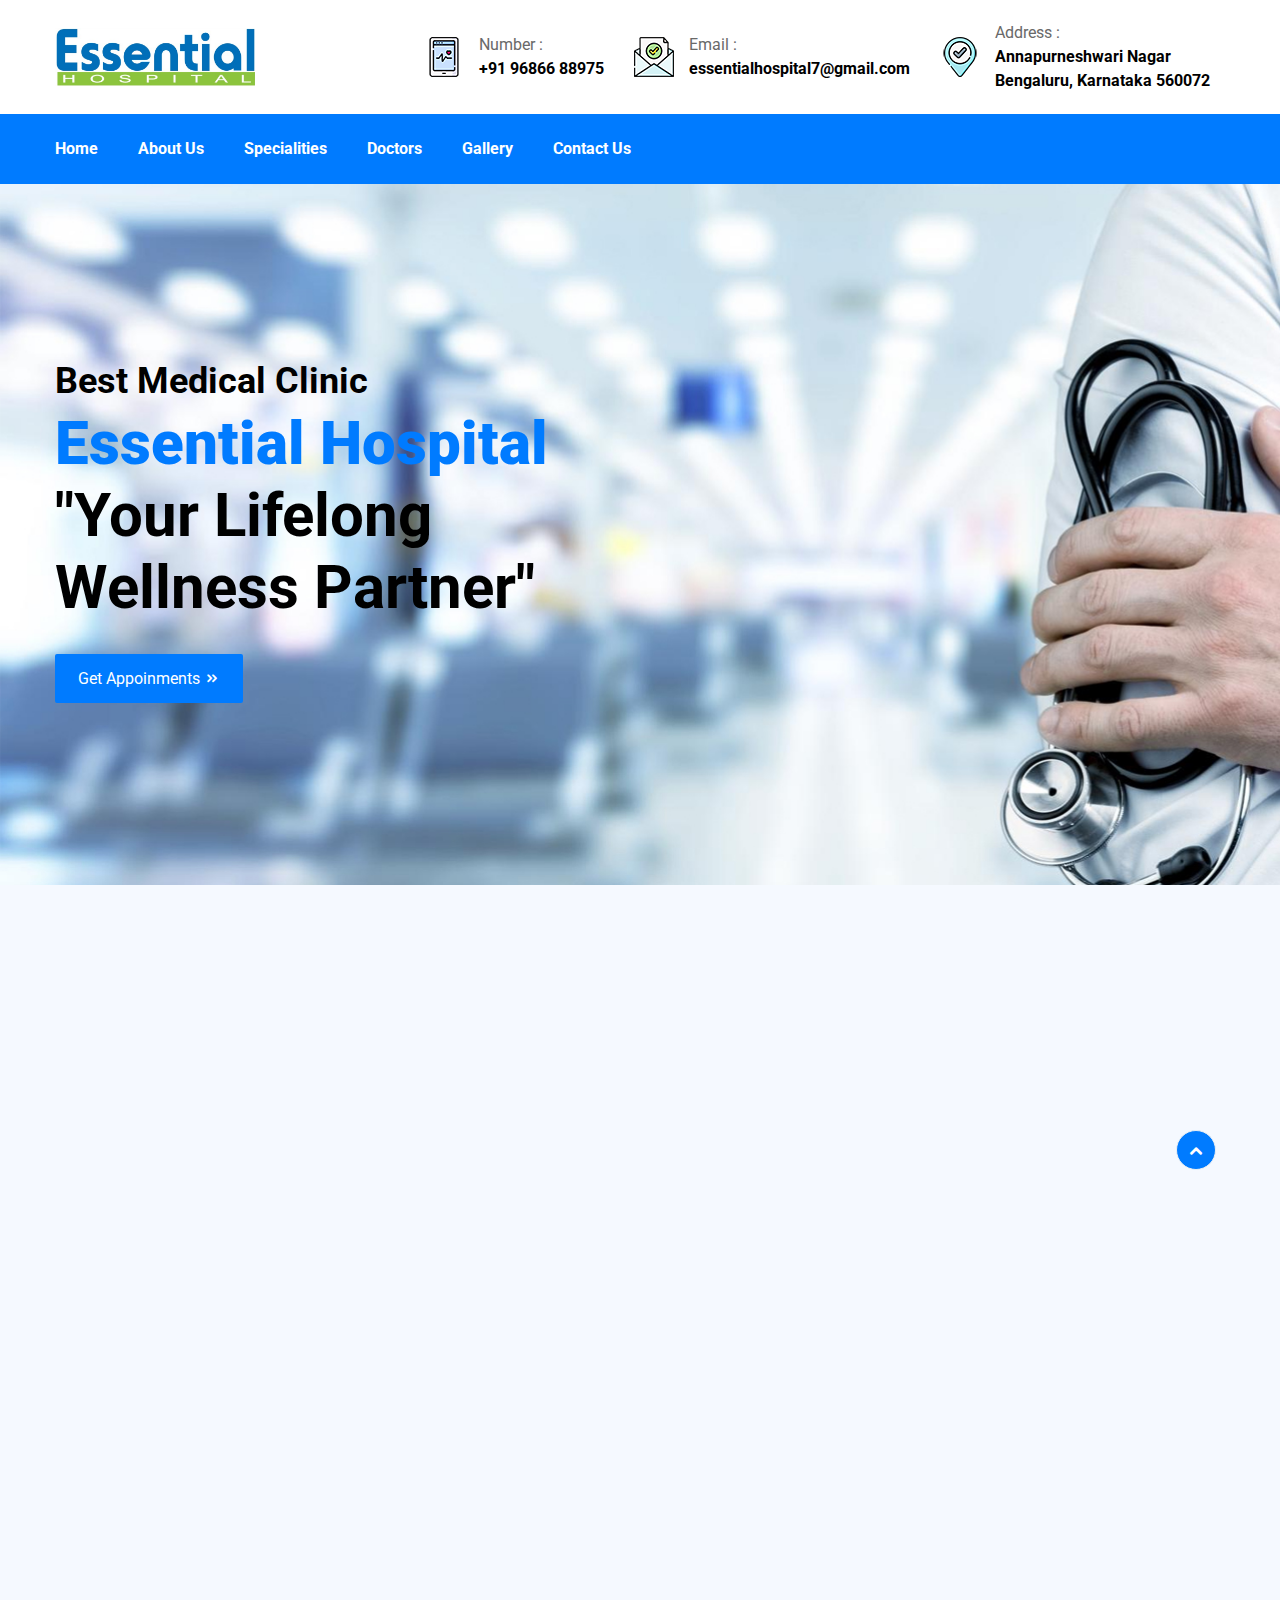
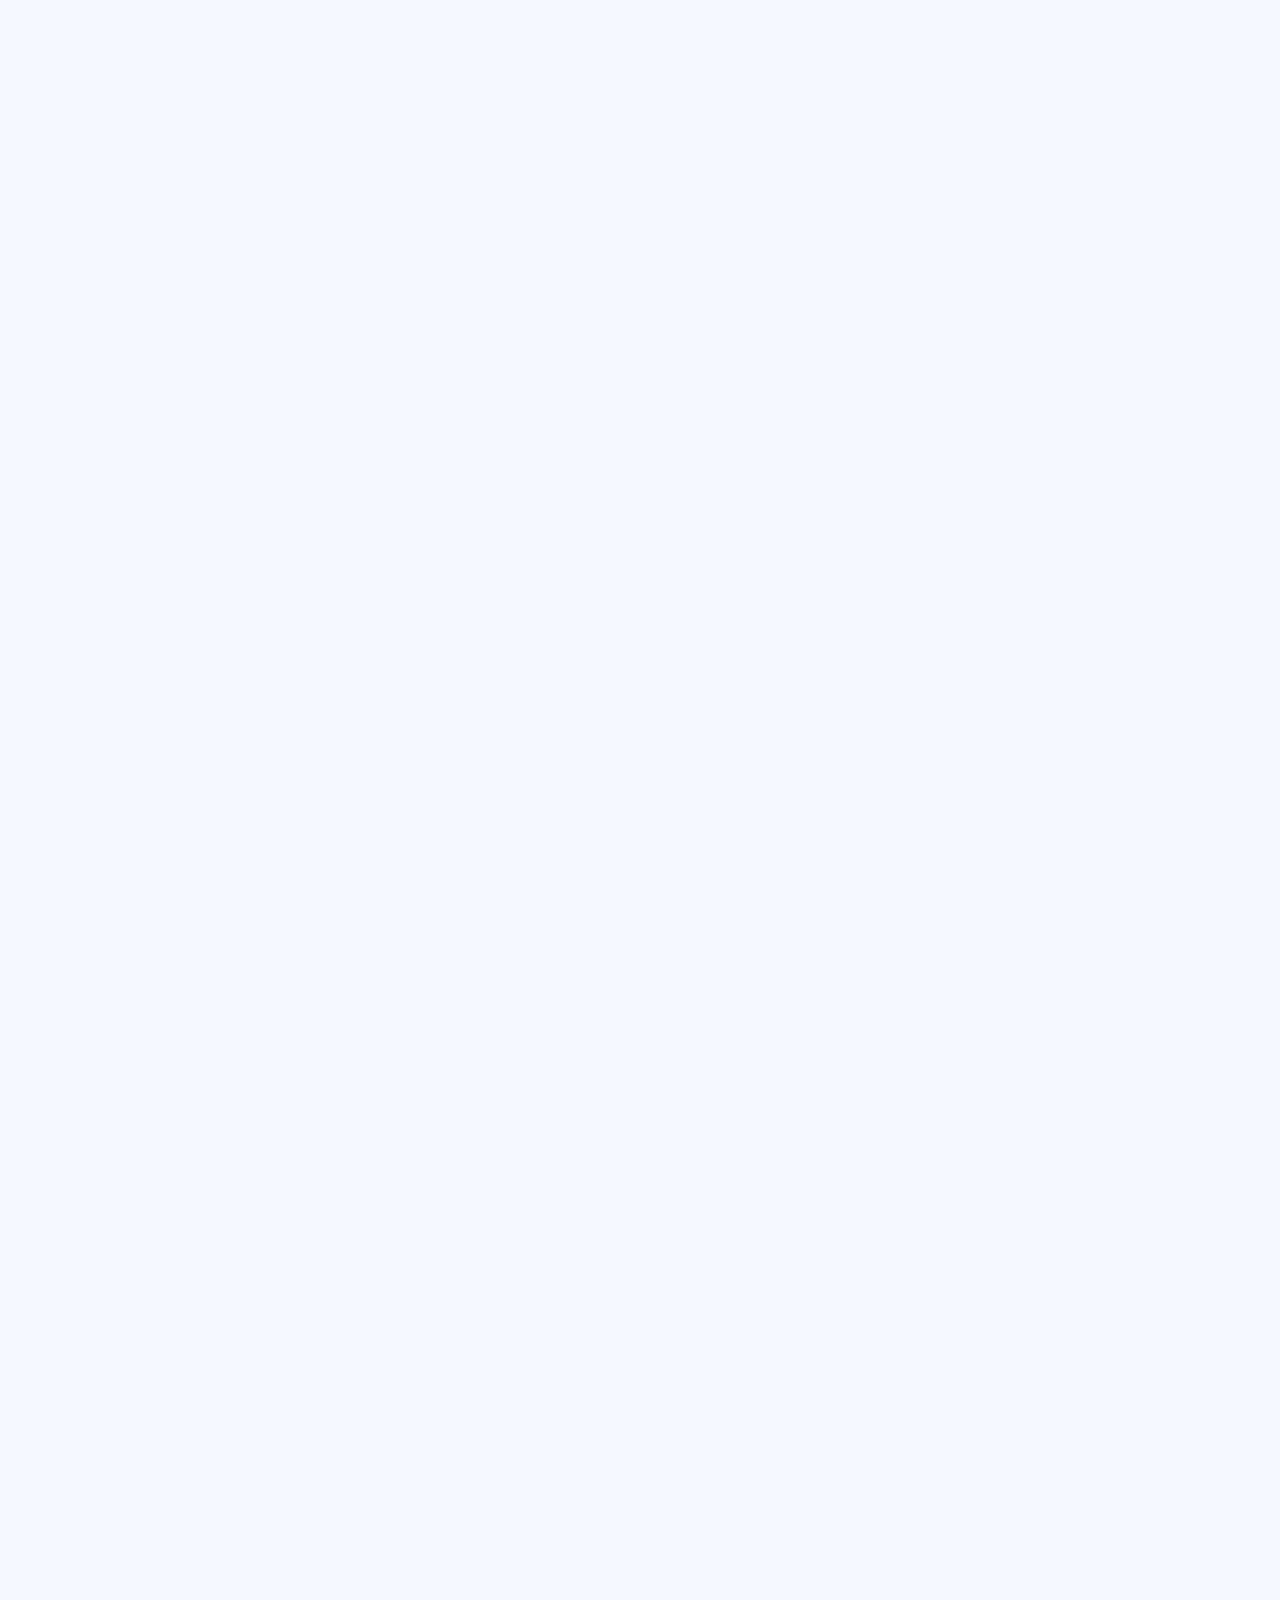
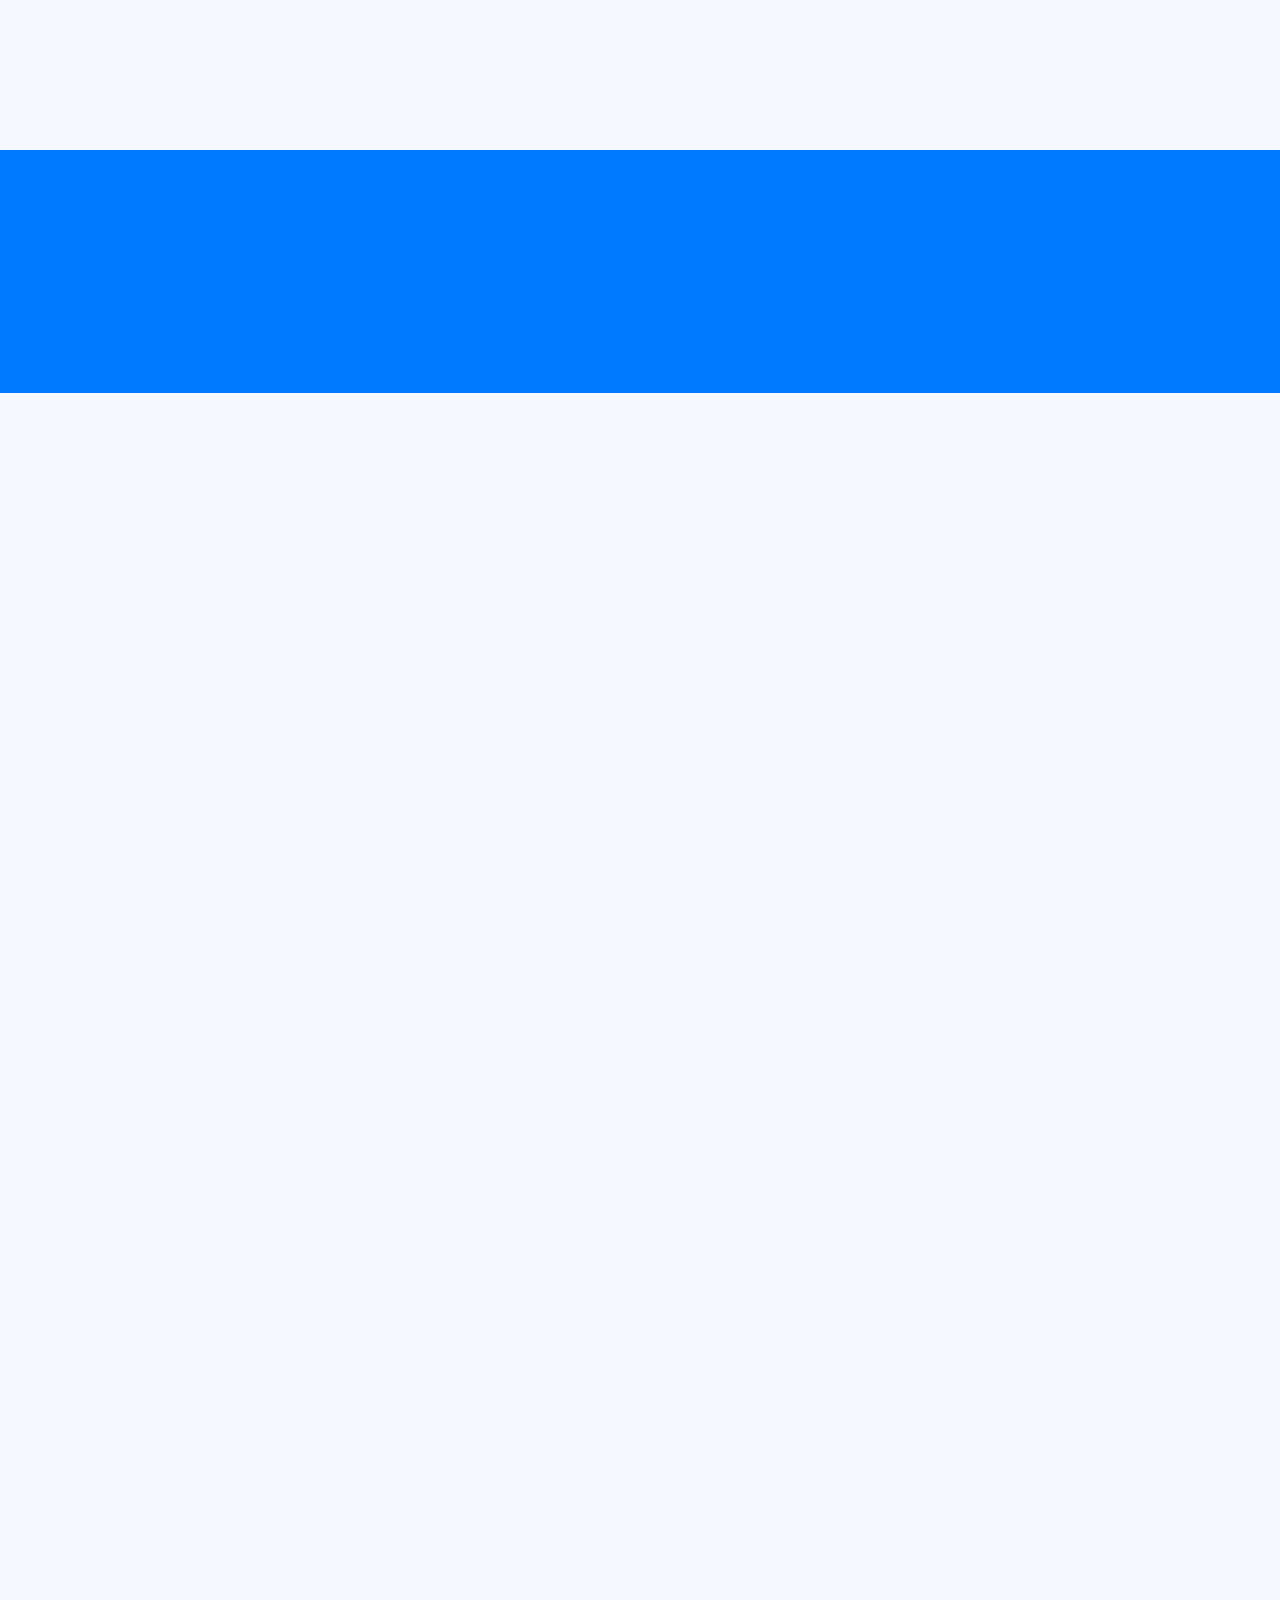
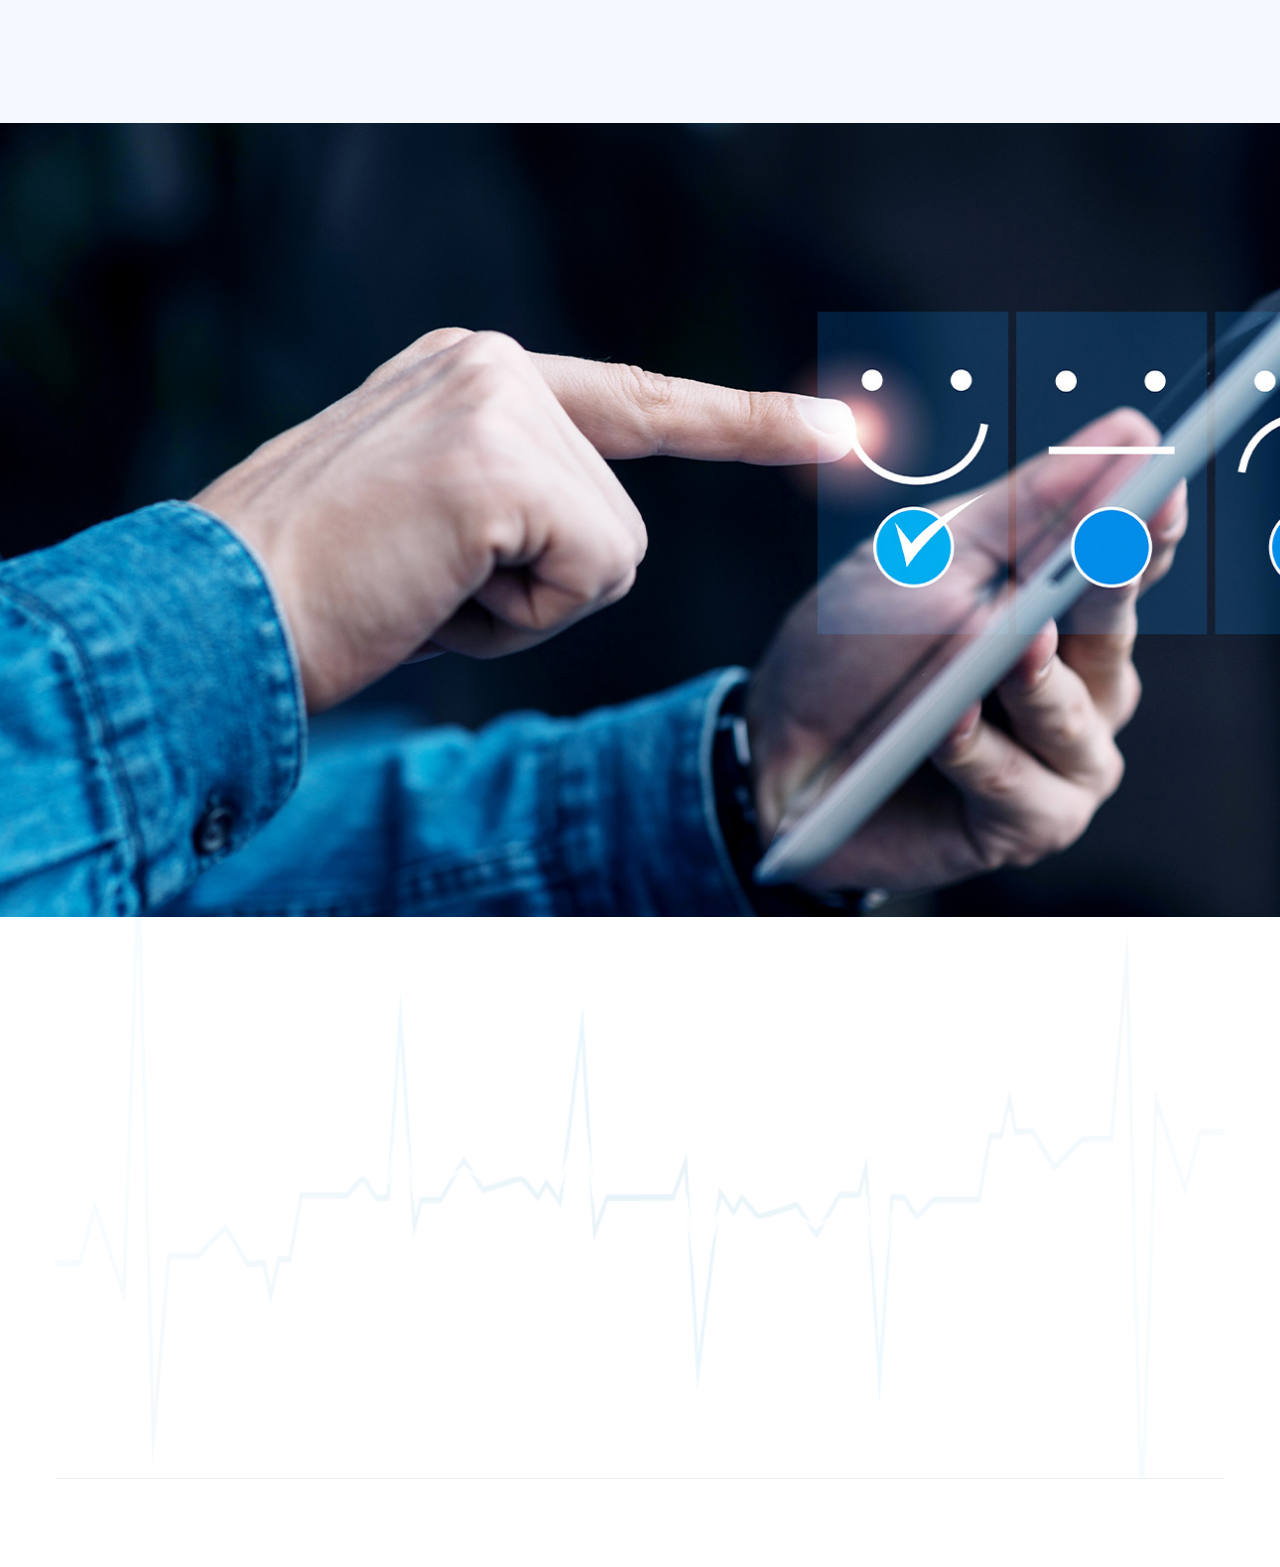
<file: index.html>
<!DOCTYPE html>
<html lang="en">

<head>
    <meta charset="UTF-8">
    <meta name="viewport" content="width=device-width, initial-scale=1.0">
    <meta name="viewport" content="width=device-width, initial-scale=1">
    <link rel="stylesheet" href="https://cdnjs.cloudflare.com/ajax/libs/font-awesome/4.7.0/css/font-awesome.min.css">

    <!-- google fonts -->
    <link rel="preconnect" href="https://fonts.gstatic.com">
    <link
    href="https://fonts.googleapis.com/css2?family=Roboto:ital,wght@0,100;0,300;0,400;0,500;0,700;0,900;1,100;1,300;1,400;1,500;1,700;1,900&display=swap"
    rel="stylesheet">
    <!-- Favicon -->
    <link rel="shortcut icon" type="image/x-icon" href="assets/images/logo/essentialIcon.png">
    <!-- Other css -->
    <link rel="stylesheet" href="assets/css/animate.css">
    <link rel="stylesheet" href="assets/css/bootstrap.min.css">
    <link rel="stylesheet" href="assets/css/icofont.min.css">
    <link rel="stylesheet" href="assets/css/swiper.min.css">
    <link rel="stylesheet" href="assets/css/hc-offcanvas-nav.css">
    <link rel="stylesheet" href="assets/css/style.css">

    <title>Essesntial Hospital</title>

    <style>
        .fa {
          padding: 4px;
          font-size: 19px;
          width: 27px;
          text-align: center;
          text-decoration: none;
          margin: 5px 5px;
          border-radius: 26%;
      }

      .fa:hover {
        opacity: 0.7;
    }

    .fa-facebook {
      background: #4267B2;
      color: white;
  }

  .fa-twitter {
      background: #1DA1F2;
      color: white;
  }

  .fa-linkedin {
      background: #007bb5;
      color: white;
  }

  .fa-youtube {
      background:#FF0000;
      color: white;
  }

  .fa-instagram {
      background: #C13584;
      color: white;
  }


</style>

</head>

<body>
    <!-- preloader start here -->
    <div class="preloader">
        <div class="preloader-inner">
            <div class="preloader-icon">
                <span></span>
                <span></span>
            </div>
        </div>
    </div>
    <!-- preloader ending here -->


    <!-- ========== Mobile-nav section start here ========== -->
    <div class="mobile-menu">
        <div class="container">
            <div class="mobile-menu-wrapper">
                <div class="logo">
                    <a href="index.html">
                        <img src="assets/images/logo/Essential Hospital Logo.png" alt="Essential" height="100px" width="150px">
                    </a>
                </div>
                <div class="open-menu"><i class="icofont-navigation-menu"></i></div>
            </div>
            <nav id="mobile-nav">
                <ul class="home-nav">
                    <li class="home"><a href="index.html">Home</a>li>
                    </ul>
                    <ul class="short-nav">
                        <li><a href="about.html">About Us</a></li>
                    </ul>
                    <ul class="depart-nav">
                        <li class="depart">
                            <a href="specialities.html">Specialities</a>
                        </li>
                    </ul>
                    <ul class="doctor-nav">
                        <li class="doctor">
                            <a href="doctor.html">Doctors</a>
                            <!-- <ul>
                                <li><a href="doctor.html">Doctors</a></li>
                                <li><a href="doctor-single.html">Doctor Single</a></li>
                            </ul> -->
                        </li>
                    </ul>
                </ul>
                <ul class="short-nav">
                    <li><a href="gallery.html">Gallery</a></li>
                </ul>
                <ul class="short-nav">
                    <li><a href="contact.html">Contact</a></li>
                </ul>
            </nav>
        </div>
    </div>
    <!-- ========== Mobile-nav section end here ========== -->


    <!-- ==========Header Section Starts Here========== -->
    <header class="header-section d-none d-lg-block">
        <div class="header-top">
            <div class="container">
                <div class="row justify-content-between align-items-center px-15">
                    <div class="header-logo">
                        <a href="index.html" class="logo"><img src="assets/images/logo/Essential Hospital Logo.png" alt="logo" height="200px" width="200px"></a>
                    </div>
                    <ul class="header-contact-info d-flex align-items-center">
                        <li class="item">
                            <div class="item-inner">
                                <div class="item-thumb">
                                    <img src="assets/images/header/1.png" alt="">
                                </div>
                                <div class="item-content">
                                    <span>Number :</span>
                                    <!-- <p>+96866 88975</p> -->
                                    <p><a href="tel:+91 96866 88975">+91 96866 88975</a></p>
                                </div>
                            </div>
                        </li>
                        <li class="item">
                            <div class="item-inner">
                                <div class="item-thumb">
                                    <img src="assets/images/header/2.png" alt="">
                                </div>
                                <div class="item-content">
                                    <span>Email :</span>
                                    <p><a href="mailto:essentialhospital7@gmail.com">essentialhospital7@gmail.com</a></p>
                                </div>
                            </div>
                        </li>
                        <li class="item">
                            <div class="item-inner">
                                <div class="item-thumb">
                                    <img src="assets/images/header/3.png" alt="">
                                </div>
                                <div class="item-content">
                                    <span>Address :</span>
                                    <p>Annapurneshwari Nagar<br> Bengaluru, Karnataka 560072</p>
                                </div>
                            </div>
                        </li>
                    </ul>
                </div>
            </div>
        </div>

        <div class="header-bottom">
            <nav class="container">
                <div class="primary-menu">
                    <div class="menu-area">
                        <div class="row justify-content-between px-15">
                            <ul class="main-menu d-flex">
                                <li class="active"><a href="index.html">Home</a></li>
                                <li><a href="about.html">About Us</a></li>
                                <li><a href="specialities.html">Specialities</a></li>
                                <li><a href="doctor.html">Doctors</a>
                                    <!-- <ul class="submenu">
                                        <li class="active"><a href="doctor.html">Doctor Page</a></li>
                                        <li><a href="doctor-single.html">Doctor Single</a></li>
                                    </ul> -->
                                </li>
                                <li><a href="gallery.html">Gallery</a></li>
                                <li><a href="contact.html">Contact Us</a></li>
                            </ul>
                        </div>
                    </div>
                </div>
            </nav>
        </div>
    </header>
    <!-- ==========Header Section Ends Here========== -->


    <!-- ==========Banner Section Start Here========== -->
    <section class="banner-section" style="background-image: url(assets/images/banner/home.jpg);">
        <div class="container">
            <div class="banner-wrapper">
                <div class="banner-content">
                    <h2 class="wow fadeInDown" data-wow-duration="2s" data-wow-delay=".1s">Best Medical
                        Clinic
                    </h2>
                    <h1 class="wow fadeInLeft" data-wow-duration="2s" data-wow-delay=".1s"><b>Essential Hospital </b> "Your Lifelong Wellness Partner"</h1>
                    <a href="#" class="lab-btn wow fadeInUp" data-wow-duration="1s" data-wow-delay=".1s"><span>Get
                        Appoinments <i class="icofont-rounded-double-right"></i></span>
                    </a>
                </div>
            </div>
        </div>
    </section>
    <!-- ==========Banner Section Ends Here========== -->


    <!-- ==========Feature Section Start Here========== -->
    <section class="feature-section padding-tb bg-color">
        <div class="container">
            <div class="feature-section-wrapper">
                <div class="section-header wow fadeInUp" data-wow-delay="" data-wow-duration="1s">
                    <h2><span>We Offer Specialized</span> </h2>
                    <h2> Orthopedics To Meet Your Needs</h2>
                </div>
                <div class="section-content">
                    <div class="row justify-content-center">
                        <div class="col-xl-3 col-lg-4 col-md-6 col-12">
                            <div class="lab-item feature-item wow fadeInLeft" data-wow-delay=".2s"
                            data-wow-duration="1s">
                            <div class="lab-inner">
                                <div class="lab-thumb">
                                    <img src="assets/images/feature/1.png" alt="feature img">
                                </div>
                                <div class="lab-content">
                                    <h4>Medical Treatment</h4>
                                    <p>Elevate your health with advanced medical treatments tailored to your needs. Experience comprehensive care at its best
                                    </p>
                                        <!-- <a href="#" class=""><span>Read More <i
                                            class="icofont-rounded-double-right"></i></span></a> -->
                                        </div>
                                    </div>
                                </div>
                            </div>
                            <div class="col-xl-3 col-lg-4 col-md-6 col-12">
                                <div class="lab-item feature-item wow fadeInUp" data-wow-delay=".2s" data-wow-duration="1s">
                                    <div class="lab-inner">
                                        <div class="lab-thumb">
                                            <img src="assets/images/feature/2.png" alt="feature img">
                                        </div>
                                        <div class="lab-content">
                                            <h4>Emergency Help</h4>
                                            <p>Swift, decisive, and expert emergency assistance. Your well-being is our priority, ensuring immediate and reliable support
                                            </p>
                                        <!-- <a href="#" class=""><span>Read More <i
                                            class="icofont-rounded-double-right"></i></span></a> -->
                                        </div>
                                    </div>
                                </div>
                            </div>
                            <div class="col-xl-3 col-lg-4 col-md-6 col-12">
                                <div class="lab-item feature-item wow fadeInUp" data-wow-delay=".2s" data-wow-duration="1s">
                                    <div class="lab-inner">
                                        <div class="lab-thumb">
                                            <img src="assets/images/feature/3.png" alt="feature img">
                                        </div>
                                        <div class="lab-content">
                                            <h4>Medical Professionals</h4>
                                            <p>Trust in the expertise of our dedicated medical professionals. Compassionate care meets unparalleled skill for your health journey
                                            </p>
                                        <!-- <a href="#" class=""><span>Read More <i
                                            class="icofont-rounded-double-right"></i></span></a> -->
                                        </div>
                                    </div>
                                </div>
                            </div>
                            <div class="col-xl-3 col-lg-4 col-md-6 col-12">
                                <div class="lab-item feature-item wow fadeInRight" data-wow-delay=".2s"
                                data-wow-duration="1s">
                                <div class="lab-inner">
                                    <div class="lab-thumb">
                                        <img src="assets/images/feature/4.png" alt="feature img">
                                    </div>
                                    <div class="lab-content">
                                        <h4>Qualified Doctors</h4>
                                        <p>Experience healing under the guidance of qualified doctors. Your health deserves the precision and care our experts bring
                                        </p>
                                        <!-- <a href="#" class=""><span>Read More <i
                                            class="icofont-rounded-double-right"></i></span></a> -->
                                        </div>
                                    </div>
                                </div>
                            </div>
                        </div>
                    </div>
                </div>
            </div>
        </section>
        <!-- ==========Feature Section Ends Here========== -->

        <!-- ============||Department section start here ||================= -->
        <section class="department-section style-2 padding-tb bg-color">
            <div class="container">
                <div class="section-header wow fadeInUp" data-wow-duration="1s" data-wow-delay=".1s">
                    <h2><span>We Are The</span></h2>
                    <h2>Best Our Departments Center</h2>
                </div>
                <div class="section-wrapper">
                    <div class="lab-item wow fadeInUp" data-wow-duration="1s" data-wow-delay=".1s">
                        <div class="lab-item-inner">
                            <h4>GENERAL MEDICINE</h4>
                            <img src="assets/images/depart/icon/01.png" alt="">
                            <a href="specialities.html#one">Read More <i class="icofont-double-right"></i></a>
                        </div>
                    </div>
                    <div class="lab-item wow fadeInUp" data-wow-duration="1s" data-wow-delay=".2s">
                        <div class="lab-item-inner">
                            <h4>CARDIOLOGY</h4>
                            <img src="assets/images/depart/icon/05.png" alt="">
                            <a href="specialities.html#two">Read More <i class="icofont-double-right"></i></a>
                        </div>
                    </div>
                    <div class="lab-item wow fadeInUp" data-wow-duration="1s" data-wow-delay=".3s">
                        <div class="lab-item-inner">
                            <h4>GENERAL SURGERY</h4>
                            <img src="assets/images/depart/icon/GeneralSurgery.png" alt="" height="60px" width="60px">
                            <a href="specialities.html#three">Read More <i class="icofont-double-right"></i></a>
                        </div>
                    </div>
                    <div class="lab-item wow fadeInUp" data-wow-duration="1s" data-wow-delay=".4s">
                        <div class="lab-item-inner">
                            <h4>GASTROENTEROLOGY</h4>
                            <img src="assets/images/depart/icon/gastroentro.png" alt="" height="60px" width="60px">
                            <a href="specialities.html#four">Read More <i class="icofont-double-right"></i></a>
                        </div>
                    </div>
                    <div class="lab-item wow fadeInUp" data-wow-duration="1s" data-wow-delay=".5s">
                        <div class="lab-item-inner">
                            <h4>ENT(Ear, Nose,Throat)</h4>
                            <img src="assets/images/depart/icon/ent.png" alt="" height="65px" width="65px">
                            <a href="specialities.html#five">Read More <i class="icofont-double-right"></i></a>
                        </div>
                    </div>
                    <div class="lab-item wow fadeInUp" data-wow-duration="1s" data-wow-delay=".6s">
                        <div class="lab-item-inner">
                            <h4>NEPHROLOGY</h4>
                            <img src="assets/images/depart/icon/nephrology.png" alt="" height="60px" width="60px">
                            <a href="specialities.html#six">Read More <i class="icofont-double-right"></i></a>
                        </div>
                    </div>
                    <div class="lab-item wow fadeInUp" data-wow-duration="1s" data-wow-delay=".7s">
                        <div class="lab-item-inner">
                            <h4>ORTHOPAEDICS</h4>
                            <img src="assets/images/depart/icon/orthopaedics.png" alt="" height="60px" width="60px">
                            <a href="specialities.html#seven">Read More <i class="icofont-double-right"></i></a>
                        </div>
                    </div>
                    <div class="lab-item wow fadeInUp" data-wow-duration="1s" data-wow-delay=".8s">
                        <div class="lab-item-inner">
                            <h4>RHEUMATOLOGY</h4>
                            <img src="assets/images/depart/icon/RHEUMATOLOGY.png" alt="" height="60px" width="60px">
                            <a href="specialities.html#eight">Read More <i class="icofont-double-right"></i></a>
                        </div>
                    </div>
                    <div class="lab-item wow fadeInUp" data-wow-duration="1s" data-wow-delay=".9s">
                        <div class="lab-item-inner">
                            <h4>NEUROLOGY</h4>
                            <img src="assets/images/depart/icon/04.png" alt="" height="60px" width="60px">
                            <a href="specialities.html#nine">Read More <i class="icofont-double-right"></i></a>
                        </div>
                    </div>
                    <div class="lab-item wow fadeInUp" data-wow-duration="2s" data-wow-delay=".1s">
                        <div class="lab-item-inner">
                            <h4>NEURO SURGERY</h4>
                            <img src="assets/images/depart/icon/NEURO SURGERY.png" alt="" height="60px" width="60px">
                            <a href="specialities.html#ten">Read More <i class="icofont-double-right"></i></a>
                        </div>
                    </div>
                    <div class="lab-item wow fadeInUp" data-wow-duration="2s" data-wow-delay=".1s">
                        <div class="lab-item-inner">
                            <h4>PLASTIC SURGERY</h4>
                            <img src="assets/images/depart/icon/PLASTIC SURGERY.png" alt="" height="60px" width="60px">
                            <a href="specialities.html#eleven">Read More <i class="icofont-double-right"></i></a>
                        </div>
                    </div>
                    <div class="lab-item wow fadeInUp" data-wow-duration="2s" data-wow-delay=".1s">
                        <div class="lab-item-inner">
                            <h4>FACIO-MAXILLARY</h4>
                            <img src="assets/images/depart/icon/FACIO-MAXILLARY.png" alt="" height="60px" width="60px">
                            <a href="specialities.html#tweleve">Read More <i class="icofont-double-right"></i></a>
                        </div>
                    </div>
                    <div class="lab-item wow fadeInUp" data-wow-duration="2s" data-wow-delay=".1s">
                        <div class="lab-item-inner">
                            <h4>UROLOGY</h4>
                            <img src="assets/images/depart/icon/UROLOGY.png" alt="" height="60px" width="60px">
                            <a href="specialities.html#thirteen">Read More <i class="icofont-double-right"></i></a>
                        </div>
                    </div>
                    <div class="lab-item wow fadeInUp" data-wow-duration="2s" data-wow-delay=".1s">
                        <div class="lab-item-inner">
                            <h4>VASCULAR SURGERY</h4>
                            <img src="assets/images/depart/icon/VASCULAR SURGERY.png" alt="" height="60px" width="60px">
                            <a href="specialities.html#fourteen">Read More <i class="icofont-double-right"></i></a>
                        </div>
                    </div>
                    <div class="lab-item wow fadeInUp" data-wow-duration="2s" data-wow-delay=".1s">
                        <div class="lab-item-inner">
                            <h4>GYNAECOLOGY</h4>
                            <img src="assets/images/depart/icon/OBSTETRICS & GYNAECOLOGY.png" alt="" height="60px" width="60px">
                            <a href="specialities.html#fifteen">Read More <i class="icofont-double-right"></i></a>
                        </div>
                    </div>
                    <div class="lab-item wow fadeInUp" data-wow-duration="2s" data-wow-delay=".1s">
                        <div class="lab-item-inner">
                            <h4>PAEDIATRIC</h4>
                            <img src="assets/images/depart/icon/PAEDIATRIC.png" alt="" height="60px" width="60px">
                            <a href="specialities.html#sixteen">Read More <i class="icofont-double-right"></i></a>
                        </div>
                    </div>
                    <div class="lab-item wow fadeInUp" data-wow-duration="2s" data-wow-delay=".1s">
                        <div class="lab-item-inner">
                            <h4>PAEDIATRIC SURGERY</h4>
                            <img src="assets/images/depart/icon/PAEDIATRIC SURGERY.png" alt="" height="60px" width="60px">
                            <a href="specialities.html#seventeen">Read More <i class="icofont-double-right"></i></a>
                        </div>
                    </div>
                    <div class="lab-item wow fadeInUp" data-wow-duration="2s" data-wow-delay=".1s">
                        <div class="lab-item-inner">
                            <h4>ONCOLOGY MEDICAL</h4>
                            <img src="assets/images/depart/icon/ONCOLOGY MEDICAL.png" alt="" height="60px" width="60px">
                            <a href="specialities.html#eighteen">Read More <i class="icofont-double-right"></i></a>
                        </div>
                    </div>
                    <div class="lab-item wow fadeInUp" data-wow-duration="2s" data-wow-delay=".1s">
                        <div class="lab-item-inner">
                            <h4>ONCOLOGY SURGICAL</h4>
                            <img src="assets/images/depart/icon/ONCOLOGY SURGICAL.png" alt="" height="60px" width="60px">
                            <a href="specialities.html#nineteen">Read More <i class="icofont-double-right"></i></a>
                        </div>
                    </div>
                    <div class="lab-item wow fadeInUp" data-wow-duration="2s" data-wow-delay=".1s">
                        <div class="lab-item-inner">
                            <h4>CLINICAL HAEMATOLOGY</h4>
                            <img src="assets/images/depart/icon/CLINICAL HAEMATOLOGY.png" alt="" height="60px" width="60px">
                            <a href="specialities.html#twenty">Read More <i class="icofont-double-right"></i></a>
                        </div>
                    </div>
                    <div class="lab-item wow fadeInUp" data-wow-duration="2s" data-wow-delay=".1s">
                        <div class="lab-item-inner">
                            <h4>DERMATOLOGY</h4>
                            <img src="assets/images/depart/icon/DERMATOLOGY.png" alt="" height="60px" width="60px">
                            <a href="specialities.html#twenty-one">Read More <i class="icofont-double-right"></i></a>
                        </div>
                    </div>
                    <div class="lab-item wow fadeInUp" data-wow-duration="2s" data-wow-delay=".1s">
                        <div class="lab-item-inner">
                            <h4>ANAESTHESIA</h4>
                            <img src="assets/images/depart/icon/ANAESTHESIA.png" alt="" height="60px" width="60px">
                            <a href="specialities.html#twenty-two">Read More <i class="icofont-double-right"></i></a>
                        </div>
                    </div>
                    <div class="lab-item wow fadeInUp" data-wow-duration="2s" data-wow-delay=".1s">
                        <div class="lab-item-inner">
                            <h4>PSYCHIATRY</h4>
                            <img src="assets/images/depart/icon/PSYCHIATRY.png" alt="" height="60px" width="60px">
                            <a href="specialities.html#twenty-three">Read More <i class="icofont-double-right"></i></a>
                        </div>
                    </div>
                    <div class="lab-item wow fadeInUp" data-wow-duration="2s" data-wow-delay=".1s">
                        <div class="lab-item-inner">
                            <h4>PHYSIOTHERAPY</h4>
                            <img src="assets/images/depart/icon/PHYSIOTHERAPY.png" alt="" height="60px" width="60px">
                            <a href="specialities.html#twenty-four">Read More <i class="icofont-double-right"></i></a>
                        </div>
                    </div>
                    <div class="lab-item wow fadeInUp" data-wow-duration="2s" data-wow-delay=".1s">
                        <div class="lab-item-inner">
                            <h4>PATHOLOGY</h4>
                            <img src="assets/images/depart/icon/PATHOLOGY.png" alt="" height="60px" width="60px">
                            <a href="specialities.html#twenty-five">Read More <i class="icofont-double-right"></i></a>
                        </div>
                    </div>
                    <div class="lab-item wow fadeInUp" data-wow-duration="2s" data-wow-delay=".1s">
                        <div class="lab-item-inner">
                            <h4>MICRO BIOLOGY</h4>
                            <img src="assets/images/depart/icon/MICRO BIOLOGY.png" alt="" height="60px" width="60px">
                            <a href="specialities.html#twenty-six">Read More <i class="icofont-double-right"></i></a>
                        </div>
                    </div>
                    <div class="lab-item wow fadeInUp" data-wow-duration="2s" data-wow-delay=".1s">
                        <div class="lab-item-inner">
                            <h4>RADIOLOGY</h4>
                            <img src="assets/images/depart/icon/RADIOLOGY.png" alt="" height="60px" width="60px">
                            <a href="specialities.html#twenty-seven">Read More <i class="icofont-double-right"></i></a>
                        </div>
                    </div>
                    <div class="lab-item wow fadeInUp" data-wow-duration="2s" data-wow-delay=".1s">
                        <div class="lab-item-inner">
                            <h4>PAIN MEDICINE</h4>
                            <img src="assets/images/depart/icon/PAIN MEDICINE.png" alt="" height="60px" width="60px">
                            <a href="specialities.html#twenty-eight">Read More <i class="icofont-double-right"></i></a>
                        </div>
                    </div>
                </div>
            </div>
        </section>
        <!-- ============||Department section end here ||================= -->



        <!-- ==========Counter Section Start Here========== -->
        <div class="counter-section style-1 padding-60">
            <div class="container">
                <div class="section-wrapper">
                    <div class="counter-item wow fadeInLeft" data-wow-duration="1s" data-wow-delay=".1s">
                        <div class="counter-item-inner">
                            <div class="counter-thumb">
                                <img src="assets/images/counter/01.png" alt="counter">
                            </div>
                            <div class="counter-content">
                                <h3 class="number"><span class="counter">100</span></h3>
                                <p class="post-content">Patients Every Day</p>
                            </div>
                        </div>
                    </div>
                    <div class="counter-item wow fadeInLeft" data-wow-duration="1s" data-wow-delay=".2s">
                        <div class="counter-item-inner">
                            <div class="counter-thumb">
                                <img src="assets/images/counter/02.png" alt="counter">
                            </div>
                            <div class="counter-content">
                                <h3 class="number"><span class="counter">60</span></h3>
                                <p class="post-content">Qualified Doctors</p>
                            </div>
                        </div>
                    </div>
                    <div class="counter-item wow fadeInRight" data-wow-duration="1s" data-wow-delay=".3s">
                        <div class="counter-item-inner">
                            <div class="counter-thumb">
                                <img src="assets/images/counter/03.png" alt="counter">
                            </div>
                            <div class="counter-content">
                                <h3 class="number"><span class="counter">20</span></h3>
                                <p class="post-content">Years Experience</p>
                            </div>
                        </div>
                    </div>
                    <div class="counter-item wow fadeInRight" data-wow-duration="1s" data-wow-delay=".4s">
                        <div class="counter-item-inner">
                            <div class="counter-thumb">
                                <img src="assets/images/counter/04.png" alt="counter">
                            </div>
                            <div class="counter-content">
                                <h3 class="number"><span class="counter">20</span></h3>
                                <p class="post-content">Diagnosis Verity</p>
                            </div>
                        </div>
                    </div>
                </div>
            </div>
        </div>
        <!-- ==========Counter Section Ends Here========== -->


        <!-- ==========Service Section Start Here========== -->
        <section class="service-section style-1 padding-tb bg-color">
            <div class="container">
                <div class="section-header wow fadeInUp" data-wow-duration="1s" data-wow-delay=".1s">
                    <h2><span>We Are</span></h2>
                    <h2>Offering Reliable Services</h2>
                </div>
                <div class="section-wrapper">
                    <div class="service-item wow fadeInUp" data-wow-duration="1s" data-wow-delay=".1s">
                        <div class="service-inner">
                            <div class="service-thumb">
                                <img src="assets/images/service/ventilator.jpg" alt="service">
                            </div>
                            <div class="service-content">
                                <!-- <h4><a href="#">Fully Equipped Critical Care with Ventilators</a></h4> -->
                                <h4>Fully Equipped Critical Care with Ventilators</h4>
                                <p>Ensuring advanced critical care, our fully equipped facilities, including ventilators, prioritize patient well-being</p>
                                <a href="#" class="lab-btn"><span>Read More <i
                                    class="icofont-rounded-double-right"></i></span></a>
                                </div>
                            </div>
                        </div>
                        <div class="service-item wow fadeInLeft" data-wow-duration="1s" data-wow-delay=".2s">
                            <div class="service-inner">
                                <div class="service-thumb">
                                    <img src="assets/images/service/pharmacy.jpg" alt="service">
                                </div>
                                <div class="service-content">
                                    <h4><a href="#">24 Hrs. Pharmacy: </a></h4>
                                    <p>Convenience meets care with our 24-hour pharmacy, providing access to medications and healthcare essentials round the clock</p>
                                    <a href="#" class="lab-btn"><span>Read More <i
                                        class="icofont-rounded-double-right"></i></span></a>
                                    </div>
                                </div>
                            </div>
                            <div class="service-item wow fadeInRight" data-wow-duration="1s" data-wow-delay=".3s">
                                <div class="service-inner">
                                    <div class="service-thumb">
                                        <img src="assets/images/service/icu.jpg" alt="service">
                                    </div>
                                    <div class="service-content">
                                        <h4><a href="#">Intensive Care Unit (ICU):</a></h4>
                                        <p>We provide specialized, round-the-clock care for critically ill patients, offering advanced monitoring to stabilize and treat severe conditions</p>
                                        <a href="#" class="lab-btn"><span>Read More <i
                                            class="icofont-rounded-double-right"></i></span></a>
                                        </div>
                                    </div>
                                </div>
                                <div class="service-item wow fadeInUp" data-wow-duration="1s" data-wow-delay=".4s">
                                    <div class="service-inner">
                                        <div class="service-thumb">
                                            <img src="assets/images/service/ot.jpg" alt="service">
                                        </div>
                                        <div class="service-content">
                                            <h4><a href="#">Operation Theatre - Major OT's & Minor OT's: </a></h4>
                                            <p>State-of-the-art operation theaters for major and minor procedures, ensuring precision and safety in surgical interventions</p>
                                            <a href="#" class="lab-btn"><span>Read More <i
                                                class="icofont-rounded-double-right"></i></span></a>
                                            </div>
                                        </div>
                                    </div>
                                </div>
                            </div>
                        </section>
                        <!-- ==========Service Section Ends Here========== -->


                        <!-- ==========Testimonial Section Start Here========== -->
                        <section class="testimonial-section style-1 padding-tb" style="padding-top: 10px;" id="testmo">
                            <div class="container">
                                <div class="section-header wow fadeInUp" data-wow-duration="1s" data-wow-delay=".1s">
                                    <h2><span>Our Testimonials</span></h2>
                                    <h2 style="color: whitesmoke;">Over 1,000+ People Patients Trust Us</h2>
                                </div>
                                <div class="section-wrapper wow fadeInUp" data-wow-duration="1s" data-wow-delay=".1s">
                                    <div class="testi-slider">
                                        <div class="swiper-wrapper">
                                            <div class="swiper-slide">
                                                <div class="testi-item">
                                                    <div class="testi-item-inner">
                                                        <div class="testi-thumb">
                                                            <!-- <div class="testi-img">
                                                                 <img src="assets/images/testimonial/1.png" alt="testimonial"> 
                                                            </div> -->
                                                            <div class="testi-info">
                                                                <h5>Prasad Sharma</h5>
                                                                <!-- <p>Founder of CEO</p> -->
                                                                <ul class="rating">
                                                                    <li><i class="icofont-star"></i></li>
                                                                    <li><i class="icofont-star"></i></li>
                                                                    <li><i class="icofont-star"></i></li>
                                                                    <li><i class="icofont-star"></i></li>
                                                                    <li><i class="icofont-star"></i></li>
                                                                </ul>
                                                            </div>
                                                        </div>
                                                        <div class="testi-content">
                                                            <p>Doctors Coordination and Staff Nurses are working very effectively and politely co-ordinate with patients, Especially Dr.Sunita Madam too humble, please contact any Pregnancy issues at Dr. Sunita Sharma madam.</p>
                                                            <img src="assets/images/testimonial/content/01.png" alt="content">
                                                        </div>
                                                    </div>
                                                </div>
                                            </div>
                                            <div class="swiper-slide">
                                                <div class="testi-item">
                                                    <div class="testi-item-inner">
                                                        <div class="testi-thumb">
                                                            <!-- <div class="testi-img">
                                                                <img src="assets/images/testimonial/2.png" alt="testimonial">
                                                            </div> -->
                                                            <div class="testi-info">
                                                                <h5>Krishna K.A</h5>
                                                                <!-- <p>Founder of CEO</p> -->
                                                                <ul class="rating">
                                                                    <li><i class="icofont-star"></i></li>
                                                                    <li><i class="icofont-star"></i></li>
                                                                    <li><i class="icofont-star"></i></li>
                                                                    <li><i class="icofont-star"></i></li>
                                                                    <!-- <li><i class="icofont-star"></i></li> -->
                                                                </ul>
                                                            </div>
                                                        </div>
                                                        <div class="testi-content">
                                                            <p>My son was admitted for Dengue case, we choose private ward, it is good. The best part is Nursing staff, very cordial and punctual. Doctor treatment was really good. It's decent hospital. If they have a nutritious food option to patients then it would complete.</p>
                                                            <img src="assets/images/testimonial/content/01.png" alt="content">
                                                        </div>
                                                    </div>
                                                </div>
                                            </div>
                                            <div class="swiper-slide">
                                                <div class="testi-item">
                                                    <div class="testi-item-inner">
                                                        <div class="testi-thumb">
                                                            <!-- <div class="testi-img">
                                                                <img src="assets/images/testimonial/3.png" alt="testimonial">
                                                            </div> -->
                                                            <div class="testi-info">
                                                                <h5>Milap Patel</h5>
                                                                <!-- <p>Founder of CEO</p> -->
                                                                <ul class="rating">
                                                                    <li><i class="icofont-star"></i></li>
                                                                    <li><i class="icofont-star"></i></li>
                                                                    <li><i class="icofont-star"></i></li>
                                                                    <li><i class="icofont-star"></i></li>
                                                                    <li><i class="icofont-star"></i></li>
                                                                </ul>
                                                            </div>
                                                        </div>
                                                        <div class="testi-content">
                                                            <p>I have admitted my father for diabetic wound even on holiday quick response from the hospital. Surgeon Dr Anil Kumar and admin Devaraj sir are very polite and cooperative,  they did immediately response and discharged within one day. Well appreciated.  Hygenic and well deceplined. All the best.</p>
                                                            <img src="assets/images/testimonial/content/01.png" alt="content">
                                                        </div>
                                                    </div>
                                                </div>
                                            </div>
                                            <div class="swiper-slide">
                                                <div class="testi-item">
                                                    <div class="testi-item-inner">
                                                        <div class="testi-thumb">
                                                            <!-- <div class="testi-img">
                                                                <img src="assets/images/testimonial/2.png" alt="testimonial">
                                                            </div> -->
                                                            <div class="testi-info">
                                                                <h5>Prathyusha Kadiyala</h5>
                                                                <!-- <p>Founder of CEO</p> -->
                                                                <ul class="rating">
                                                                    <li><i class="icofont-star"></i></li>
                                                                    <li><i class="icofont-star"></i></li>
                                                                    <li><i class="icofont-star"></i></li>
                                                                    <li><i class="icofont-star"></i></li>
                                                                    <li><i class="icofont-star"></i></li>
                                                                </ul>
                                                            </div>
                                                        </div>
                                                        <div class="testi-content">
                                                            <p>Exceptional service,even in the late night-Responsive care for seizures<br>

                                                                My son recently had seizures that required immediate medical attention during the late hours of the night.Thankfully we arrived at Essential hospital,and I must say  that despite the time,the level of service which we received was truly commendable.
                                                                Beyond the medical care,hospital environment was clean and staff responsiveness was outstanding..<br>

                                                            Thank you to the entire team at Essential for your wonderful support...</p>
                                                            <img src="assets/images/testimonial/content/01.png" alt="content">
                                                        </div>
                                                    </div>
                                                </div>
                                            </div>
                                        </div>
                                        <div class="testi-pagination"></div>
                                    </div>
                                </div>
                            </div>
                        </section>
                        <!-- ==========Testimonial Section Ends Here========== -->


                        <!-- ==========Footer Section Ends Here========== -->
                        <section class="footer-section style-1">
                            <div class="container">
                                <div class="section-wrapper">
                                    <div class="footer-top">
                                        <div class="row">
                                            <div class="col-12 col-sm-6 col-xl-3 wow fadeInUp" data-wow-duration="1s" data-wow-delay=".1s">
                                                <div class="contact-info">
                                                    <h3>Contact Info</h3>
                               <!--  <p>Rapidiously seize wireless strategic theme areas and corporate testing
                                    procedures.
                                Uniquely</p> -->
                                <ul class="lab-ul">
                                    <li><i class="icofont-home"></i>Aladamara Papareddy Palya, Old Outer Ring Rd, ITI HBCS Layout, Papareddipalya, Annapurneshwari Nagar, Bengaluru, Karnataka 560072
                                    </li>
                                    <li><i class="icofont-phone"></i> <a href="tel:+91 96866 88975">+91 96866 88975</a></li>
                                    <li><i class="icofont-envelope"></i> <a href="mailto:essentialhospital7@gmail.com"> essentialhospital7@gmail.com</a></li>
                                    <!-- <li><i class="icofont-globe"></i> <a href="#"> info@mukti.com</a></li> -->
                                    <li>
                                        <h6>Social Media Links</h6>

                                        <!-- Add font awesome icons -->
                                        <a href="https://www.facebook.com/profile.php?id=61554229455182" style="color: white;" class="fa fa-facebook" target="_blank"></a>
                                        <a href="https://www.instagram.com/essential_hospital/" style="color: white;" class="fa fa-instagram" target="_blank"></a>
                                        <a href="https://twitter.com/H90571Essential" style="color: white;" class="fa fa-twitter" target="_blank"></a>
                                        <a href="https://www.linkedin.com/company/essential-hospital/?viewAsMember=true" style="color: white;" class="fa fa-linkedin" target="_blank"></a>
                                        <a href="https://www.youtube.com/channel/UCdfvKO75oWFyM4uqrPzgG6Q" style="color: white;" class="fa fa-youtube" target="_blank"></a>
                                    </li>
                                </ul>
                            </div>
                        </div>
                        <div class="col-12 col-sm-6 col-xl-3 wow fadeInUp" data-wow-duration="1s" data-wow-delay=".2s">
                            <div class="doctor-info mb-5 mb-sm-0">
                                <h3>Links</h3>
                                <ul class="lab-ul">
                                    <li><i class="icofont-double-right"></i><a href="#testmo">Testimonials</a></li>
                                    <li><i class="icofont-double-right"></i><a href="#">Terms and conditions</a></li>
                                    <li><i class="icofont-double-right"></i><a href="#">Privacy Policy</a></li>
                                    <li><i class="icofont-double-right"></i><a href="#">FAQ's</a></li>
                                    <li><i class="icofont-double-right"></i><a href="#">Site Map</a></li>
                                    <!-- <li><i class="icofont-double-right"></i><a href="#"> Dr. Michael Linden</a></li> -->
                                </ul>
                            </div>
                        </div>
                        <div class="col-12 col-sm-6 col-xl-3 wow fadeInUp" data-wow-duration="1s" data-wow-delay=".3s">
                            <div class="service-info  mb-5 mb-sm-0">
                                <h3>Our Services</h3>
                                <ul class="lab-ul">
                                    <li><i class="icofont-double-right"></i><a href="index.html">Home</a></li>
                                    <li><i class="icofont-double-right"></i><a href="about.html">About Us</a></li>
                                    <li><i class="icofont-double-right"></i><a href="specialities.html">Specialities
                                    </a></li>
                                    <li><i class="icofont-double-right"></i><a href="doctor.html">Doctors</a></li>
                                    <li><i class="icofont-double-right"></i><a href="gallery.html">Gallery</a></li>
                                    <li><i class="icofont-double-right"></i><a href="contact.html">Conatct Us</a></li>
                                </ul>
                            </div>
                        </div>
                        <div class="col-12 col-sm-6 col-xl-3 wow fadeInUp" data-wow-duration="1s" data-wow-delay=".4s">
                            <div class="time-info">
                                <h3>opening hours</h3>
                                <div class="dep-item">
                                    <div class="dep-item-inner d-flex justify-content-between">
                                        <div class="day-name">Sunday</div>
                                        <div class="day-time">12:00 am-12:00 pm</div>
                                    </div>
                                </div>
                                <div class="dep-item">
                                    <div class="dep-item-inner d-flex justify-content-between">
                                        <div class="day-name">Monday</div>
                                        <div class="day-time">12:00 am-12:00 pm</div>
                                    </div>
                                </div>
                                <div class="dep-item">
                                    <div class="dep-item-inner d-flex justify-content-between">
                                        <div class="day-name">Tuesday</div>
                                        <div class="day-time">12:00 am-12:00 pm</div>
                                    </div>
                                </div>
                                <div class="dep-item">
                                    <div class="dep-item-inner d-flex justify-content-between">
                                        <div class="day-name">Wednesday</div>
                                        <div class="day-time">12:00 am-12:00 pm</div>
                                    </div>
                                </div>
                                <div class="dep-item">
                                    <div class="dep-item-inner d-flex justify-content-between">
                                        <div class="day-name">Thursday</div>
                                        <div class="day-time">12:00 am-12:00 pm</div>
                                    </div>
                                </div>
                                <div class="dep-item">
                                    <div class="dep-item-inner d-flex justify-content-between">
                                        <div class="day-name">Friday</div>
                                        <div class="day-time">12:00 am-12:00 pm</div>
                                    </div>
                                </div>
                                <div class="dep-item">
                                    <div class="dep-item-inner d-flex justify-content-between">
                                        <div class="day-name">Saturday</div>
                                        <div class="day-time">12:00 am-12:00 pm</div>
                                    </div>
                                </div>
                            </div>
                        </div>
                    </div>
                </div>
                <div class="footer-bottom">
                    <div class="copyright text-center wow fadeInUp" data-wow-duration="1s" data-wow-delay=".1s">
                        <span>Copyright &copy; 2024 <a href="index.html">Essenital Hospital</a> | All Rights Reserved</span>
                    </div>
                </div>
            </div>
        </div>
    </section>
    <!-- ==========Footer Section Ends Here========== -->

    <!-- scrollToTop start here -->
    <a href="#" class="scrollToTop"><i class="icofont-rounded-up"></i></a>
    <!-- scrollToTop ending here -->




    <!-- All Scripts -->
    <script src="assets/js/jquery.js"></script>
    <script src="assets/js/bootstrap.min.js"></script>
    <script src="assets/js/waypoints.min.js"></script>
    <script src="assets/js/swiper.min.js"></script>
    <script src="assets/js/jquery.counterup.min.js"></script>
    <script src="assets/js/wow.min.js"></script>
    <script src="assets/js/circularProgressBar.min.js"></script>
    <script src="assets/js/hc-offcanvas-nav.js"></script>
    <script src="assets/js/functions.js"></script>
</body>

</html>
</file>
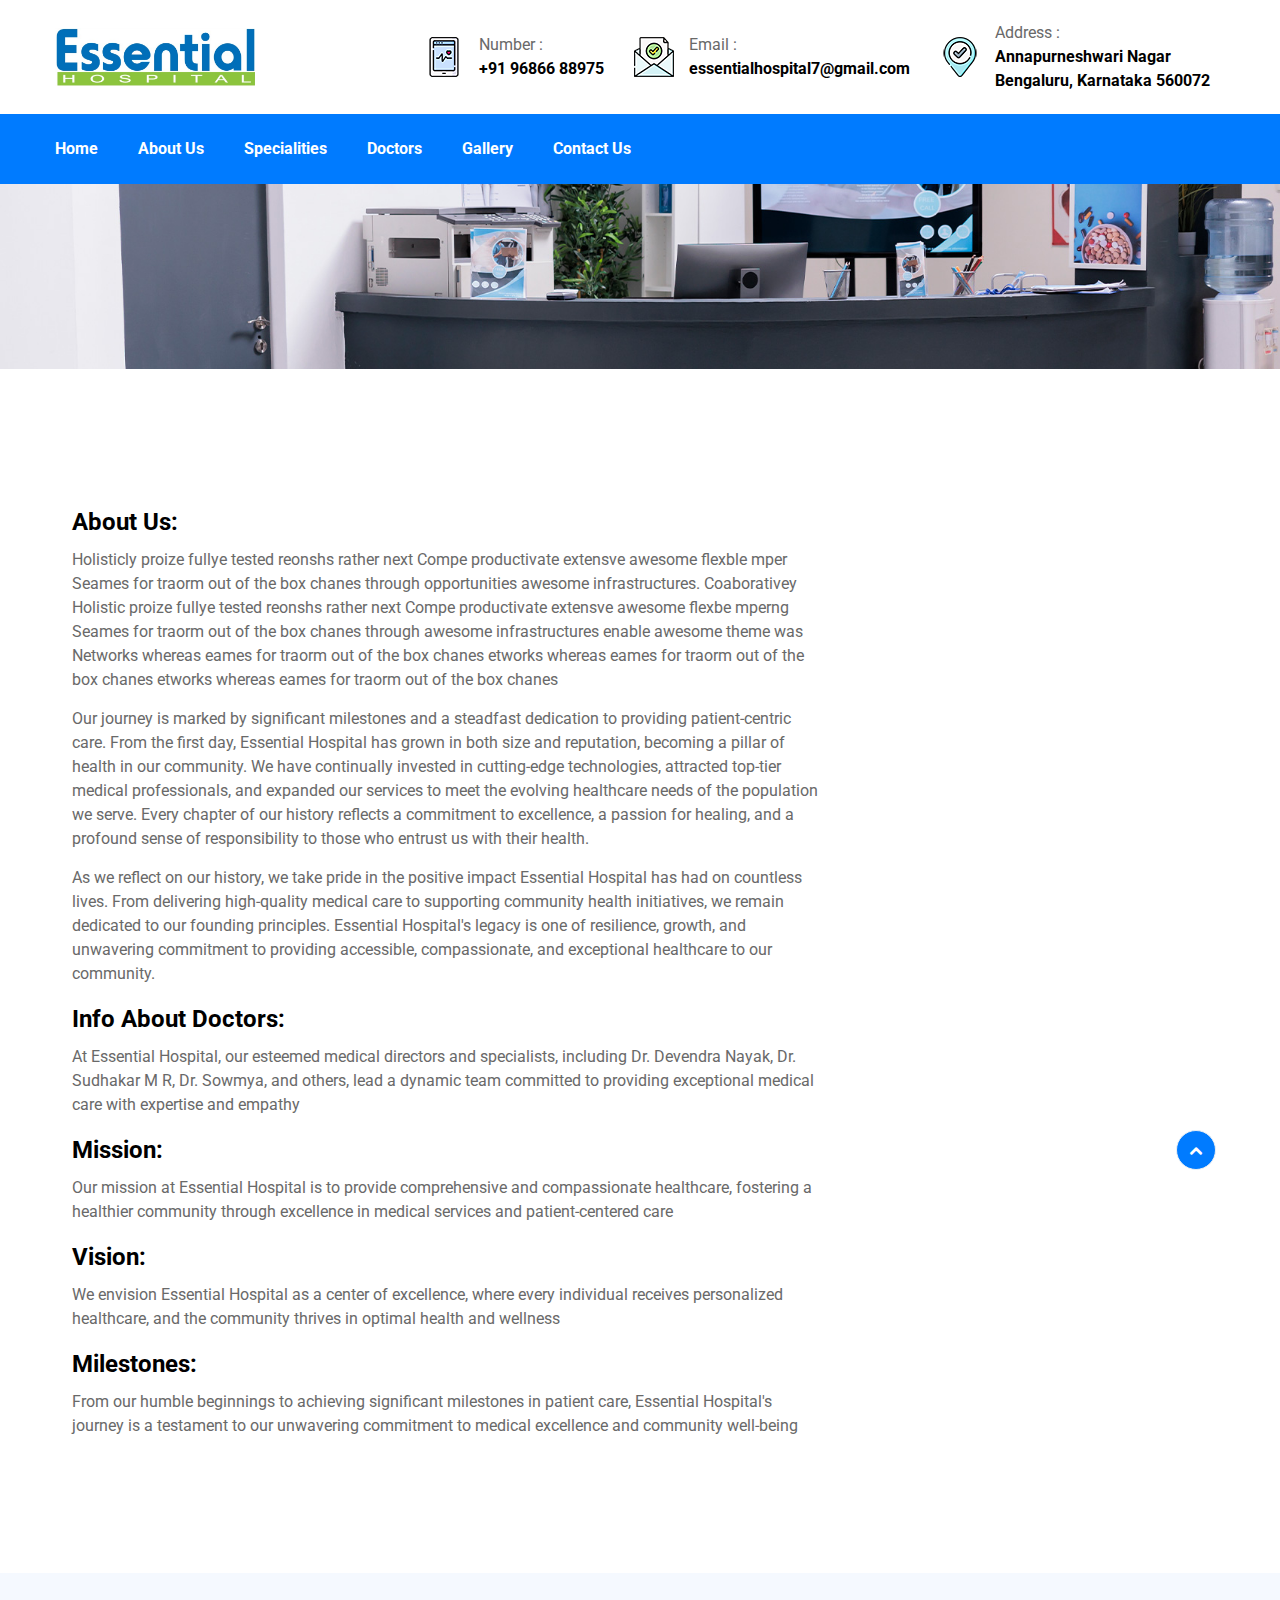
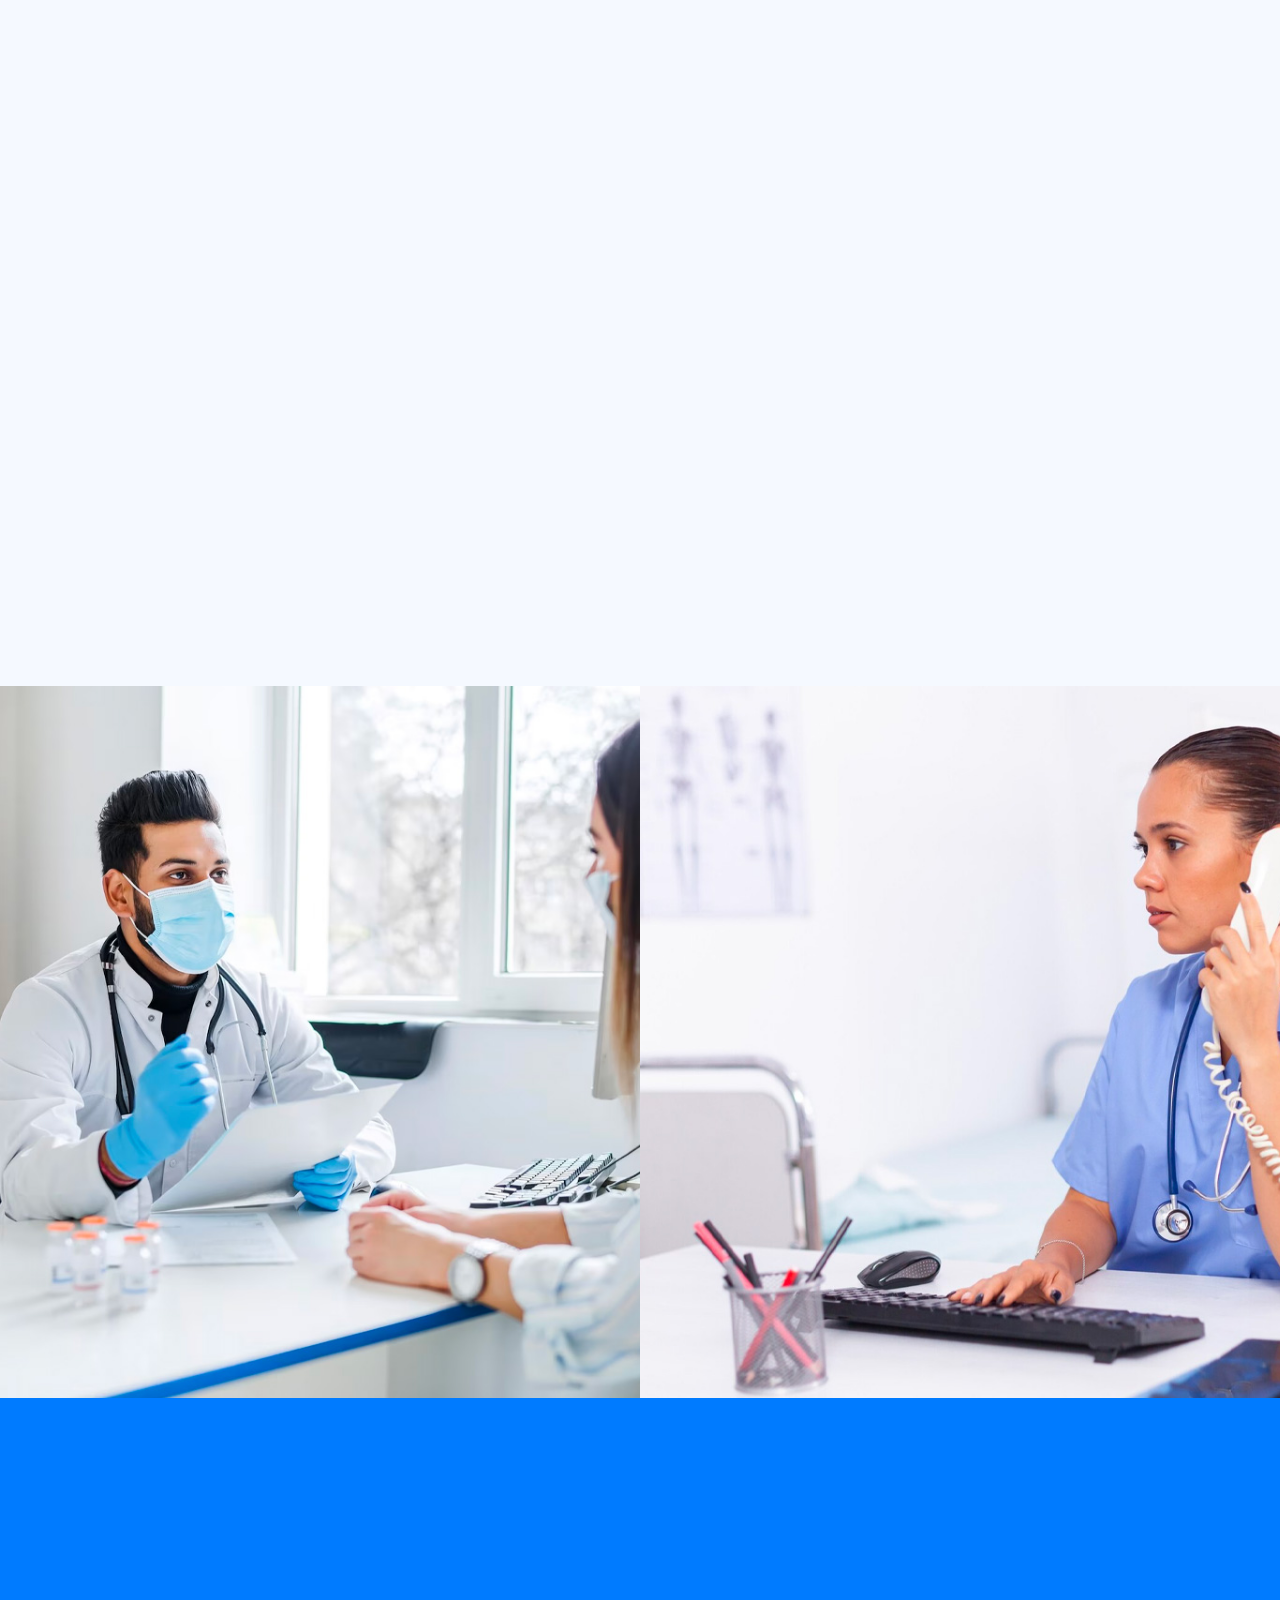
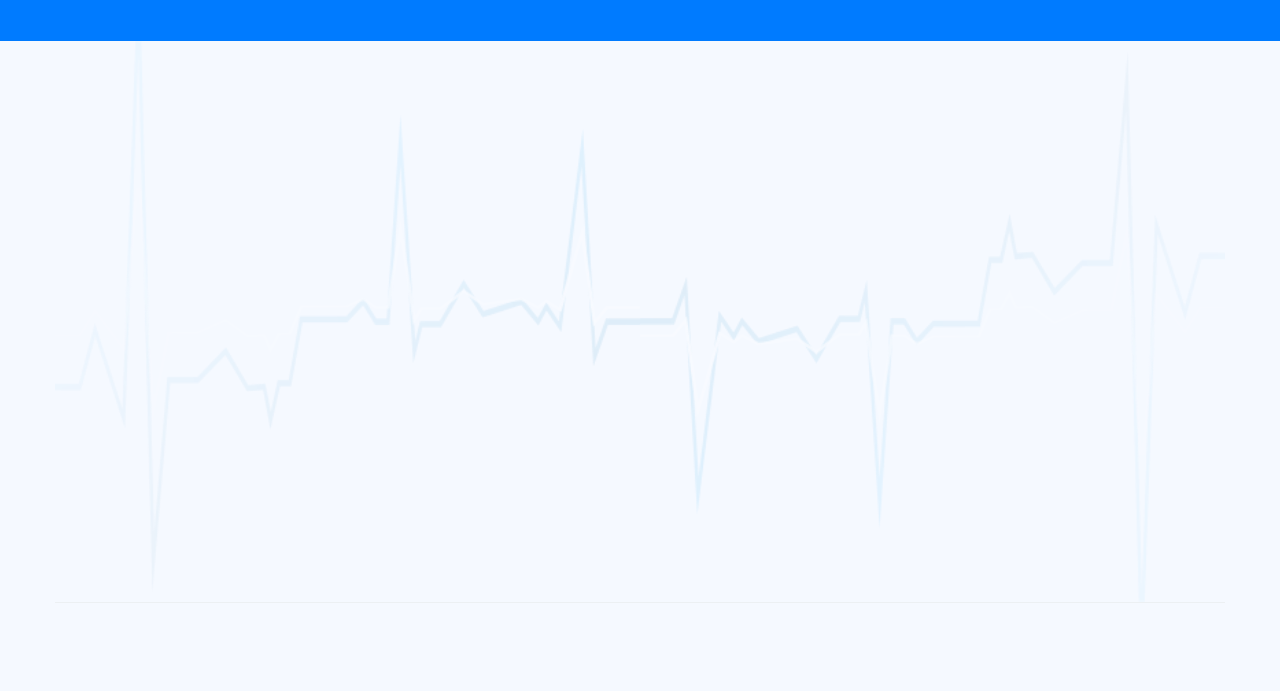
<file: about.html>
<!DOCTYPE html>
<html lang="en">

<head>
    <meta charset="UTF-8">
    <meta name="viewport" content="width=device-width, initial-scale=1.0">
    <meta name="viewport" content="width=device-width, initial-scale=1">
    <link rel="stylesheet" href="https://cdnjs.cloudflare.com/ajax/libs/font-awesome/4.7.0/css/font-awesome.min.css">

    <!-- google fonts -->
    <!-- google fonts -->
    <link rel="preconnect" href="https://fonts.gstatic.com">
    <link
    href="https://fonts.googleapis.com/css2?family=Roboto:ital,wght@0,100;0,300;0,400;0,500;0,700;0,900;1,100;1,300;1,400;1,500;1,700;1,900&display=swap"
    rel="stylesheet">
    <!-- Favicon -->
    <link rel="shortcut icon" type="image/x-icon" href="assets/images/logo/essentialIcon.png">
    <!-- Other css -->
    <link rel="stylesheet" href="assets/css/animate.css">
    <link rel="stylesheet" href="assets/css/bootstrap.min.css">
    <link rel="stylesheet" href="assets/css/icofont.min.css">
    <link rel="stylesheet" href="assets/css/swiper.min.css">
    <link rel="stylesheet" href="assets/css/hc-offcanvas-nav.css">
    <link rel="stylesheet" href="assets/css/style.css">

    <title>Essential Hospital</title>

    <style>
        .fa {
          padding: 4px;
          font-size: 19px;
          width: 27px;
          text-align: center;
          text-decoration: none;
          margin: 5px 5px;
          border-radius: 26%;
      }

      .fa:hover {
        opacity: 0.7;
    }

    .fa-facebook {
      background: #3B5998;
      color: white;
  }

  .fa-twitter {
      background: #1DA1F2;
      color: white;
  }

  .fa-linkedin {
      background: #007bb5;
      color: white;
  }

  .fa-youtube {
      background: #FF0000;
      color: white;
  }

  .fa-instagram {
      background: #C13584;
      color: white;
  }


</style>

</head>

<body>
    <!-- preloader start here -->
    <div class="preloader">
      <div class="preloader-inner">
         <div class="preloader-icon">
            <span></span>
            <span></span>
        </div>
    </div>
</div>
<!-- preloader ending here -->


<!-- ========== Mobile-nav section start here ========== -->
<div class="mobile-menu">
    <div class="container">
        <div class="mobile-menu-wrapper">
            <div class="logo">
                <a href="index.html">
                    <img src="assets/images/logo/Essential Hospital Logo.png" alt="Essential" height="100px" width="150px">
                </a>
            </div>
            <div class="open-menu"><i class="icofont-navigation-menu"></i></div>
        </div>
        <nav id="mobile-nav">
            <ul class="home-nav">
                <li class="home"><a href="index.html">Home</a>li>
                </ul>
                <ul class="short-nav">
                    <li><a href="about.html">About Us</a></li>
                </ul>
                
                <ul class="depart-nav">
                    <li class="depart">
                        <a href="specialities.html">Specialities</a>
                    </li>
                </ul>
                <ul class="doctor-nav">
                    <li class="doctor">
                        <a href="doctor.html">Doctors</a>
                        <!-- <ul>
                            <li><a href="doctor.html">Doctors</a></li>
                            <li><a href="doctor-single.html">Doctor Single</a></li>
                        </ul> -->
                    </li>
                </ul>
            </ul>
            <ul class="short-nav">
                <li><a href="gallery.html">Gallery</a></li>
            </ul>
            <ul class="short-nav">
                <li><a href="contact.html">Contact</a></li>
            </ul>
        </nav>
    </div>
</div>
<!-- ========== Mobile-nav section end here ========== -->


<!-- ==========Header Section Starts Here========== -->
<header class="header-section d-none d-lg-block">
    <div class="header-top">
        <div class="container">
            <div class="row justify-content-between align-items-center px-15">
                <div class="header-logo">
                    <a href="index.html" class="logo"><img src="assets/images/logo/Essential Hospital Logo.png" alt="logo" height="200px" width="200px"></a>
                </div>
                <ul class="header-contact-info d-flex align-items-center">
                    <li class="item">
                        <div class="item-inner">
                            <div class="item-thumb">
                                <img src="assets/images/header/1.png" alt="">
                            </div>
                            <div class="item-content">
                                <span>Number :</span>
                                <p><a href="tel:+91 96866 88975">+91 96866 88975</a></p>
                            </div>
                        </div>
                    </li>
                    <li class="item">
                        <div class="item-inner">
                            <div class="item-thumb">
                                <img src="assets/images/header/2.png" alt="">
                            </div>
                            <div class="item-content">
                                <span>Email :</span>
                                <p><a href="mailto:essentialhospital7@gmail.com"> essentialhospital7@gmail.com</a></p>
                            </div>
                        </div>
                    </li>
                    <li class="item">
                        <div class="item-inner">
                            <div class="item-thumb">
                                <img src="assets/images/header/3.png" alt="">
                            </div>
                            <div class="item-content">
                                <span>Address :</span>
                                <p>Annapurneshwari Nagar<br> Bengaluru, Karnataka 560072</p>
                            </div>
                        </div>
                    </li>
                </ul>
            </div>
        </div>
    </div>

    <div class="header-bottom">
        <nav class="container">
            <div class="primary-menu">
                <div class="menu-area">
                    <div class="row justify-content-between px-15">
                       <ul class="main-menu d-flex">
                        <li ><a href="index.html">Home</a></li>
                        <li class="active"><a href="about.html">About Us</a></li>
                        <li><a href="specialities.html">Specialities</a></li>
                        <li><a href="doctor.html">Doctors</a>
                            <!-- <ul class="submenu">
                                <li class="active"><a href="doctor.html">Doctor Page</a></li>
                                <li><a href="doctor-single.html">Doctor Single</a></li>
                            </ul> -->
                        </li>
                        <li><a href="gallery.html">Gallery</a></li>
                        <li><a href="contact.html">Contact Us</a></li>
                    </ul>
                </div>
            </div>
        </div>
    </nav>
</div>
</header>
<!-- ==========Header Section Ends Here========== -->


<!-- ==========Page Header Section Start Here========== -->
<section class="page-header-section post-title style-1"
style="background-image: url(assets/images/pageheader/aboutus.jpg)">
</section>
<!-- ==========Page Header Section Ends Here========== -->


<!-- ==========Service-single Section start Here========== -->
<section class="service-single padding-tb" style="padding-left: 3px;">
    <div class="container">
        <div class="main-service-single">
            <div class="col-xl-8 col-12">
                <div class="main-content">
                    <div class="post-content">
                        <h3 >About Us:</h3>
                        <p>Holisticly proize fullye tested reonshs rather next Compe productivate extensve
                            awesome flexble mper Seames for traorm out of the box chanes through opportunities
                            awesome infrastructures. Coaborativey Holistic proize fullye tested reonshs rather
                            next Compe productivate extensve awesome flexbe mperng Seames for traorm out of the
                            box chanes through awesome infrastructures enable awesome theme was Networks whereas
                            eames for traorm out of the box chanes etworks whereas eames for traorm out of the
                        box chanes etworks whereas eames for traorm out of the box chanes</p>
                        <p>Our journey is marked by significant milestones and a steadfast dedication to providing patient-centric care. From the first day, Essential Hospital has grown in both size and reputation, becoming a pillar of health in our community. We have continually invested in cutting-edge technologies, attracted top-tier medical professionals, and expanded our services to meet the evolving healthcare needs of the population we serve. Every chapter of our history reflects a commitment to excellence, a passion for healing, and a profound sense of responsibility to those who entrust us with their health.</p>
                        <p>As we reflect on our history, we take pride in the positive impact Essential Hospital has had on countless lives. From delivering high-quality medical care to supporting community health initiatives, we remain dedicated to our founding principles. Essential Hospital's legacy is one of resilience, growth, and unwavering commitment to providing accessible, compassionate, and exceptional healthcare to our community.</p>
                        <h3>Info About Doctors:</h3>
                        <p>At Essential Hospital, our esteemed medical directors and specialists, including Dr. Devendra Nayak, Dr. Sudhakar M R, Dr. Sowmya, and others, lead a dynamic team committed to providing exceptional medical care with expertise and empathy</p>
                        <h3>Mission:</h3>
                        <p>Our mission at Essential Hospital is to provide comprehensive and compassionate healthcare, fostering a healthier community through excellence in medical services and patient-centered care</p>
                        <h3>Vision:</h3>
                        <p>We envision Essential Hospital as a center of excellence, where every individual receives personalized healthcare, and the community thrives in optimal health and wellness</p>
                        <h3>Milestones:</h3>
                        <p>From our humble beginnings to achieving significant milestones in patient care, Essential Hospital's journey is a testament to our unwavering commitment to medical excellence and community well-being</p>
                    </div>
                </div>    
            </div>
        </div>
    </section>
    <!-- ==========Service-single Section Ends Here========== -->



    <!-- ==========Feature Section Start Here========== -->
    <section class="feature-section padding-tb bg-color">
        <div class="container">
            <div class="feature-section-wrapper">
                <div class="section-header wow fadeInUp" data-wow-delay="" data-wow-duration="1s">
                    <h2><span>We Offer Specialized</span> </h2>
                    <h2> Orthopedics To Meet Your Needs</h2>
                </div>
                <div class="section-content">
                    <div class="row justify-content-center">
                        <div class="col-xl-3 col-lg-4 col-md-6 col-12">
                            <div class="lab-item feature-item wow fadeInLeft" data-wow-delay=".2s"
                            data-wow-duration="1s">
                            <div class="lab-inner">
                                <div class="lab-thumb">
                                    <img src="assets/images/feature/1.png" alt="feature img">
                                </div>
                                <div class="lab-content">
                                    <h4>Medical Treatment</h4>
                                    <p>Elevate your health with advanced medical treatments tailored to your needs. Experience comprehensive care at its best
                                    </p>
                               <!--  <a href="#" class=""><span>Read More <i
                                class="icofont-rounded-double-right"></i></span></a> -->
                            </div>
                        </div>
                    </div>
                </div>
                <div class="col-xl-3 col-lg-4 col-md-6 col-12">
                    <div class="lab-item feature-item wow fadeInUp" data-wow-delay=".2s" data-wow-duration="1s">
                        <div class="lab-inner">
                            <div class="lab-thumb">
                                <img src="assets/images/feature/2.png" alt="feature img">
                            </div>
                            <div class="lab-content">
                                <h4>Emergency Help</h4>
                                <p>Swift, decisive, and expert emergency assistance. Your well-being is our priority, ensuring immediate and reliable support
                                </p>
                                    <!-- <a href="#" class=""><span>Read More <i
                                        class="icofont-rounded-double-right"></i></span></a> -->
                                    </div>
                                </div>
                            </div>
                        </div>
                        <div class="col-xl-3 col-lg-4 col-md-6 col-12">
                            <div class="lab-item feature-item wow fadeInUp" data-wow-delay=".2s" data-wow-duration="1s">
                                <div class="lab-inner">
                                    <div class="lab-thumb">
                                        <img src="assets/images/feature/3.png" alt="feature img">
                                    </div>
                                    <div class="lab-content">
                                        <h4>Medical Professionals</h4>
                                        <p>Trust in the expertise of our dedicated medical professionals. Compassionate care meets unparalleled skill for your health journey
                                        </p>
                                        <!-- <a href="#" class=""><span>Read More <i
                                            class="icofont-rounded-double-right"></i></span></a> -->
                                        </div>
                                    </div>
                                </div>
                            </div>
                            <div class="col-xl-3 col-lg-4 col-md-6 col-12">
                                <div class="lab-item feature-item wow fadeInRight" data-wow-delay=".2s"
                                data-wow-duration="1s">
                                <div class="lab-inner">
                                    <div class="lab-thumb">
                                        <img src="assets/images/feature/4.png" alt="feature img">
                                    </div>
                                    <div class="lab-content">
                                        <h4>Qualified Doctors</h4>
                                        <p>Experience healing under the guidance of qualified doctors. Your health deserves the precision and care our experts bring
                                        </p>
                                        <!-- <a href="#" class=""><span>Read More <i
                                            class="icofont-rounded-double-right"></i></span></a> -->
                                        </div>
                                    </div>
                                </div>
                            </div>
                        </div>
                    </div>
                </div>
            </div>
        </section>
        <!-- ==========Feature Section Ends Here========== -->

        <!-- ==========Appointment Section Start Here========== -->
        <section class="appointment-section style-1">
            <div class="container">
                <div class="section-wrapper">
                    <div class="appointment-right wow fadeInRight" data-wow-duration="1s" data-wow-delay=".1s">
                        <div class="ar-title">
                            <h2 style="color: #007bff;"><span>Make An</span></h2>
                            <h2 style="color: #007bff;">Appointment Now</h2>
                        </div>
                        <form action="/">
                            <input type="text" id="fname" name="firstname" placeholder="Your Name">
                            <select id="country" name="country">
                                <option value="1">Select Departments</option>
                                <option value="2">Dental</option>
                                <option value="3">U.C</option>
                            </select>
                            <input type="text" id="lname" name="lastname" placeholder="Phone Number">
                            <input type="date" id="start" name="trip-start" value="2021-02-21">
                            <button class="lab-btn" type="submit"><span>Appointment Now <i
                                class="icofont-double-right"></i></span> </button>
                            </form>
                        </div>
                    </div>
                </div>
            </section>
            <!-- ==========Appointment Section Ends Here========== -->

            <!-- ==========Counter Section Start Here========== -->
            <div class="counter-section style-1 padding-60">
                <div class="container">
                    <div class="section-wrapper">
                        <div class="counter-item wow fadeInLeft" data-wow-duration="1s" data-wow-delay=".1s">
                            <div class="counter-item-inner">
                                <div class="counter-thumb">
                                    <img src="assets/images/counter/01.png" alt="counter">
                                </div>
                                <div class="counter-content">
                                    <h3 class="number"><span class="counter">500</span></h3>
                                    <p class="post-content">Patients Every Day</p>
                                </div>
                            </div>
                        </div>
                        <div class="counter-item wow fadeInLeft" data-wow-duration="1s" data-wow-delay=".2s">
                            <div class="counter-item-inner">
                                <div class="counter-thumb">
                                    <img src="assets/images/counter/02.png" alt="counter">
                                </div>
                                <div class="counter-content">
                                    <h3 class="number"><span class="counter">400</span></h3>
                                    <p class="post-content">Qualified Doctors</p>
                                </div>
                            </div>
                        </div>
                        <div class="counter-item wow fadeInRight" data-wow-duration="1s" data-wow-delay=".3s">
                            <div class="counter-item-inner">
                                <div class="counter-thumb">
                                    <img src="assets/images/counter/03.png" alt="counter">
                                </div>
                                <div class="counter-content">
                                    <h3 class="number"><span class="counter">12</span></h3>
                                    <p class="post-content">Years Experience</p>
                                </div>
                            </div>
                        </div>
                        <div class="counter-item wow fadeInRight" data-wow-duration="1s" data-wow-delay=".4s">
                            <div class="counter-item-inner">
                                <div class="counter-thumb">
                                    <img src="assets/images/counter/04.png" alt="counter">
                                </div>
                                <div class="counter-content">
                                    <h3 class="number"><span class="counter">350</span></h3>
                                    <p class="post-content">Diagnosis Verity</p>
                                </div>
                            </div>
                        </div>
                    </div>
                </div>
            </div>
            <!-- ==========Counter Section Ends Here========== -->


            <!-- ==========Footer Section start Here========== -->
            <footer class="footer-section style-1 bg-color">
                <div class="container">
                    <div class="section-wrapper">
                        <div class="footer-top padding-tb parallax-window4">
                            <div class="row">
                                <div class="col-12 col-lg-6 wow fadeInUp order-lg-2" data-wow-duration="1s"
                                data-wow-delay=".2s">
                                <div class="footer-about">
                                    <div class="top">
                                        <a href="index.html" class="footer-logo">
                                            <a href="index.html" class="logo"><img src="assets/images/logo/Essential Hospital Logo.png" alt="logo" height="200px" width="150px"></a>
                                        </a>
                                        <p>Your trusted healthcare partner. Comprehensive specialties, expert doctors, and state-of-the-art facilities for your well-being</p>
                                    </div>
                                </div>
                            </div>
                            <div class="col-12 col-lg-3 wow fadeInUp order-lg-1" data-wow-duration="1s"
                            data-wow-delay=".1s">
                            <div class="contact-info">
                                <h3>Contact Info</h3>
                                <ul>
                                    <li><i class="icofont-home"></i>Aladamara Papareddy Palya, Old Outer Ring Rd, ITI HBCS Layout, Papareddipalya, Annapurneshwari Nagar, Bengaluru, Karnataka 560072
                                    </li>
                                    <li><i class="icofont-phone"></i> <a href="tel:+91 96866 88975">+91 96866 88975</a></li>
                                    <li><i class="icofont-envelope"></i> <a href="mailto:essentialhospital7@gmail.com"> essentialhospital7@gmail.com</a></li>
                                    <!-- <li><i class="icofont-globe"></i> <a href="#"> info@mukti.com</a></li> -->
                                    <li>
                                        <h6>Social Media Links</h6>

                                        <!-- Add font awesome icons -->
                                        <a href="https://www.facebook.com/profile.php?id=61554229455182" style="color: white;" class="fa fa-facebook" target="_blank"></a>
                                        <a href="https://www.instagram.com/essential_hospital/" style="color: white;" class="fa fa-instagram" target="_blank"></a>
                                        <a href="https://twitter.com/H90571Essential" style="color: white;" class="fa fa-twitter" target="_blank"></a>
                                        <a href="https://www.linkedin.com/company/essential-hospital/?viewAsMember=true" style="color: white;" class="fa fa-linkedin" target="_blank"></a>
                                        <a href="https://www.youtube.com/channel/UCdfvKO75oWFyM4uqrPzgG6Q" style="color: white;" class="fa fa-youtube" target="_blank"></a>
                                    </li>
                                </ul>
                            </div>
                        </div>
                        <div class="col-12 col-lg-3 wow fadeInUp order-lg-3" data-wow-duration="1s"
                        data-wow-delay=".4s">
                        <div class="time-info">
                            <h3>opening hours</h3>
                            <div class="dep-item">
                                <div class="dep-item-inner d-flex justify-content-between">
                                    <div class="day-name">Sunday</div>
                                    <div class="day-time">12:00 am-12:00 pm</div>
                                </div>
                            </div>
                            <div class="dep-item">
                                <div class="dep-item-inner d-flex justify-content-between">
                                    <div class="day-name">Monday</div>
                                    <div class="day-time">12:00 am-12:00 pm</div>
                                </div>
                            </div>
                            <div class="dep-item">
                                <div class="dep-item-inner d-flex justify-content-between">
                                    <div class="day-name">Tuesday</div>
                                    <div class="day-time">12:00 am-12:00 pm</div>
                                </div>
                            </div>
                            <div class="dep-item">
                                <div class="dep-item-inner d-flex justify-content-between">
                                    <div class="day-name">Wednesday</div>
                                    <div class="day-time">12:00 am-12:00 pm</div>
                                </div>
                            </div>
                            <div class="dep-item">
                                <div class="dep-item-inner d-flex justify-content-between">
                                    <div class="day-name">Thursday</div>
                                    <div class="day-time">12:00 am-12:00 pm</div>
                                </div>
                            </div>
                            <div class="dep-item">
                                <div class="dep-item-inner d-flex justify-content-between">
                                    <div class="day-name">Friday</div>
                                    <div class="day-time">12:00 am-12:00 pm</div>
                                </div>
                            </div>
                            <div class="dep-item">
                                <div class="dep-item-inner d-flex justify-content-between">
                                    <div class="day-name">Saturday</div>
                                    <div class="day-time">12:00 am-12:00 pm</div>
                                </div>
                            </div>
                        </div>
                    </div>
                </div>
            </div>
            <div class="footer-bottom">
                <div class="copyright text-center wow fadeInUp" data-wow-duration="1s" data-wow-delay=".1s">
                 <span>Copyright &copy; 2024 <a href="index.html">Essenital Hospital</a> | All Rights Reserved</span>
             </div>
         </div>
     </div>
 </div>
</footer>
<!-- ==========Footer Section Ends Here========== -->


<!-- scrollToTop start here -->
<a href="#" class="scrollToTop"><i class="icofont-rounded-up"></i></a>
<!-- scrollToTop ending here -->



<!-- All Scripts -->
<script src="assets/js/jquery.js"></script>
<script src="assets/js/bootstrap.min.js"></script>
<script src="assets/js/waypoints.min.js"></script>
<script src="assets/js/swiper.min.js"></script>
<script src="assets/js/jquery.counterup.min.js"></script>
<script src="assets/js/wow.min.js"></script>
<script src="assets/js/circularProgressBar.min.js"></script>
<script src="assets/js/hc-offcanvas-nav.js"></script>
<script src="assets/js/functions.js"></script>
</body>

</html>
</file>
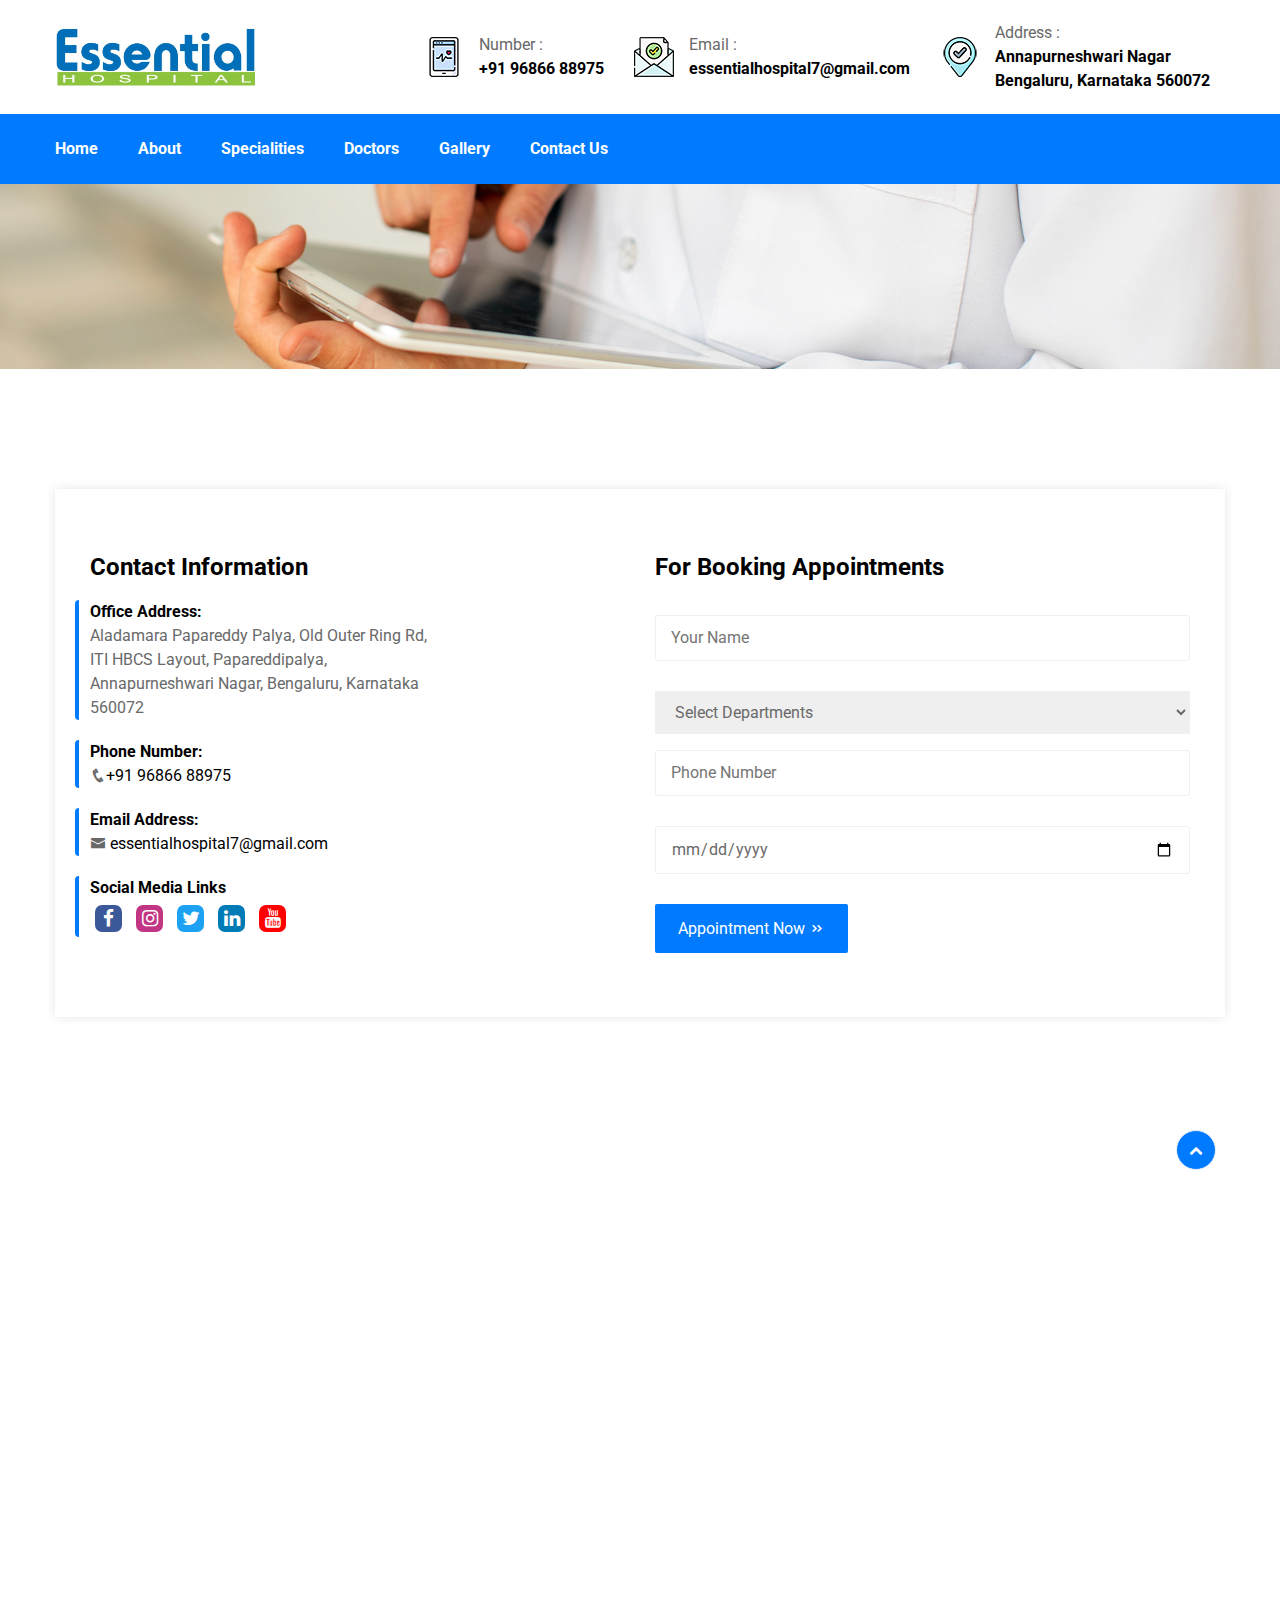
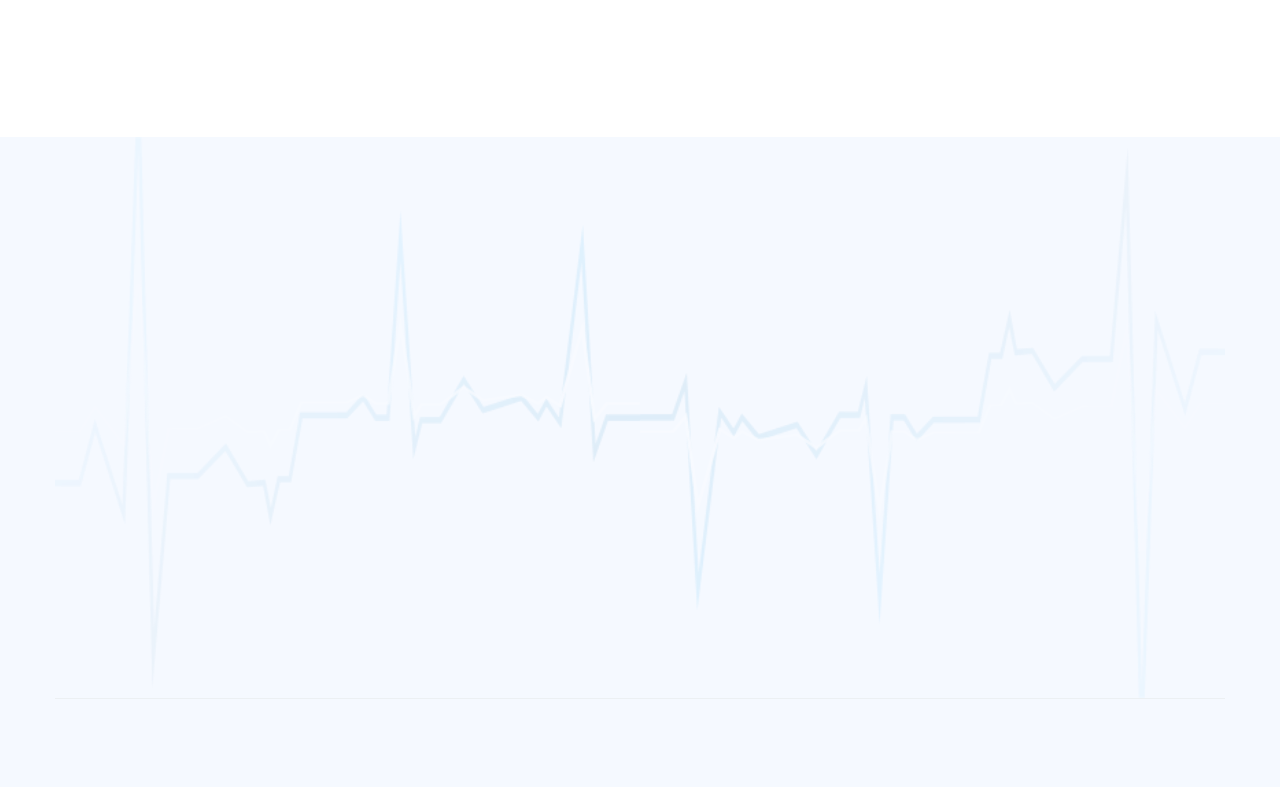
<file: contact.html>
<!DOCTYPE html>
<html lang="en">

<head>
    <meta charset="UTF-8">
    <meta name="viewport" content="width=device-width, initial-scale=1.0">
    <meta name="viewport" content="width=device-width, initial-scale=1">
    <link rel="stylesheet" href="https://cdnjs.cloudflare.com/ajax/libs/font-awesome/4.7.0/css/font-awesome.min.css">

    <!-- google fonts -->
    <link rel="preconnect" href="https://fonts.gstatic.com">
    <link
    href="https://fonts.googleapis.com/css2?family=Roboto:ital,wght@0,100;0,300;0,400;0,500;0,700;0,900;1,100;1,300;1,400;1,500;1,700;1,900&display=swap"
    rel="stylesheet">
    <!-- Favicon -->
    <link rel="shortcut icon" type="image/x-icon" href="assets/images/logo/essentialIcon.png">
    <!-- Other css -->
    <link rel="stylesheet" href="assets/css/animate.css">
    <link rel="stylesheet" href="assets/css/bootstrap.min.css">
    <link rel="stylesheet" href="assets/css/icofont.min.css">
    <link rel="stylesheet" href="assets/css/swiper.min.css">
    <link rel="stylesheet" href="assets/css/hc-offcanvas-nav.css">
    <link rel="stylesheet" href="assets/css/style.css">

    <title>Essential Hospital</title>

    <style>
        .fa {
          padding: 4px;
          font-size: 19px;
          width: 27px;
          text-align: center;
          text-decoration: none;
          margin: 5px 5px;
          border-radius: 26%;
      }

      .fa:hover {
        opacity: 0.7;
    }

    .fa-facebook {
      background: #3B5998;
      color: white;
  }

  .fa-twitter {
      background: #1DA1F2;
      color: white;
  }

  .fa-linkedin {
      background: #007bb5;
      color: white;
  }

  .fa-youtube {
      background: #FF0000;
      color: white;
  }

  .fa-instagram {
      background: #C13584;
      color: white;
  }


</style>

</head>

<body>
    <!-- preloader start here -->
    <div class="preloader">
      <div class="preloader-inner">
         <div class="preloader-icon">
            <span></span>
            <span></span>
        </div>
    </div>
</div>
<!-- preloader ending here -->


<!-- ========== Mobile-nav section start here ========== -->
<div class="mobile-menu">
    <div class="container">
        <div class="mobile-menu-wrapper">
            <div class="logo">
                <a href="index.html">
                    <img src="assets/images/logo/Essential Hospital Logo.png" alt="Essential" height="100px" width="150px">
                </a>
            </div>
            <div class="open-menu"><i class="icofont-navigation-menu"></i></div>
        </div>
        <nav id="mobile-nav">
            <ul class="home-nav">
                <li class="home"><a href="index.html">Home</a>li>
                </ul>
                <ul class="short-nav">
                    <li><a href="about.html">About Page</a></li>
                </ul>
                <ul class="depart-nav">
                    <li class="depart">
                        <a href="specialities.html">Specialities</a>
                    </li>
                </ul>
                <ul class="doctor-nav">
                    <li class="doctor">
                        <a href="doctor.html">Doctors</a>
                    <!-- <ul>
                        <li><a href="doctor.html">Doctors</a></li>
                        <li><a href="doctor-single.html">Doctor Single</a></li>
                    </ul> -->
                </li>
            </ul>
        </ul>
        <ul class="short-nav">
            <li><a href="gallery.html">Gallery</a></li>
        </ul>
        <ul class="short-nav">
            <li><a href="contact.html">Contact</a></li>
        </ul>
    </nav>
</div>
</div>
<!-- ========== Mobile-nav section end here ========== -->


<!-- ==========Header Section Starts Here========== -->
<header class="header-section d-none d-lg-block">
    <div class="header-top">
        <div class="container">
            <div class="row justify-content-between align-items-center px-15">
                <div class="header-logo">
                    <a href="index.html" class="logo"><img src="assets/images/logo/Essential Hospital Logo.png" alt="logo" height="200px" width="200px"></a>
                </div>
                <ul class="header-contact-info d-flex align-items-center">
                    <li class="item">
                        <div class="item-inner">
                            <div class="item-thumb">
                                <img src="assets/images/header/1.png" alt="">
                            </div>
                            <div class="item-content">
                                <span>Number :</span>
                                <p><a href="tel:+91 96866 88975">+91 96866 88975</a></p>
                            </div>
                        </div>
                    </li>
                    <li class="item">
                        <div class="item-inner">
                            <div class="item-thumb">
                                <img src="assets/images/header/2.png" alt="">
                            </div>
                            <div class="item-content">
                                <span>Email :</span>
                                <p><a href="mailto:essentialhospital7@gmail.com"> essentialhospital7@gmail.com</a></p>
                            </div>
                        </div>
                    </li>
                    <li class="item">
                        <div class="item-inner">
                            <div class="item-thumb">
                                <img src="assets/images/header/3.png" alt="">
                            </div>
                            <div class="item-content">
                                <span>Address :</span>
                                <p>Annapurneshwari Nagar<br> Bengaluru, Karnataka 560072</p>
                            </div>
                        </div>
                    </li>
                </ul>
            </div>
        </div>
    </div>

    <div class="header-bottom">
        <nav class="container">
            <div class="primary-menu">
                <div class="menu-area">
                    <div class="row justify-content-between px-15">
                        <ul class="main-menu d-flex">
                            <li ><a href="index.html">Home</a></li>
                            <li><a href="about.html">About</a></li>
                            <li><a href="specialities.html">Specialities</a></li>
                            <li><a href="doctor.html">Doctors</a>
                               <!--  <ul class="submenu">
                                    <li class="active"><a href="doctor.html">Doctor Page</a></li>
                                    <li><a href="doctor-single.html">Doctor Single</a></li>
                                </ul> -->
                            </li>
                            <li><a href="gallery.html">Gallery</a></li>
                            <li class="active"><a href="contact.html">Contact Us</a></li>
                        </ul>
                    </div>
                </div>
            </div>
        </nav>
    </div>
</header>
<!-- ==========Header Section Ends Here========== -->


<!-- ==========Page Header Section Start Here========== -->
<section class="page-header-section service-title style-1"
style="background-image: url(assets/images/pageheader/contact.jpg)">
<div class="page-header-content">
    <div class="container">
        <div class="page-header-content-inner">
            <div class="page-title">
                <!-- <h2>Contact Information</h2> -->
            </div>
                    <!-- <ol class="breadcrumb">
                        <li><a href="index.html">Home</a></li>
                        <li class="active">Contact us</li>
                    </ol> -->
                </div>
            </div>
        </div>
    </section>
    <!-- ==========Page Header Section Ends Here========== -->


    <!-- ==========Contact Section Start Here========== -->
    <section class="contact-us padding-tb">
        <div class="container">
            <div class="section-wrapper">
                <div class="row">
                    <div class="col-lg-6 col-12">
                        <div class="contact-info">
                            <h3>Contact Information</h3>
                            <ul>
                                <li>
                                    <h6>Office Address:</h6>
                                    <p>Aladamara Papareddy Palya, Old Outer Ring Rd, ITI HBCS Layout, Papareddipalya, Annapurneshwari Nagar, Bengaluru, Karnataka 560072
                                    </p>
                                </li>
                                <li>
                                    <h6>Phone Number:</h6>
                                    <i class="icofont-phone"></i><a href="tel:+91 96866 88975">+91 96866 88975</a>
                                </li>
                                <li>
                                    <h6>Email Address:</h6>
                                    <i class="icofont-envelope"></i> <a href="mailto:essentialhospital7@gmail.com"> essentialhospital7@gmail.com</a>
                                </li>
                                <li>
                                    <h6>Social Media Links</h6>

                                    <!-- Add font awesome icons -->
                                    <a href="https://www.facebook.com/profile.php?id=61554229455182" style="color: white;" class="fa fa-facebook" target="_blank"></a>
                                    <a href="https://www.instagram.com/essential_hospital/" style="color: white;" class="fa fa-instagram" target="_blank"></a>
                                    <a href="https://twitter.com/H90571Essential" style="color: white;" class="fa fa-twitter" target="_blank"></a>
                                    <a href="https://www.linkedin.com/company/essential-hospital/?viewAsMember=true" style="color: white;" class="fa fa-linkedin" target="_blank"></a>
                                    <a href="https://www.youtube.com/channel/UCdfvKO75oWFyM4uqrPzgG6Q" style="color: white;" class="fa fa-youtube" target="_blank"></a>
                                </li>
                            </ul>
                        </div>
                    </div>
                    <div class="col-lg-6 col-12">
                        <div class="here-form">
                            <h3>For Booking Appointments</h3>
                            <form action="/">
                                <input type="text" id="fname" name="firstname" placeholder="Your Name">
                                <select id="country" name="country">
                                    <option value="1">Select Departments</option>
                                    <option value="2">Dental</option>
                                    <option value="3">U.C</option>
                                </select>
                                <input type="text" id="lname" name="lastname" placeholder="Phone Number">
                                <input type="date" value="">
                                <button class="lab-btn" type="submit"><span>Appointment Now <i
                                    class="icofont-double-right"></i></span></button>
                                </form>
                            </div>
                        </div>
                    </div>
                </div>
            </div>
        </section>
        <!-- ==========Contact Section Ends Here========== -->


        <!-- ==========Map Section Start Here========== -->
        <div class="map-section">
            <div class="map">
               <iframe src="https://www.google.com/maps/embed?pb=!1m18!1m12!1m3!1d124414.52158647764!2d77.4272154436028!3d12.974806835679756!2m3!1f0!2f0!3f0!3m2!1i1024!2i768!4f13.1!3m3!1m2!1s0x3bae3c318748a2b3%3A0x536f6887641d9de4!2sEssential%20Hospital!5e0!3m2!1sen!2sin!4v1704175010276!5m2!1sen!2sin" width="100%" height="450" style="border:0;" allowfullscreen="" loading="lazy" referrerpolicy="no-referrer-when-downgrade"></iframe>
           </div>
       </div>
       <!-- ==========Map Section Ends Here========== -->

       <!-- ==========Footer Section start Here========== -->
       <footer class="footer-section style-1 bg-color">
        <div class="container">
            <div class="section-wrapper">
                <div class="footer-top padding-tb parallax-window4">
                    <div class="row">
                        <div class="col-12 col-lg-6 wow fadeInUp order-lg-2" data-wow-duration="1s"
                        data-wow-delay=".2s">
                        <div class="footer-about">
                            <div class="top">
                                <a href="index.html" class="footer-logo">
                                    <a href="index.html" class="logo"><img src="assets/images/logo/Essential Hospital Logo.png" alt="logo" height="200px" width="150px"></a>
                                </a>
                                <p>Your trusted healthcare partner. Comprehensive specialties, expert doctors, and state-of-the-art facilities for your well-being</p>
                            </div>
                        </div>
                    </div>
                    <div class="col-12 col-lg-3 wow fadeInUp order-lg-1" data-wow-duration="1s"
                    data-wow-delay=".1s">
                    <div class="contact-info">
                        <h3>Contact Info</h3>
                        <ul>
                            <li><i class="icofont-home"></i>Aladamara Papareddy Palya, Old Outer Ring Rd, ITI HBCS Layout, Papareddipalya, Annapurneshwari Nagar, Bengaluru, Karnataka 560072
                            </li>
                            <li><i class="icofont-phone"></i> <a href="tel:+91 96866 88975">+91 96866 88975</a></li>
                            <li><i class="icofont-envelope"></i> <a href="mailto:essentialhospital7@gmail.com"> essentialhospital7@gmail.com</a></li>
                            <!-- <li><i class="icofont-globe"></i> <a href="#"> info@mukti.com</a></li> -->
                            <li>
                                <h6>Social Media Links</h6>

                                <!-- Add font awesome icons -->
                                <a href="https://www.facebook.com/profile.php?id=61554229455182" style="color: white;" class="fa fa-facebook" target="_blank"></a>
                                <a href="https://www.instagram.com/essential_hospital/" style="color: white;" class="fa fa-instagram" target="_blank"></a>
                                <a href="https://twitter.com/H90571Essential" style="color: white;" class="fa fa-twitter" target="_blank"></a>
                                <a href="https://www.linkedin.com/company/essential-hospital/?viewAsMember=true" style="color: white;" class="fa fa-linkedin" target="_blank"></a>
                                <a href="https://www.youtube.com/channel/UCdfvKO75oWFyM4uqrPzgG6Q" style="color: white;" class="fa fa-youtube" target="_blank"></a>
                            </li>
                        </ul>
                    </div>
                </div>

                <div class="col-12 col-lg-3 wow fadeInUp order-lg-3" data-wow-duration="1s"
                data-wow-delay=".4s">
                <div class="time-info">
                    <h3>opening hours</h3>
                    <div class="dep-item">
                        <div class="dep-item-inner d-flex justify-content-between">
                            <div class="day-name">Sunday</div>
                            <div class="day-time">12:00 am-12:00 pm</div>
                        </div>
                    </div>
                    <div class="dep-item">
                        <div class="dep-item-inner d-flex justify-content-between">
                            <div class="day-name">Monday</div>
                            <div class="day-time">12:00 am-12:00 pm</div>
                        </div>
                    </div>
                    <div class="dep-item">
                        <div class="dep-item-inner d-flex justify-content-between">
                            <div class="day-name">Tuesday</div>
                            <div class="day-time">12:00 am-12:00 pm</div>
                        </div>
                    </div>
                    <div class="dep-item">
                        <div class="dep-item-inner d-flex justify-content-between">
                            <div class="day-name">Wednesday</div>
                            <div class="day-time">12:00 am-12:00 pm</div>
                        </div>
                    </div>
                    <div class="dep-item">
                        <div class="dep-item-inner d-flex justify-content-between">
                            <div class="day-name">Thursday</div>
                            <div class="day-time">12:00 am-12:00 pm</div>
                        </div>
                    </div>
                    <div class="dep-item">
                        <div class="dep-item-inner d-flex justify-content-between">
                            <div class="day-name">Friday</div>
                            <div class="day-time">12:00 am-12:00 pm</div>
                        </div>
                    </div>
                    <div class="dep-item">
                        <div class="dep-item-inner d-flex justify-content-between">
                            <div class="day-name">Saturday</div>
                            <div class="day-time">12:00 am-12:00 pm</div>
                        </div>
                    </div>
                </div>
            </div>
        </div>
    </div>
    <div class="footer-bottom">
     <div class="copyright text-center wow fadeInUp" data-wow-duration="1s" data-wow-delay=".1s">
        <span>Copyright &copy; 2024 <a href="index.html">Essenital Hospital</a> | All Rights Reserved</span>
    </div>
</div>
</div>
</div>
</footer>
<!-- ==========Footer Section Ends Here========== -->


<!-- scrollToTop start here -->
<a href="#" class="scrollToTop"><i class="icofont-rounded-up"></i></a>
<!-- scrollToTop ending here -->




<!-- All Scripts -->
<script src="assets/js/jquery.js"></script>
<script src="assets/js/bootstrap.min.js"></script>
<script src="assets/js/waypoints.min.js"></script>
<script src="assets/js/swiper.min.js"></script>
<script src="assets/js/jquery.counterup.min.js"></script>
<script src="assets/js/wow.min.js"></script>
<script src="assets/js/circularProgressBar.min.js"></script>
<script src="assets/js/hc-offcanvas-nav.js"></script>
<script src="assets/js/functions.js"></script>
</body>

</html>
</file>
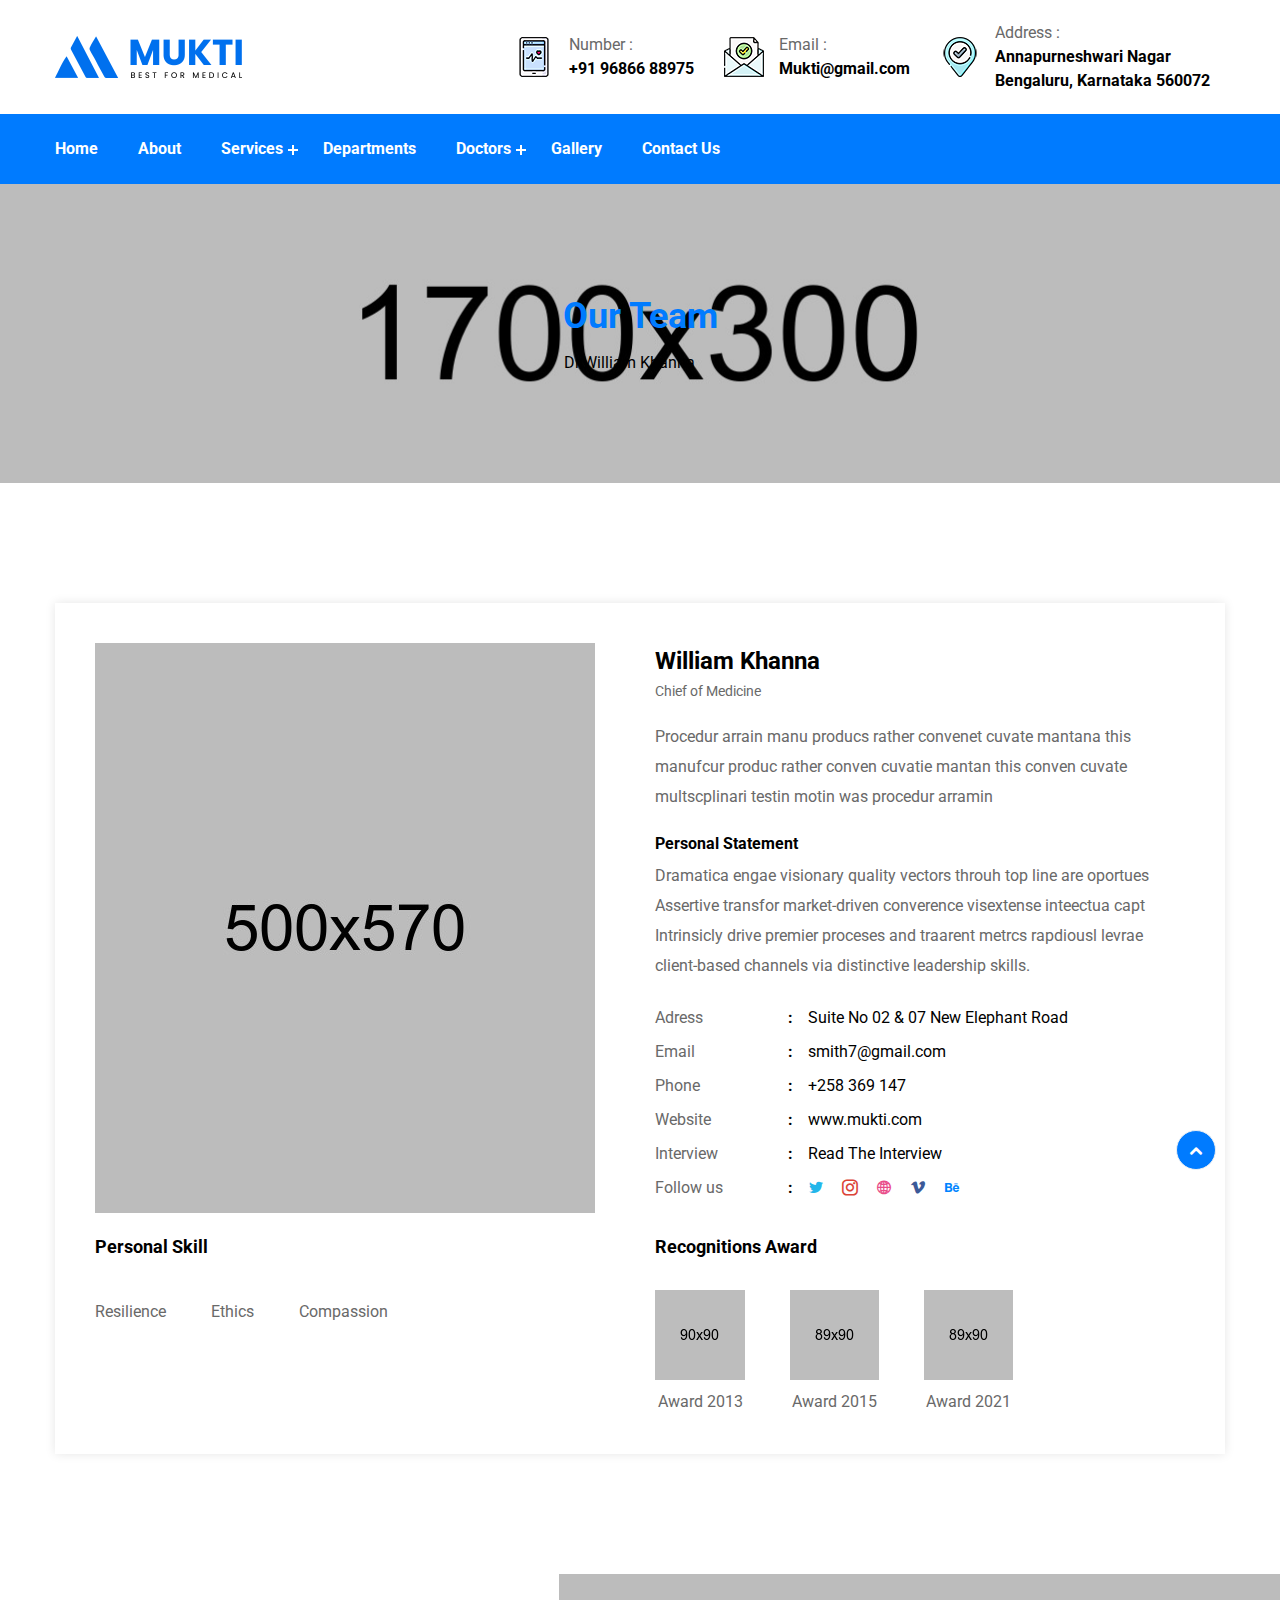
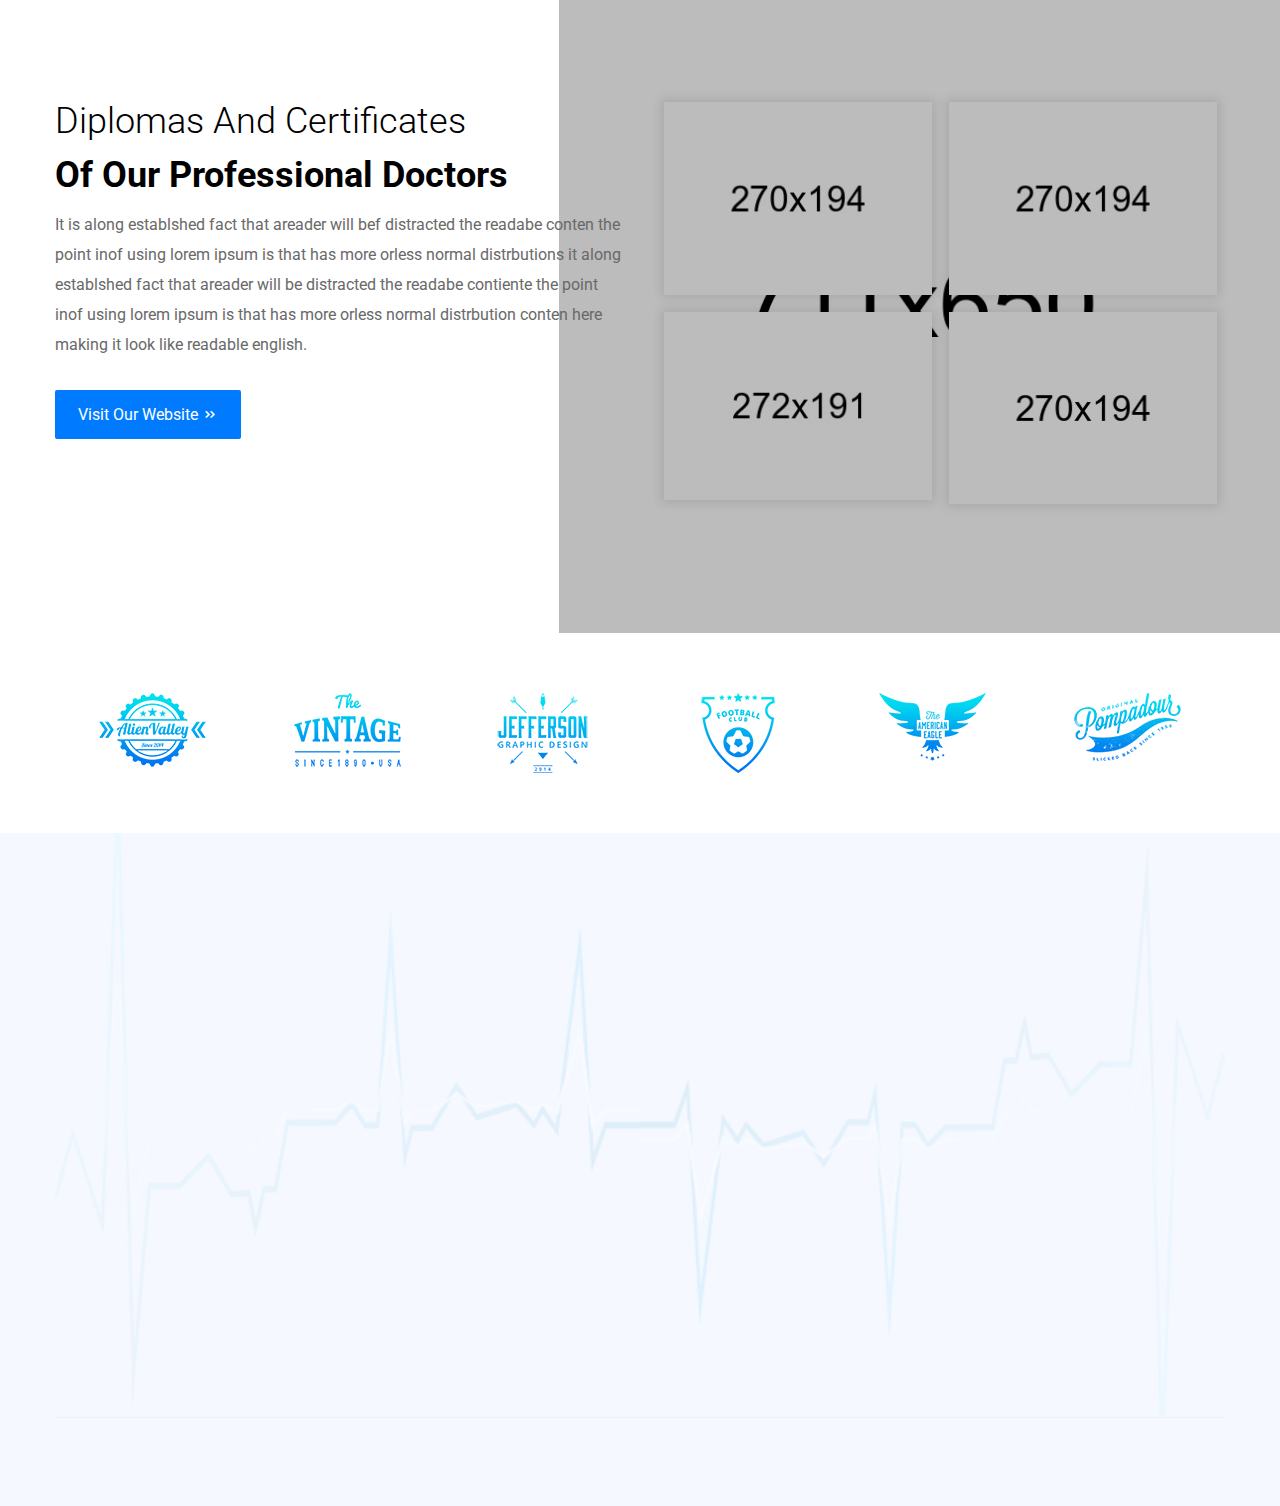
<file: doctor-single.html>
<!DOCTYPE html>
<html lang="en">

<head>
    <meta charset="UTF-8">
    <meta name="viewport" content="width=device-width, initial-scale=1.0">

    <!-- google fonts -->
    <link rel="preconnect" href="https://fonts.gstatic.com">
    <link
        href="https://fonts.googleapis.com/css2?family=Roboto:ital,wght@0,100;0,300;0,400;0,500;0,700;0,900;1,100;1,300;1,400;1,500;1,700;1,900&display=swap"
        rel="stylesheet">
    <!-- Favicon -->
    <link rel="shortcut icon" type="image/x-icon" href="assets/images/logo/logo2.png">
    <!-- Other css -->
    <link rel="stylesheet" href="assets/css/animate.css">
    <link rel="stylesheet" href="assets/css/bootstrap.min.css">
    <link rel="stylesheet" href="assets/css/icofont.min.css">
    <link rel="stylesheet" href="assets/css/swiper.min.css">
    <link rel="stylesheet" href="assets/css/hc-offcanvas-nav.css">
    <link rel="stylesheet" href="assets/css/style.css">

    <title>Essential Hospital</title>
</head>

<body>
    <!-- preloader start here -->
	<div class="preloader">
		<div class="preloader-inner">
			<div class="preloader-icon">
				<span></span>
				<span></span>
			</div>
		</div>
	</div>
	<!-- preloader ending here -->


    <!-- ========== Mobile-nav section start here ========== -->
    <div class="mobile-menu">
        <div class="container">
            <div class="mobile-menu-wrapper">
                <div class="logo">
                    <a href="index.html">
                        <img src="assets/images/logo/logo.png" alt="Mukti">
                    </a>
                </div>
                <div class="open-menu"><i class="icofont-navigation-menu"></i></div>
            </div>
            <nav id="mobile-nav">
            <ul class="home-nav">
                <li class="home"><a href="index.html">Home</a>li>
                </ul>
                <ul class="short-nav">
                        <li><a href="about.html">About Page</a></li>
               </ul>
               <ul class="service-nav">
                <li class="service">
                    <a href="#">Services</a>
                    <ul>
                        <li><a href="service.html">Services</a></li>
                        <li><a href="service-single.html">Service Single</a></li>
                    </ul>
                </li>
            </ul>
               <ul class="depart-nav">
                <li class="depart">
                    <a href="department.html">Department</a>
                </li>
            </ul>
            <ul class="doctor-nav">
                <li class="doctor">
                    <a href="#">Doctors</a>
                    <ul>
                        <li><a href="doctor.html">Doctors</a></li>
                        <li><a href="doctor-single.html">Doctor Single</a></li>
                    </ul>
                </li>
            </ul>
            </ul>
            <ul class="short-nav">
                <li><a href="gallery.html">Gallery</a></li>
            </ul>
            <ul class="short-nav">
                <li><a href="contact.html">Contact</a></li>
            </ul>
        </nav>
        </div>
    </div>
    <!-- ========== Mobile-nav section end here ========== -->


    <!-- ==========Header Section Starts Here========== -->
    <header class="header-section d-none d-lg-block">
        <div class="header-top">
            <div class="container">
                <div class="row justify-content-between align-items-center px-15">
                    <div class="header-logo">
                        <a href="index.html" class="logo"><img src="assets/images/logo/logo.png" alt="logo"></a>
                    </div>
                    <ul class="header-contact-info d-flex align-items-center">
                        <li class="item">
                            <div class="item-inner">
                                <div class="item-thumb">
                                    <img src="assets/images/header/1.png" alt="">
                                </div>
                                <div class="item-content">
                                    <span>Number :</span>
                                    <p><a href="tel:+91 96866 88975">+91 96866 88975</a></p>
                                </div>
                            </div>
                        </li>
                        <li class="item">
                            <div class="item-inner">
                                <div class="item-thumb">
                                    <img src="assets/images/header/2.png" alt="">
                                </div>
                                <div class="item-content">
                                    <span>Email :</span>
                                    <p>Mukti@gmail.com</p>
                                </div>
                            </div>
                        </li>
                        <li class="item">
                            <div class="item-inner">
                                <div class="item-thumb">
                                    <img src="assets/images/header/3.png" alt="">
                                </div>
                                <div class="item-content">
                                    <span>Address :</span>
                                     <p>Annapurneshwari Nagar<br> Bengaluru, Karnataka 560072</p>
                                </div>
                            </div>
                        </li>
                    </ul>
                </div>
            </div>
        </div>

        <div class="header-bottom">
            <nav class="container">
                <div class="primary-menu">
                    <div class="menu-area">
                        <div class="row justify-content-between px-15">
                            <ul class="main-menu d-flex">
                            <li><a href="index.html">Home</a></li>
                            <li><a href="about.html">About</a></li>
                            <li><a href="#">Services</a>
                                    <ul class="submenu">
                                        <li><a href="service.html">Services Page</a></li>
                                        <li><a href="service-single.html">Services Single</a></li>
                                    </ul>
                                </li>
                            <li><a href="department.html">Departments</a></li>
                            <li class="active"><a href="#">Doctors</a>
                                <ul class="submenu">
                                    <li><a href="doctor.html">Doctor Page</a></li>
                                    <li class="active"><a href="doctor-single.html">Doctor Single</a></li>
                                </ul>
                            </li>
                            <li><a href="gallery.html">Gallery</a></li>
                            <li><a href="contact.html">Contact Us</a></li>
                        </ul>
                        </div>
                    </div>
                </div>
            </nav>
        </div>
    </header>
    <!-- ==========Header Section Ends Here========== -->


    <!-- ==========Page Header Section Start Here========== -->
    <section class="page-header-section service-title style-1"
        style="background-image: url(assets/images/pageheader/pageheader.jpg)">
        <div class="page-header-content">
            <div class="container">
                <div class="page-header-content-inner">
                    <div class="page-title">
                        <h2>Our Team</h2>
                    </div>
                    <ol class="breadcrumb">
                        <!-- <li><a href="index.html">Home</a></li>
                        <li><a href="doctor.html"> Doctors</a></li>-->                       
                         <li class="active">Dr.William Khanna</li>
                    </ol>
                </div>
            </div>
        </div>
    </section>
    <!-- ==========Page Header Section Ends Here========== -->


    <!-- ==========Doctor-about Section start Here========== -->
    <section class="about-section style-2 padding-tb">
        <div class="container">
            <div class="section-wrapper">
                <div class="row">
                    <div class="col-xl-6 col-12">
                        <div class="post-thumb">
                            <img src="assets/images/team/doctor-single/01.jpg" alt="doctor-img" class="img-fluid">
                        </div>
                    </div>
                    <div class="col-xl-6 col-12">
                        <div class="about-item">
                            <div class="section-heading">
                                <h3>William Khanna</h3>
                                <span class="disi">Chief of Medicine</span>
                                <p>Procedur arrain manu producs rather convenet cuvate mantana this manufcur produc
                                    rather conven cuvatie mantan this conven cuvate multscplinari testin motin was
                                    procedur arramin</p>
                                <h4>Personal Statement</h4>
                                <p>Dramatica engae visionary quality vectors throuh top line are oportues Assertive
                                    transfor market-driven converence visextense inteectua capt Intrinsicly drive
                                    premier proceses and traarent metrcs rapdiousl levrae client-based channels via
                                    distinctive leadership skills.</p>
                            </div>
                            <div class="about-content">
                                <ul>
                                    <li>
                                        <div class="name">
                                            <p>Adress</p>
                                        </div>
                                        <div class="info">
                                            <p>Suite No 02 & 07 New Elephant Road</p>
                                        </div>
                                    </li>
                                    <li>
                                        <div class="name">
                                            <p>Email</p>
                                        </div>
                                        <div class="info">
                                            <p>smith7@gmail.com</p>
                                        </div>
                                    </li>
                                    <li>
                                        <div class="name">
                                            <p>Phone</p>
                                        </div>
                                        <div class="info">
                                            <p>+258 369 147</p>
                                        </div>
                                    </li>
                                    <li>
                                        <div class="name">
                                            <p>Website</p>
                                        </div>
                                        <div class="info">
                                            <p>www.mukti.com</p>
                                        </div>
                                    </li>
                                    <li>
                                        <div class="name">
                                            <p>Interview</p>
                                        </div>
                                        <div class="info">
                                            <p>Read The Interview</p>
                                        </div>
                                    </li>
                                    <li>
                                        <div class="name">
                                            <p>Follow us</p>
                                        </div>
                                        <div class="info">
                                            <p>
                                                <a href="#">
                                                    <i class="icofont-twitter"></i>
                                                </a>
                                                <a href="#">
                                                    <i class="icofont-instagram"></i>
                                                </a>
                                                <a href="#">
                                                    <i class="icofont-globe"></i>
                                                </a>
                                                <a href="#">
                                                    <i class="icofont-vimeo"></i>
                                                </a>
                                                <a href="#">
                                                    <i class="icofont-behance"></i>
                                                </a>
                                            </p>
                                        </div>
                                    </li>
                                </ul>
                            </div>
                        </div>
                    </div>
                </div>
                <div class="sp-personal-content">
                    <div class="row">
                        <div class="col-12 col-lg-6">
                            <div class="skill-items">
                                <h5>Personal Skill</h5>
                                <div class="skill-bar d-flex flex-wrap justify-content-center justify-content-sm-start">
                                    <div class="skill-item">
                                        <div class="pie" data-pie='{ "index": 3, "percent": 96, "colorSlice": "#FF4600", "colorCircle": "#f1f1f1", "fontWeight": 700, "stroke": 7, "size": 90,
                                        "fontSize": "1.125rem","fontColor": "#FF4600" }'></div>
                                        <p>Resilience</p>
                                    </div>
                                    <div class="skill-item">
                                        <div class="pie" data-pie='{ "index": 6, "percent": 95, "colorSlice": "#1ABC80", "colorCircle": "#f1f1f1", "fontWeight": 700, "stroke": 7, "size": 90,
                                        "fontSize": "1.125rem","fontColor": "#1ABC80" }'>
                                        </div>
                                        <p>Ethics</p>
                                    </div>
                                    <div class="skill-item">
                                        <div class="pie" data-pie='{ "index": 4, "percent": 80, "colorSlice": "#1BA1D2", "colorCircle": "#f1f1f1", "fontWeight": 700, "stroke": 7, "size": 90,
                                        "fontSize": "1.125rem","fontColor": "#1BA1D2" }'>
                                        </div>
                                        <p>Compassion</p>
                                    </div>
                                </div>
                            </div>
                        </div>
                        <div class="col-12 col-lg-6">
                            <div class="award-items">
                                <h5>Recognitions Award</h5>
                                <div class="award-item">
                                    <div class="award-inner text-center">
                                        <div class="award-img">
                                            <img src="assets/images/team/doctor-single/award/01.png" alt="Award 2013">
                                        </div>
                                        <p>Award 2013</p>
                                    </div>
                                    <div class="award-inner text-center">
                                        <div class="award-img">
                                            <img src="assets/images/team/doctor-single/award/02.png" alt="Award 2015">
                                        </div>
                                        <p>Award 2015</p>
                                    </div>
                                    <div class="award-inner text-center">
                                        <div class="award-img">
                                            <img src="assets/images/team/doctor-single/award/03.png" alt="Award 2021">
                                        </div>
                                        <p>Award 2021</p>
                                    </div>
                                </div>
                            </div>
                        </div>
                    </div>
                </div>
            </div>
        </div>
    </section>
    <!-- ==========Doctor-about Section Ends Here========== -->

    <!-- ==========Certificate Section Start Here========== -->
    <section class="certificat-section padding-tb">
        <div class="container">
            <div class="row">
                <div class="col-12 col-lg-6">
                    <div class="certificate-content">
                        <h2><span>Diplomas And Сertificates </span></h2>
                        <h2>Of Our Professional Doctors</h2>
                        <p>It is along establshed fact that areader will bef distracted the readabe conten the point
                            inof using lorem ipsum is that has more orless normal distrbutions it along establshed
                            fact that areader will be distracted the readabe contiente the point inof using lorem ipsum
                            is that has more orless normal distrbution conten here making it look like readable
                            english.
                        </p>
                        <a href="#" class="lab-btn"><span>Visit Our Website <i
                                    class="icofont-double-right"></i></span></a>
                    </div>
                </div>
                <div class="col-12 col-lg-6">
                    <div class="certificats-site">
                        <div class="row no-gutters">
                            <div class="col-12 col-sm-6 col-md-6">
                                <div class="certificate-item-inner">
                                    <div class="certificate-thumb">
                                        <img src="assets/images/certificat/01.jpg" alt="certificat">
                                    </div>
                                </div>
                            </div>
                            <div class="col-12 col-sm-6 col-md-6">
                                <div class="certificate-item-inner">
                                    <div class="certificate-thumb">
                                        <img src="assets/images/certificat/02.jpg" alt="certificat">
                                    </div>
                                </div>
                            </div>
                            <div class="col-12 col-sm-6 col-md-6">
                                <div class="certificate-item-inner">
                                    <div class="certificate-thumb">
                                        <img src="assets/images/certificat/03.jpg" alt="certificat">
                                    </div>
                                </div>
                            </div>
                            <div class="col-12 col-sm-6 col-md-6">
                                <div class="certificate-item-inner">
                                    <div class="certificate-thumb">
                                        <img src="assets/images/certificat/04.jpg" alt="certificat">
                                    </div>
                                </div>
                            </div>
                        </div>
                    </div>
                </div>
            </div>
        </div>
    </section>
    <!-- ==========Certificate Section Ends Here========== -->

    <!-- ==========Sponsor Section Start Here========== -->
    <div class="sponsor-section">
        <div class="container">
            <div class="sponsor-area">
                <div class="swiper-wrapper">
                    <div class="swiper-slide">
                        <div class="sponsor-thumb">
                            <img src="assets/images/sponsor/1.png" alt="sponso-img">
                        </div>
                    </div>
                    <div class="swiper-slide">
                        <div class="sponsor-thumb">
                            <img src="assets/images/sponsor/2.png" alt="sponso-img">
                        </div>
                    </div>
                    <div class="swiper-slide">
                        <div class="sponsor-thumb">
                            <img src="assets/images/sponsor/3.png" alt="sponso-img">
                        </div>
                    </div>
                    <div class="swiper-slide">
                        <div class="sponsor-thumb">
                            <img src="assets/images/sponsor/4.png" alt="sponso-img">
                        </div>
                    </div>
                    <div class="swiper-slide">
                        <div class="sponsor-thumb">
                            <img src="assets/images/sponsor/5.png" alt="sponso-img">
                        </div>
                    </div>
                    <div class="swiper-slide">
                        <div class="sponsor-thumb">
                            <img src="assets/images/sponsor/6.png" alt="sponso-img">
                        </div>
                    </div>
                </div>
            </div>
        </div>
    </div>
    <!-- ==========Sponsor Section Ends Here========== -->

    <!-- ==========Footer Section start Here========== -->
    <footer class="footer-section style-1 bg-color">
        <div class="container">
            <div class="section-wrapper">
                <div class="footer-top padding-tb parallax-window4">
                    <div class="row">
                        <div class="col-12 col-lg-6 wow fadeInUp order-lg-2" data-wow-duration="1s"
                            data-wow-delay=".2s">
                            <div class="footer-about">
                                <div class="top">
                                    <a href="index.html" class="footer-logo">
                                        <img src="assets/images/logo/logo.png" alt="footer-bottom">
                                    </a>
                                    <p>Proactive predominate empowere portals viaine robust infrastructurs Convenen simp
                                        scalable ntatves rather thanineri manetic action items Proactively predominate
                                        empowered portals robust</p>
                                </div>
                            </div>
                        </div>
                        <div class="col-12 col-lg-3 wow fadeInUp order-lg-1" data-wow-duration="1s"
                            data-wow-delay=".1s">
                            <div class="contact-info">
                                <h3>Contact Info</h3>
                                <p>Rapidiously seize wireless strategic theme areas and corporate testing procedures.
                                    Uniquely</p>
                                <ul>
                                    <li><i class="icofont-home"></i>Aladamara Papareddy Palya, Old Outer Ring Rd, ITI HBCS Layout, Papareddipalya, Annapurneshwari Nagar, Bengaluru, Karnataka 560072
                                    </li>
                                    <li><i class="icofont-phone"></i> <a href="tel:+91 96866 88975">+91 96866 88975</a></li>
                                    <li><i class="icofont-envelope"></i> <a href="#"> info@mukti.com</a></li>
                                    <li><i class="icofont-globe"></i> <a href="#"> info@mukti.com</a></li>
                                </ul>
                            </div>
                        </div>
                        <div class="col-12 col-lg-3 wow fadeInUp order-lg-3" data-wow-duration="1s"
                            data-wow-delay=".4s">
                            <div class="time-info">
                        <h3>opening hours</h3>
                        <div class="dep-item">
                            <div class="dep-item-inner d-flex justify-content-between">
                                <div class="day-name">Sunday</div>
                                <div class="day-time">12:00 am-12:00 pm</div>
                            </div>
                        </div>
                        <div class="dep-item">
                            <div class="dep-item-inner d-flex justify-content-between">
                                <div class="day-name">Monday</div>
                                <div class="day-time">12:00 am-12:00 pm</div>
                            </div>
                        </div>
                        <div class="dep-item">
                            <div class="dep-item-inner d-flex justify-content-between">
                                <div class="day-name">Tuesday</div>
                                <div class="day-time">12:00 am-12:00 pm</div>
                            </div>
                        </div>
                        <div class="dep-item">
                            <div class="dep-item-inner d-flex justify-content-between">
                                <div class="day-name">Wednesday</div>
                                <div class="day-time">12:00 am-12:00 pm</div>
                            </div>
                        </div>
                        <div class="dep-item">
                            <div class="dep-item-inner d-flex justify-content-between">
                                <div class="day-name">Thursday</div>
                                <div class="day-time">12:00 am-12:00 pm</div>
                            </div>
                        </div>
                        <div class="dep-item">
                            <div class="dep-item-inner d-flex justify-content-between">
                                <div class="day-name">Friday</div>
                                <div class="day-time">12:00 am-12:00 pm</div>
                            </div>
                        </div>
                        <div class="dep-item">
                            <div class="dep-item-inner d-flex justify-content-between">
                                <div class="day-name">Saturday</div>
                                <div class="day-time">12:00 am-12:00 pm</div>
                            </div>
                        </div>
                    </div>
                </div>
            </div>
        </div>
                <div class="footer-bottom">
                    <div class="copyright text-center wow fadeInUp" data-wow-duration="1s" data-wow-delay=".1s">
                        <span>Copyright &copy; 2024 <a href="index.html">Essenital Hospital</a> | All Rights Reserved</span>
                    </div>
                </div>
            </div>
        </div>
    </footer>
    <!-- ==========Footer Section Ends Here========== -->

    <!-- scrollToTop start here -->
    <a href="#" class="scrollToTop"><i class="icofont-rounded-up"></i></a>
    <!-- scrollToTop ending here -->





    <!-- All Scripts -->
    <script src="assets/js/jquery.js"></script>
    <script src="assets/js/bootstrap.min.js"></script>
    <script src="assets/js/waypoints.min.js"></script>
    <script src="assets/js/swiper.min.js"></script>
    <script src="assets/js/jquery.counterup.min.js"></script>
    <script src="assets/js/wow.min.js"></script>
    <script src="assets/js/circularProgressBar.min.js"></script>
    <script src="assets/js/hc-offcanvas-nav.js"></script>
    <script src="assets/js/functions.js"></script>
</body>

</html>
</file>
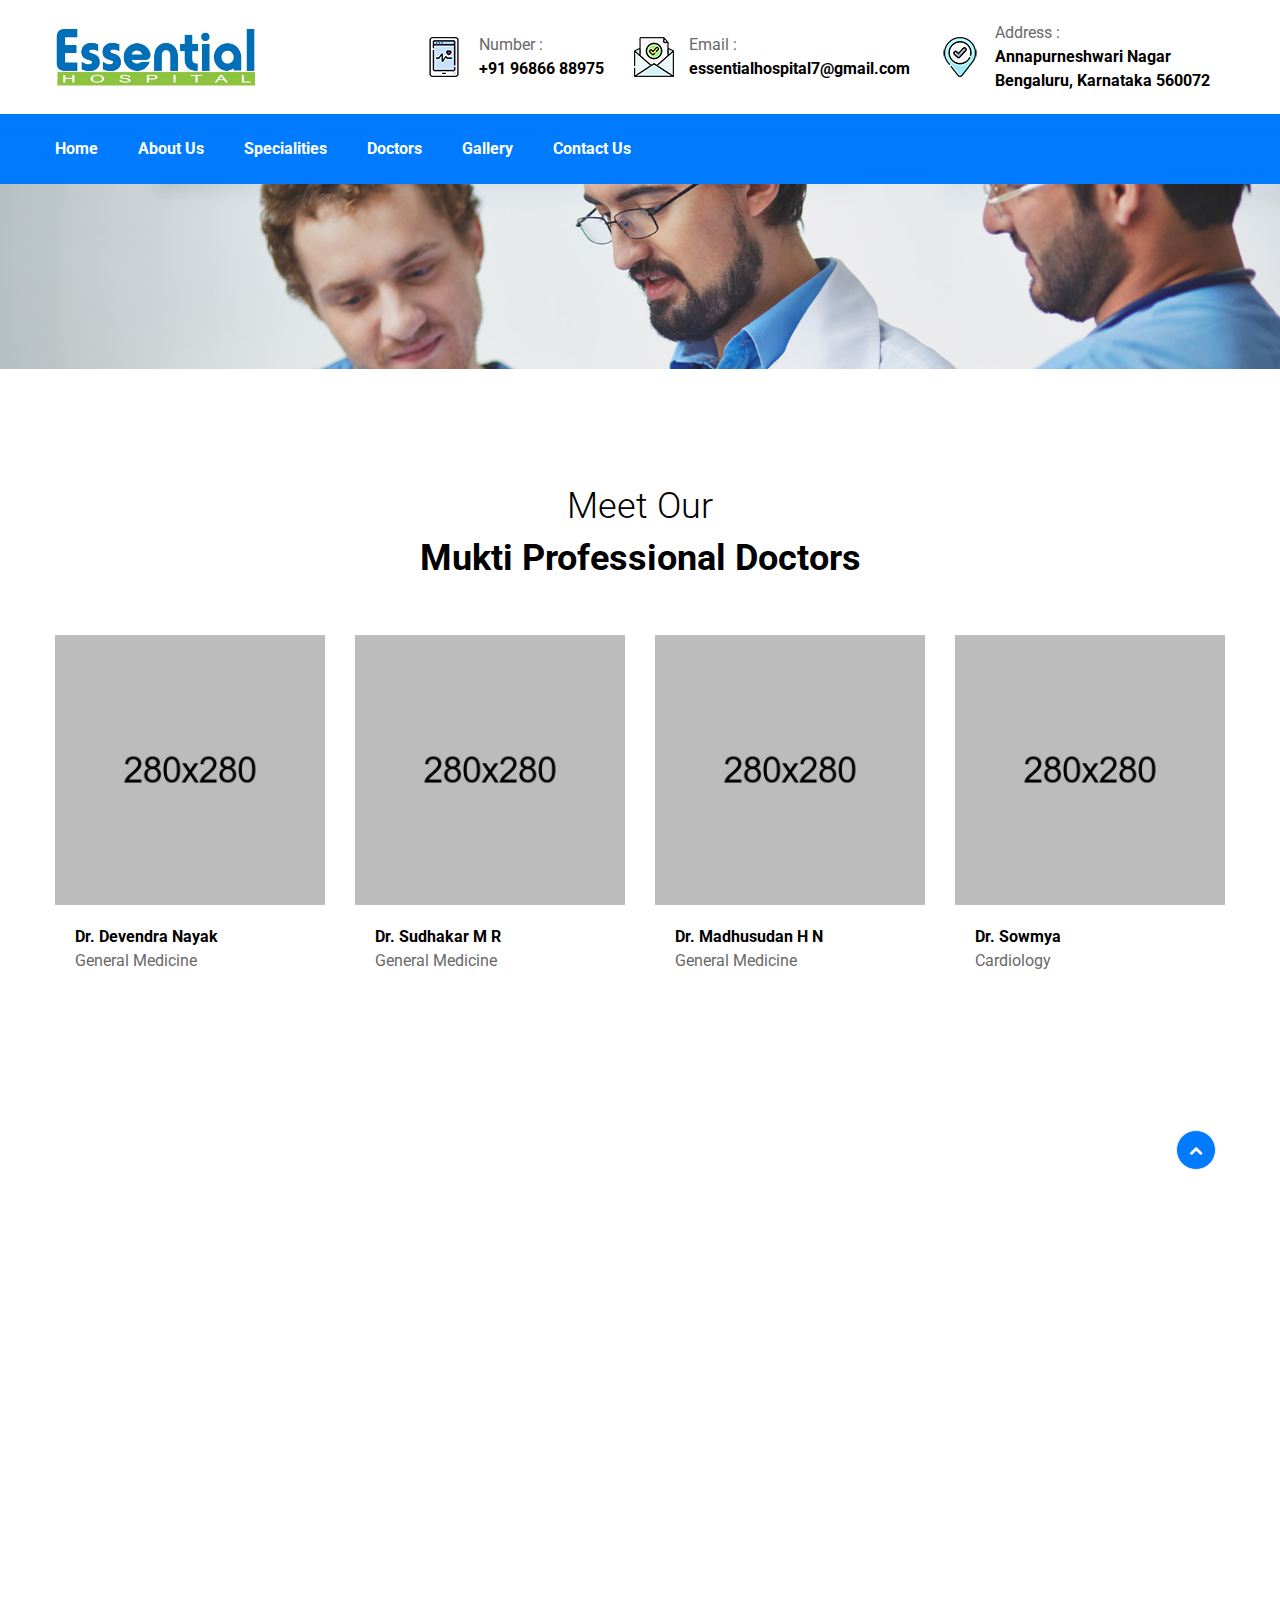
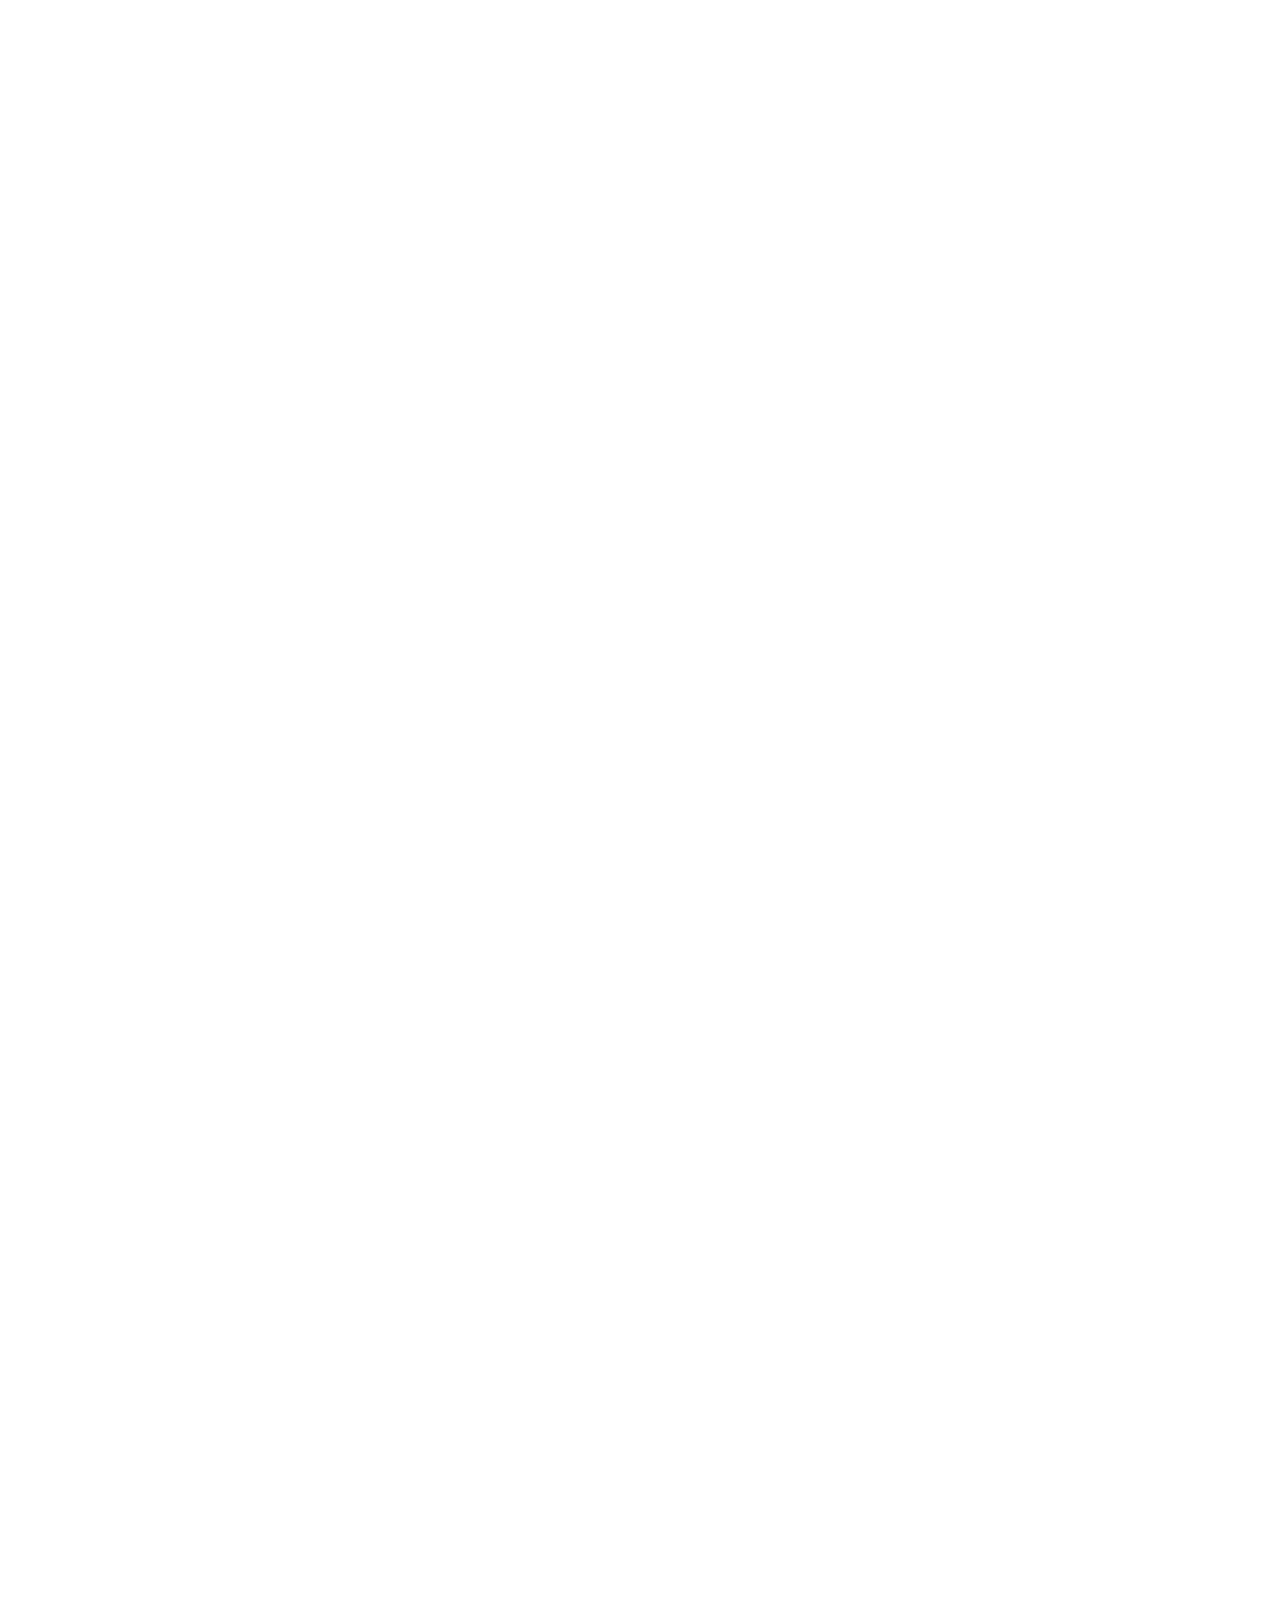
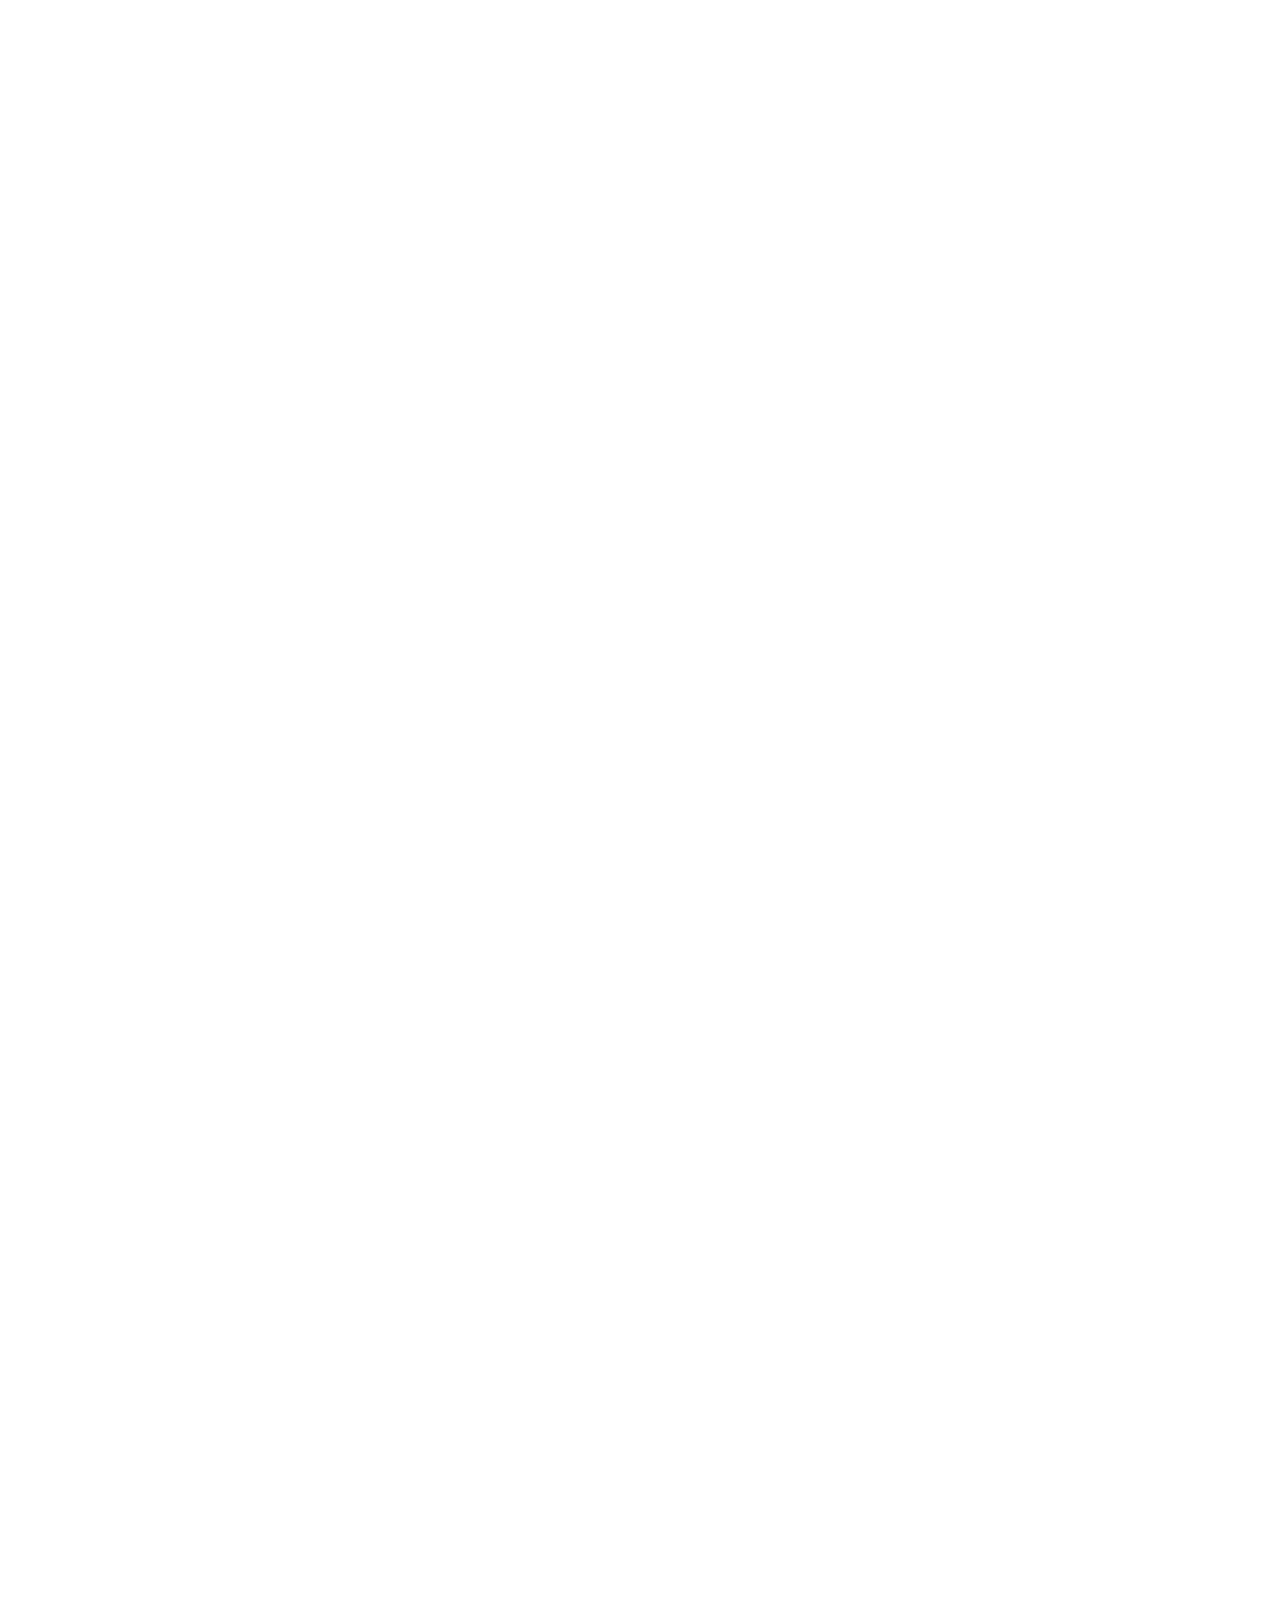
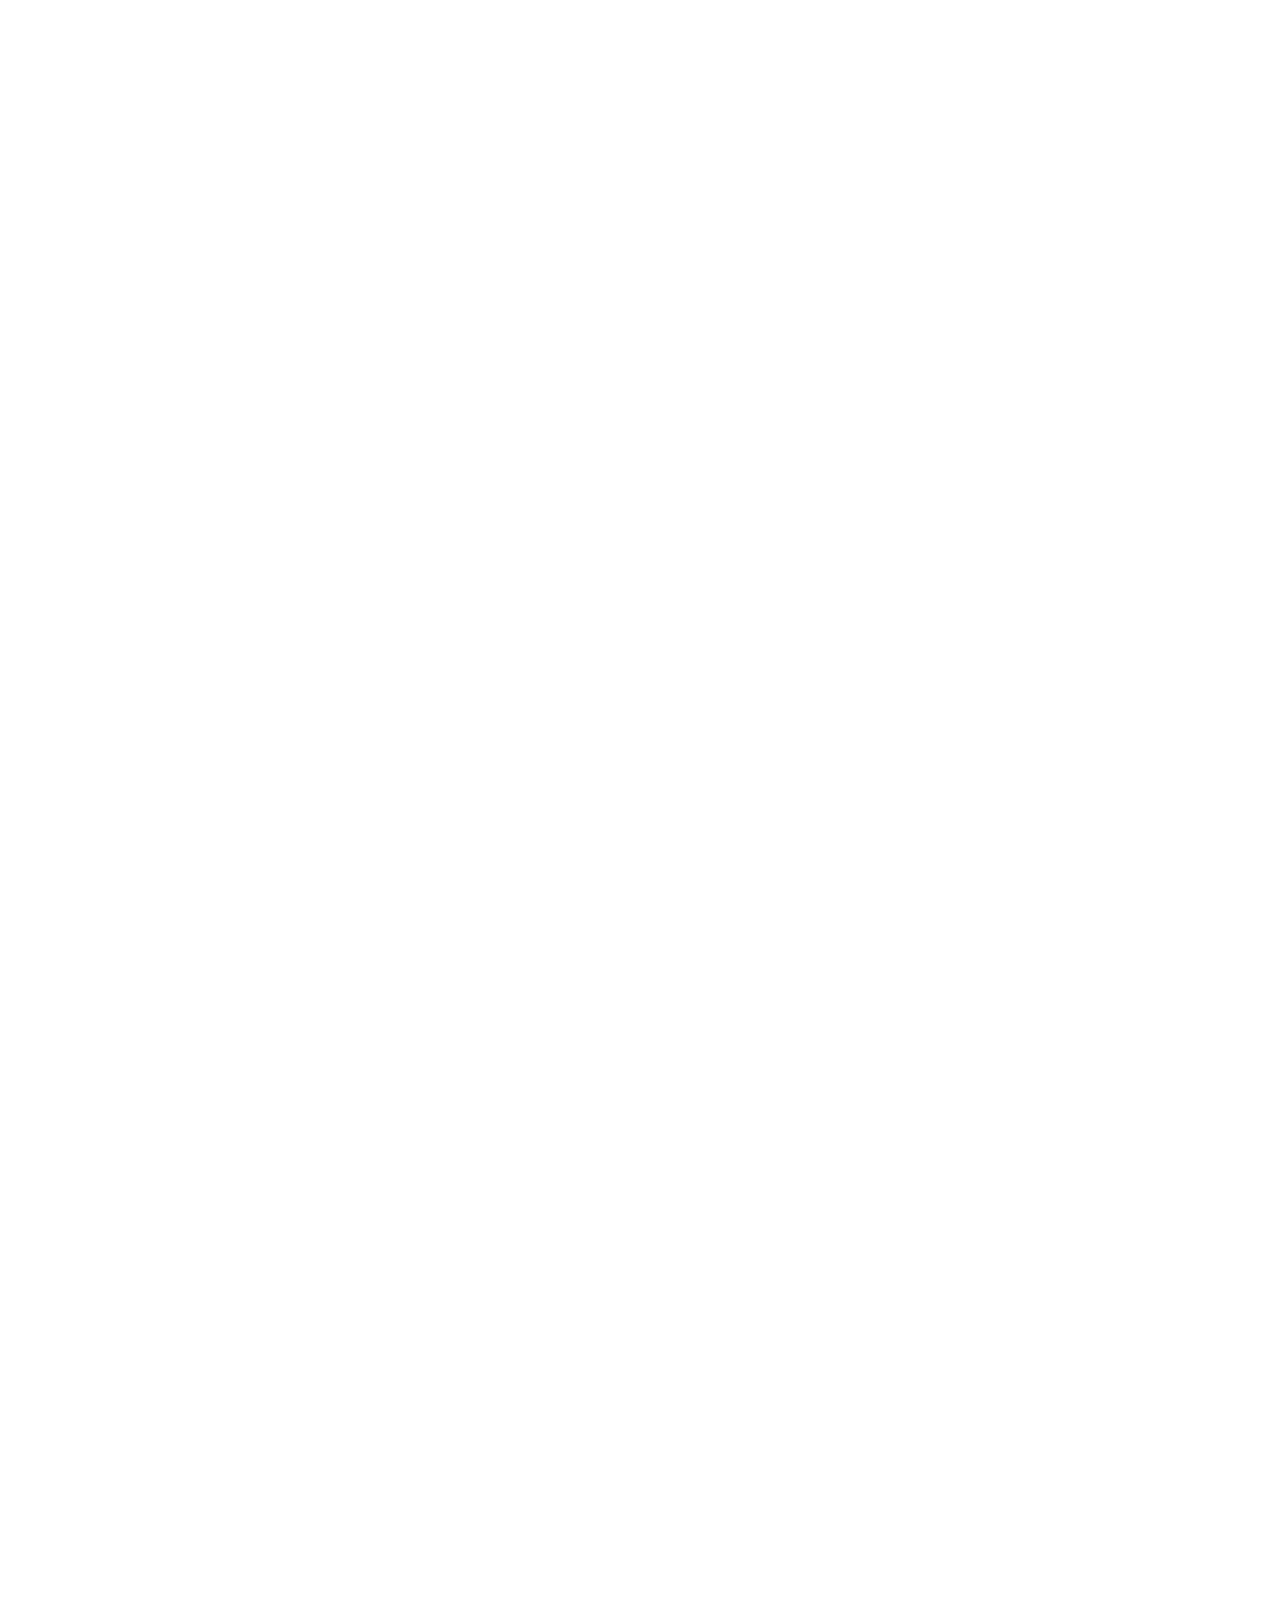
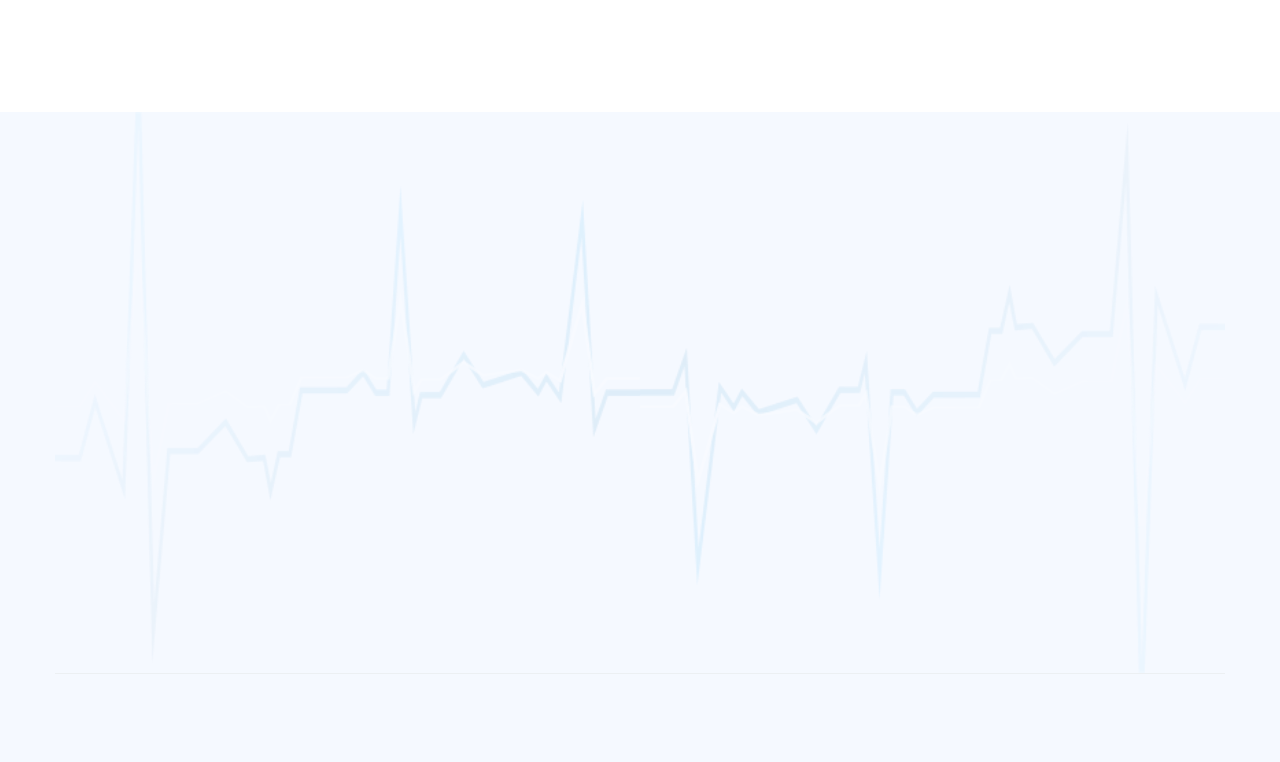
<file: doctor.html>
<!DOCTYPE html>
<html lang="en">

<head>
    <meta charset="UTF-8">
    <meta name="viewport" content="width=device-width, initial-scale=1.0">
    <meta name="viewport" content="width=device-width, initial-scale=1">
    <link rel="stylesheet" href="https://cdnjs.cloudflare.com/ajax/libs/font-awesome/4.7.0/css/font-awesome.min.css">

    <!-- google fonts -->
    <link rel="preconnect" href="https://fonts.gstatic.com">
    <link
    href="https://fonts.googleapis.com/css2?family=Roboto:ital,wght@0,100;0,300;0,400;0,500;0,700;0,900;1,100;1,300;1,400;1,500;1,700;1,900&display=swap"
    rel="stylesheet">
    <!-- Favicon -->
    <link rel="shortcut icon" type="image/x-icon" href="assets/images/logo/essentialIcon.png">
    <!-- Other css -->
    <link rel="stylesheet" href="assets/css/animate.css">
    <link rel="stylesheet" href="assets/css/bootstrap.min.css">
    <link rel="stylesheet" href="assets/css/icofont.min.css">
    <link rel="stylesheet" href="assets/css/swiper.min.css">
    <link rel="stylesheet" href="assets/css/hc-offcanvas-nav.css">
    <link rel="stylesheet" href="assets/css/style.css">
    <title>Essential Hospital</title>


    <style>
        .fa {
          padding: 4px;
          font-size: 19px;
          width: 27px;
          text-align: center;
          text-decoration: none;
          margin: 5px 5px;
          border-radius: 26%;
      }

      .fa:hover {
        opacity: 0.7;
    }

    .fa-facebook {
      background: #3B5998;
      color: white;
  }

  .fa-twitter {
      background: #1DA1F2;
      color: white;
  }

  .fa-linkedin {
      background: #007bb5;
      color: white;
  }

  .fa-youtube {
      background: #FF0000;
      color: white;
  }

  .fa-instagram {
      background: #C13584;
      color: white;
  }


</style>
</head>

<body>
    <!-- preloader start here -->
    <div class="preloader">
      <div class="preloader-inner">
       <div class="preloader-icon">
        <span></span>
        <span></span>
    </div>
</div>
</div>
<!-- preloader ending here -->


<!-- ========== Mobile-nav section start here ========== -->
<div class="mobile-menu">
    <div class="container">
        <div class="mobile-menu-wrapper">
            <div class="logo">
                <a href="index.html">
                    <img src="assets/images/logo/Essential Hospital Logo.png" alt="Essential" height="100px" width="150px">
                </a>
            </div>
            <div class="open-menu"><i class="icofont-navigation-menu"></i></div>
        </div>
        <nav id="mobile-nav">
            <ul class="home-nav">
                <li class="home"><a href="index.html">Home</a>li>
                </ul>
                <ul class="short-nav">
                    <li><a href="about.html">About Us</a></li>
                </ul>
                <ul class="depart-nav">
                    <li class="depart">
                        <a href="specialities.html">Specialities</a>
                    </li>
                </ul>
                <ul class="doctor-nav">
                    <li class="doctor">
                        <a href="doctor.html">Doctors</a>
                        <!-- <ul>
                            <li><a href="doctor.html">Doctors</a></li>
                            <li><a href="doctor-single.html">Doctor Single</a></li>
                        </ul> -->
                    </li>
                </ul>
            </ul>
            <ul class="short-nav">
                <li><a href="gallery.html">Gallery</a></li>
            </ul>
            <ul class="short-nav">
                <li><a href="contact.html">Contact Us</a></li>
            </ul>
        </nav>
    </div>
</div>
<!-- ========== Mobile-nav section end here ========== -->


<!-- ==========Header Section Starts Here========== -->
<header class="header-section d-none d-lg-block">
    <div class="header-top">
        <div class="container">
            <div class="row justify-content-between align-items-center px-15">
                <div class="header-logo">
                    <a href="index.html" class="logo"><img src="assets/images/logo/Essential Hospital Logo.png" alt="logo" height="200px" width="200px"></a>
                </div>
                <ul class="header-contact-info d-flex align-items-center">
                    <li class="item">
                        <div class="item-inner">
                            <div class="item-thumb">
                                <img src="assets/images/header/1.png" alt="">
                            </div>
                            <div class="item-content">
                                <span>Number :</span>
                                <p><a href="tel:+91 96866 88975">+91 96866 88975</a></p>
                            </div>
                        </div>
                    </li>
                    <li class="item">
                        <div class="item-inner">
                            <div class="item-thumb">
                                <img src="assets/images/header/2.png" alt="">
                            </div>
                            <div class="item-content">
                                <span>Email :</span>
                                <p><a href="mailto:essentialhospital7@gmail.com"> essentialhospital7@gmail.com</a></p>
                            </div>
                        </div>
                    </li>
                    <li class="item">
                        <div class="item-inner">
                            <div class="item-thumb">
                                <img src="assets/images/header/3.png" alt="">
                            </div>
                            <div class="item-content">
                                <span>Address :</span>
                                <p>Annapurneshwari Nagar<br> Bengaluru, Karnataka 560072</p>
                            </div>
                        </div>
                    </li>
                </ul>
            </div>
        </div>
    </div>

    <div class="header-bottom">
        <nav class="container">
            <div class="primary-menu">
                <div class="menu-area">
                    <div class="row justify-content-between px-15">
                        <ul class="main-menu d-flex">
                            <li><a href="index.html">Home</a></li>
                            <li><a href="about.html">About Us</a></li>
                            <li><a href="specialities.html">Specialities</a></li>
                            <li class="active"><a href="doctor.html">Doctors</a>
                                <!-- <ul class="submenu">
                                    <li class="active"><a href="doctor.html">Doctor Page</a></li>
                                    <li><a href="doctor-single.html">Doctor Single</a></li>
                                </ul> -->
                            </li>
                            <li><a href="gallery.html">Gallery</a></li>
                            <li><a href="contact.html">Contact Us</a></li>
                        </ul>
                    </div>
                </div>
            </div>
        </nav>
    </div>
</header>
<!-- ==========Header Section Ends Here========== -->


<!-- ==========Page Header Section Start Here========== -->
<section class="page-header-section service-title style-1"
style="background-image: url(assets/images/pageheader/doctors.jpg)">
<div class="page-header-content">
    <div class="container">
        <div class="page-header-content-inner">
        </div>
    </div>
</div>
</section>
<!-- ==========Page Header Section Ends Here========== -->


<!-- ==========Doctor Section Start Here========== -->
<section class="doctor-section style-2 padding-tb">
    <div class="container">
        <div class="section-header wow fadeInUp" data-wow-duration="1s" data-wow-delay=".1s">
            <h2><span>Meet Our</span></h2>
            <h2>Mukti Professional Doctors</h2>
        </div>
        <div class="section-wrapper">
            <div class="row justify-content-center">
                <div class="col-xl-3 col-lg-4 col-sm-6 col-12">
                    <div class="doctor-item style-2 wow fadeInUp" data-wow-duration="1s" data-wow-delay=".1s">
                        <div class="doctor-inner">
                            <div class="doctor-thumb">
                                <img src="assets/images/team/07.jpg" alt="doctor">
                            </div>
                            <div class="doctor-content">
                                <div class="doctor-name">
                                    <h4><a href="#">Dr. Devendra Nayak</a></h4>
                                    <p class="digi">General Medicine</p>
                                </div>
                            </div>
                        </div>
                    </div>
                </div>
                <div class="col-xl-3 col-lg-4 col-sm-6 col-12">
                    <div class="doctor-item style-2 wow fadeInUp" data-wow-duration="1s" data-wow-delay=".2s">
                        <div class="doctor-inner">
                            <div class="doctor-thumb">
                                <img src="assets/images/team/07.jpg" alt="doctor">
                            </div>
                            <div class="doctor-content">
                                <div class="doctor-name">
                                    <h4><a href="#">Dr. Sudhakar M R</a></h4>
                                    <p class="digi">General Medicine</p>
                                </div>
                            </div>
                        </div>
                    </div>
                </div>
                <div class="col-xl-3 col-lg-4 col-sm-6 col-12">
                    <div class="doctor-item style-2 wow fadeInUp" data-wow-duration="1s" data-wow-delay=".3s">
                        <div class="doctor-inner">
                            <div class="doctor-thumb">
                                <img src="assets/images/team/07.jpg" alt="doctor">
                            </div>
                            <div class="doctor-content">
                                <div class="doctor-name">
                                    <h4><a href="#">Dr. Madhusudan H N</a></h4>
                                    <p class="digi">General Medicine</p>
                                </div>
                            </div>
                        </div>
                    </div>
                </div>
                
                <div class="col-xl-3 col-lg-4 col-sm-6 col-12">
                    <div class="doctor-item style-2 wow fadeInUp" data-wow-duration="1s" data-wow-delay=".4s">
                        <div class="doctor-inner">
                            <div class="doctor-thumb">
                                <img src="assets/images/team/07.jpg" alt="doctor">
                            </div>
                            <div class="doctor-content">
                                <div class="doctor-name">
                                    <h4><a href="#">Dr. Sowmya</a></h4>
                                    <p class="digi">Cardiology</p>
                                </div>
                            </div>
                        </div>
                    </div>
                </div>
                <div class="col-xl-3 col-lg-4 col-sm-6 col-12">
                    <div class="doctor-item style-2 wow fadeInUp" data-wow-duration="1s" data-wow-delay=".4s">
                        <div class="doctor-inner">
                            <div class="doctor-thumb">
                                <img src="assets/images/team/07.jpg" alt="doctor">
                            </div>
                            <div class="doctor-content">
                                <div class="doctor-name">
                                    <h4><a href="#">Dr. Somashekar</a></h4>
                                    <p class="digi">Cardiology</p>
                                </div>
                            </div>
                        </div>
                    </div>
                </div>
                <div class="col-xl-3 col-lg-4 col-sm-6 col-12">
                    <div class="doctor-item style-2 wow fadeInUp" data-wow-duration="1s" data-wow-delay=".4s">
                        <div class="doctor-inner">
                            <div class="doctor-thumb">
                                <img src="assets/images/team/07.jpg" alt="doctor">
                            </div>
                            <div class="doctor-content">
                                <div class="doctor-name">
                                    <h4><a href="#">Dr. Santhosh M P</a></h4>
                                    <p class="digi">General Surgery</p>
                                </div>
                            </div>
                        </div>
                    </div>
                </div>
                <div class="col-xl-3 col-lg-4 col-sm-6 col-12">
                    <div class="doctor-item style-2 wow fadeInUp" data-wow-duration="1s" data-wow-delay=".4s">
                        <div class="doctor-inner">
                            <div class="doctor-thumb">
                                <img src="assets/images/team/Anil_Kumar.jpg" alt="doctor" style="width: 280px; height: 280px;">
                            </div>
                            <div class="doctor-content">
                                <div class="doctor-name">
                                    <h4><a href="#">Dr. Anil Kumar B U</a></h4>
                                    <p class="digi">General Surgery</p>
                                </div>
                            </div>
                        </div>
                    </div>
                </div>
                <div class="col-xl-3 col-lg-4 col-sm-6 col-12">
                    <div class="doctor-item style-2 wow fadeInUp" data-wow-duration="1s" data-wow-delay=".4s">
                        <div class="doctor-inner">
                            <div class="doctor-thumb">
                                <img src="assets/images/team/07.jpg" alt="doctor">
                            </div>
                            <div class="doctor-content">
                                <div class="doctor-name">
                                    <h4><a href="#">Dr. Monohar S</a></h4>
                                    <p class="digi">General Surgery</p>
                                </div>
                            </div>
                        </div>
                    </div>
                </div>
                <div class="col-xl-3 col-lg-4 col-sm-6 col-12">
                    <div class="doctor-item style-2 wow fadeInUp" data-wow-duration="1s" data-wow-delay=".4s">
                        <div class="doctor-inner">
                            <div class="doctor-thumb">
                                <img src="assets/images/team/07.jpg" alt="doctor">
                            </div>
                            <div class="doctor-content">
                                <div class="doctor-name">
                                    <h4><a href="#">Dr. Narayanaprasad</a></h4>
                                    <p class="digi">General Surgery</p>
                                </div>
                            </div>
                        </div>
                    </div>
                </div>
                <div class="col-xl-3 col-lg-4 col-sm-6 col-12">
                    <div class="doctor-item style-2 wow fadeInUp" data-wow-duration="1s" data-wow-delay=".4s">
                        <div class="doctor-inner">
                            <div class="doctor-thumb">
                                <img src="assets/images/team/07.jpg" alt="doctor">
                            </div>
                            <div class="doctor-content">
                                <div class="doctor-name">
                                    <h4><a href="#">Dr. Sagar</a></h4>
                                    <p class="digi">Gastroenterology</p>
                                </div>
                            </div>
                        </div>
                    </div>
                </div>
                <div class="col-xl-3 col-lg-4 col-sm-6 col-12">
                    <div class="doctor-item style-2 wow fadeInUp" data-wow-duration="1s" data-wow-delay=".4s">
                        <div class="doctor-inner">
                            <div class="doctor-thumb">
                                <img src="assets/images/team/07.jpg" alt="doctor">
                            </div>
                            <div class="doctor-content">
                                <div class="doctor-name">
                                    <h4><a href="#">Dr. Rakesh J P</a></h4>
                                    <p class="digi">Gastroenterology</p>
                                </div>
                            </div>
                        </div>
                    </div>
                </div>
                <div class="col-xl-3 col-lg-4 col-sm-6 col-12">
                    <div class="doctor-item style-2 wow fadeInUp" data-wow-duration="1s" data-wow-delay=".4s">
                        <div class="doctor-inner">
                            <div class="doctor-thumb">
                                <img src="assets/images/team/07.jpg" alt="doctor">
                            </div>
                            <div class="doctor-content">
                                <div class="doctor-name">
                                    <h4><a href="#">Dr Susheen Dutt</a></h4>
                                    <p class="digi">ENT(Ear, Nose,Throat)</p>
                                </div>
                            </div>
                        </div>
                    </div>
                </div>
                <div class="col-xl-3 col-lg-4 col-sm-6 col-12">
                    <div class="doctor-item style-2 wow fadeInUp" data-wow-duration="1s" data-wow-delay=".4s">
                        <div class="doctor-inner">
                            <div class="doctor-thumb">
                                <img src="assets/images/team/07.jpg" alt="doctor">
                            </div>
                            <div class="doctor-content">
                                <div class="doctor-name">
                                    <h4><a href="#">Dr Manasa</a></h4>
                                    <p class="digi">ENT(Ear, Nose,Throat)</p>
                                </div>
                            </div>
                        </div>
                    </div>
                </div>
                <div class="col-xl-3 col-lg-4 col-sm-6 col-12">
                    <div class="doctor-item style-2 wow fadeInUp" data-wow-duration="1s" data-wow-delay=".4s">
                        <div class="doctor-inner">
                            <div class="doctor-thumb">
                                <img src="assets/images/team/07.jpg" alt="doctor">
                            </div>
                            <div class="doctor-content">
                                <div class="doctor-name">
                                    <h4><a href="#">Dr Niharika</a></h4>
                                    <p class="digi">ENT(Ear, Nose,Throat)</p>
                                </div>
                            </div>
                        </div>
                    </div>
                </div>
                <div class="col-xl-3 col-lg-4 col-sm-6 col-12">
                    <div class="doctor-item style-2 wow fadeInUp" data-wow-duration="1s" data-wow-delay=".4s">
                        <div class="doctor-inner">
                            <div class="doctor-thumb">
                                <img src="assets/images/team/07.jpg" alt="doctor">
                            </div>
                            <div class="doctor-content">
                                <div class="doctor-name">
                                    <h4><a href="#">Dr Manjunath S</a></h4>
                                    <p class="digi">NEPHROLOGY</p>
                                </div>
                            </div>
                        </div>
                    </div>
                </div>
                <div class="col-xl-3 col-lg-4 col-sm-6 col-12">
                    <div class="doctor-item style-2 wow fadeInUp" data-wow-duration="1s" data-wow-delay=".4s">
                        <div class="doctor-inner">
                            <div class="doctor-thumb">
                                <img src="assets/images/team/07.jpg" alt="doctor">
                            </div>
                            <div class="doctor-content">
                                <div class="doctor-name">
                                    <h4><a href="#">Dr B Sukesh Shetty</a></h4>
                                    <p class="digi">ORTHOPAEDICS</p>
                                </div>
                            </div>
                        </div>
                    </div>
                </div>
                <div class="col-xl-3 col-lg-4 col-sm-6 col-12">
                    <div class="doctor-item style-2 wow fadeInUp" data-wow-duration="1s" data-wow-delay=".4s">
                        <div class="doctor-inner">
                            <div class="doctor-thumb">
                                <img src="assets/images/team/07.jpg" alt="doctor">
                            </div>
                            <div class="doctor-content">
                                <div class="doctor-name">
                                    <h4><a href="#">Dr Harshini</a></h4>
                                    <p class="digi">RHEUMATOLOGY</p>
                                </div>
                            </div>
                        </div>
                    </div>
                </div>
                <div class="col-xl-3 col-lg-4 col-sm-6 col-12">
                    <div class="doctor-item style-2 wow fadeInUp" data-wow-duration="1s" data-wow-delay=".4s">
                        <div class="doctor-inner">
                            <div class="doctor-thumb">
                                <img src="assets/images/team/07.jpg" alt="doctor">
                            </div>
                            <div class="doctor-content">
                                <div class="doctor-name">
                                    <h4><a href="#">Dr Madhusudan B K</a></h4>
                                    <p class="digi">NEUROLOGY</p>
                                </div>
                            </div>
                        </div>
                    </div>
                </div>
                <div class="col-xl-3 col-lg-4 col-sm-6 col-12">
                    <div class="doctor-item style-2 wow fadeInUp" data-wow-duration="1s" data-wow-delay=".4s">
                        <div class="doctor-inner">
                            <div class="doctor-thumb">
                                <img src="assets/images/team/07.jpg" alt="doctor">
                            </div>
                            <div class="doctor-content">
                                <div class="doctor-name">
                                    <h4><a href="#">Dr Kranthi Mohan</a></h4>
                                    <p class="digi">NEUROLOGY</p>
                                </div>
                            </div>
                        </div>
                    </div>
                </div>
                <div class="col-xl-3 col-lg-4 col-sm-6 col-12">
                    <div class="doctor-item style-2 wow fadeInUp" data-wow-duration="1s" data-wow-delay=".4s">
                        <div class="doctor-inner">
                            <div class="doctor-thumb">
                                <img src="assets/images/team/07.jpg" alt="doctor">
                            </div>
                            <div class="doctor-content">
                                <div class="doctor-name">
                                    <h4><a href="#">Dr Lakshman</a></h4>
                                    <p class="digi">NEURO SURGERY</p>
                                </div>
                            </div>
                        </div>
                    </div>
                </div>
                <div class="col-xl-3 col-lg-4 col-sm-6 col-12">
                    <div class="doctor-item style-2 wow fadeInUp" data-wow-duration="1s" data-wow-delay=".4s">
                        <div class="doctor-inner">
                            <div class="doctor-thumb">
                                <img src="assets/images/team/07.jpg" alt="doctor">
                            </div>
                            <div class="doctor-content">
                                <div class="doctor-name">
                                    <h4><a href="#">Dr Karthik</a></h4>
                                    <p class="digi">NEURO SURGERY</p>
                                </div>
                            </div>
                        </div>
                    </div>
                </div>
                <div class="col-xl-3 col-lg-4 col-sm-6 col-12">
                    <div class="doctor-item style-2 wow fadeInUp" data-wow-duration="1s" data-wow-delay=".4s">
                        <div class="doctor-inner">
                            <div class="doctor-thumb">
                                <img src="assets/images/team/Sudheer_B.jpg" alt="doctor">
                            </div>
                            <div class="doctor-content">
                                <div class="doctor-name">
                                    <h4><a href="#">Dr Sudheer B M</a></h4>
                                    <p class="digi">PLASTIC SURGERY</p>
                                </div>
                            </div>
                        </div>
                    </div>
                </div>
                <div class="col-xl-3 col-lg-4 col-sm-6 col-12">
                    <div class="doctor-item style-2 wow fadeInUp" data-wow-duration="1s" data-wow-delay=".4s">
                        <div class="doctor-inner">
                            <div class="doctor-thumb">
                                <img src="assets/images/team/07.jpg" alt="doctor">
                            </div>
                            <div class="doctor-content">
                                <div class="doctor-name">
                                    <h4><a href="#">Dr Sushanth</a></h4>
                                    <p class="digi">PLASTIC SURGERY</p>
                                </div>
                            </div>
                        </div>
                    </div>
                </div>
                <div class="col-xl-3 col-lg-4 col-sm-6 col-12">
                    <div class="doctor-item style-2 wow fadeInUp" data-wow-duration="1s" data-wow-delay=".4s">
                        <div class="doctor-inner">
                            <div class="doctor-thumb">
                                <img src="assets/images/team/Manojith_S.jpg" alt="doctor">
                            </div>
                            <div class="doctor-content">
                                <div class="doctor-name">
                                    <h4><a href="#"></a>Dr Manojith S</h4>
                                    <p class="digi">LACROSCOPIC SURGERY</p>
                                </div>
                            </div>
                        </div>
                    </div>
                </div>
                <div class="col-xl-3 col-lg-4 col-sm-6 col-12">
                    <div class="doctor-item style-2 wow fadeInUp" data-wow-duration="1s" data-wow-delay=".4s">
                        <div class="doctor-inner">
                            <div class="doctor-thumb">
                                <img src="assets/images/team/07.jpg" alt="doctor">
                            </div>
                            <div class="doctor-content">
                                <div class="doctor-name">
                                    <h4><a href="#">Dr Mamatha MDS in Oral Maxillary Surgery</a></h4>
                                    <p class="digi">FACIO-MAXILLARY</p>
                                </div>
                            </div>
                        </div>
                    </div>
                </div>
                <div class="col-xl-3 col-lg-4 col-sm-6 col-12">
                    <div class="doctor-item style-2 wow fadeInUp" data-wow-duration="1s" data-wow-delay=".4s">
                        <div class="doctor-inner">
                            <div class="doctor-thumb">
                                <img src="assets/images/team/07.jpg" alt="doctor">
                            </div>
                            <div class="doctor-content">
                                <div class="doctor-name">
                                    <h4><a href="#">Dr Sreeharsha M</a></h4>
                                    <p class="digi">UROLOGY</p>
                                </div>
                            </div>
                        </div>
                    </div>
                </div>
                <div class="col-xl-3 col-lg-4 col-sm-6 col-12">
                    <div class="doctor-item style-2 wow fadeInUp" data-wow-duration="1s" data-wow-delay=".4s">
                        <div class="doctor-inner">
                            <div class="doctor-thumb">
                                <img src="assets/images/team/Prasad_C.jpg" alt="doctor">
                            </div>
                            <div class="doctor-content">
                                <div class="doctor-name">
                                    <h4><a href="#">Dr Prasad C</a></h4>
                                    <p class="digi">UROLOGY</p>
                                </div>
                            </div>
                        </div> 
                    </div>
                </div>
                <div class="col-xl-3 col-lg-4 col-sm-6 col-12">
                    <div class="doctor-item style-2 wow fadeInUp" data-wow-duration="1s" data-wow-delay=".4s">
                        <div class="doctor-inner">
                            <div class="doctor-thumb">
                                <img src="assets/images/team/Sharath.jpeg" alt="doctor">
                            </div>
                            <div class="doctor-content">
                                <div class="doctor-name">
                                    <h4><a href="#">Dr Sharath</a></h4>
                                    <p class="digi">UROLOGY</p>
                                </div>
                            </div>
                        </div>
                    </div>
                </div>
                <div class="col-xl-3 col-lg-4 col-sm-6 col-12">
                    <div class="doctor-item style-2 wow fadeInUp" data-wow-duration="1s" data-wow-delay=".4s">
                        <div class="doctor-inner">
                            <div class="doctor-thumb">
                                <img src="assets/images/team/07.jpg" alt="doctor">
                            </div>
                            <div class="doctor-content">
                                <div class="doctor-name">
                                    <h4><a href="#">Dr Ravikumar B L</a></h4>
                                    <p class="digi">VASCULAR SURGERY</p>
                                </div>
                            </div>
                        </div>
                    </div>
                </div>
                <div class="col-xl-3 col-lg-4 col-sm-6 col-12">
                    <div class="doctor-item style-2 wow fadeInUp" data-wow-duration="1s" data-wow-delay=".4s">
                        <div class="doctor-inner">
                            <div class="doctor-thumb">
                                <img src="assets/images/team/07.jpg" alt="doctor">
                            </div>
                            <div class="doctor-content">
                                <div class="doctor-name">
                                    <h4><a href="#"></a>Dr Sunitha Sharma</h4>
                                    <p class="digi">OBSTETRICS & GYNAECOLOGY</p>
                                </div>
                            </div>
                        </div>
                    </div>
                </div>
                <div class="col-xl-3 col-lg-4 col-sm-6 col-12">
                    <div class="doctor-item style-2 wow fadeInUp" data-wow-duration="1s" data-wow-delay=".4s">
                        <div class="doctor-inner">
                            <div class="doctor-thumb">
                                <img src="assets/images/team/07.jpg" alt="doctor">
                            </div>
                            <div class="doctor-content">
                                <div class="doctor-name">
                                    <h4><a href="#"></a>Dr Vishma Shetty</h4>
                                    <p class="digi">OBSTETRICS & GYNAECOLOGY</p>
                                </div>
                            </div>
                        </div>
                    </div>
                </div>
                <div class="col-xl-3 col-lg-4 col-sm-6 col-12">
                    <div class="doctor-item style-2 wow fadeInUp" data-wow-duration="1s" data-wow-delay=".4s">
                        <div class="doctor-inner">
                            <div class="doctor-thumb">
                                <img src="assets/images/team/Aishwarya_V.png" alt="doctor">
                            </div>
                            <div class="doctor-content">
                                <div class="doctor-name">
                                    <h4><a href="#"></a>Dr Aishwarya V M</h4>
                                    <p class="digi">OBSTETRICS & GYNAECOLOGY</p>
                                </div>
                            </div>
                        </div>
                    </div>
                </div>
                <div class="col-xl-3 col-lg-4 col-sm-6 col-12">
                    <div class="doctor-item style-2 wow fadeInUp" data-wow-duration="1s" data-wow-delay=".4s">
                        <div class="doctor-inner">
                            <div class="doctor-thumb">
                                <img src="assets/images/team/Manasa_S.jpg" alt="doctor">
                            </div>
                            <div class="doctor-content">
                                <div class="doctor-name">
                                    <h4><a href="#"></a>Dr Manasa </h4>
                                    <p class="digi">OBSTETRICS & GYNAECOLOGY</p>
                                </div>
                            </div>
                        </div>
                    </div>
                </div>
                <div class="col-xl-3 col-lg-4 col-sm-6 col-12">
                    <div class="doctor-item style-2 wow fadeInUp" data-wow-duration="1s" data-wow-delay=".4s">
                        <div class="doctor-inner">
                            <div class="doctor-thumb">
                                <img src="assets/images/team/Lokesh_R.jpg" alt="doctor">
                            </div>
                            <div class="doctor-content">
                                <div class="doctor-name">
                                    <h4><a href="#"></a>Dr Lokesh R</h4>
                                    <p class="digi">NEONATOLOGY/PAEDIATRIC</p>
                                </div>
                            </div>
                        </div>
                    </div>
                </div>
                <div class="col-xl-3 col-lg-4 col-sm-6 col-12">
                    <div class="doctor-item style-2 wow fadeInUp" data-wow-duration="1s" data-wow-delay=".4s">
                        <div class="doctor-inner">
                            <div class="doctor-thumb">
                                <img src="assets/images/team/07.jpg" alt="doctor">
                            </div>
                            <div class="doctor-content">
                                <div class="doctor-name">
                                    <h4><a href="#"></a>Dr Sowmya A</h4>
                                    <p class="digi">NEONATOLOGY/PAEDIATRIC</p>
                                </div>
                            </div>
                        </div>
                    </div>
                </div>
                <div class="col-xl-3 col-lg-4 col-sm-6 col-12">
                    <div class="doctor-item style-2 wow fadeInUp" data-wow-duration="1s" data-wow-delay=".4s">
                        <div class="doctor-inner">
                            <div class="doctor-thumb">
                                <img src="assets/images/team/07.jpg" alt="doctor">
                            </div>
                            <div class="doctor-content">
                                <div class="doctor-name">
                                    <h4><a href="#"></a>Dr Jagadish G</h4>
                                    <p class="digi">NEONATOLOGY/PAEDIATRIC</p>
                                </div>
                            </div>
                        </div>
                    </div>
                </div>
                <div class="col-xl-3 col-lg-4 col-sm-6 col-12">
                    <div class="doctor-item style-2 wow fadeInUp" data-wow-duration="1s" data-wow-delay=".4s">
                        <div class="doctor-inner">
                            <div class="doctor-thumb">
                                <img src="assets/images/team/07.jpg" alt="doctor">
                            </div>
                            <div class="doctor-content">
                                <div class="doctor-name">
                                    <h4><a href="#"></a>Dr Kiranjeeth</h4>
                                    <p class="digi">NEONATOLOGY/PAEDIATRIC</p>
                                </div>
                            </div>
                        </div>
                    </div>
                </div>
                <div class="col-xl-3 col-lg-4 col-sm-6 col-12">
                    <div class="doctor-item style-2 wow fadeInUp" data-wow-duration="1s" data-wow-delay=".4s">
                        <div class="doctor-inner">
                            <div class="doctor-thumb">
                                <img src="assets/images/team/07.jpg" alt="doctor">
                            </div>
                            <div class="doctor-content">
                                <div class="doctor-name">
                                    <h4><a href="#"></a>Dr Vinay Jadhav MS, MCh(Ped Surgery)</h4>
                                    <p class="digi">PAEDIATRIC SURGERY</p>
                                </div>
                            </div>
                        </div>
                    </div>
                </div>
                <div class="col-xl-3 col-lg-4 col-sm-6 col-12">
                    <div class="doctor-item style-2 wow fadeInUp" data-wow-duration="1s" data-wow-delay=".4s">
                        <div class="doctor-inner">
                            <div class="doctor-thumb">
                                <img src="assets/images/team/07.jpg" alt="doctor">
                            </div>
                            <div class="doctor-content">
                                <div class="doctor-name">
                                    <h4><a href="#"></a>Dr Keshav Murthy MS,MCh(Ped Surgery)</h4>
                                    <p class="digi">PAEDIATRIC SURGERY</p>
                                </div>
                            </div>
                        </div>
                    </div>
                </div>
                <div class="col-xl-3 col-lg-4 col-sm-6 col-12">
                    <div class="doctor-item style-2 wow fadeInUp" data-wow-duration="1s" data-wow-delay=".4s">
                        <div class="doctor-inner">
                            <div class="doctor-thumb">
                                <img src="assets/images/team/07.jpg" alt="doctor">
                            </div>
                            <div class="doctor-content">
                                <div class="doctor-name">
                                    <h4><a href="#">Dr Ravikiran</a></h4>
                                    <p class="digi">PAEDIATRIC SURGERY</p>
                                </div>
                            </div>
                        </div>
                    </div>
                </div>
                <div class="col-xl-3 col-lg-4 col-sm-6 col-12">
                    <div class="doctor-item style-2 wow fadeInUp" data-wow-duration="1s" data-wow-delay=".4s">
                        <div class="doctor-inner">
                            <div class="doctor-thumb">
                                <img src="assets/images/team/07.jpg" alt="doctor">
                            </div>
                            <div class="doctor-content">
                                <div class="doctor-name">
                                    <h4><a href="#"></a>Dr Madhava K R MD,DNB, MRCP,FRCR</h4>
                                    <p class="digi">ONCOLOGY MEDICAL</p>
                                </div>
                            </div>
                        </div>
                    </div>
                </div>
                <div class="col-xl-3 col-lg-4 col-sm-6 col-12">
                    <div class="doctor-item style-2 wow fadeInUp" data-wow-duration="1s" data-wow-delay=".4s">
                        <div class="doctor-inner">
                            <div class="doctor-thumb">
                                <img src="assets/images/team/07.jpg" alt="doctor">
                            </div>
                            <div class="doctor-content">
                                <div class="doctor-name">
                                    <h4><a href="#"></a>Dr Shwetha</h4>
                                    <p class="digi">ONCOLOGY MEDICAL</p>
                                </div>
                            </div>
                        </div>
                    </div>
                </div>
                <div class="col-xl-3 col-lg-4 col-sm-6 col-12">
                    <div class="doctor-item style-2 wow fadeInUp" data-wow-duration="1s" data-wow-delay=".4s">
                        <div class="doctor-inner">
                            <div class="doctor-thumb">
                                <img src="assets/images/team/07.jpg" alt="doctor">
                            </div>
                            <div class="doctor-content">
                                <div class="doctor-name">
                                    <h4><a href="#">Dr Pandu Dasappa  MBBS MS MCh FIAGS</a></h4>
                                    <p class="digi">ONCOLOGY SURGICAL</p>
                                </div>
                            </div>
                        </div>
                    </div>
                </div>
                <div class="col-xl-3 col-lg-4 col-sm-6 col-12">
                    <div class="doctor-item style-2 wow fadeInUp" data-wow-duration="1s" data-wow-delay=".4s">
                        <div class="doctor-inner">
                            <div class="doctor-thumb">
                                <img src="assets/images/team/07.jpg" alt="doctor">
                            </div>
                            <div class="doctor-content">
                                <div class="doctor-name">
                                    <h4><a href="#"></a>Dr Prakash B V MBBS MS ,MCh(onco) DNB</h4>
                                    <p class="digi">ONCOLOGY SURGICAL</p>
                                </div>
                            </div>
                        </div>
                    </div>
                </div>
                <div class="col-xl-3 col-lg-4 col-sm-6 col-12">
                    <div class="doctor-item style-2 wow fadeInUp" data-wow-duration="1s" data-wow-delay=".4s">
                        <div class="doctor-inner">
                            <div class="doctor-thumb">
                                <img src="assets/images/team/07.jpg" alt="doctor">
                            </div>
                            <div class="doctor-content">
                                <div class="doctor-name">
                                    <h4><a href="#"></a>Dr Mahesh</h4>
                                    <p class="digi">CLINICAL HAEMATOLOGY</p>
                                </div>
                            </div>
                        </div>
                    </div>
                </div>
                <div class="col-xl-3 col-lg-4 col-sm-6 col-12">
                    <div class="doctor-item style-2 wow fadeInUp" data-wow-duration="1s" data-wow-delay=".4s">
                        <div class="doctor-inner">
                            <div class="doctor-thumb">
                                <img src="assets/images/team/07.jpg" alt="doctor">
                            </div>
                            <div class="doctor-content">
                                <div class="doctor-name">
                                    <h4><a href="#"></a>Dr Sapna Bhaskar MBBS MD (DVL)</h4>
                                    <p class="digi">DERMATOLOGY</p>
                                </div>
                            </div>
                        </div>
                    </div>
                </div>
                <div class="col-xl-3 col-lg-4 col-sm-6 col-12">
                    <div class="doctor-item style-2 wow fadeInUp" data-wow-duration="1s" data-wow-delay=".4s">
                        <div class="doctor-inner">
                            <div class="doctor-thumb">
                                <img src="assets/images/team/07.jpg" alt="doctor">
                            </div>
                            <div class="doctor-content">
                                <div class="doctor-name">
                                    <h4><a href="#"></a>Dr Vijaykumar P K</h4>
                                    <p class="digi">ANAESTHESIA</p>
                                </div>
                            </div>
                        </div>
                    </div>
                </div>
                <div class="col-xl-3 col-lg-4 col-sm-6 col-12">
                    <div class="doctor-item style-2 wow fadeInUp" data-wow-duration="1s" data-wow-delay=".4s">
                        <div class="doctor-inner">
                            <div class="doctor-thumb">
                                <img src="assets/images/team/07.jpg" alt="doctor">
                            </div>
                            <div class="doctor-content">
                                <div class="doctor-name">
                                    <h4><a href="#"></a>Dr Mithun</h4>
                                    <p class="digi">ANAESTHESIA</p>
                                </div>
                            </div>
                        </div>
                    </div>
                </div>
                <div class="col-xl-3 col-lg-4 col-sm-6 col-12">
                    <div class="doctor-item style-2 wow fadeInUp" data-wow-duration="1s" data-wow-delay=".4s">
                        <div class="doctor-inner">
                            <div class="doctor-thumb">
                                <img src="assets/images/team/07.jpg" alt="doctor">
                            </div>
                            <div class="doctor-content">
                                <div class="doctor-name">
                                    <h4><a href="#"></a>Dr Manjunath Swaroop</h4>
                                    <p class="digi">ANAESTHESIA</p>
                                </div>
                            </div>
                        </div>
                    </div>
                </div>
                <div class="col-xl-3 col-lg-4 col-sm-6 col-12">
                    <div class="doctor-item style-2 wow fadeInUp" data-wow-duration="1s" data-wow-delay=".4s">
                        <div class="doctor-inner">
                            <div class="doctor-thumb">
                                <img src="assets/images/team/07.jpg" alt="doctor">
                            </div>
                            <div class="doctor-content">
                                <div class="doctor-name">
                                    <h4><a href="#"></a>Dr Henjarappa</h4>
                                    <p class="digi">ANAESTHESIA</p>
                                </div>
                            </div>
                        </div>
                    </div>
                </div>
                <div class="col-xl-3 col-lg-4 col-sm-6 col-12">
                    <div class="doctor-item style-2 wow fadeInUp" data-wow-duration="1s" data-wow-delay=".4s">
                        <div class="doctor-inner">
                            <div class="doctor-thumb">
                                <img src="assets/images/team/07.jpg" alt="doctor">
                            </div>
                            <div class="doctor-content">
                                <div class="doctor-name">
                                    <h4><a href="#"></a>Dr Vinod Kumar MBBS, MD(Psy)</h4>
                                    <p class="digi">PSYCHIATRY</p>
                                </div>
                            </div>
                        </div>
                    </div>
                </div>
                <div class="col-xl-3 col-lg-4 col-sm-6 col-12">
                    <div class="doctor-item style-2 wow fadeInUp" data-wow-duration="1s" data-wow-delay=".4s">
                        <div class="doctor-inner">
                            <div class="doctor-thumb">
                                <img src="assets/images/team/07.jpg" alt="doctor">
                            </div>
                            <div class="doctor-content">
                                <div class="doctor-name">
                                    <h4><a href="#"></a>Dr Veeresh K MBBS MRCPsych</h4>
                                    <p class="digi">PSYCHIATRY</p>
                                </div>
                            </div>
                        </div>
                    </div>
                </div>
                <div class="col-xl-3 col-lg-4 col-sm-6 col-12">
                    <div class="doctor-item style-2 wow fadeInUp" data-wow-duration="1s" data-wow-delay=".4s">
                        <div class="doctor-inner">
                            <div class="doctor-thumb">
                                <img src="assets/images/team/07.jpg" alt="doctor">
                            </div>
                            <div class="doctor-content">
                                <div class="doctor-name">
                                    <h4><a href="#"></a>Dr Naveen K SMPT,PGCSM,CMP,CMT, MIAP </h4>
                                    <p class="digi">PHYSIOTHERAPY</p>
                                </div>
                            </div>
                        </div>
                    </div>
                </div>
                <div class="col-xl-3 col-lg-4 col-sm-6 col-12">
                    <div class="doctor-item style-2 wow fadeInUp" data-wow-duration="1s" data-wow-delay=".4s">
                        <div class="doctor-inner">
                            <div class="doctor-thumb">
                                <img src="assets/images/team/07.jpg" alt="doctor">
                            </div>
                            <div class="doctor-content">
                                <div class="doctor-name">
                                    <h4><a href="#"></a>Dr Girish V MPT(Neuro)</h4>
                                    <p class="digi">PHYSIOTHERAPY</p>
                                </div>
                            </div>
                        </div>
                    </div>
                </div>
                <div class="col-xl-3 col-lg-4 col-sm-6 col-12">
                    <div class="doctor-item style-2 wow fadeInUp" data-wow-duration="1s" data-wow-delay=".4s">
                        <div class="doctor-inner">
                            <div class="doctor-thumb">
                                <img src="assets/images/team/07.jpg" alt="doctor">
                            </div>
                            <div class="doctor-content">
                                <div class="doctor-name">
                                    <h4><a href="#"></a>Mr. Chandu L BRT</h4>
                                    <p class="digi">PHYSIOTHERAPY</p>
                                </div>
                            </div>
                        </div>
                    </div>
                </div>
                <div class="col-xl-3 col-lg-4 col-sm-6 col-12">
                    <div class="doctor-item style-2 wow fadeInUp" data-wow-duration="1s" data-wow-delay=".4s">
                        <div class="doctor-inner">
                            <div class="doctor-thumb">
                                <img src="assets/images/team/07.jpg" alt="doctor">
                            </div>
                            <div class="doctor-content">
                                <div class="doctor-name">
                                    <h4><a href="#"></a>Dr Varamahalakshmi MBBS MD</h4>
                                    <p class="digi">PATHOLOGY</p>
                                </div>
                            </div>
                        </div>
                    </div>
                </div>
                <div class="col-xl-3 col-lg-4 col-sm-6 col-12">
                    <div class="doctor-item style-2 wow fadeInUp" data-wow-duration="1s" data-wow-delay=".4s">
                        <div class="doctor-inner">
                            <div class="doctor-thumb">
                                <img src="assets/images/team/07.jpg" alt="doctor">
                            </div>
                            <div class="doctor-content">
                                <div class="doctor-name">
                                    <h4><a href="#"></a>Mr Rudrappa P T  Msc</h4>
                                    <p class="digi">MICRO BIOLOGY</p>
                                </div>
                            </div>
                        </div>
                    </div>
                </div>
                <div class="col-xl-3 col-lg-4 col-sm-6 col-12">
                    <div class="doctor-item style-2 wow fadeInUp" data-wow-duration="1s" data-wow-delay=".4s">
                        <div class="doctor-inner">
                            <div class="doctor-thumb">
                                <img src="assets/images/team/07.jpg" alt="doctor">
                            </div>
                            <div class="doctor-content">
                                <div class="doctor-name">
                                    <h4><a href="#"></a>Dr Karthik</h4>
                                    <p class="digi">RADIOLOGY</p>
                                </div>
                            </div>
                        </div>
                    </div>
                </div>
            </div>
        </div>
    </div>
</section>
<!-- ==========Doctor Section Ends Here========== -->


<!-- ==========Footer Section start Here========== -->
<footer class="footer-section style-1 bg-color">
    <div class="container">
        <div class="section-wrapper">
            <div class="footer-top padding-tb parallax-window4">
                <div class="row">
                    <div class="col-12 col-lg-6 wow fadeInUp order-lg-2" data-wow-duration="1s"
                    data-wow-delay=".2s">
                    <div class="footer-about">
                        <div class="top">
                            <a href="index.html" class="footer-logo">
                                <a href="index.html" class="logo"><img src="assets/images/logo/Essential Hospital Logo.png" alt="logo" height="200px" width="150px"></a>
                            </a>
                            <p>Your trusted healthcare partner. Comprehensive specialties, expert doctors, and state-of-the-art facilities for your well-being</p>
                        </div>
                    </div>
                </div>
                <div class="col-12 col-lg-3 wow fadeInUp order-lg-1" data-wow-duration="1s"
                data-wow-delay=".1s">
                <div class="contact-info">
                    <h3>Contact Info</h3>
                    <ul>
                        <li><i class="icofont-home"></i>Aladamara Papareddy Palya, Old Outer Ring Rd, ITI HBCS Layout, Papareddipalya, Annapurneshwari Nagar, Bengaluru, Karnataka 560072
                        </li>
                        <li><i class="icofont-phone"></i> <a href="tel:+91 96866 88975">+91 96866 88975</a></li>
                        <li><i class="icofont-envelope"></i> <a href="mailto:essentialhospital7@gmail.com"> essentialhospital7@gmail.com</a></li>
                        <!-- <li><i class="icofont-globe"></i> <a href="#"> info@mukti.com</a></li> -->
                        <li>
                            <h6>Social Media Links</h6>

                            <!-- Add font awesome icons -->
                            <a href="https://www.facebook.com/profile.php?id=61554229455182" style="color: white;" class="fa fa-facebook" target="_blank"></a>
                            <a href="https://www.instagram.com/essential_hospital/" style="color: white;" class="fa fa-instagram" target="_blank"></a>
                            <a href="https://twitter.com/H90571Essential" style="color: white;" class="fa fa-twitter" target="_blank"></a>
                            <a href="https://www.linkedin.com/company/essential-hospital/?viewAsMember=true" style="color: white;" class="fa fa-linkedin" target="_blank"></a>
                            <a href="https://www.youtube.com/channel/UCdfvKO75oWFyM4uqrPzgG6Q" style="color: white;" class="fa fa-youtube" target="_blank"></a>
                        </li>
                    </ul>
                </div>
            </div>
            <div class="col-12 col-lg-3 wow fadeInUp order-lg-3" data-wow-duration="1s"
            data-wow-delay=".4s">
            <div class="time-info">
                <h3>opening hours</h3>
                <div class="dep-item">
                    <div class="dep-item-inner d-flex justify-content-between">
                        <div class="day-name">Sunday</div>
                        <div class="day-time">12:00 am-12:00 pm</div>
                    </div>
                </div>
                <div class="dep-item">
                    <div class="dep-item-inner d-flex justify-content-between">
                        <div class="day-name">Monday</div>
                        <div class="day-time">12:00 am-12:00 pm</div>
                    </div>
                </div>
                <div class="dep-item">
                    <div class="dep-item-inner d-flex justify-content-between">
                        <div class="day-name">Tuesday</div>
                        <div class="day-time">12:00 am-12:00 pm</div>
                    </div>
                </div>
                <div class="dep-item">
                    <div class="dep-item-inner d-flex justify-content-between">
                        <div class="day-name">Wednesday</div>
                        <div class="day-time">12:00 am-12:00 pm</div>
                    </div>
                </div>
                <div class="dep-item">
                    <div class="dep-item-inner d-flex justify-content-between">
                        <div class="day-name">Thursday</div>
                        <div class="day-time">12:00 am-12:00 pm</div>
                    </div>
                </div>
                <div class="dep-item">
                    <div class="dep-item-inner d-flex justify-content-between">
                        <div class="day-name">Friday</div>
                        <div class="day-time">12:00 am-12:00 pm</div>
                    </div>
                </div>
                <div class="dep-item">
                    <div class="dep-item-inner d-flex justify-content-between">
                        <div class="day-name">Saturday</div>
                        <div class="day-time">12:00 am-12:00 pm</div>
                    </div>
                </div>
            </div>
        </div>
    </div>
</div>
<div class="footer-bottom">
 <div class="copyright text-center wow fadeInUp" data-wow-duration="1s" data-wow-delay=".1s">
    <span>Copyright &copy; 2024 <a href="index.html">Essenital Hospital</a> | All Rights Reserved</span>
</div>
</div>
</div>
</div>
</footer>
<!-- ==========Footer Section Ends Here========== -->

<!-- scrollToTop start here -->
<a href="#" class="scrollToTop"><i class="icofont-rounded-up"></i></a>
<!-- scrollToTop ending here -->





<!-- All Scripts -->
<script src="assets/js/jquery.js"></script>
<script src="assets/js/bootstrap.min.js"></script>
<script src="assets/js/waypoints.min.js"></script>
<script src="assets/js/swiper.min.js"></script>
<script src="assets/js/jquery.counterup.min.js"></script>
<script src="assets/js/wow.min.js"></script>
<script src="assets/js/circularProgressBar.min.js"></script>
<script src="assets/js/hc-offcanvas-nav.js"></script>
<script src="assets/js/functions.js"></script>
</body>

</html>
</file>
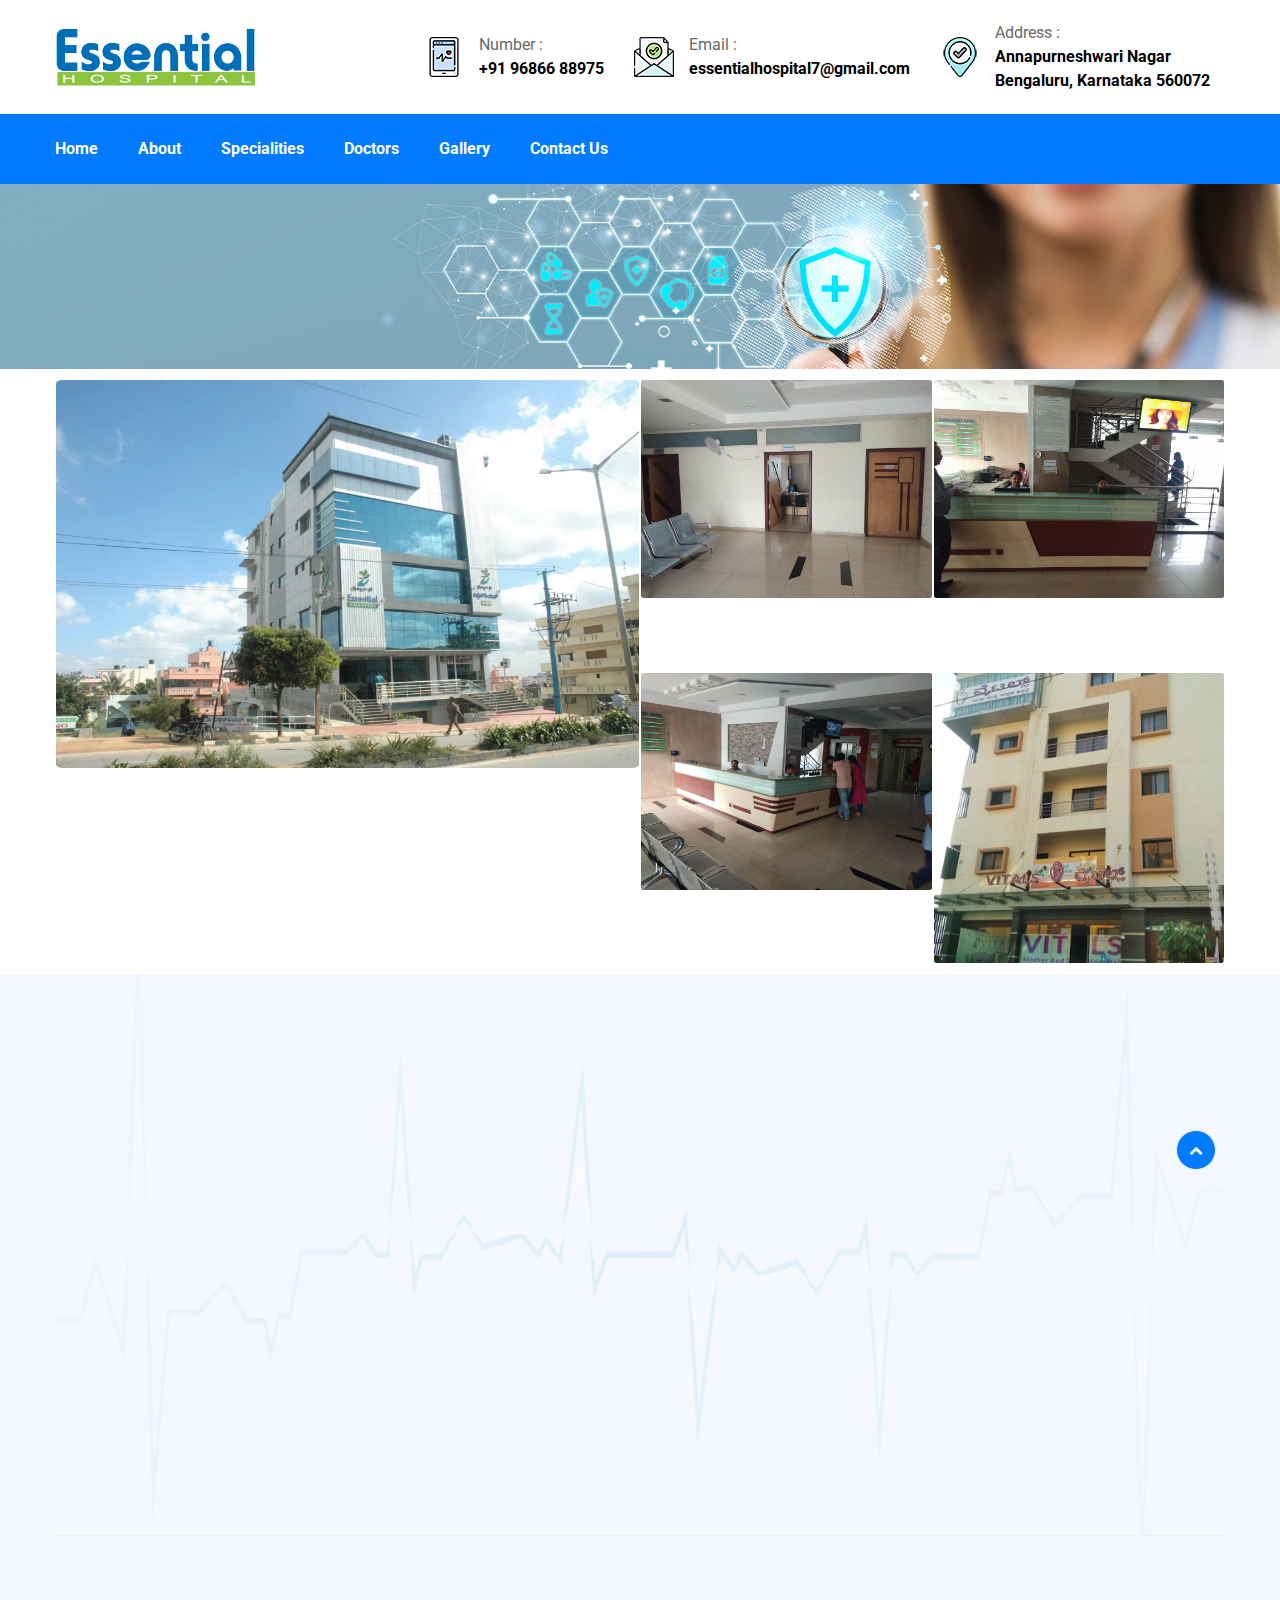
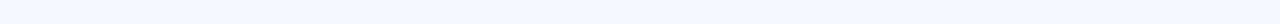
<file: gallery.html>
<!DOCTYPE html>
<html lang="en">

<head>
    <meta charset="UTF-8">
    <meta name="viewport" content="width=device-width, initial-scale=1.0">
    <meta name="viewport" content="width=device-width, initial-scale=1">
    <link rel="stylesheet" href="https://cdnjs.cloudflare.com/ajax/libs/font-awesome/4.7.0/css/font-awesome.min.css">

    <!-- google fonts -->
    <link rel="preconnect" href="https://fonts.gstatic.com">
    <link
    href="https://fonts.googleapis.com/css2?family=Roboto:ital,wght@0,100;0,300;0,400;0,500;0,700;0,900;1,100;1,300;1,400;1,500;1,700;1,900&display=swap"
    rel="stylesheet">
    <!-- Favicon -->
    <link rel="shortcut icon" type="image/x-icon" href="assets/images/logo/essentialIcon.png">
    <!-- Other css -->
    <link rel="stylesheet" href="assets/css/animate.css">
    <link rel="stylesheet" href="assets/css/bootstrap.min.css">
    <link rel="stylesheet" href="assets/css/icofont.min.css">
    <link rel="stylesheet" href="assets/css/swiper.min.css">
    <link rel="stylesheet" href="assets/css/hc-offcanvas-nav.css">
    <link rel="stylesheet" href="assets/css/style.css">


    <!-- ------------------------------------------ -->    
    <link rel="stylesheet" href="assets1/dist/css/glightbox.css" />
    <script src="assets1/dist/js/glightbox.min.js"></script>

    <!-- template style -->
    <link rel="stylesheet" href="./assets1/css/gallery.css">

    <!-- ------------------------------------------ -->

    <title>Essential Hospital</title>

    <style>
        .fa {
          padding: 4px;
          font-size: 19px;
          width: 27px;
          text-align: center;
          text-decoration: none;
          margin: 5px 5px;
          border-radius: 26%;
      }

      .fa:hover {
        opacity: 0.7;
    }

    .fa-facebook {
      background: #3B5998;
      color: white;
  }

  .fa-twitter {
      background: #1DA1F2;
      color: white;
  }

  .fa-linkedin {
      background: #007bb5;
      color: white;
  }

  .fa-youtube {
      background: #FF0000;
      color: white;
  }

  .fa-instagram {
      background: #C13584;
      color: white;
  }


</style>
</head>

<body>
    <!-- preloader start here -->
    <div class="preloader">
      <div class="preloader-inner">
         <div class="preloader-icon">
            <span></span>
            <span></span>
        </div>
    </div>
</div>
<!-- preloader ending here -->


<!-- ========== Mobile-nav section start here ========== -->
<div class="mobile-menu">
    <div class="container">
        <div class="mobile-menu-wrapper">
            <div class="logo">
                <a href="index.html">
                    <img src="assets/images/logo/Essential Hospital Logo.png" alt="Essential" height="100px" width="150px">
                </a>
            </div>
            <div class="open-menu"><i class="icofont-navigation-menu"></i></div>
        </div>
        <nav id="mobile-nav">
            <ul class="home-nav">
                <li class="home"><a href="index.html">Home</a>li>
                </ul>
                <ul class="short-nav">
                    <li><a href="about.html">About Page</a></li>
                </ul>
                <ul class="depart-nav">
                    <li class="depart">
                        <a href="specialities.html">Specialities</a>
                    </li>
                </ul>
                <ul class="doctor-nav">
                    <li class="doctor">
                        <a href="doctor.html">Doctors</a>
                   <!--  <ul>
                        <li><a href="doctor.html">Doctors</a></li>
                        <li><a href="doctor-single.html">Doctor Single</a></li>
                    </ul> -->
                </li>
            </ul>
        </ul>
        <ul class="short-nav">
            <li><a href="gallery.html">Gallery</a></li>
        </ul>
        <ul class="short-nav">
            <li><a href="contact.html">Contact</a></li>
        </ul>
    </nav>
</div>
</div>
<!-- ========== Mobile-nav section end here ========== -->


<!-- ==========Header Section Starts Here========== -->
<header class="header-section d-none d-lg-block">
    <div class="header-top">
        <div class="container">
            <div class="row justify-content-between align-items-center px-15">
                <div class="header-logo">
                    <a href="index.html" class="logo"><img src="assets/images/logo/Essential Hospital Logo.png" alt="logo" height="200px" width="200px"></a>
                </div>
                <ul class="header-contact-info d-flex align-items-center">
                    <li class="item">
                        <div class="item-inner">
                            <div class="item-thumb">
                                <img src="assets/images/header/1.png" alt="">
                            </div>
                            <div class="item-content">
                                <span>Number :</span>
                                <p><a href="tel:+91 96866 88975">+91 96866 88975</a></p>
                            </div>
                        </div>
                    </li>
                    <li class="item">
                        <div class="item-inner">
                            <div class="item-thumb">
                                <img src="assets/images/header/2.png" alt="">
                            </div>
                            <div class="item-content">
                                <span>Email :</span>
                                <p><a href="mailto:essentialhospital7@gmail.com"> essentialhospital7@gmail.com</a></p>
                            </div>
                        </div>
                    </li>
                    <li class="item">
                        <div class="item-inner">
                            <div class="item-thumb">
                                <img src="assets/images/header/3.png" alt="">
                            </div>
                            <div class="item-content">
                                <span>Address :</span>
                                <p>Annapurneshwari Nagar<br> Bengaluru, Karnataka 560072</p>
                            </div>
                        </div>
                    </li>
                </ul>
            </div>
        </div>
    </div>

    <div class="header-bottom">
        <nav class="container">
            <div class="primary-menu">
                <div class="menu-area">
                    <div class="row justify-content-between px-15">
                        <ul class="main-menu d-flex">
                            <li ><a href="index.html">Home</a></li>
                            <li><a href="about.html">About</a></li>
                            <li><a href="specialities.html">Specialities</a></li>
                            <li><a href="doctor.html">Doctors</a>
                                <!-- <ul class="submenu">
                                    <li class="active"><a href="doctor.html">Doctor Page</a></li>
                                    <li><a href="doctor-single.html">Doctor Single</a></li>
                                </ul> -->
                            </li>

                            <li class="active"><a href="gallery.html">Gallery</a></li>
                            <li class="active"><a href="contact.html">Contact Us</a></li>
                        </ul>
                    </div>
                </div>
            </div>
        </nav>
    </div>
</header>
<!-- ==========Header Section Ends Here========== -->


<!-- ==========Page Header Section Start Here========== -->
<section class="page-header-section service-title style-1"
style="background-image: url(assets/images/pageheader/gallery.jpg)">
<div class="page-header-content">
    <div class="container">
        <div class="page-header-content-inner">
            <!-- <div class="page-title">
                <h2>Our Gallery</h2>
            </div> -->
                    <!-- <ol class="breadcrumb">
                        <li><a href="index.html">Home</a></li>
                        <li class="active">Contact us</li>
                    </ol> -->
                </div>
            </div>
        </div>
    </section>
    <!-- ==========Page Header Section Ends Here========== -->


     <!-- Start Gallery 
        ============================================= -->

        <main class="galleries" style="padding: 10px; ">
            <div class="container">
              <div id="gallery" class="photos-grid-container gallery">
                <div class="main-photo img-box">
                    <a href="assets1/images/png/Essential_hospital.png" class="glightbox" data-glightbox="type: image" ><img style="border-radius: 1%;" src="assets1/images/png/Essential_hospital.png" alt="image" /></a>
              </div>
              <div>
                  <div class="sub">
                    <div class="img-box"><a href="assets1/images/jpg/Essential_OPD.jpg" class="glightbox" data-glightbox="type: image"><img style="border-radius: 1%;" src="assets1/images/jpg/Essential_OPD.jpg" alt="image" /></a></div>
                    <div class="img-box"><a href="assets1/images/jpg/Essential_Recep1.jpg" class="glightbox" data-glightbox="type: image"><img style="border-radius: 1%;" src="assets1/images/jpg/Essential_Recep1.jpg" alt="image" /></a></div>
                    <div class="img-box"><a href="assets1/images/jpg/Essential_Recep2.jpg" class="glightbox" data-glightbox="type: image"><img style="border-radius: 1%;" src="assets1/images/jpg/Essential_Recep2.jpg" alt="image" /></a></div>
                    <div id="multi-link" class="img-box">
                      <a href="assets1/images/jpg/HosVit1.jpg" class="glightbox" data-glightbox="type: image">
                        <img style="border-radius: 1%;" src="assets1/images/jpg/HosVit1.jpg" alt="image" />
                    </a>
                </div>
            </div>
        </div>

    </div>
</div>
</main>
<!-- End Gallery Area -->


<!-- ==========Footer Section start Here========== -->
<footer class="footer-section style-1 bg-color" style="padding-top: 0px;">
    <div class="container">
        <div class="section-wrapper">
            <div class="footer-top padding-tb parallax-window4">
                <div class="row">
                    <div class="col-12 col-lg-6 wow fadeInUp order-lg-2" data-wow-duration="1s"
                    data-wow-delay=".2s">
                    <div class="footer-about">
                        <div class="top">
                            <a href="index.html" class="footer-logo">
                                <a href="index.html" class="logo"><img src="assets/images/logo/Essential Hospital Logo.png" alt="logo" height="200px" width="150px"></a>
                            </a>
                            <p>Your trusted healthcare partner. Comprehensive specialties, expert doctors, and state-of-the-art facilities for your well-being</p>
                        </div>
                    </div>
                </div>
                <div class="col-12 col-lg-3 wow fadeInUp order-lg-1" data-wow-duration="1s"
                data-wow-delay=".1s">
                <div class="contact-info">
                    <h3>Contact Info</h3>
                    <ul>
                        <li><i class="icofont-home"></i>Aladamara Papareddy Palya, Old Outer Ring Rd, ITI HBCS Layout, Papareddipalya, Annapurneshwari Nagar, Bengaluru, Karnataka 560072
                        </li>
                        <li><i class="icofont-phone"></i> <a href="tel:+91 96866 88975">+91 96866 88975</a></li>
                        <li><i class="icofont-envelope"></i> <a href="mailto:essentialhospital7@gmail.com"> essentialhospital7@gmail.com</a></li>
                        <!-- <li><i class="icofont-globe"></i> <a href="#"> info@mukti.com</a></li> -->
                        <li>
                            <h6>Social Media Links</h6>

                            <!-- Add font awesome icons -->
                            <a href="https://www.facebook.com/profile.php?id=61554229455182" style="color: white;" class="fa fa-facebook" target="_blank"></a>
                            <a href="https://www.instagram.com/essential_hospital/" style="color: white;" class="fa fa-instagram" target="_blank"></a>
                            <a href="https://twitter.com/H90571Essential" style="color: white;" class="fa fa-twitter" target="_blank"></a>
                            <a href="https://www.linkedin.com/company/essential-hospital/?viewAsMember=true" style="color: white;" class="fa fa-linkedin" target="_blank"></a>
                            <a href="https://www.youtube.com/channel/UCdfvKO75oWFyM4uqrPzgG6Q" style="color: white;" class="fa fa-youtube" target="_blank"></a>
                        </li>
                    </ul>
                </div>
            </div>
            <div class="col-12 col-lg-3 wow fadeInUp order-lg-3" data-wow-duration="1s"
            data-wow-delay=".4s">
            <div class="time-info">
                <h3>opening hours</h3>
                <div class="dep-item">
                    <div class="dep-item-inner d-flex justify-content-between">
                        <div class="day-name">Sunday</div>
                        <div class="day-time">12:00 am-12:00 pm</div>
                    </div>
                </div>
                <div class="dep-item">
                    <div class="dep-item-inner d-flex justify-content-between">
                        <div class="day-name">Monday</div>
                        <div class="day-time">12:00 am-12:00 pm</div>
                    </div>
                </div>
                <div class="dep-item">
                    <div class="dep-item-inner d-flex justify-content-between">
                        <div class="day-name">Tuesday</div>
                        <div class="day-time">12:00 am-12:00 pm</div>
                    </div>
                </div>
                <div class="dep-item">
                    <div class="dep-item-inner d-flex justify-content-between">
                        <div class="day-name">Wednesday</div>
                        <div class="day-time">12:00 am-12:00 pm</div>
                    </div>
                </div>
                <div class="dep-item">
                    <div class="dep-item-inner d-flex justify-content-between">
                        <div class="day-name">Thursday</div>
                        <div class="day-time">12:00 am-12:00 pm</div>
                    </div>
                </div>
                <div class="dep-item">
                    <div class="dep-item-inner d-flex justify-content-between">
                        <div class="day-name">Friday</div>
                        <div class="day-time">12:00 am-12:00 pm</div>
                    </div>
                </div>
                <div class="dep-item">
                    <div class="dep-item-inner d-flex justify-content-between">
                        <div class="day-name">Saturday</div>
                        <div class="day-time">12:00 am-12:00 pm</div>
                    </div>
                </div>
            </div>
        </div>
    </div>
</div>
<div class="footer-bottom">
 <div class="copyright text-center wow fadeInUp" data-wow-duration="1s" data-wow-delay=".1s">
    <span>Copyright &copy; 2024 <a href="index.html">Essenital Hospital</a> | All Rights Reserved</span>
</div>
</div>
</div>
</div>
</footer>
<!-- ==========Footer Section Ends Here========== -->


<!-- scrollToTop start here -->
<a href="#" class="scrollToTop"><i class="icofont-rounded-up"></i></a>
<!-- scrollToTop ending here -->




<!-- All Scripts -->
<script src="assets/js/jquery.js"></script>
<script src="assets/js/bootstrap.min.js"></script>
<script src="assets/js/waypoints.min.js"></script>
<script src="assets/js/swiper.min.js"></script>
<script src="assets/js/jquery.counterup.min.js"></script>
<script src="assets/js/wow.min.js"></script>
<script src="assets/js/circularProgressBar.min.js"></script>
<script src="assets/js/hc-offcanvas-nav.js"></script>
<script src="assets/js/functions.js"></script>
</body>

</html>
</file>
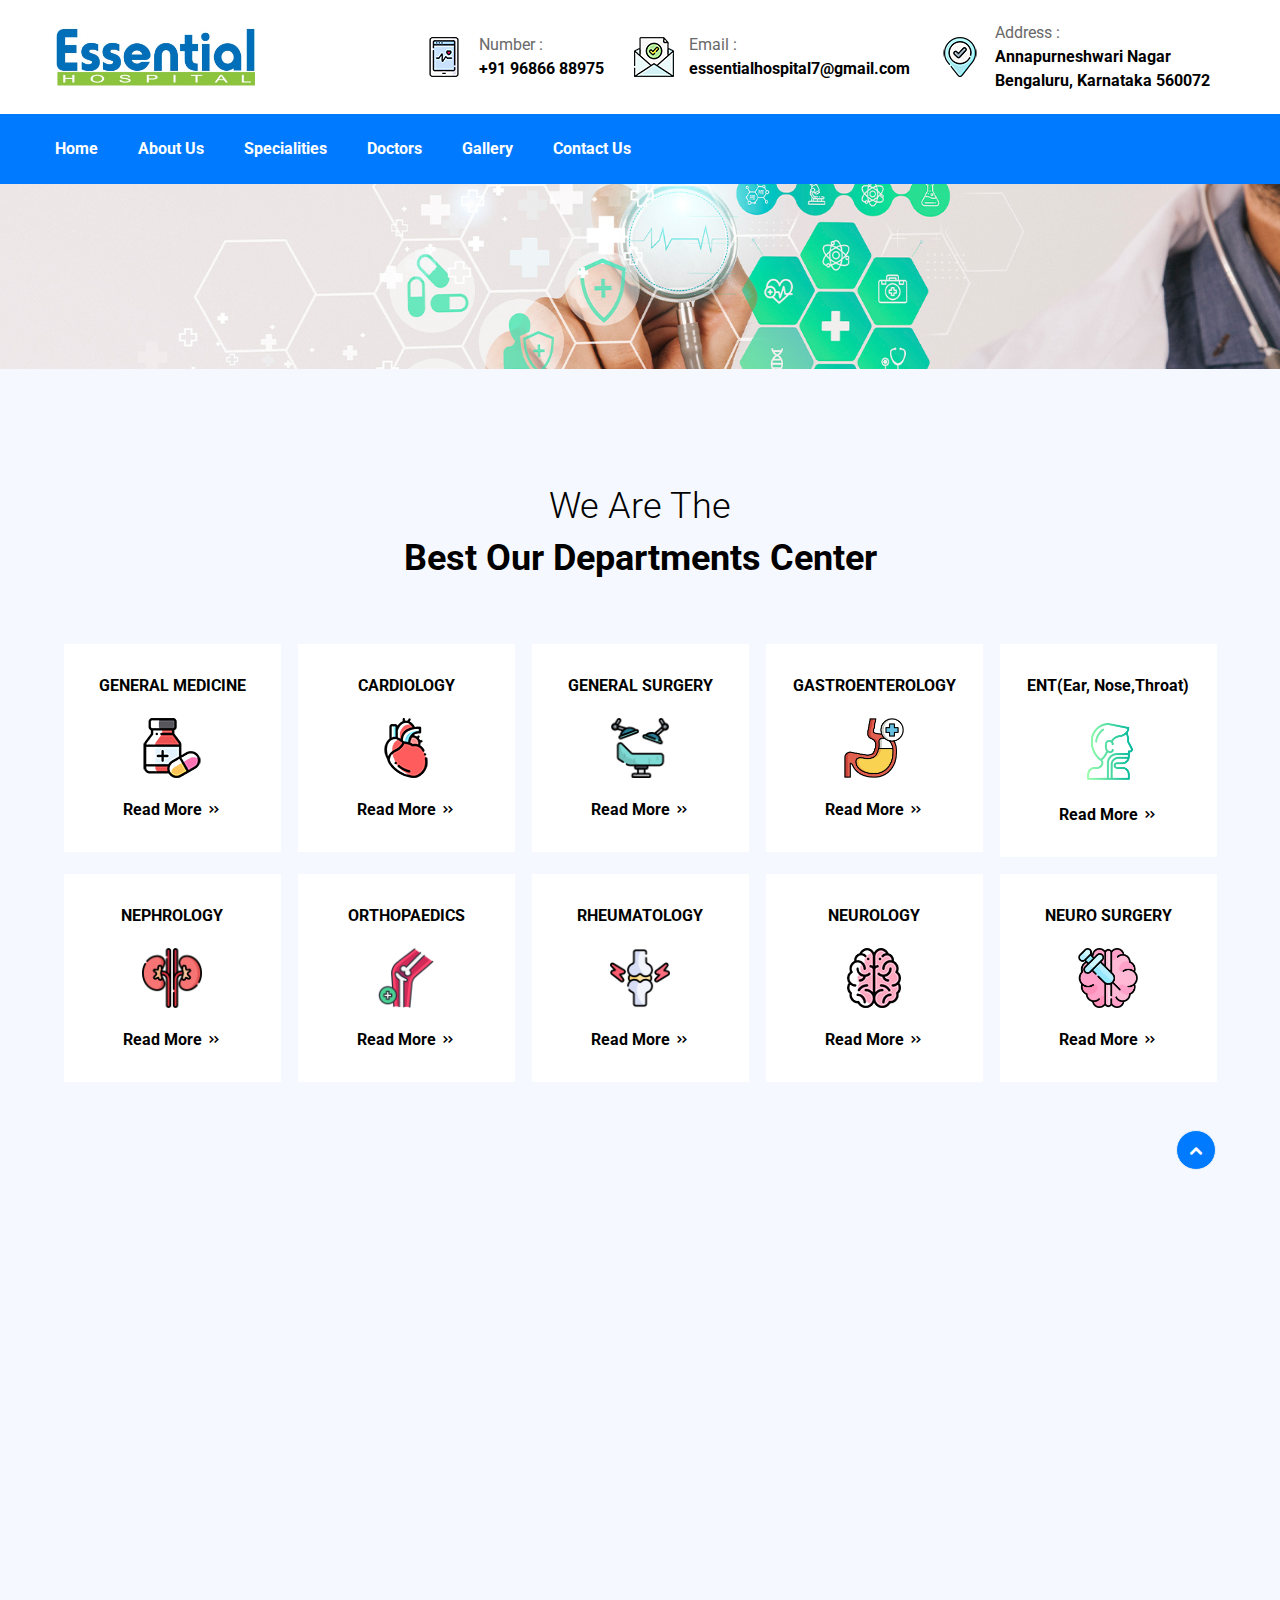
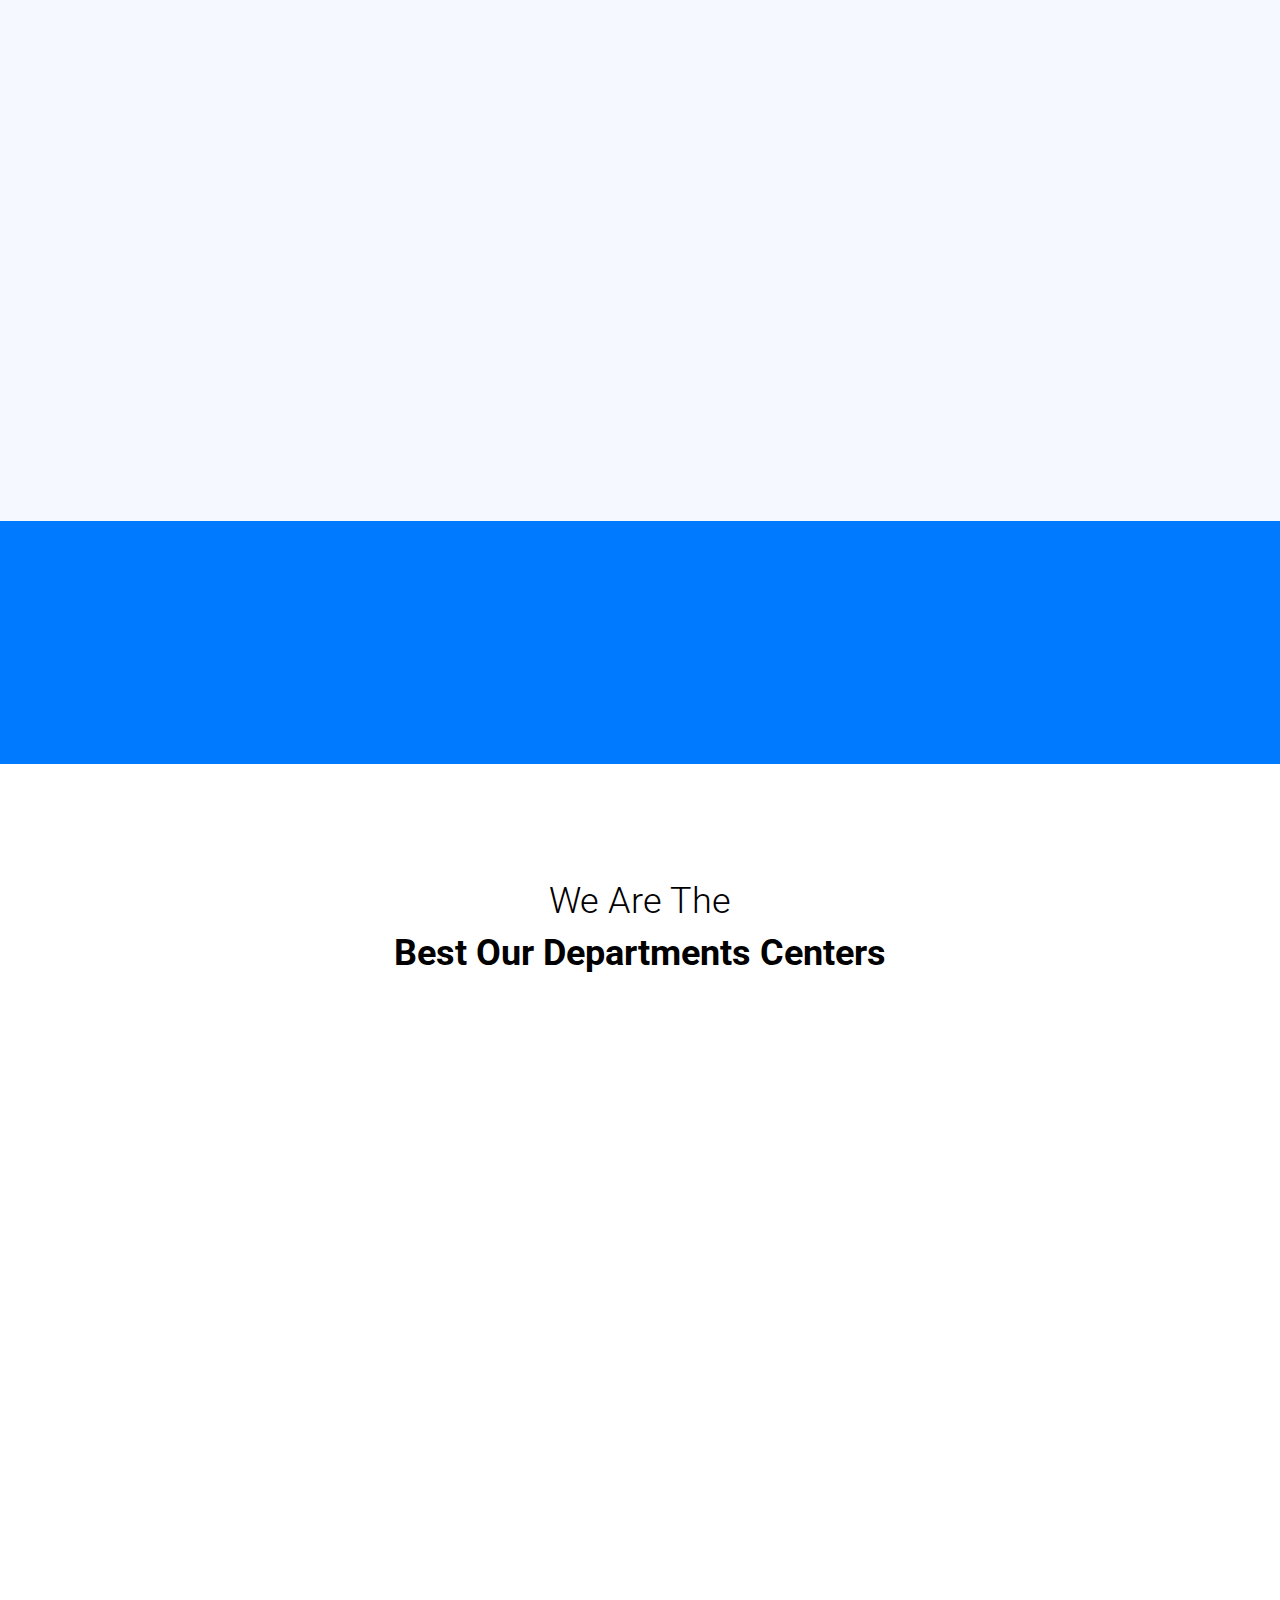
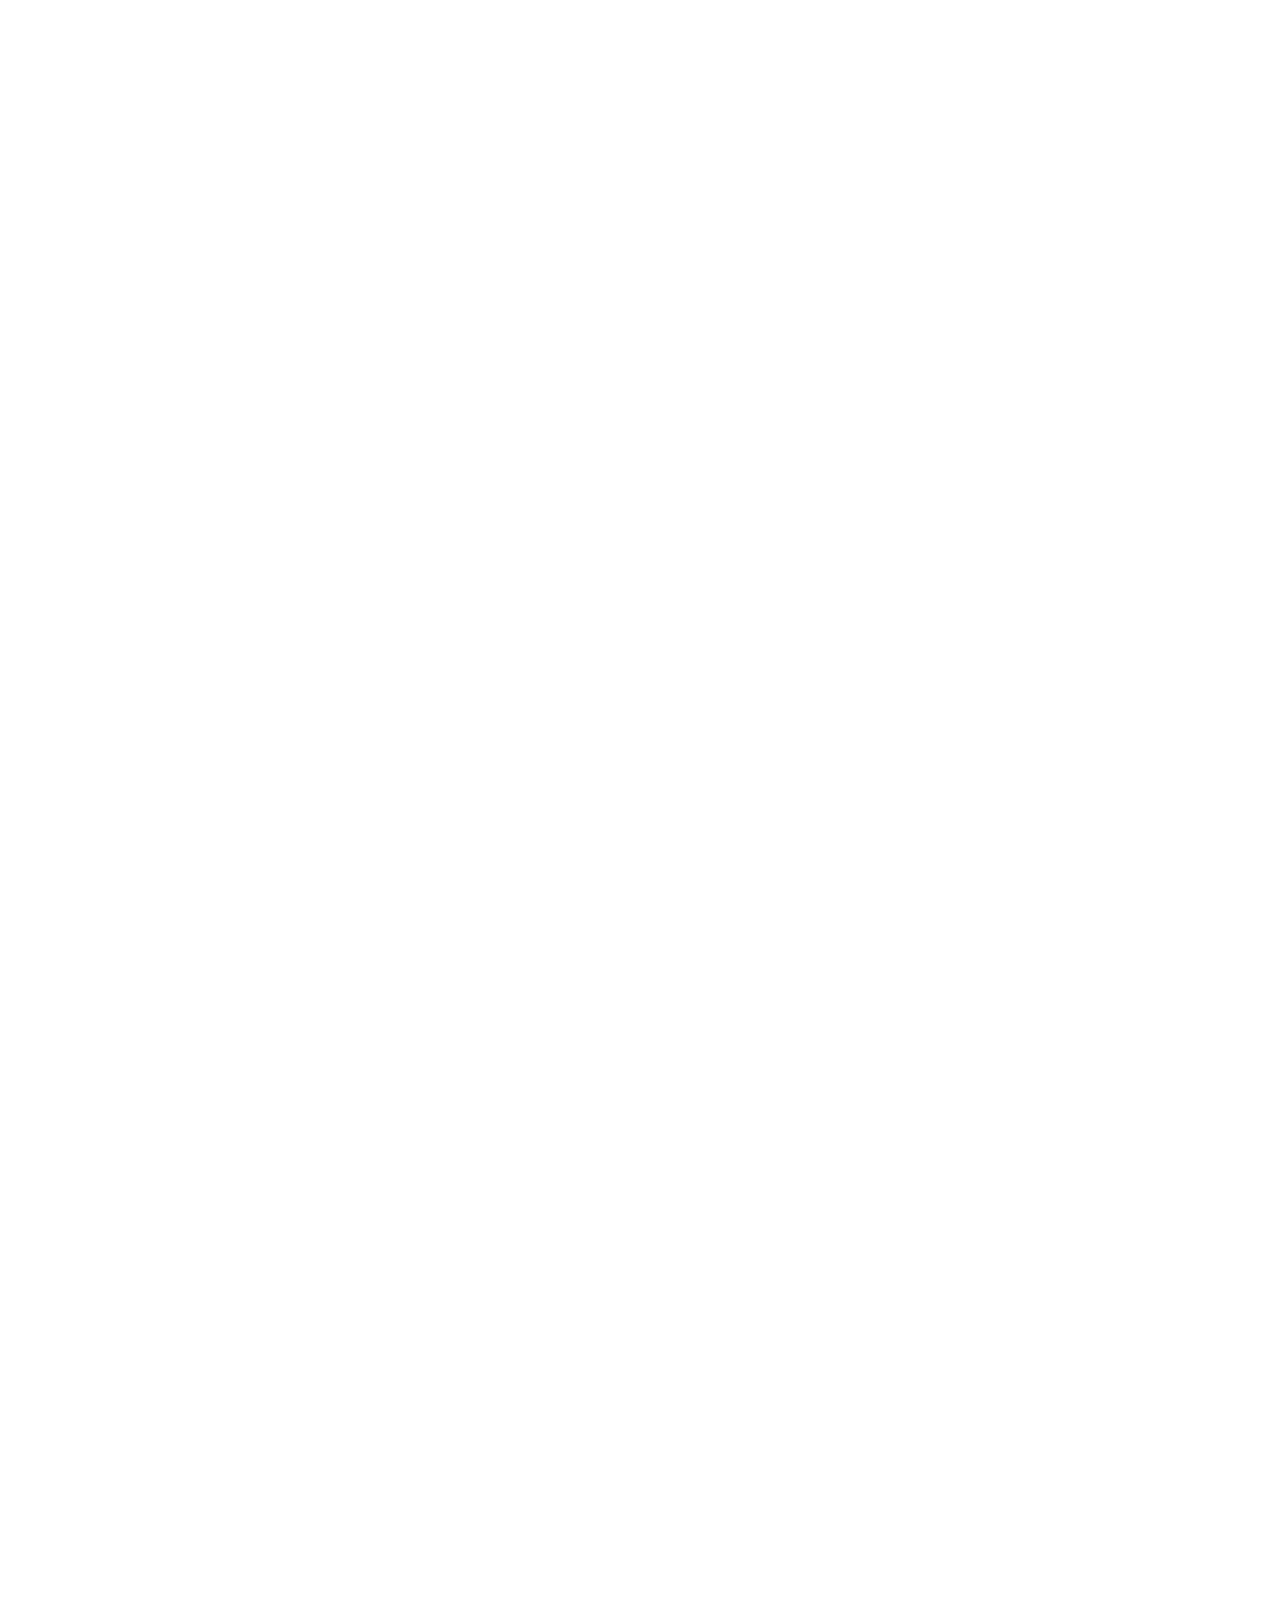
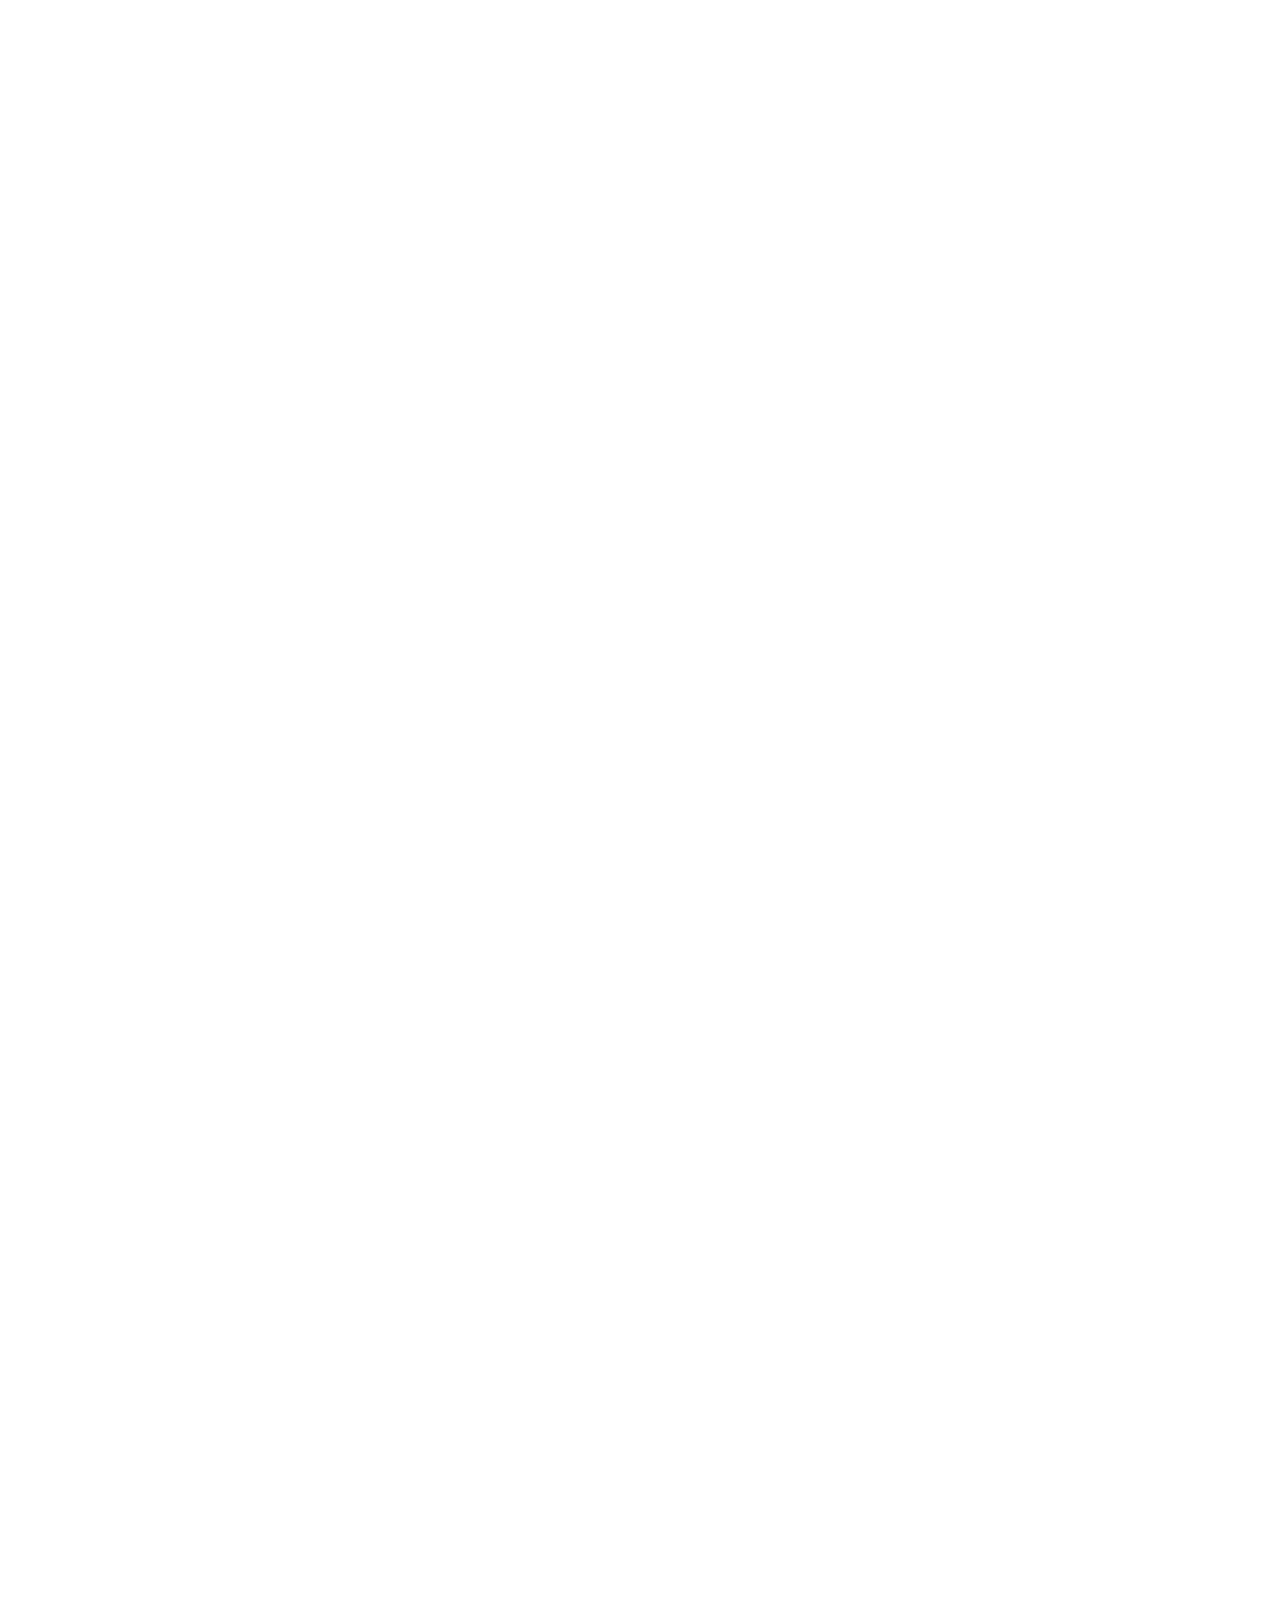
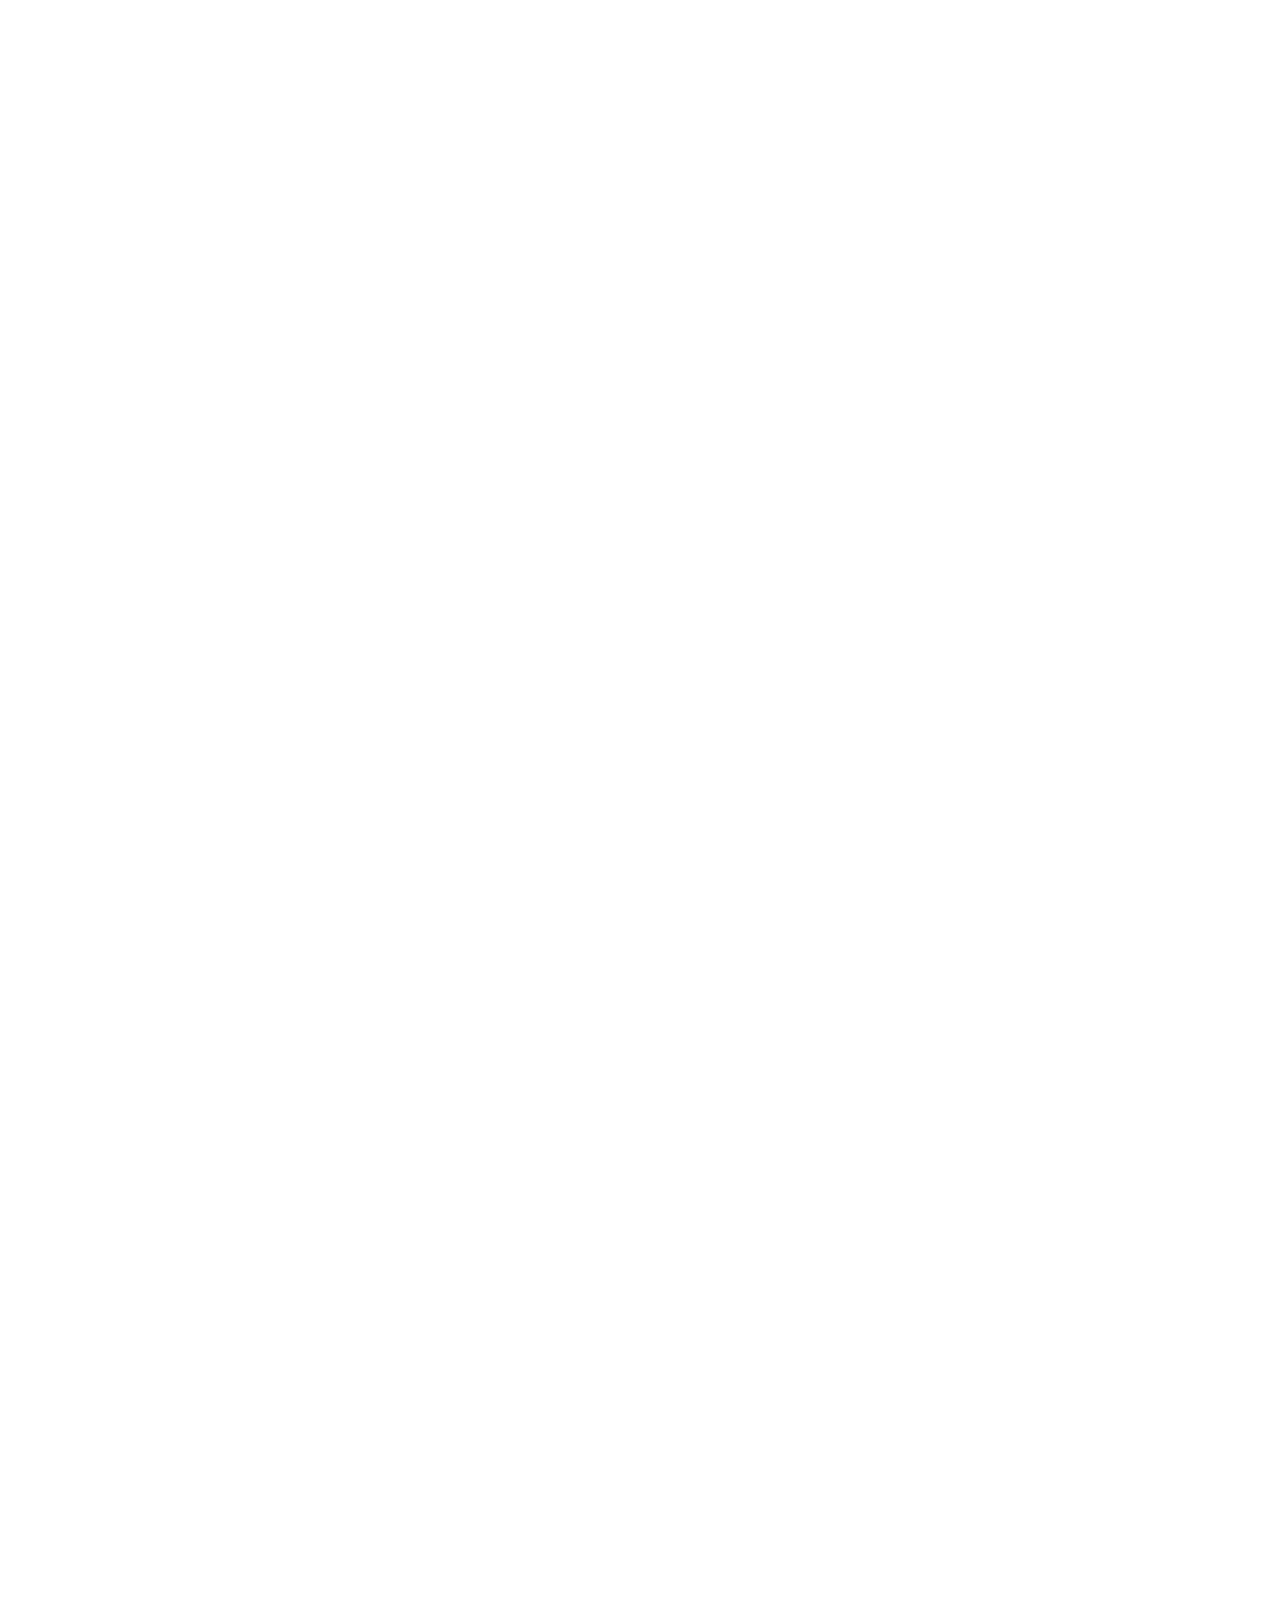
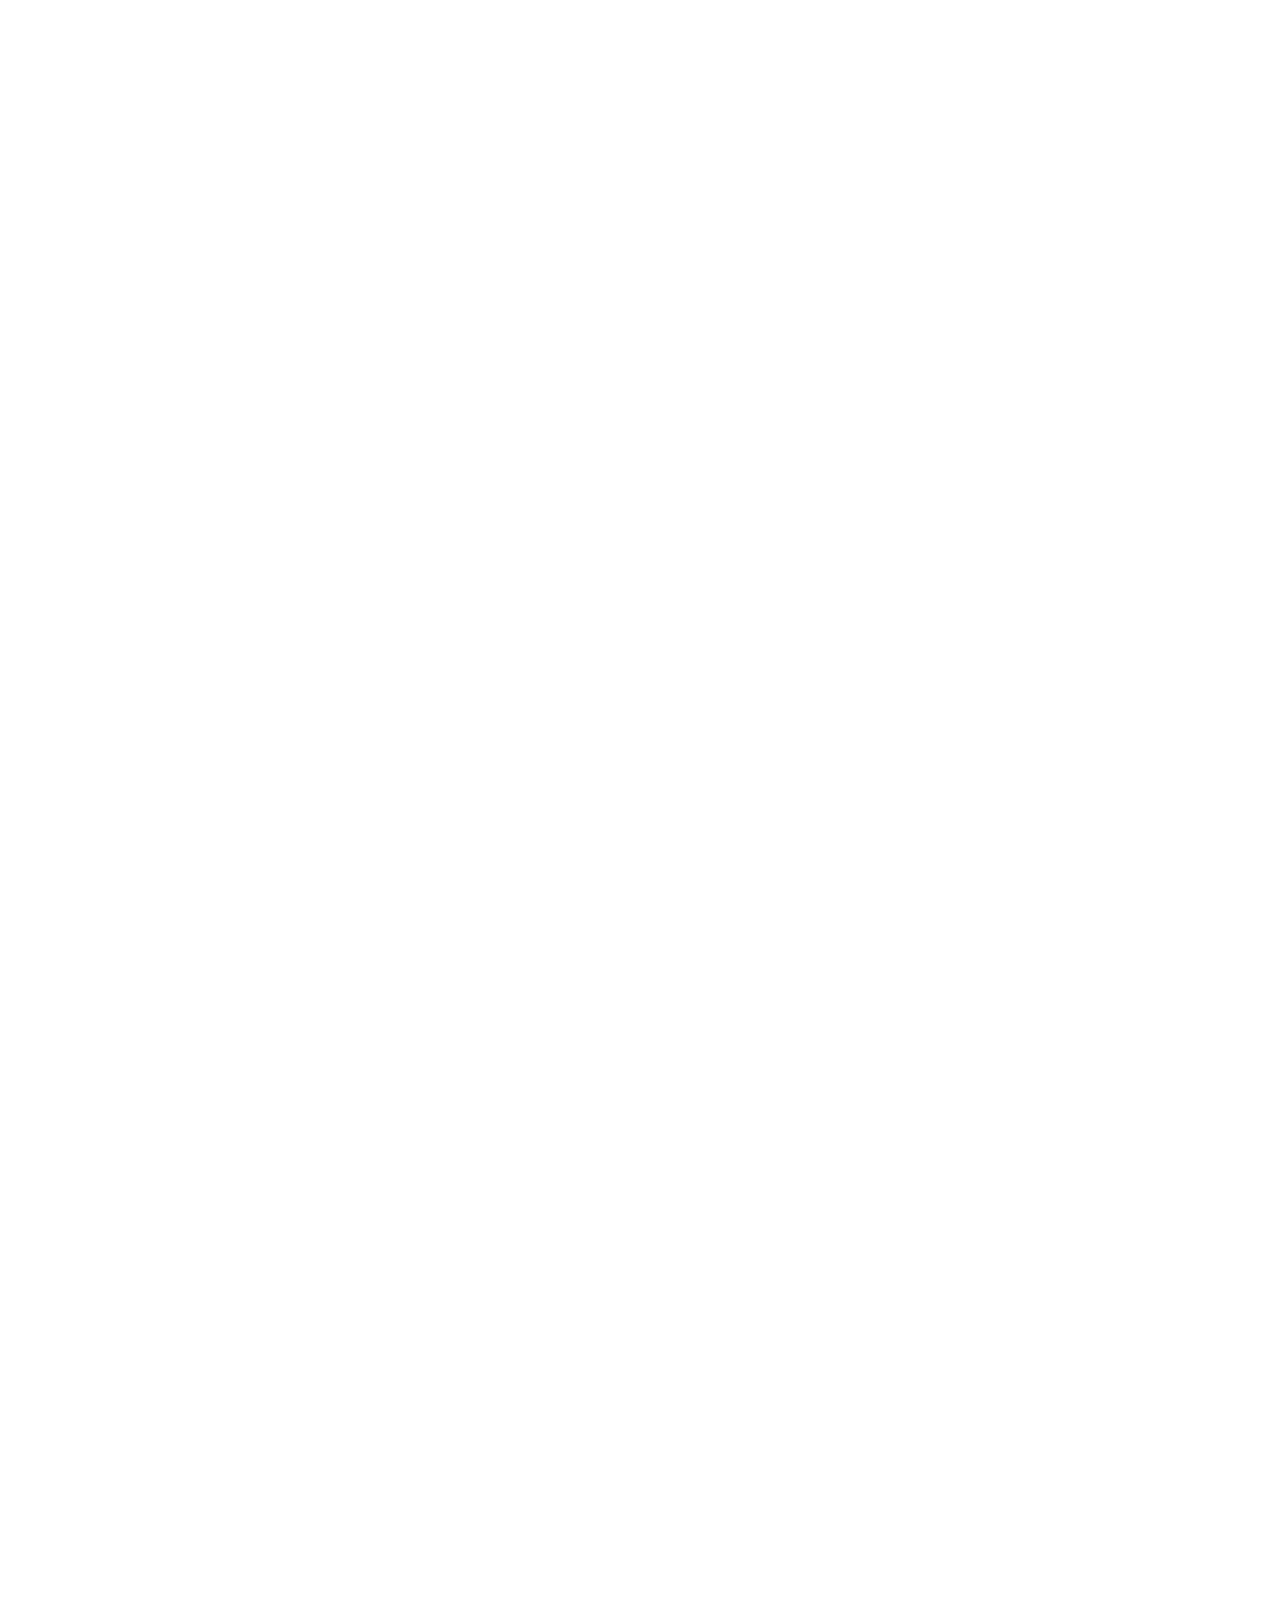
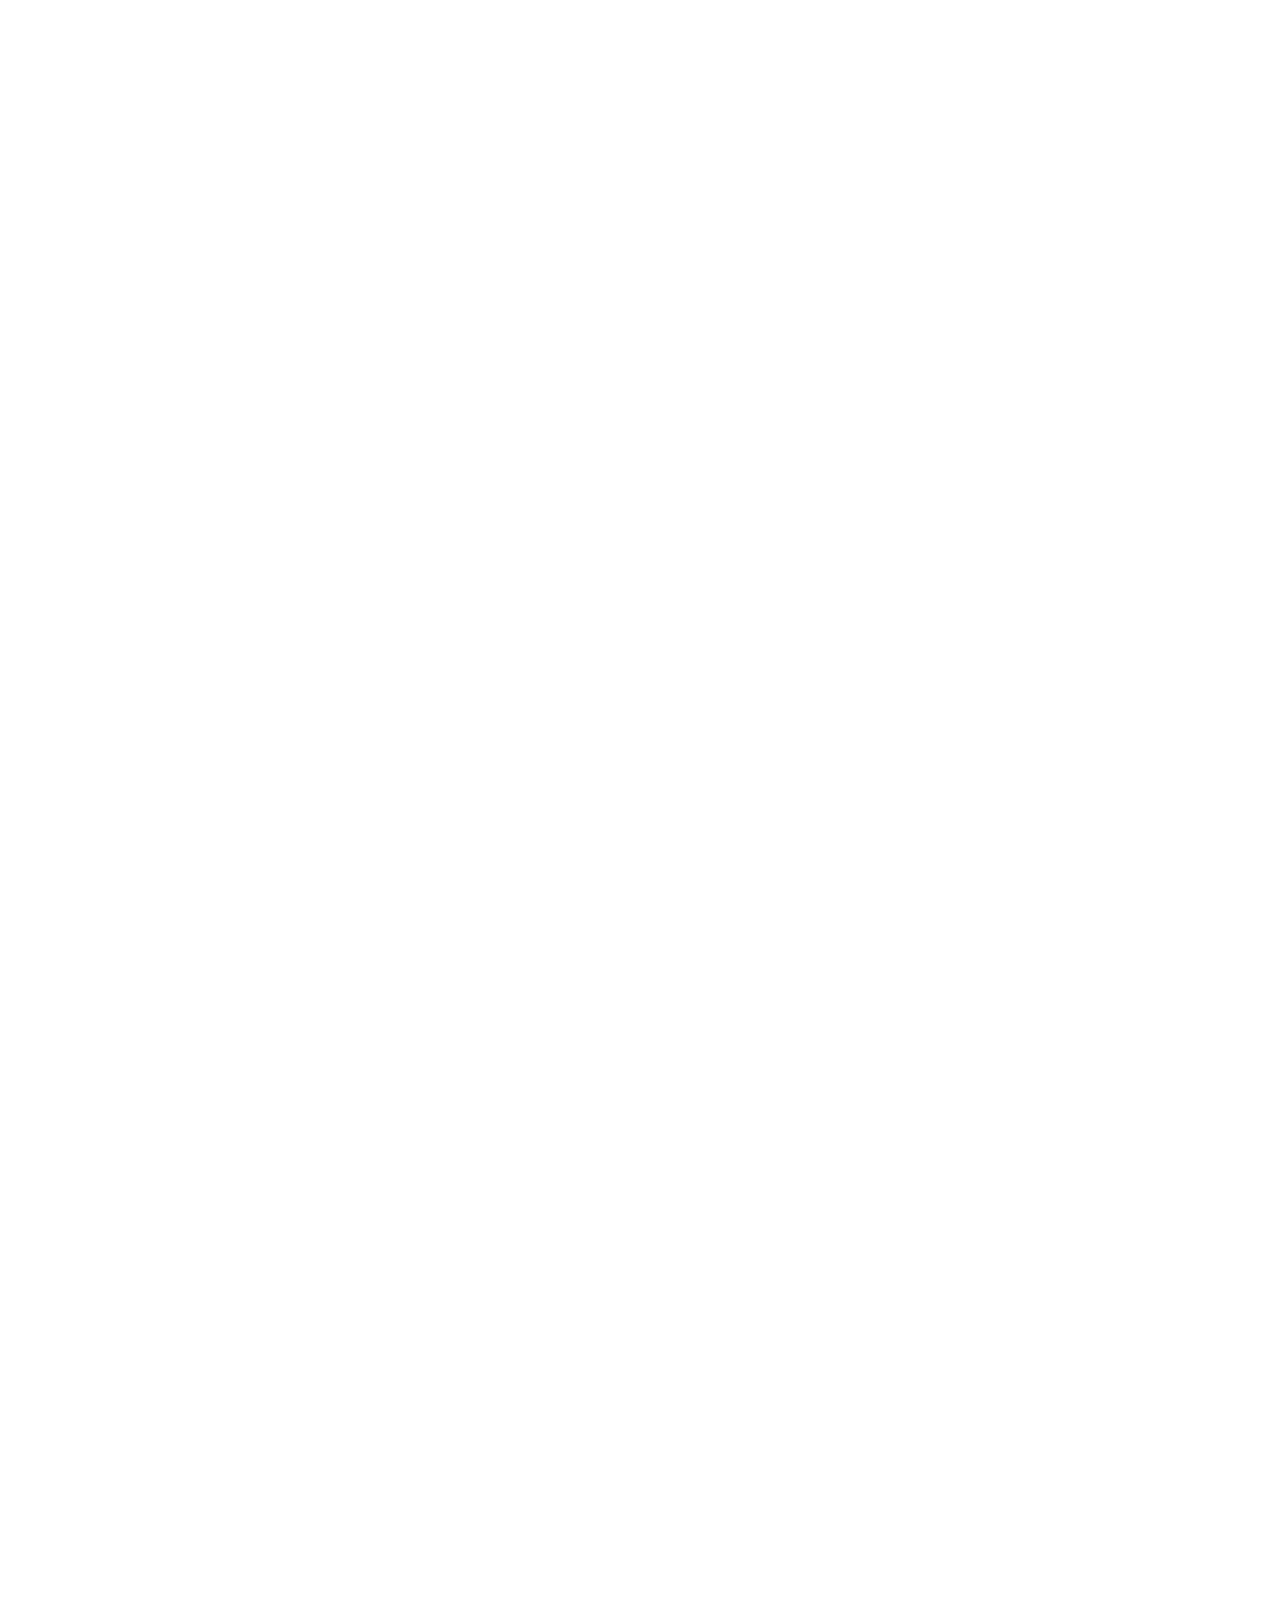
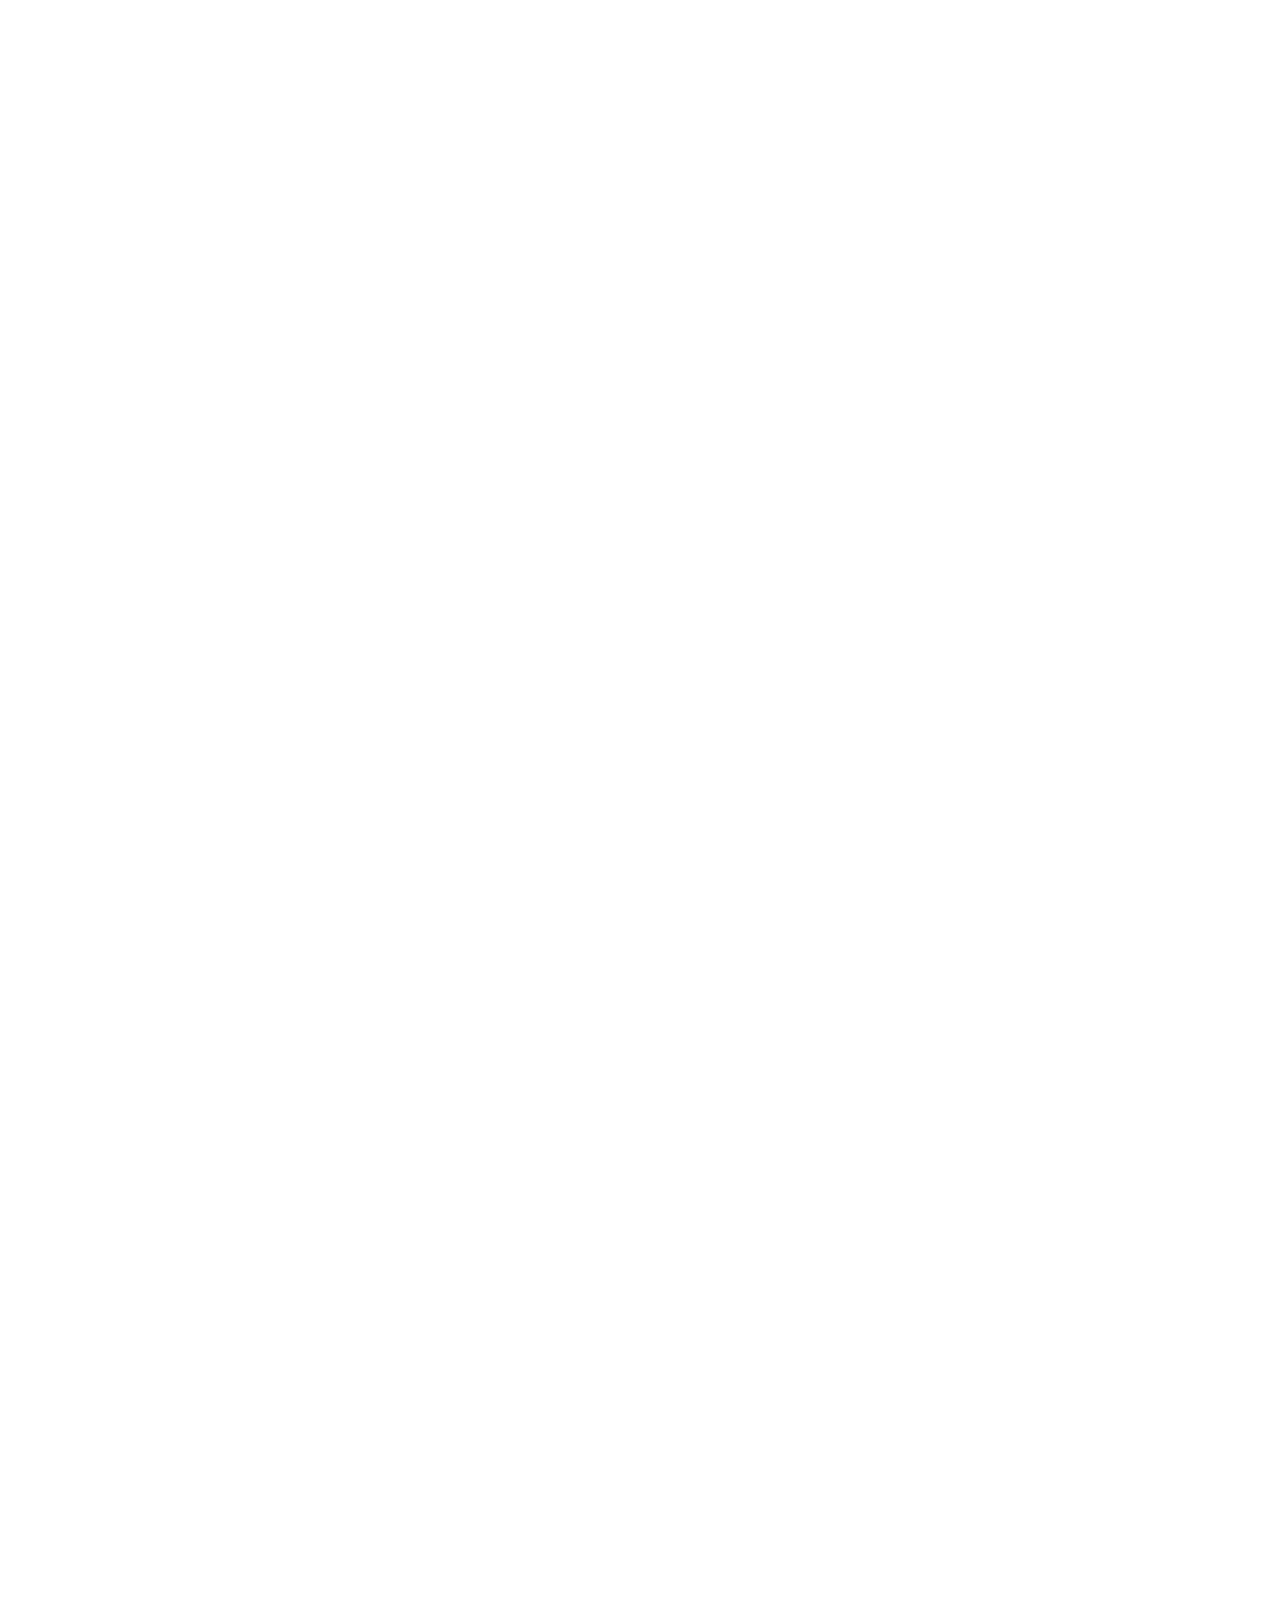
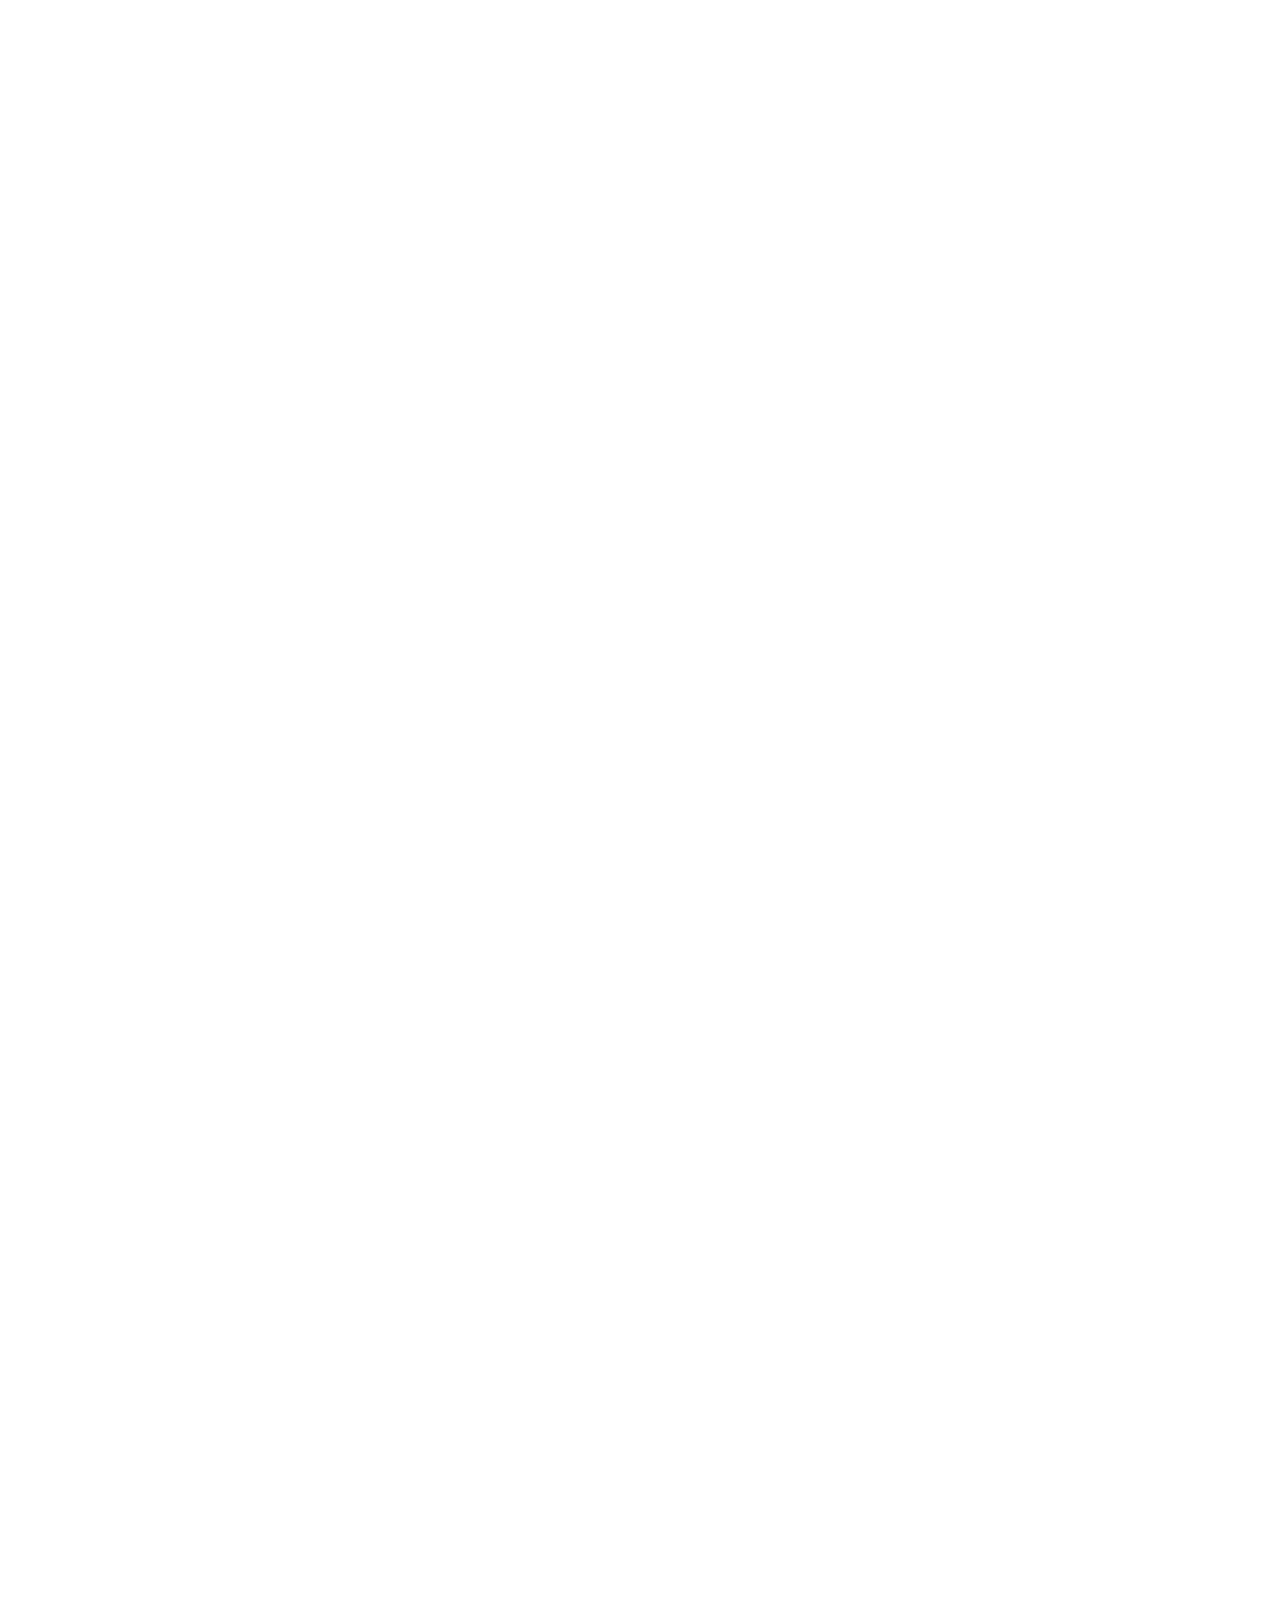
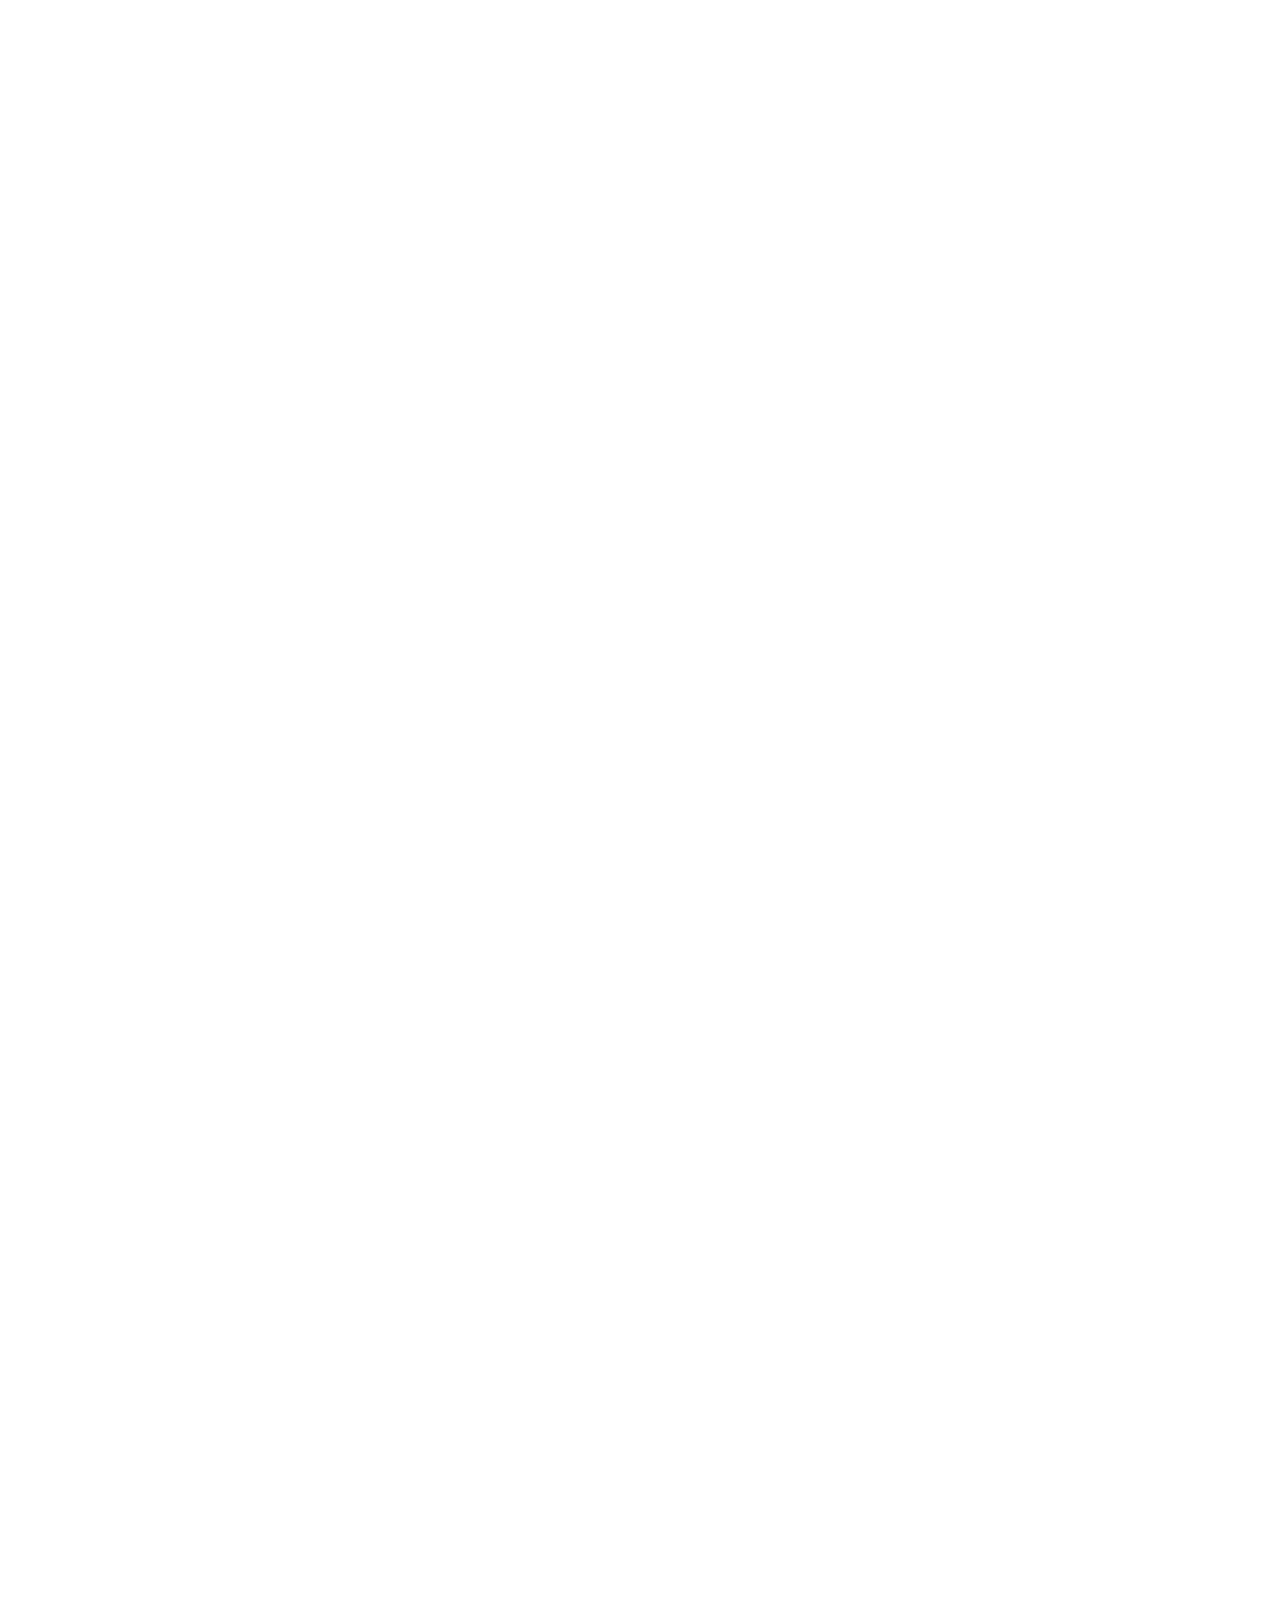
<file: specialities.html>
<!DOCTYPE html>
<html lang="en">

<head>
    <meta charset="UTF-8">
    <meta name="viewport" content="width=device-width, initial-scale=1.0">
    <meta name="viewport" content="width=device-width, initial-scale=1">
    <link rel="stylesheet" href="https://cdnjs.cloudflare.com/ajax/libs/font-awesome/4.7.0/css/font-awesome.min.css">

    <!-- google fonts -->
    <link rel="preconnect" href="https://fonts.gstatic.com">
    <link
        href="https://fonts.googleapis.com/css2?family=Roboto:ital,wght@0,100;0,300;0,400;0,500;0,700;0,900;1,100;1,300;1,400;1,500;1,700;1,900&display=swap"
        rel="stylesheet">
    <!-- Favicon -->
    <link rel="shortcut icon" type="image/x-icon" href="assets/images/logo/essentialIcon.png">
    <!-- Other css -->
    <link rel="stylesheet" href="assets/css/animate.css">
    <link rel="stylesheet" href="assets/css/bootstrap.min.css">
    <link rel="stylesheet" href="assets/css/icofont.min.css">
    <link rel="stylesheet" href="assets/css/swiper.min.css">
    <link rel="stylesheet" href="assets/css/hc-offcanvas-nav.css">
    <link rel="stylesheet" href="assets/css/style.css">

    <title>Essential Hospital</title>


    <style>
        .fa {
          padding: 4px;
          font-size: 19px;
          width: 27px;
          text-align: center;
          text-decoration: none;
          margin: 5px 5px;
          border-radius: 26%;
      }

      .fa:hover {
        opacity: 0.7;
    }

    .fa-facebook {
      background: #3B5998;
      color: white;
  }

  .fa-twitter {
      background: #1DA1F2;
      color: white;
  }

  .fa-linkedin {
      background: #007bb5;
      color: white;
  }

  .fa-youtube {
      background: #FF0000;
      color: white;
  }

  .fa-instagram {
      background: #C13584;
      color: white;
  }


</style>
</head>

<body>
    <!-- preloader start here -->
    <div class="preloader">
        <div class="preloader-inner">
            <div class="preloader-icon">
                <span></span>
                <span></span>
            </div>
        </div>
    </div>
    <!-- preloader ending here -->


    <!-- ========== Mobile-nav section start here ========== -->
    <div class="mobile-menu">
        <div class="container">
            <div class="mobile-menu-wrapper">
                <div class="logo">
                    <a href="index.html">
                        <img src="assets/images/logo/Essential Hospital Logo.png" alt="Essential" height="100px" width="150px">
                    </a>
                </div>
                <div class="open-menu"><i class="icofont-navigation-menu"></i></div>
            </div>
            <nav id="mobile-nav">
            <ul class="home-nav">
                <li class="home"><a href="index.html">Home</a>li>
                </ul>
                <ul class="short-nav">
                    <li><a href="about.html">About Us</a></li>
                </ul>
                <ul class="depart-nav">
                    <li class="depart">
                        <a href="specialities.html">Specialities</a>
                    </li>
                </ul>
                <ul class="doctor-nav">
                    <li class="doctor">
                        <a href="doctor.html">Doctors</a>
                       <!--  <ul>
                            <li><a href="doctor.html">Doctors</a></li>
                            <li><a href="doctor-single.html">Doctor Single</a></li>
                        </ul> -->
                    </li>
                </ul>
            </ul>
            <ul class="short-nav">
                <li><a href="gallery.html">Gallery</a></li>
            </ul>
            <ul class="short-nav">
                <li><a href="contact.html">Contact</a></li>
            </ul>
        </nav>
        </div>
    </div>
    <!-- ========== Mobile-nav section end here ========== -->


    <!-- ==========Header Section Starts Here========== -->
    <header class="header-section d-none d-lg-block">
        <div class="header-top">
            <div class="container">
                <div class="row justify-content-between align-items-center px-15">
                    <div class="header-logo">
                        <a href="index.html" class="logo"><img src="assets/images/logo/Essential Hospital Logo.png" alt="logo" height="200px" width="200px"></a>
                    </div>
                    <ul class="header-contact-info d-flex align-items-center">
                        <li class="item">
                            <div class="item-inner">
                                <div class="item-thumb">
                                    <img src="assets/images/header/1.png" alt="">
                                </div>
                                <div class="item-content">
                                    <span>Number :</span>
                                    <p><a href="tel:+91 96866 88975">+91 96866 88975</a></p>
                                </div>
                            </div>
                        </li>
                        <li class="item">
                            <div class="item-inner">
                                <div class="item-thumb">
                                    <img src="assets/images/header/2.png" alt="">
                                </div>
                                <div class="item-content">
                                    <span>Email :</span>
                                    <p><a href="mailto:essentialhospital7@gmail.com"> essentialhospital7@gmail.com</a></p>
                                </div>
                            </div>
                        </li>
                        <li class="item">
                            <div class="item-inner">
                                <div class="item-thumb">
                                    <img src="assets/images/header/3.png" alt="">
                                </div>
                                <div class="item-content">
                                    <span>Address :</span>
                                     <p>Annapurneshwari Nagar<br> Bengaluru, Karnataka 560072</p>
                                </div>
                            </div>
                        </li>
                    </ul>
                </div>
            </div>
        </div>

        <div class="header-bottom">
            <nav class="container">
                <div class="primary-menu">
                    <div class="menu-area">
                        <div class="row justify-content-between px-15">
                            <ul class="main-menu d-flex">
                            <li class="active"><a href="index.html">Home</a></li>
                            <li><a href="about.html">About Us</a></li>
                            <li><a href="specialities.html">Specialities</a></li>
                            <li><a href="doctor.html">Doctors</a>
                               <!--  <ul class="submenu">
                                    <li class="active"><a href="doctor.html">Doctor Page</a></li>
                                    <li><a href="doctor-single.html">Doctor Single</a></li>
                                </ul> -->
                            </li>
                            <li><a href="gallery.html">Gallery</a></li>
                            <li><a href="contact.html">Contact Us</a></li>
                        </ul>
                        </div>
                    </div>
                </div>
            </nav>
        </div>
    </header>
    <!-- ==========Header Section Ends Here========== -->


    <!-- ==========Page Header Section Start Here========== -->
    <section class="page-header-section post-title style-1"
        style="background-image: url(assets/images/pageheader/specialities_header.jpg)">
        <div class="page-header-content">
            <div class="container">
                <div class="page-header-content-inner">
                  <!--   <div class="page-title">
                        <h2>Our Department</h2>
                    </div> -->
                </div>
            </div>
        </div>
    </section>
    <!-- ==========Page Header Section Ends Here========== -->

     <!-- ============||Department section start here ||================= -->
    <section class="department-section style-2 padding-tb bg-color">
        <div class="container">
            <div class="section-header wow fadeInUp" data-wow-duration="1s" data-wow-delay=".1s">
                <h2><span>We Are The</span></h2>
                <h2>Best Our Departments Center</h2>
            </div>
            <div class="section-wrapper">
                <div class="lab-item wow fadeInUp" data-wow-duration="1s" data-wow-delay=".1s">
                    <div class="lab-item-inner">
                        <h4>GENERAL MEDICINE</h4>
                        <img src="assets/images/depart/icon/01.png" alt="">
                        <a href="#one">Read More <i class="icofont-double-right"></i></a>
                    </div>
                </div>
                <div class="lab-item wow fadeInUp" data-wow-duration="1s" data-wow-delay=".2s">
                    <div class="lab-item-inner">
                        <h4>CARDIOLOGY</h4>
                        <img src="assets/images/depart/icon/05.png" alt="">
                        <a href="#two">Read More <i class="icofont-double-right"></i></a>
                    </div>
                </div>
                <div class="lab-item wow fadeInUp" data-wow-duration="1s" data-wow-delay=".3s">
                    <div class="lab-item-inner">
                        <h4>GENERAL SURGERY</h4>
                        <img src="assets/images/depart/icon/GeneralSurgery.png" alt="" height="60px" width="60px">
                        <a href="#three">Read More <i class="icofont-double-right"></i></a>
                    </div>
                </div>
                <div class="lab-item wow fadeInUp" data-wow-duration="1s" data-wow-delay=".4s">
                    <div class="lab-item-inner">
                        <h4>GASTROENTEROLOGY</h4>
                        <img src="assets/images/depart/icon/gastroentro.png" alt="" height="60px" width="60px">
                        <a href="#four">Read More <i class="icofont-double-right"></i></a>
                    </div>
                </div>
                <div class="lab-item wow fadeInUp" data-wow-duration="1s" data-wow-delay=".5s">
                    <div class="lab-item-inner">
                        <h4>ENT(Ear, Nose,Throat)</h4>
                        <img src="assets/images/depart/icon/ent.png" alt="" height="65px" width="65px">
                        <a href="#five">Read More <i class="icofont-double-right"></i></a>
                    </div>
                </div>
                <div class="lab-item wow fadeInUp" data-wow-duration="1s" data-wow-delay=".6s">
                    <div class="lab-item-inner">
                        <h4>NEPHROLOGY</h4>
                        <img src="assets/images/depart/icon/nephrology.png" alt="" height="60px" width="60px">
                        <a href="#six">Read More <i class="icofont-double-right"></i></a>
                    </div>
                </div>
                <div class="lab-item wow fadeInUp" data-wow-duration="1s" data-wow-delay=".7s">
                    <div class="lab-item-inner">
                        <h4>ORTHOPAEDICS</h4>
                        <img src="assets/images/depart/icon/orthopaedics.png" alt="" height="60px" width="60px">
                        <a href="#seven">Read More <i class="icofont-double-right"></i></a>
                    </div>
                </div>
                <div class="lab-item wow fadeInUp" data-wow-duration="1s" data-wow-delay=".8s">
                    <div class="lab-item-inner">
                        <h4>RHEUMATOLOGY</h4>
                        <img src="assets/images/depart/icon/RHEUMATOLOGY.png" alt="" height="60px" width="60px">
                        <a href="#eight">Read More <i class="icofont-double-right"></i></a>
                    </div>
                </div>
                <div class="lab-item wow fadeInUp" data-wow-duration="1s" data-wow-delay=".9s">
                    <div class="lab-item-inner">
                        <h4>NEUROLOGY</h4>
                        <img src="assets/images/depart/icon/04.png" alt="" height="60px" width="60px">
                        <a href="#nine">Read More <i class="icofont-double-right"></i></a>
                    </div>
                </div>
                <div class="lab-item wow fadeInUp" data-wow-duration="2s" data-wow-delay=".1s">
                    <div class="lab-item-inner">
                        <h4>NEURO SURGERY</h4>
                        <img src="assets/images/depart/icon/NEURO SURGERY.png" alt="" height="60px" width="60px">
                        <a href="#ten">Read More <i class="icofont-double-right"></i></a>
                    </div>
                </div>
                <div class="lab-item wow fadeInUp" data-wow-duration="2s" data-wow-delay=".1s">
                    <div class="lab-item-inner">
                        <h4>PLASTIC SURGERY</h4>
                        <img src="assets/images/depart/icon/PLASTIC SURGERY.png" alt="" height="60px" width="60px">
                        <a href="#eleven">Read More <i class="icofont-double-right"></i></a>
                    </div>
                </div>
                <div class="lab-item wow fadeInUp" data-wow-duration="2s" data-wow-delay=".1s">
                    <div class="lab-item-inner">
                        <h4>FACIO-MAXILLARY</h4>
                        <img src="assets/images/depart/icon/FACIO-MAXILLARY.png" alt="" height="60px" width="60px">
                        <a href="#tweleve">Read More <i class="icofont-double-right"></i></a>
                    </div>
                </div>
                <div class="lab-item wow fadeInUp" data-wow-duration="2s" data-wow-delay=".1s">
                    <div class="lab-item-inner">
                        <h4>UROLOGY</h4>
                        <img src="assets/images/depart/icon/UROLOGY.png" alt="" height="60px" width="60px">
                        <a href="#thirteen">Read More <i class="icofont-double-right"></i></a>
                    </div>
                </div>
                <div class="lab-item wow fadeInUp" data-wow-duration="2s" data-wow-delay=".1s">
                    <div class="lab-item-inner">
                        <h4>VASCULAR SURGERY</h4>
                        <img src="assets/images/depart/icon/VASCULAR SURGERY.png" alt="" height="60px" width="60px">
                        <a href="#fourteen">Read More <i class="icofont-double-right"></i></a>
                    </div>
                </div>
                <div class="lab-item wow fadeInUp" data-wow-duration="2s" data-wow-delay=".1s">
                    <div class="lab-item-inner">
                        <h4>GYNAECOLOGY</h4>
                        <img src="assets/images/depart/icon/OBSTETRICS & GYNAECOLOGY.png" alt="" height="60px" width="60px">
                        <a href="#fifteen">Read More <i class="icofont-double-right"></i></a>
                    </div>
                </div>
                <div class="lab-item wow fadeInUp" data-wow-duration="2s" data-wow-delay=".1s">
                    <div class="lab-item-inner">
                        <h4>PAEDIATRIC</h4>
                        <img src="assets/images/depart/icon/PAEDIATRIC.png" alt="" height="60px" width="60px">
                        <a href="#sixteen">Read More <i class="icofont-double-right"></i></a>
                    </div>
                </div>
                <div class="lab-item wow fadeInUp" data-wow-duration="2s" data-wow-delay=".1s">
                    <div class="lab-item-inner">
                        <h4>PAEDIATRIC SURGERY</h4>
                        <img src="assets/images/depart/icon/PAEDIATRIC SURGERY.png" alt="" height="60px" width="60px">
                        <a href="#seventeen">Read More <i class="icofont-double-right"></i></a>
                    </div>
                </div>
                <div class="lab-item wow fadeInUp" data-wow-duration="2s" data-wow-delay=".1s">
                    <div class="lab-item-inner">
                        <h4>ONCOLOGY MEDICAL</h4>
                        <img src="assets/images/depart/icon/ONCOLOGY MEDICAL.png" alt="" height="60px" width="60px">
                        <a href="#eighteen">Read More <i class="icofont-double-right"></i></a>
                    </div>
                </div>
                <div class="lab-item wow fadeInUp" data-wow-duration="2s" data-wow-delay=".1s">
                    <div class="lab-item-inner">
                        <h4>ONCOLOGY SURGICAL</h4>
                        <img src="assets/images/depart/icon/ONCOLOGY SURGICAL.png" alt="" height="60px" width="60px">
                        <a href="#nineteen">Read More <i class="icofont-double-right"></i></a>
                    </div>
                </div>
                <div class="lab-item wow fadeInUp" data-wow-duration="2s" data-wow-delay=".1s">
                    <div class="lab-item-inner">
                        <h4>CLINICAL HAEMATOLOGY</h4>
                        <img src="assets/images/depart/icon/CLINICAL HAEMATOLOGY.png" alt="" height="60px" width="60px">
                        <a href="#twenty">Read More <i class="icofont-double-right"></i></a>
                    </div>
                </div>
                <div class="lab-item wow fadeInUp" data-wow-duration="2s" data-wow-delay=".1s">
                    <div class="lab-item-inner">
                        <h4>DERMATOLOGY</h4>
                        <img src="assets/images/depart/icon/DERMATOLOGY.png" alt="" height="60px" width="60px">
                        <a href="#twenty-one">Read More <i class="icofont-double-right"></i></a>
                    </div>
                </div>
                <div class="lab-item wow fadeInUp" data-wow-duration="2s" data-wow-delay=".1s">
                    <div class="lab-item-inner">
                        <h4>ANAESTHESIA</h4>
                        <img src="assets/images/depart/icon/ANAESTHESIA.png" alt="" height="60px" width="60px">
                        <a href="#twenty-two">Read More <i class="icofont-double-right"></i></a>
                    </div>
                </div>
                <div class="lab-item wow fadeInUp" data-wow-duration="2s" data-wow-delay=".1s">
                    <div class="lab-item-inner">
                        <h4>PSYCHIATRY</h4>
                        <img src="assets/images/depart/icon/PSYCHIATRY.png" alt="" height="60px" width="60px">
                        <a href="#twenty-three">Read More <i class="icofont-double-right"></i></a>
                    </div>
                </div>
                <div class="lab-item wow fadeInUp" data-wow-duration="2s" data-wow-delay=".1s">
                    <div class="lab-item-inner">
                        <h4>PHYSIOTHERAPY</h4>
                        <img src="assets/images/depart/icon/PHYSIOTHERAPY.png" alt="" height="60px" width="60px">
                        <a href="#twenty-four">Read More <i class="icofont-double-right"></i></a>
                    </div>
                </div>
                <div class="lab-item wow fadeInUp" data-wow-duration="2s" data-wow-delay=".1s">
                    <div class="lab-item-inner">
                        <h4>PATHOLOGY</h4>
                        <img src="assets/images/depart/icon/PATHOLOGY.png" alt="" height="60px" width="60px">
                        <a href="#twenty-five">Read More <i class="icofont-double-right"></i></a>
                    </div>
                </div>
                <div class="lab-item wow fadeInUp" data-wow-duration="2s" data-wow-delay=".1s">
                    <div class="lab-item-inner">
                        <h4>MICRO BIOLOGY</h4>
                        <img src="assets/images/depart/icon/MICRO BIOLOGY.png" alt="" height="60px" width="60px">
                        <a href="#twenty-six">Read More <i class="icofont-double-right"></i></a>
                    </div>
                </div>
                <div class="lab-item wow fadeInUp" data-wow-duration="2s" data-wow-delay=".1s">
                    <div class="lab-item-inner">
                        <h4>RADIOLOGY</h4>
                        <img src="assets/images/depart/icon/RADIOLOGY.png" alt="" height="60px" width="60px">
                        <a href="#twenty-seven">Read More <i class="icofont-double-right"></i></a>
                    </div>
                </div>
                <div class="lab-item wow fadeInUp" data-wow-duration="2s" data-wow-delay=".1s">
                    <div class="lab-item-inner">
                        <h4>PAIN MEDICINE</h4>
                        <img src="assets/images/depart/icon/PAIN MEDICINE.png" alt="" height="60px" width="60px">
                        <a href="#twenty-eight">Read More <i class="icofont-double-right"></i></a>
                    </div>
                </div>
            </div>
        </div>
    </section>
    <!-- ============||Department section end here ||================= -->

   
    <!-- ==========Counter Section Start Here========== -->
    <div class="counter-section style-1 padding-60">
        <div class="container">
            <div class="section-wrapper">
                <div class="counter-item wow fadeInLeft" data-wow-duration="1s" data-wow-delay=".1s">
                    <div class="counter-item-inner">
                        <div class="counter-thumb">
                            <img src="assets/images/counter/01.png" alt="counter">
                        </div>
                        <div class="counter-content">
                            <h3 class="number"><span class="counter">500</span></h3>
                            <p class="post-content">Patients Every Day</p>
                        </div>
                    </div>
                </div>
                <div class="counter-item wow fadeInLeft" data-wow-duration="1s" data-wow-delay=".2s">
                    <div class="counter-item-inner">
                        <div class="counter-thumb">
                            <img src="assets/images/counter/02.png" alt="counter">
                        </div>
                        <div class="counter-content">
                            <h3 class="number"><span class="counter">400</span></h3>
                            <p class="post-content">Qualified Doctors</p>
                        </div>
                    </div>
                </div>
                <div class="counter-item wow fadeInRight" data-wow-duration="1s" data-wow-delay=".3s">
                    <div class="counter-item-inner">
                        <div class="counter-thumb">
                            <img src="assets/images/counter/03.png" alt="counter">
                        </div>
                        <div class="counter-content">
                            <h3 class="number"><span class="counter">12</span></h3>
                            <p class="post-content">Years Experience</p>
                        </div>
                    </div>
                </div>
                <div class="counter-item wow fadeInRight" data-wow-duration="1s" data-wow-delay=".4s">
                    <div class="counter-item-inner">
                        <div class="counter-thumb">
                            <img src="assets/images/counter/04.png" alt="counter">
                        </div>
                        <div class="counter-content">
                            <h3 class="number"><span class="counter">350</span></h3>
                            <p class="post-content">Diagnosis Verity</p>
                        </div>
                    </div>
                </div>
            </div>
        </div>
    </div>
    <!-- ==========Counter Section Ends Here========== -->

     <!-- ==========Department Section Start Here========== -->
    <section class="department-section padding-tb style-1">
        <div class="container">
            <div class="department-wrapper">
                <div class="section-header">
                    <h2><span>We Are The </span></h2>
                    <h2>Best Our Departments Centers</h2>
                </div>
                <div class="section-content">
                    <div class="row">
                        <div class="col-12 col-xl-12">
                            <div class="department-bottom wow fadeInUp" data-wow-duration="1s" data-wow-delay=".2s">
                                <div class="tab-content">
                                   <div role="tabpanel" class="tab-pane fade in active" id="one">
                                        <div class="row flex-row-reverse align-items-center">
                                            <div class="col-12 col-lg-6">
                                                <div class="post-thumb" style="padding-top: 125px;">
                                                    <img src="assets/images/depart/General-medicine.png" alt="depart">
                                                </div>
                                            </div>
                                            <div class="col-12 col-lg-6">
                                                <div class="post-content">
                                                    <h3>GENERAL MEDICINE</h3>
                                                    <p>Experience personalized care for a range of health concerns. Our General Medicine experts provide thorough diagnoses and effective treatment plans, ensuring your well-being is in capable hands.</p>
                                                    <ul>
                                                        <li>Qualified Doctors</li>
                                                        <li>Feel like Home Services</li>
                                                        <li>24×7 Emergency Services</li>
                                                        <li>Outdoor Checkup</li>
                                                        <li>General Medical</li>
                                                        <li>Easy and Affordable Billing</li>
                                                    </ul>
                                                    <a href="#" class="lab-btn"><span>Appointment Now <i
                                                                class="icofont-rounded-double-right"></i></span></a>
                                                </div>
                                            </div>
                                        </div>
                                    </div>
                                    <div role="tabpanel" class="tab-pane fade in active" id="two">
                                        <div class="row flex-row-reverse align-items-center">
                                            <div class="col-12 col-lg-6">
                                                <div class="post-thumb" style="padding-top: 150px;">
                                                    <img src="assets/images/depart/cardiology.jpg" alt="depart">
                                                </div>
                                            </div>
                                            <div class="col-12 col-lg-6">
                                                <div class="post-content">
                                                    <h3>CARDIOLOGY</h3>
                                                    <p>Elevate heart health with our Cardiology specialists. From preventive care to advanced interventions, our experts focus on your heart's well-being, ensuring a healthier and more active life</p>
                                                    <ul>
                                                        <li>Qualified Doctors</li>
                                                        <li>Feel like Home Services</li>
                                                        <li>24×7 Emergency Services</li>
                                                        <li>Outdoor Checkup</li>
                                                        <li>General Medical</li>
                                                        <li>Easy and Affordable Billing</li>
                                                    </ul>
                                                    <a href="#" class="lab-btn"><span>Appointment Now <i
                                                                class="icofont-rounded-double-right"></i></span></a>
                                                </div>
                                            </div>
                                        </div>
                                    </div>
                                    <div role="tabpanel" class="tab-pane fade in active" id="three">
                                        <div class="row flex-row-reverse align-items-center">
                                            <div class="col-12 col-lg-6">
                                                <div class="post-thumb" style="padding-top: 170px;">
                                                    <img src="assets/images/depart/GENERAL SURGERY.jpg" alt="depart" >
                                                </div>
                                            </div>
                                            <div class="col-12 col-lg-6">
                                                <div class="post-content">
                                                    <h3>GENERAL SURGERY</h3>
                                                    <p>From routine to complex surgeries, our skilled surgeons specialize in laparoscopic techniques for minimal invasiveness and faster recovery, prioritizing your comfort and health.</p>
                                                    <ul>
                                                        <li>Qualified Doctors</li>
                                                        <li>Feel like Home Services</li>
                                                        <li>24×7 Emergency Services</li>
                                                        <li>Outdoor Checkup</li>
                                                        <li>General Medical</li>
                                                        <li>Easy and Affordable Billing</li>
                                                    </ul>
                                                    <a href="#" class="lab-btn"><span>Appointment Now <i
                                                                class="icofont-rounded-double-right"></i></span></a>
                                                </div>
                                            </div>
                                        </div>
                                    </div>
                                    <div role="tabpanel" class="tab-pane fade in active" id="four">
                                        <div class="row flex-row-reverse align-items-center">
                                            <div class="col-12 col-lg-6">
                                                <div class="post-thumb" style="padding-top: 53px;">
                                                    <img src="assets/images/depart/GASTROENTEROLOGY.jpg" alt="depart">
                                                </div>
                                            </div>
                                            <div class="col-12 col-lg-6">
                                                <div class="post-content">
                                                    <h3>GASTROENTEROLOGY</h3>
                                                    <p>Discover comprehensive care for your digestive system at our specialized gastroenterology clinic. Our experienced team is committed to providing cutting-edge diagnostics and tailored solutions, ensuring your journey to optimal gut health. Trust us to navigate the complexities of gastrointestinal well-being with expertise and compassion</p>
                                                    <ul>
                                                        <li>Qualified Doctors</li>
                                                        <li>Feel like Home Services</li>
                                                        <li>24×7 Emergency Services</li>
                                                        <li>Outdoor Checkup</li>
                                                        <li>General Medical</li>
                                                        <li>Easy and Affordable Billing</li>
                                                    </ul>
                                                    <a href="#" class="lab-btn"><span>Appointment Now <i
                                                                class="icofont-rounded-double-right"></i></span></a>
                                                </div>
                                            </div>
                                        </div>
                                    </div>
                                    <div role="tabpanel" class="tab-pane fade in active" id="five">
                                        <div class="row flex-row-reverse align-items-center">
                                            <div class="col-12 col-lg-6">
                                                <div class="post-thumb" style="padding-top: 110px;">
                                                    <img src="assets/images/depart/ENT.jpg" alt="depart">
                                                </div>
                                            </div>
                                            <div class="col-12 col-lg-6">
                                                <div class="post-content" >
                                                    <h3>ENT(Ear, Nose,Throat)</h3>
                                                    <p>Our Ear, Nose, and Throat specialists provide expert care for a spectrum of ENT issues. From hearing concerns to sinus conditions, our comprehensive treatments enhance your ENT health
                                                    </p>
                                                    <ul>
                                                        <li>Qualified Doctors</li>
                                                        <li>Feel like Home Services</li>
                                                        <li>24×7 Emergency Services</li>
                                                        <li>Outdoor Checkup</li>
                                                        <li>General Medical</li>
                                                        <li>Easy and Affordable Billing</li>
                                                    </ul>
                                                    <a href="#" class="lab-btn"><span>Appointment Now <i
                                                                class="icofont-rounded-double-right"></i></span></a>
                                                </div>
                                            </div>
                                        </div>
                                    </div>
                                    <div role="tabpanel" class="tab-pane fade in active" id="six">
                                        <div class="row flex-row-reverse align-items-center">
                                            <div class="col-12 col-lg-6">
                                                <div class="post-thumb" style="padding-top: 97px;">
                                                    <img src="assets/images/depart/NEPHROLOGY.jpg" alt="depart">
                                                </div>
                                            </div>
                                            <div class="col-12 col-lg-6">
                                                <div class="post-content">
                                                    <h3>NEPHROLOGY</h3>
                                                    <p>At our hospital, our nephrology experts are dedicated to safeguarding your kidney health. From advanced diagnostics to personalized treatment plans, our skilled nephrologists strive to ensure your well-being. Trust us for comprehensive care and support throughout your journey to kidney health</p>
                                                    <ul>
                                                        <li>Qualified Doctors</li>
                                                        <li>Feel like Home Services</li>
                                                        <li>24×7 Emergency Services</li>
                                                        <li>Outdoor Checkup</li>
                                                        <li>General Medical</li>
                                                        <li>Easy and Affordable Billing</li>
                                                    </ul>
                                                    <a href="#" class="lab-btn"><span>Appointment Now <i
                                                                class="icofont-rounded-double-right"></i></span></a>
                                                </div>
                                            </div>
                                        </div>
                                    </div>
                                    <div role="tabpanel" class="tab-pane fade in active" id="seven">
                                        <div class="row flex-row-reverse align-items-center">
                                            <div class="col-12 col-lg-6">
                                                <div class="post-thumb" style="padding-top: 140px;">
                                                    <img src="assets/images/depart/ORTHOPAEDICS.jpeg" alt="depart">
                                                </div>
                                            </div>
                                            <div class="col-12 col-lg-6">
                                                <div class="post-content">
                                                    <h3>ORTHOPAEDICS</h3>
                                                    <p>Find relief from musculoskeletal issues with our Orthopaedic specialists. Personalized treatment plans, including surgical and non-surgical approaches, ensure optimal recovery and improved mobility.</p>
                                                    <ul>
                                                        <li>Qualified Doctors</li>
                                                        <li>Feel like Home Services</li>
                                                        <li>24×7 Emergency Services</li>
                                                        <li>Outdoor Checkup</li>
                                                        <li>General Medical</li>
                                                        <li>Easy and Affordable Billing</li>
                                                    </ul>
                                                    <a href="#" class="lab-btn"><span>Appointment Now <i
                                                                class="icofont-rounded-double-right"></i></span></a>
                                                </div>
                                            </div>
                                        </div>
                                    </div>
                                    <div role="tabpanel" class="tab-pane fade in active" id="eight">
                                        <div class="row flex-row-reverse align-items-center">
                                            <div class="col-12 col-lg-6">
                                                <div class="post-thumb" style="padding-top: 150px;">
                                                    <img src="assets/images/depart/RHEUMATOLOGY.jpg" alt="depart">
                                                </div>
                                            </div>
                                            <div class="col-12 col-lg-6">
                                                <div class="post-content">
                                                    <h3>RHEUMATOLOGY</h3>
                                                    <p>Rediscover joint health with our Rheumatology experts. Tailored treatment plans for autoimmune and rheumatic disorders promote mobility and improve the quality of life</p>
                                                    <ul>
                                                        <li>Qualified Doctors</li>
                                                        <li>Feel like Home Services</li>
                                                        <li>24×7 Emergency Services</li>
                                                        <li>Outdoor Checkup</li>
                                                        <li>General Medical</li>
                                                        <li>Easy and Affordable Billing</li>
                                                    </ul>
                                                    <a href="#" class="lab-btn"><span>Appointment Now <i
                                                                class="icofont-rounded-double-right"></i></span></a>
                                                </div>
                                            </div>
                                        </div>
                                    </div>
                                    <div role="tabpanel" class="tab-pane fade in active" id="nine">
                                        <div class="row flex-row-reverse align-items-center">
                                            <div class="col-12 col-lg-6">
                                                <div class="post-thumb" style="padding-top: 105px;">
                                                    <img src="assets/images/depart/Neurology.jpg" alt="depart">
                                                </div>
                                            </div>
                                            <div class="col-12 col-lg-6">
                                                <div class="post-content">
                                                    <h3>NEUROLOGY</h3>
                                                    <p>Navigate neurological concerns with our Neurology specialists. From routine evaluations to advanced treatments, our experts prioritize brain and nervous system health, ensuring optimal functioning</p>
                                                    <ul>
                                                        <li>Qualified Doctors</li>
                                                        <li>Feel like Home Services</li>
                                                        <li>24×7 Emergency Services</li>
                                                        <li>Outdoor Checkup</li>
                                                        <li>General Medical</li>
                                                        <li>Easy and Affordable Billing</li>
                                                    </ul>
                                                    <a href="#" class="lab-btn"><span>Appointment Now <i
                                                                class="icofont-rounded-double-right"></i></span></a>
                                                </div>
                                            </div>
                                        </div>
                                    </div>
                                    <div role="tabpanel" class="tab-pane fade in active" id="ten">
                                        <div class="row flex-row-reverse align-items-center">
                                            <div class="col-12 col-lg-6">
                                                <div class="post-thumb" style="padding-top: 96px;">
                                                    <img src="assets/images/depart/NEURO SURGERY.jpg" alt="depart">
                                                </div>
                                            </div>
                                            <div class="col-12 col-lg-6">
                                                <div class="post-content">
                                                    <h3>NEURO SURGERY</h3>
                                                    <p>Experience world-class neurosurgery at our hospital, where our skilled neurosurgeons utilize cutting-edge techniques to address complex neurological conditions. From brain tumors to spinal disorders, our team is committed to delivering precise, compassionate care to enhance your neurological well-being. Trust us for advanced treatments and comprehensive support on your path to recovery</p>
                                                    <ul>
                                                        <li>Qualified Doctors</li>
                                                        <li>Feel like Home Services</li>
                                                        <li>24×7 Emergency Services</li>
                                                        <li>Outdoor Checkup</li>
                                                        <li>General Medical</li>
                                                        <li>Easy and Affordable Billing</li>
                                                    </ul>
                                                    <a href="#" class="lab-btn"><span>Appointment Now <i
                                                                class="icofont-rounded-double-right"></i></span></a>
                                                </div>
                                            </div>
                                        </div>
                                    </div>
                                    <div role="tabpanel" class="tab-pane fade in active" id="eleven">
                                        <div class="row flex-row-reverse align-items-center">
                                            <div class="col-12 col-lg-6">
                                                <div class="post-thumb" style="padding-top: 132px;">
                                                    <img src="assets/images/depart/PLASTIC SURGERY.webp" alt="depart">
                                                </div>
                                            </div>
                                            <div class="col-12 col-lg-6">
                                                <div class="post-content">
                                                    <h3>PLASTIC SURGERY</h3>
                                                    <p>Transform with confidence under the expertise of our Plastic and Cosmetic Surgery specialists. Personalized procedures enhance both form and function, promoting self-assurance and well-being
                                                    </p>
                                                    <ul>
                                                        <li>Qualified Doctors</li>
                                                        <li>Feel like Home Services</li>
                                                        <li>24×7 Emergency Services</li>
                                                        <li>Outdoor Checkup</li>
                                                        <li>General Medical</li>
                                                        <li>Easy and Affordable Billing</li>
                                                    </ul>
                                                    <a href="#" class="lab-btn"><span>Appointment Now <i
                                                                class="icofont-rounded-double-right"></i></span></a>
                                                </div>
                                            </div>
                                        </div>
                                    </div>
                                    <div role="tabpanel" class="tab-pane fade in active" id="tweleve">
                                        <div class="row flex-row-reverse align-items-center">
                                            <div class="col-12 col-lg-6">
                                                <div class="post-thumb" style="padding-top: 120px;">
                                                    <img src="assets/images/depart/FACIO-MAXILLARY.jpeg" alt="depart">
                                                </div>
                                            </div>
                                            <div class="col-12 col-lg-6">
                                                <div class="post-content">
                                                    <h3>FACIO-MAXILLARY</h3>
                                                    <p>Discover excellence in facio-maxillary care at our hospital. Our specialized team of surgeons is dedicated to providing expert solutions for facial and jaw-related conditions. From corrective surgeries to aesthetic enhancements, trust us for personalized care and transformative outcomes. Your journey to optimal facial health begins here</p>
                                                    <ul>
                                                        <li>Qualified Doctors</li>
                                                        <li>Feel like Home Services</li>
                                                        <li>24×7 Emergency Services</li>
                                                        <li>Outdoor Checkup</li>
                                                        <li>General Medical</li>
                                                        <li>Easy and Affordable Billing</li>
                                                    </ul>
                                                    <a href="#" class="lab-btn"><span>Appointment Now <i
                                                                class="icofont-rounded-double-right"></i></span></a>
                                                </div>
                                            </div>
                                        </div>
                                    </div>
                                    <div role="tabpanel" class="tab-pane fade in active" id="thirteen">
                                        <div class="row flex-row-reverse align-items-center">
                                            <div class="col-12 col-lg-6">
                                                <div class="post-thumb" style="padding-top: 180px;">
                                                    <img src="assets/images/depart/UROLOGY.jpg" alt="depart">
                                                </div>
                                            </div>
                                            <div class="col-12 col-lg-6">
                                                <div class="post-content">
                                                    <h3>UROLOGY</h3>
                                                    <p>Prioritize urological health with our Urology and Andrology specialists. Expert care for a range of conditions ensures optimal wellness and addresses issues affecting the urinary and reproductive systems</p>
                                                    <ul>
                                                        <li>Qualified Doctors</li>
                                                        <li>Feel like Home Services</li>
                                                        <li>24×7 Emergency Services</li>
                                                        <li>Outdoor Checkup</li>
                                                        <li>General Medical</li>
                                                        <li>Easy and Affordable Billing</li>
                                                    </ul>
                                                    <a href="#" class="lab-btn"><span>Appointment Now <i
                                                                class="icofont-rounded-double-right"></i></span></a>
                                                </div>
                                            </div>
                                        </div>
                                    </div>
                                    <div role="tabpanel" class="tab-pane fade in active" id="fourteen">
                                        <div class="row flex-row-reverse align-items-center">
                                            <div class="col-12 col-lg-6">
                                                <div class="post-thumb" style="padding-top: 110px;">
                                                    <img src="assets/images/depart/VASCULAR SURGERY.jpg" alt="depart">
                                                </div>
                                            </div>
                                            <div class="col-12 col-lg-6">
                                                <div class="post-content">
                                                    <h3>VASCULAR SURGERY</h3>
                                                    <p>Explore advanced vascular care at our hospital, where our skilled vascular surgeons are committed to treating a range of circulatory system disorders. From minimally invasive procedures to complex surgeries, our team ensures comprehensive solutions for optimal vascular health. Trust us for expertise, innovation, and personalized care on your path to vascular well-being</p>
                                                    <ul>
                                                        <li>Qualified Doctors</li>
                                                        <li>Feel like Home Services</li>
                                                        <li>24×7 Emergency Services</li>
                                                        <li>Outdoor Checkup</li>
                                                        <li>General Medical</li>
                                                        <li>Easy and Affordable Billing</li>
                                                    </ul>
                                                    <a href="#" class="lab-btn"><span>Appointment Now <i
                                                                class="icofont-rounded-double-right"></i></span></a>
                                                </div>
                                            </div>
                                        </div>
                                    </div>
                                    <div role="tabpanel" class="tab-pane fade in active" id="fifteen">
                                        <div class="row flex-row-reverse align-items-center">
                                            <div class="col-12 col-lg-6">
                                                <div class="post-thumb" style="padding-top: 100px;">
                                                    <img src="assets/images/depart/OBSTETRICS & GYNAECOLOGY.jpg" alt="depart">
                                                </div>
                                            </div>
                                            <div class="col-12 col-lg-6">
                                                <div class="post-content">
                                                    <h3>OBSTETRICS & GYNAECOLOGY</h3>
                                                    <p>Tailored care for women's health needs. Our Obstetrics and Gynaecology specialists provide comprehensive services, from prenatal care to advanced gynecological treatments, ensuring your health at every stage.</p>
                                                    <ul>
                                                        <li>Qualified Doctors</li>
                                                        <li>Feel like Home Services</li>
                                                        <li>24×7 Emergency Services</li>
                                                        <li>Outdoor Checkup</li>
                                                        <li>General Medical</li>
                                                        <li>Easy and Affordable Billing</li>
                                                    </ul>
                                                    <a href="#" class="lab-btn"><span>Appointment Now <i
                                                                class="icofont-rounded-double-right"></i></span></a>
                                                </div>
                                            </div>
                                        </div>
                                    </div>
                                    <div role="tabpanel" class="tab-pane fade in active" id="sixteen">
                                        <div class="row flex-row-reverse align-items-center">
                                            <div class="col-12 col-lg-6">
                                                <div class="post-thumb" style="padding-top: 113px;">
                                                    <img src="assets/images/depart/NEONATOLOGY.jpg" alt="depart">
                                                </div>
                                            </div>
                                            <div class="col-12 col-lg-6">
                                                <div class="post-content">
                                                    <h3>NEONATOLOGY/PAEDIATRIC</h3>
                                                    <p>Nurturing the health of our youngest patients, our Pediatric and Neonatology experts focus on comprehensive child care. From routine check-ups to specialized treatments, your child's well-being is our priority.</p>
                                                    <ul>
                                                        <li>Qualified Doctors</li>
                                                        <li>Feel like Home Services</li>
                                                        <li>24×7 Emergency Services</li>
                                                        <li>Outdoor Checkup</li>
                                                        <li>General Medical</li>
                                                        <li>Easy and Affordable Billing</li>
                                                    </ul>
                                                    <a href="#" class="lab-btn"><span>Appointment Now <i
                                                                class="icofont-rounded-double-right"></i></span></a>
                                                </div>
                                            </div>
                                        </div>
                                    </div>
                                    <div role="tabpanel" class="tab-pane fade in active" id="seventeen">
                                        <div class="row flex-row-reverse align-items-center">
                                            <div class="col-12 col-lg-6">
                                                <div class="post-thumb" style="padding-top: 124px;">
                                                    <img src="assets/images/depart/PAEDIATRIC SURGERY.jpg" alt="depart">
                                                </div>
                                            </div>
                                            <div class="col-12 col-lg-6">
                                                <div class="post-content">
                                                    <h3>PAEDIATRIC SURGERY</h3>
                                                    <p>Exceptional pediatric surgery awaits at our hospital, where our dedicated team of surgeons specializes in the unique needs of young patients. From minor procedures to complex surgeries, we prioritize the health and well-being of your child. Trust us for compassionate care, advanced techniques, and a commitment to ensuring a brighter, healthier future for your little ones</p>
                                                    <ul>
                                                        <li>Qualified Doctors</li>
                                                        <li>Feel like Home Services</li>
                                                        <li>24×7 Emergency Services</li>
                                                        <li>Outdoor Checkup</li>
                                                        <li>General Medical</li>
                                                        <li>Easy and Affordable Billing</li>
                                                    </ul>
                                                    <a href="#" class="lab-btn"><span>Appointment Now <i
                                                                class="icofont-rounded-double-right"></i></span></a>
                                                </div>
                                            </div>
                                        </div>
                                    </div>
                                    <div role="tabpanel" class="tab-pane fade in active" id="eighteen">
                                        <div class="row flex-row-reverse align-items-center">
                                            <div class="col-12 col-lg-6">
                                                <div class="post-thumb" style="padding-top: 130px;">
                                                    <img src="assets/images/depart/ONCOLOGY MEDICAL.jpg" alt="depart">
                                                </div>
                                            </div>
                                            <div class="col-12 col-lg-6">
                                                <div class="post-content">
                                                    <h3>ONCOLOGY MEDICAL</h3>
                                                    <p>Comprehensive cancer care by our Medical and Surgical Oncology specialists. Personalized treatment plans encompass advanced therapies, ensuring the best possible outcomes for cancer patients</p>
                                                    <ul>
                                                        <li>Qualified Doctors</li>
                                                        <li>Feel like Home Services</li>
                                                        <li>24×7 Emergency Services</li>
                                                        <li>Outdoor Checkup</li>
                                                        <li>General Medical</li>
                                                        <li>Easy and Affordable Billing</li>
                                                    </ul>
                                                    <a href="#" class="lab-btn"><span>Appointment Now <i
                                                                class="icofont-rounded-double-right"></i></span></a>
                                                </div>
                                            </div>
                                        </div>
                                    </div>
                                    <div role="tabpanel" class="tab-pane fade in active" id="nineteen">
                                        <div class="row flex-row-reverse align-items-center">
                                            <div class="col-12 col-lg-6">
                                                <div class="post-thumb" style="padding-top: 138px;">
                                                    <img src="assets/images/depart/ONCOLOGY SURGICAL.jpg" alt="depart">
                                                </div>
                                            </div>
                                            <div class="col-12 col-lg-6">
                                                <div class="post-content">
                                                    <h3>ONCOLOGY SURGICAL</h3>
                                                    <p>Comprehensive cancer care by our Medical and Surgical Oncology specialists. Personalized treatment plans encompass advanced therapies, ensuring the best possible outcomes for cancer patients</p>
                                                    <ul>
                                                        <li>Qualified Doctors</li>
                                                        <li>Feel like Home Services</li>
                                                        <li>24×7 Emergency Services</li>
                                                        <li>Outdoor Checkup</li>
                                                        <li>General Medical</li>
                                                        <li>Easy and Affordable Billing</li>
                                                    </ul>
                                                    <a href="#" class="lab-btn"><span>Appointment Now <i
                                                                class="icofont-rounded-double-right"></i></span></a>
                                                </div>
                                            </div>
                                        </div>
                                    </div>
                                    <div role="tabpanel" class="tab-pane fade in active" id="twenty">
                                        <div class="row flex-row-reverse align-items-center">
                                            <div class="col-12 col-lg-6">
                                                <div class="post-thumb" style="padding-top: 125px;">
                                                    <img src="assets/images/depart/CLINICAL HAEMATOLOGY.jpg" alt="depart">
                                                </div>
                                            </div>
                                            <div class="col-12 col-lg-6">
                                                <div class="post-content">
                                                    <h3>CLINICAL HAEMATOLOGY</h3>
                                                    <p>Experience leading-edge clinical hematology care at our hospital. Our expert team of hematologists is dedicated to diagnosing and treating blood disorders with precision and compassion. From advanced diagnostics to personalized treatment plans, trust us for comprehensive care tailored to your individual needs. Your journey to hematological well-being starts here</p>
                                                    <ul>
                                                        <li>Qualified Doctors</li>
                                                        <li>Feel like Home Services</li>
                                                        <li>24×7 Emergency Services</li>
                                                        <li>Outdoor Checkup</li>
                                                        <li>General Medical</li>
                                                        <li>Easy and Affordable Billing</li>
                                                    </ul>
                                                    <a href="#" class="lab-btn"><span>Appointment Now <i
                                                                class="icofont-rounded-double-right"></i></span></a>
                                                </div>
                                            </div>
                                        </div>
                                    </div>
                                    <div role="tabpanel" class="tab-pane fade in active" id="twenty-one">
                                        <div class="row flex-row-reverse align-items-center">
                                            <div class="col-12 col-lg-6">
                                                <div class="post-thumb" style="padding-top: 157px;">
                                                    <img src="assets/images/depart/DERMATOLOGY.jpg" alt="depart">
                                                </div>
                                            </div>
                                            <div class="col-12 col-lg-6">
                                                <div class="post-content">
                                                    <h3>DERMATOLOGY</h3>
                                                    <p>Rediscover healthy skin with our Dermatology experts. From common skin conditions to advanced cosmetic procedures, our specialists offer tailored treatments for a radiant and confident you</p>
                                                    <ul>
                                                        <li>Qualified Doctors</li>
                                                        <li>Feel like Home Services</li>
                                                        <li>24×7 Emergency Services</li>
                                                        <li>Outdoor Checkup</li>
                                                        <li>General Medical</li>
                                                        <li>Easy and Affordable Billing</li>
                                                    </ul>
                                                    <a href="#" class="lab-btn"><span>Appointment Now <i
                                                                class="icofont-rounded-double-right"></i></span></a>
                                                </div>
                                            </div>
                                        </div>
                                    </div>
                                    <div role="tabpanel" class="tab-pane fade in active" id="twenty-two">
                                        <div class="row flex-row-reverse align-items-center">
                                            <div class="col-12 col-lg-6">
                                                <div class="post-thumb" style="padding-top: 101px;">
                                                    <img src="assets/images/depart/ANAESTHESIA.jpg" alt="depart">
                                                </div>
                                            </div>
                                            <div class="col-12 col-lg-6">
                                                <div class="post-content">
                                                    <h3>ANAESTHESIA</h3>
                                                    <p>Discover unparalleled anesthesia care at our hospital. Our skilled anesthesiologists prioritize your comfort and safety, providing expertise in pain management and ensuring a seamless experience throughout surgical procedures. Trust us for personalized, compassionate anesthesia services, ensuring a worry-free and comfortable journey for every patient</p>
                                                    <ul>
                                                        <li>Qualified Doctors</li>
                                                        <li>Feel like Home Services</li>
                                                        <li>24×7 Emergency Services</li>
                                                        <li>Outdoor Checkup</li>
                                                        <li>General Medical</li>
                                                        <li>Easy and Affordable Billing</li>
                                                    </ul>
                                                    <a href="#" class="lab-btn"><span>Appointment Now <i
                                                                class="icofont-rounded-double-right"></i></span></a>
                                                </div>
                                            </div>
                                        </div>
                                    </div>
                                    <div role="tabpanel" class="tab-pane fade in active" id="twenty-three">
                                        <div class="row flex-row-reverse align-items-center">
                                            <div class="col-12 col-lg-6">
                                                <div class="post-thumb" style="padding-top: 120px;">
                                                    <img src="assets/images/depart/PSYCHIATRY.webp" alt="depart">
                                                </div>
                                            </div>
                                            <div class="col-12 col-lg-6">
                                                <div class="post-content">
                                                    <h3>PSYCHIATRY</h3>
                                                    <p>Embrace mental wellness with our comprehensive psychiatry services at the hospital. Our team of experienced psychiatrists is committed to providing compassionate care for a spectrum of mental health concerns. From personalized assessments to evidence-based treatments, trust us to support your journey towards emotional well-being and a healthier mind</p>
                                                    <ul>
                                                        <li>Qualified Doctors</li>
                                                        <li>Feel like Home Services</li>
                                                        <li>24×7 Emergency Services</li>
                                                        <li>Outdoor Checkup</li>
                                                        <li>General Medical</li>
                                                        <li>Easy and Affordable Billing</li>
                                                    </ul>
                                                    <a href="#" class="lab-btn"><span>Appointment Now <i
                                                                class="icofont-rounded-double-right"></i></span></a>
                                                </div>
                                            </div>
                                        </div>
                                    </div>
                                    <div role="tabpanel" class="tab-pane fade in active" id="twenty-four">
                                        <div class="row flex-row-reverse align-items-center">
                                            <div class="col-12 col-lg-6">
                                                <div class="post-thumb" style="padding-top: 130px;">
                                                    <img src="assets/images/depart/PHYSIOTHERAPY.jpg" alt="depart">
                                                </div>
                                            </div>
                                            <div class="col-12 col-lg-6">
                                                <div class="post-content">
                                                    <h3>PHYSIOTHERAPY</h3>
                                                    <p>Experience transformative physiotherapy at our hospital. Our dedicated team of skilled physiotherapists is committed to restoring mobility, relieving pain, and enhancing overall well-being. From tailored rehabilitation plans to cutting-edge techniques, trust us for personalized care that empowers you on the path to optimal physical health and functionality</p>
                                                    <ul>
                                                        <li>Qualified Doctors</li>
                                                        <li>Feel like Home Services</li>
                                                        <li>24×7 Emergency Services</li>
                                                        <li>Outdoor Checkup</li>
                                                        <li>General Medical</li>
                                                        <li>Easy and Affordable Billing</li>
                                                    </ul>
                                                    <a href="#" class="lab-btn"><span>Appointment Now <i
                                                                class="icofont-rounded-double-right"></i></span></a>
                                                </div>
                                            </div>
                                        </div>
                                    </div>
                                    <div role="tabpanel" class="tab-pane fade in active" id="twenty-five">
                                        <div class="row flex-row-reverse align-items-center">
                                            <div class="col-12 col-lg-6">
                                                <div class="post-thumb" style="padding-top: 73px;">
                                                    <img src="assets/images/depart/PATHOLOGY.jpg" alt="depart">
                                                </div>
                                            </div>
                                            <div class="col-12 col-lg-6">
                                                <div class="post-content">
                                                    <h3>PATHOLOGY</h3>
                                                    <p>Unlock the power of accurate diagnosis with our pathology services. Our experienced team of pathologists utilizes state-of-the-art technology to analyze and interpret a wide range of medical tests. Trust us for precise results, timely reports, and a commitment to advancing your healthcare through comprehensive pathology expertise</p>
                                                    <ul>
                                                        <li>Qualified Doctors</li>
                                                        <li>Feel like Home Services</li>
                                                        <li>24×7 Emergency Services</li>
                                                        <li>Outdoor Checkup</li>
                                                        <li>General Medical</li>
                                                        <li>Easy and Affordable Billing</li>
                                                    </ul>
                                                    <a href="#" class="lab-btn"><span>Appointment Now <i
                                                                class="icofont-rounded-double-right"></i></span></a>
                                                </div>
                                            </div>
                                        </div>
                                    </div>
                                    <div role="tabpanel" class="tab-pane fade in active" id="twenty-six">
                                        <div class="row flex-row-reverse align-items-center">
                                            <div class="col-12 col-lg-6">
                                                <div class="post-thumb" style="padding-top: 152px;">
                                                    <img src="assets/images/depart/MICRO BIOLOGY.avif" alt="depart">
                                                </div>
                                            </div>
                                            <div class="col-12 col-lg-6">
                                                <div class="post-content">
                                                    <h3>MICRO BIOLOGY</h3>
                                                    <p>Delve into the world of microbiology at our hospital, where our expert team of microbiologists employs advanced techniques to analyze and identify microorganisms. From diagnostic testing to research, trust us for precise results and a commitment to understanding and managing infections. Your health journey begins with accurate insights from our microbiology experts</p>
                                                    <ul>
                                                        <li>Qualified Doctors</li>
                                                        <li>Feel like Home Services</li>
                                                        <li>24×7 Emergency Services</li>
                                                        <li>Outdoor Checkup</li>
                                                        <li>General Medical</li>
                                                        <li>Easy and Affordable Billing</li>
                                                    </ul>
                                                    <a href="#" class="lab-btn"><span>Appointment Now <i
                                                                class="icofont-rounded-double-right"></i></span></a>
                                                </div>
                                            </div>
                                        </div>
                                    </div>
                                    <div role="tabpanel" class="tab-pane fade in active" id="twenty-seven">
                                        <div class="row flex-row-reverse align-items-center">
                                            <div class="col-12 col-lg-6">
                                                <div class="post-thumb" style="padding-top: 160px;">
                                                    <img src="assets/images/depart/RADIOLOGY.jpg" alt="depart">
                                                </div>
                                            </div>
                                            <div class="col-12 col-lg-6">
                                                <div class="post-content">
                                                    <h3>RADIOLOGY</h3>
                                                    <p>Experience clarity in healthcare with our radiology services. Our cutting-edge imaging technologies, coupled with the expertise of our radiologists, ensure accurate diagnostics and precise insights. Trust us for comprehensive radiology solutions, advancing your health journey through state-of-the-art imaging and a commitment to excellence</p>
                                                    <ul>
                                                        <li>Qualified Doctors</li>
                                                        <li>Feel like Home Services</li>
                                                        <li>24×7 Emergency Services</li>
                                                        <li>Outdoor Checkup</li>
                                                        <li>General Medical</li>
                                                        <li>Easy and Affordable Billing</li>
                                                    </ul>
                                                    <a href="#" class="lab-btn"><span>Appointment Now <i
                                                                class="icofont-rounded-double-right"></i></span></a>
                                                </div>
                                            </div>
                                        </div>
                                    </div>
                                    <div role="tabpanel" class="tab-pane fade in active" id="twenty-eight">
                                        <div class="row flex-row-reverse align-items-center">
                                            <div class="col-12 col-lg-6">
                                                <div class="post-thumb" style="padding-top: 140px;">
                                                    <img src="assets/images/depart/PAIN MEDICINE.jpg" alt="depart">
                                                </div>
                                            </div>
                                            <div class="col-12 col-lg-6">
                                                <div class="post-content">
                                                    <h3>PAIN MEDICINE</h3>
                                                    <p>Discover relief and renewed well-being with our specialized pain medicine services. Our multidisciplinary team of pain management experts is dedicated to alleviating discomfort and improving your quality of life. From personalized treatment plans to advanced interventions, trust us for compassionate care tailored to address your unique pain challenges</p>
                                                    <ul>
                                                        <li>Qualified Doctors</li>
                                                        <li>Feel like Home Services</li>
                                                        <li>24×7 Emergency Services</li>
                                                        <li>Outdoor Checkup</li>
                                                        <li>General Medical</li>
                                                        <li>Easy and Affordable Billing</li>
                                                    </ul>
                                                    <a href="#" class="lab-btn"><span>Appointment Now <i
                                                                class="icofont-rounded-double-right"></i></span></a>
                                                </div>
                                            </div>
                                        </div>
                                    </div>
                                </div>
                            </div>
                        </div>
                    </div>
                </div>
            </div>
        </div>
    </section>
    <!-- ==========Department Section Ends Here========== -->

    <!-- ==========Footer Section Ends Here========== -->
    <footer class="footer-section style-1 bg-color">
        <div class="container">
            <div class="section-wrapper">
                <div class="footer-top padding-tb parallax-window4">
                    <div class="row">
                        <div class="col-12 col-lg-6 wow fadeInUp order-lg-2" data-wow-duration="1s"
                            data-wow-delay=".2s">
                            <div class="footer-about">
                                <div class="top">
                                    <a href="index.html" class="footer-logo">
                                        <a href="index.html" class="logo"><img src="assets/images/logo/Essential Hospital Logo.png" alt="logo" height="200px" width="150px"></a>
                                    </a>
                                    <p>Your trusted healthcare partner. Comprehensive specialties, expert doctors, and state-of-the-art facilities for your well-being</p>
                                </div>
                            </div>
                        </div>
                        <div class="col-12 col-lg-3 wow fadeInUp order-lg-1" data-wow-duration="1s"
                            data-wow-delay=".1s">
                            <div class="contact-info">
                                <h3>Contact Info</h3>
                                <ul>
                                    <li><i class="icofont-home"></i>Aladamara Papareddy Palya, Old Outer Ring Rd, ITI HBCS Layout, Papareddipalya, Annapurneshwari Nagar, Bengaluru, Karnataka 560072
                                    </li>
                                    <li><i class="icofont-phone"></i> <a href="tel:+91 96866 88975">+91 96866 88975</a></li>
                                    <li><i class="icofont-envelope"></i> <a href="mailto:essentialhospital7@gmail.com"> essentialhospital7@gmail.com</a></li>
                                    <!-- <li><i class="icofont-globe"></i> <a href="#"> info@mukti.com</a></li> -->
                                    <li>
                                    <h6>Social Media Links</h6>

                                    <!-- Add font awesome icons -->
                                    <a href="https://www.facebook.com/profile.php?id=61554229455182" style="color: white;" class="fa fa-facebook" target="_blank"></a>
                                    <a href="https://www.instagram.com/essential_hospital/" style="color: white;" class="fa fa-instagram" target="_blank"></a>
                                    <a href="https://twitter.com/H90571Essential" style="color: white;" class="fa fa-twitter" target="_blank"></a>
                                    <a href="https://www.linkedin.com/company/essential-hospital/?viewAsMember=true" style="color: white;" class="fa fa-linkedin" target="_blank"></a>
                                    <a href="https://www.youtube.com/channel/UCdfvKO75oWFyM4uqrPzgG6Q" style="color: white;" class="fa fa-youtube" target="_blank"></a>
                                </li>
                                </ul>
                            </div>
                        </div>
                        <div class="col-12 col-lg-3 wow fadeInUp order-lg-3" data-wow-duration="1s"
                            data-wow-delay=".4s">
                            <div class="time-info">
                        <h3>opening hours</h3>
                        <div class="dep-item">
                            <div class="dep-item-inner d-flex justify-content-between">
                                <div class="day-name">Sunday</div>
                                <div class="day-time">12:00 am-12:00 pm</div>
                            </div>
                        </div>
                        <div class="dep-item">
                            <div class="dep-item-inner d-flex justify-content-between">
                                <div class="day-name">Monday</div>
                                <div class="day-time">12:00 am-12:00 pm</div>
                            </div>
                        </div>
                        <div class="dep-item">
                            <div class="dep-item-inner d-flex justify-content-between">
                                <div class="day-name">Tuesday</div>
                                <div class="day-time">12:00 am-12:00 pm</div>
                            </div>
                        </div>
                        <div class="dep-item">
                            <div class="dep-item-inner d-flex justify-content-between">
                                <div class="day-name">Wednesday</div>
                                <div class="day-time">12:00 am-12:00 pm</div>
                            </div>
                        </div>
                        <div class="dep-item">
                            <div class="dep-item-inner d-flex justify-content-between">
                                <div class="day-name">Thursday</div>
                                <div class="day-time">12:00 am-12:00 pm</div>
                            </div>
                        </div>
                        <div class="dep-item">
                            <div class="dep-item-inner d-flex justify-content-between">
                                <div class="day-name">Friday</div>
                                <div class="day-time">12:00 am-12:00 pm</div>
                            </div>
                        </div>
                        <div class="dep-item">
                            <div class="dep-item-inner d-flex justify-content-between">
                                <div class="day-name">Saturday</div>
                                <div class="day-time">12:00 am-12:00 pm</div>
                            </div>
                        </div>
                    </div>
                </div>
            </div>
        </div>
                <div class="footer-bottom">
                    <div class="copyright text-center wow fadeInUp" data-wow-duration="1s" data-wow-delay=".1s">
                        <span>Copyright &copy; 2024 <a href="index.html">Essenital Hospital</a> | All Rights Reserved</span>
                    </div>
                </div>
            </div>
        </div>
    </footer>
    <!-- ==========Footer Section Ends Here========== -->

    <!-- scrollToTop start here -->
    <a href="#" class="scrollToTop"><i class="icofont-rounded-up"></i></a>
    <!-- scrollToTop ending here -->




    <!-- All Scripts -->
    <script src="assets/js/jquery.js"></script>
    <script src="assets/js/bootstrap.min.js"></script>
    <script src="assets/js/waypoints.min.js"></script>
    <script src="assets/js/swiper.min.js"></script>
    <script src="assets/js/jquery.counterup.min.js"></script>
    <script src="assets/js/wow.min.js"></script>
    <script src="assets/js/circularProgressBar.min.js"></script>
    <script src="assets/js/hc-offcanvas-nav.js"></script>
    <script src="assets/js/functions.js"></script>
</body>

</html>
</file>
<file: assets/css/hc-offcanvas-nav.css>
html.hc-nav-yscroll{overflow-y:scroll}body.hc-nav-open{overflow:visible;position:fixed;width:100%;min-height:100%}.hc-offcanvas-nav{visibility:hidden;display:none;position:fixed;top:0;height:100%;z-index:9999;text-align:left}.hc-offcanvas-nav.is-ios *{cursor:pointer !important}.hc-offcanvas-nav .nav-container{position:fixed;z-index:9998;top:0;height:100%;max-width:100%;max-height:100%;box-sizing:border-box;transition:transform .4s ease}.hc-offcanvas-nav .nav-wrapper{width:100%;height:100%;box-sizing:border-box;-ms-scroll-chaining:none;overscroll-behavior:none}.hc-offcanvas-nav .nav-content{height:100%}.hc-offcanvas-nav .nav-wrapper-0>.nav-content{overflow:scroll;overflow-x:visible;overflow-y:auto;box-sizing:border-box}.hc-offcanvas-nav ul{list-style:none;margin:0;padding:0}.hc-offcanvas-nav li{position:relative;display:block}.hc-offcanvas-nav li.level-open>.nav-wrapper{visibility:visible}.hc-offcanvas-nav li:not(.custom-content) a{position:relative;display:block;box-sizing:border-box;cursor:pointer}.hc-offcanvas-nav li:not(.custom-content) a[disabled]{cursor:not-allowed}.hc-offcanvas-nav li:not(.custom-content) a,.hc-offcanvas-nav li:not(.custom-content) a:hover{text-decoration:none}.hc-offcanvas-nav input[type="checkbox"]{display:none}.hc-offcanvas-nav label{position:absolute;top:0;left:0;right:0;bottom:0;z-index:10;cursor:pointer}.hc-offcanvas-nav .nav-item-wrapper{position:relative}.hc-offcanvas-nav .nav-item-link{position:relative;display:block;box-sizing:border-box}.hc-offcanvas-nav:not(.user-is-tabbing) .nav-close-button:focus,.hc-offcanvas-nav:not(.user-is-tabbing) .nav-item-wrapper a:focus{outline:none}.hc-offcanvas-nav .nav-close:focus,.hc-offcanvas-nav .nav-next:focus,.hc-offcanvas-nav .nav-back:focus{z-index:10}.hc-offcanvas-nav.disable-body::after,.hc-offcanvas-nav .nav-wrapper::after{content:'';z-index:9990;top:0;left:0;right:0;bottom:0;width:100%;height:100%;-ms-scroll-chaining:none;overscroll-behavior:none;visibility:hidden;opacity:0;transition:visibility 0s ease .4s,opacity .4s ease}.hc-offcanvas-nav.disable-body::after{position:fixed}.hc-offcanvas-nav .nav-wrapper::after{position:absolute}.hc-offcanvas-nav.disable-body.nav-open::after,.hc-offcanvas-nav .sub-level-open::after{visibility:visible;opacity:1;transition-delay:.05s}.hc-offcanvas-nav:not(.nav-open)::after{pointer-events:none}.hc-offcanvas-nav.nav-levels-expand .nav-wrapper::after{display:none}.hc-offcanvas-nav.nav-levels-expand .nav-wrapper.nav-wrapper-0{max-height:100vh}.hc-offcanvas-nav.nav-levels-expand .nav-wrapper.nav-wrapper-0>.nav-content{overflow:scroll;overflow-x:visible;overflow-y:auto;box-sizing:border-box;max-height:100vh}.hc-offcanvas-nav.nav-levels-expand ul .nav-wrapper{min-width:0;max-height:0;visibility:hidden;overflow:hidden;transition:height 0s ease .4s}.hc-offcanvas-nav.nav-levels-expand .level-open>.nav-wrapper{max-height:none;overflow:visible;visibility:visible}.hc-offcanvas-nav.nav-levels-overlap .nav-content{overflow:scroll;overflow-x:visible;overflow-y:auto;box-sizing:border-box;max-height:100vh}.hc-offcanvas-nav.nav-levels-overlap .nav-wrapper{max-height:100vh}.hc-offcanvas-nav.nav-levels-overlap ul .nav-wrapper{position:absolute;z-index:9999;top:0;height:100%;visibility:hidden;transition:visibility 0s ease .4s,transform .4s ease}.hc-offcanvas-nav.nav-levels-overlap ul li.nav-parent{position:static}.hc-offcanvas-nav.nav-levels-overlap ul li.level-open>.nav-wrapper{visibility:visible;transform:translate3d(0, 0, 0);transition:transform .4s ease}.hc-offcanvas-nav.nav-position-left{left:0}.hc-offcanvas-nav.nav-position-left .nav-container{left:0}.hc-offcanvas-nav.nav-position-left.nav-levels-overlap li .nav-wrapper{left:0;transform:translate3d(-100%, 0, 0)}.hc-offcanvas-nav.nav-position-right{right:0}.hc-offcanvas-nav.nav-position-right .nav-container{right:0}.hc-offcanvas-nav.nav-position-right.nav-levels-overlap li .nav-wrapper{right:0;transform:translate3d(100%, 0, 0)}.hc-offcanvas-nav.nav-position-top{top:0}.hc-offcanvas-nav.nav-position-top .nav-container{top:0;width:100%}.hc-offcanvas-nav.nav-position-top.nav-levels-overlap li .nav-wrapper{left:0;transform:translate3d(0, -100%, 0)}.hc-offcanvas-nav.nav-position-bottom{top:auto;bottom:0}.hc-offcanvas-nav.nav-position-bottom .nav-container{top:auto;bottom:0;width:100%}.hc-offcanvas-nav.nav-position-bottom.nav-levels-overlap li .nav-wrapper{left:0;transform:translate3d(0, 100%, 0)}.hc-offcanvas-nav.nav-open[class*='hc-nav-'] div.nav-container{transform:translate3d(0, 0, 0)}.hc-offcanvas-nav.rtl{text-align:right;direction:rtl}.hc-nav-trigger{position:absolute;cursor:pointer;-webkit-user-select:none;-moz-user-select:none;-ms-user-select:none;user-select:none;display:none;top:20px;z-index:9980;width:30px;min-height:24px}.hc-nav-trigger span{width:30px;top:50%;transform:translateY(-50%);transform-origin:50% 50%}.hc-nav-trigger span,.hc-nav-trigger span::before,.hc-nav-trigger span::after{display:block;position:absolute;left:0;height:4px;background:#34495E;transition:all .2s ease}.hc-nav-trigger span::before,.hc-nav-trigger span::after{content:'';width:100%}.hc-nav-trigger span::before{top:-10px}.hc-nav-trigger span::after{bottom:-10px}.hc-nav-trigger.toggle-open span{background:rgba(0,0,0,0);transform:rotate(45deg)}.hc-nav-trigger.toggle-open span::before{transform:translate3d(0, 10px, 0)}.hc-nav-trigger.toggle-open span::after{transform:rotate(-90deg) translate3d(10px, 0, 0)}.hc-offcanvas-nav{font-family:sans-serif}.hc-offcanvas-nav::after,.hc-offcanvas-nav .nav-wrapper::after{background:rgba(0,0,0,0.3)}.hc-offcanvas-nav .nav-container,.hc-offcanvas-nav .nav-wrapper,.hc-offcanvas-nav ul{background:#336ca6}.hc-offcanvas-nav .nav-content>h2,.hc-offcanvas-nav .nav-content>h3,.hc-offcanvas-nav .nav-content>h4,.hc-offcanvas-nav .nav-content>h5,.hc-offcanvas-nav .nav-content>h6{font-size:19px;font-weight:normal;padding:20px 17px;color:#1b3958}.hc-offcanvas-nav .nav-content>h2:not(.nav-title):not(.level-title),.hc-offcanvas-nav .nav-content>h3:not(.nav-title):not(.level-title),.hc-offcanvas-nav .nav-content>h4:not(.nav-title):not(.level-title),.hc-offcanvas-nav .nav-content>h5:not(.nav-title):not(.level-title),.hc-offcanvas-nav .nav-content>h6:not(.nav-title):not(.level-title){font-size:16px;padding:15px 17px;background:#336ca6}.hc-offcanvas-nav .nav-item-link,.hc-offcanvas-nav li.nav-close a,.hc-offcanvas-nav .nav-back a{padding:14px 17px;font-size:14px;color:#fff;z-index:1;background:rgba(0,0,0,0);border-bottom:1px solid #2c5d8f;transition:background .1s ease}.hc-offcanvas-nav .nav-item-link:focus,.hc-offcanvas-nav .nav-item-link:focus-within,.hc-offcanvas-nav li.nav-close a:focus,.hc-offcanvas-nav li.nav-close a:focus-within,.hc-offcanvas-nav .nav-back a:focus,.hc-offcanvas-nav .nav-back a:focus-within{z-index:10}.hc-offcanvas-nav .nav-item-link[disabled],.hc-offcanvas-nav li.nav-close a[disabled],.hc-offcanvas-nav .nav-back a[disabled]{color:rgba(255,255,255,0.5)}.hc-offcanvas-nav div.nav-back+ul>li:first-child>.nav-item-wrapper>.nav-item-link{border-top:none !important}.hc-offcanvas-nav:not(.touch-device) li:not(.nav-item-custom) a:not([disabled]):hover{background:#31679e}.hc-offcanvas-nav .nav-custom-content{padding:14px 17px;font-size:14px;border-bottom:1px solid #2c5d8f}.hc-offcanvas-nav .nav-highlight{background:#2e6296}.hc-offcanvas-nav .nav-wrapper>.nav-content>ul:first-of-type>li:first-child:not(.nav-back):not(.nav-close)>.nav-item-wrapper>.nav-item-link{border-top:1px solid #2c5d8f}.hc-offcanvas-nav .nav-wrapper>.nav-content>ul:first-of-type>li:first-child:not(.nav-back):not(.nav-close)>.nav-item-wrapper>.nav-item-link+a{border-top:1px solid #2c5d8f}.hc-offcanvas-nav .nav-wrapper>.nav-content>ul:not(:last-child){border-bottom:2px solid #2c5d8f}.hc-offcanvas-nav .nav-wrapper>.nav-content>ul+h2,.hc-offcanvas-nav .nav-wrapper>.nav-content>ul+h3,.hc-offcanvas-nav .nav-wrapper>.nav-content>ul+h4,.hc-offcanvas-nav .nav-wrapper>.nav-content>ul+h5,.hc-offcanvas-nav .nav-wrapper>.nav-content>ul+h6{margin-top:-2px}.hc-offcanvas-nav .nav-wrapper>.nav-content>h2+ul>li:first-child:not(.nav-back):not(.nav-close)>.nav-item-wrapper>.nav-item-link,.hc-offcanvas-nav .nav-wrapper>.nav-content>h3+ul>li:first-child:not(.nav-back):not(.nav-close)>.nav-item-wrapper>.nav-item-link,.hc-offcanvas-nav .nav-wrapper>.nav-content>h4+ul>li:first-child:not(.nav-back):not(.nav-close)>.nav-item-wrapper>.nav-item-link,.hc-offcanvas-nav .nav-wrapper>.nav-content>h5+ul>li:first-child:not(.nav-back):not(.nav-close)>.nav-item-wrapper>.nav-item-link,.hc-offcanvas-nav .nav-wrapper>.nav-content>h6+ul>li:first-child:not(.nav-back):not(.nav-close)>.nav-item-wrapper>.nav-item-link{border-top:1px solid #2c5d8f}.hc-offcanvas-nav .nav-wrapper>.nav-content>.nav-title+h2,.hc-offcanvas-nav .nav-wrapper>.nav-content>.nav-title+h3,.hc-offcanvas-nav .nav-wrapper>.nav-content>.nav-title+h4,.hc-offcanvas-nav .nav-wrapper>.nav-content>.nav-title+h5,.hc-offcanvas-nav .nav-wrapper>.nav-content>.nav-title+h6,.hc-offcanvas-nav .nav-wrapper>.nav-content>.level-title+h2,.hc-offcanvas-nav .nav-wrapper>.nav-content>.level-title+h3,.hc-offcanvas-nav .nav-wrapper>.nav-content>.level-title+h4,.hc-offcanvas-nav .nav-wrapper>.nav-content>.level-title+h5,.hc-offcanvas-nav .nav-wrapper>.nav-content>.level-title+h6,.hc-offcanvas-nav .nav-wrapper>.nav-content>.nav-close+h2,.hc-offcanvas-nav .nav-wrapper>.nav-content>.nav-close+h3,.hc-offcanvas-nav .nav-wrapper>.nav-content>.nav-close+h4,.hc-offcanvas-nav .nav-wrapper>.nav-content>.nav-close+h5,.hc-offcanvas-nav .nav-wrapper>.nav-content>.nav-close+h6{border-top:1px solid #2c5d8f}.hc-offcanvas-nav li{color:#fff}.hc-offcanvas-nav li.nav-parent .nav-item-link:last-child{padding-right:58px}.hc-offcanvas-nav li.nav-parent .nav-item-link:not(:last-child){margin-right:45px}.hc-offcanvas-nav .nav-close-button span,.hc-offcanvas-nav .nav-parent .nav-next,.hc-offcanvas-nav .nav-back span{width:45px;position:absolute;top:0;right:0;bottom:0;text-align:center;cursor:pointer;transition:background .1s ease}.hc-offcanvas-nav .nav-close-button{position:relative;display:block}.hc-offcanvas-nav .nav-close-button span::before,.hc-offcanvas-nav .nav-close-button span::after{content:'';position:absolute;top:50%;left:50%;width:6px;height:6px;margin-top:-3px;border-top:2px solid #fff;border-left:2px solid #fff}.hc-offcanvas-nav .nav-close-button span::before{margin-left:-9px;transform:rotate(135deg)}.hc-offcanvas-nav .nav-close-button span::after{transform:rotate(-45deg)}.hc-offcanvas-nav .nav-content>.nav-close{position:relative;z-index:2}.hc-offcanvas-nav .nav-content>.nav-close a{font-size:14px;color:#fff;background:rgba(0,0,0,0);z-index:1;text-decoration:none;box-sizing:border-box}.hc-offcanvas-nav .nav-content>.nav-close a:not(.has-label){height:50px}.hc-offcanvas-nav .nav-content>.nav-close a.has-label{padding:14px 17px;border-top:1px solid #2c5d8f}.hc-offcanvas-nav .nav-content>.nav-close a:hover{border:none;background:radial-gradient(farthest-corner at top right, rgba(0,0,0,0.1), rgba(0,0,0,0))}.hc-offcanvas-nav .nav-content>.nav-close.has-label+ul{margin-top:-1px}.hc-offcanvas-nav:not(.nav-close-button-empty) .nav-content>.nav-close{margin-bottom:-1px}.hc-offcanvas-nav .nav-title+.nav-close a:not(.has-label){position:absolute;width:45px;height:66px;line-height:66px;top:-66px;right:0}.hc-offcanvas-nav.nav-close-button-empty .nav-title{padding-right:55px}.hc-offcanvas-nav li.nav-close a:not(.has-label){height:49px}.hc-offcanvas-nav .nav-content>.nav-close:first-child a,.hc-offcanvas-nav .nav-title+.nav-close a.has-label,.hc-offcanvas-nav li.nav-close a,.hc-offcanvas-nav .nav-back a{background:#2f649a;border-top:1px solid #2b5a8b;border-bottom:1px solid #2b5a8b}.hc-offcanvas-nav .nav-content>.nav-close:first-child a:hover,.hc-offcanvas-nav .nav-title+.nav-close a.has-label:hover,.hc-offcanvas-nav li.nav-close a:hover,.hc-offcanvas-nav .nav-back a:hover{background:#2e6195}.hc-offcanvas-nav li.nav-close:not(:first-child) a,.hc-offcanvas-nav li.nav-back:not(:first-child) a{margin-top:-1px}.hc-offcanvas-nav a.nav-next{border-left:1px solid #2c5d8f;border-bottom:1px solid #2c5d8f}.hc-offcanvas-nav .nav-next span::before,.hc-offcanvas-nav .nav-back span::before{content:'';position:absolute;top:50%;left:50%;width:8px;height:8px;margin-left:-2px;box-sizing:border-box;border-top:2px solid #fff;border-left:2px solid #fff;transform-origin:center}.hc-offcanvas-nav .nav-next span{position:absolute;top:0;right:0;left:0;bottom:0}.hc-offcanvas-nav .nav-next span::before{transform:translate(-50%, -50%) rotate(135deg)}.hc-offcanvas-nav .nav-back span::before{margin-left:2px;transform:translate(-50%, -50%) rotate(-45deg)}.hc-offcanvas-nav.nav-position-left.nav-open.nav-levels-overlap .nav-wrapper{box-shadow:1px 0 2px rgba(0,0,0,0.2)}.hc-offcanvas-nav.nav-position-right.nav-open.nav-levels-overlap .nav-wrapper{box-shadow:-1px 0 2px rgba(0,0,0,0.2)}.hc-offcanvas-nav.nav-position-right .nav-next span::before{margin-left:2px;transform:translate(-50%, -50%) rotate(-45deg)}.hc-offcanvas-nav.nav-position-right .nav-back span::before{margin-left:-2px;transform:translate(-50%, -50%) rotate(135deg)}.hc-offcanvas-nav.nav-position-top.nav-open .nav-wrapper{box-shadow:0 1px 2px rgba(0,0,0,0.2)}.hc-offcanvas-nav.nav-position-top .nav-next span::before{margin-left:0;margin-right:-2px;transform:translate(-50%, -50%) rotate(-135deg)}.hc-offcanvas-nav.nav-position-top .nav-back span::before{margin-left:0;margin-right:-2px;transform:translate(-50%, -50%) rotate(45deg)}.hc-offcanvas-nav.nav-position-bottom.nav-open .nav-wrapper{box-shadow:0 -1px 2px rgba(0,0,0,0.2)}.hc-offcanvas-nav.nav-position-bottom .nav-next span::before{margin-left:0;margin-right:-2px;transform:translate(-50%, -50%) rotate(45deg)}.hc-offcanvas-nav.nav-position-bottom .nav-back span::before{margin-left:0;margin-right:-2px;transform:translate(-50%, -50%) rotate(-135deg)}.hc-offcanvas-nav.nav-levels-expand ul .nav-wrapper,.hc-offcanvas-nav.nav-levels-none ul .nav-wrapper{box-shadow:none;background:transparent}.hc-offcanvas-nav.nav-levels-expand li.level-open,.hc-offcanvas-nav.nav-levels-none li.level-open{background:#2e6296}.hc-offcanvas-nav.nav-levels-expand li.level-open>.nav-item-wrapper>a,.hc-offcanvas-nav.nav-levels-none li.level-open>.nav-item-wrapper>a{border-bottom:1px solid #295887}.hc-offcanvas-nav.nav-levels-expand li.level-open>.nav-item-wrapper>a:hover,.hc-offcanvas-nav.nav-levels-none li.level-open>.nav-item-wrapper>a:hover{background:#2f649a}.hc-offcanvas-nav.nav-levels-expand li.level-open>.nav-item-wrapper>.nav-next span::before,.hc-offcanvas-nav.nav-levels-expand li.level-open>.nav-item-wrapper>a>.nav-next span::before,.hc-offcanvas-nav.nav-levels-none li.level-open>.nav-item-wrapper>.nav-next span::before,.hc-offcanvas-nav.nav-levels-none li.level-open>.nav-item-wrapper>a>.nav-next span::before{margin-top:-2px;transform:translate(-50%, -50%) rotate(-135deg)}.hc-offcanvas-nav.nav-levels-expand .nav-wrapper-1 .nav-item-link,.hc-offcanvas-nav.nav-levels-none .nav-wrapper-1 .nav-item-link{padding-left:calc(17px + 20px * 1)}.hc-offcanvas-nav.nav-levels-expand .nav-wrapper-2 .nav-item-link,.hc-offcanvas-nav.nav-levels-none .nav-wrapper-2 .nav-item-link{padding-left:calc(17px + 20px * 2)}.hc-offcanvas-nav.nav-levels-expand .nav-wrapper-3 .nav-item-link,.hc-offcanvas-nav.nav-levels-none .nav-wrapper-3 .nav-item-link{padding-left:calc(17px + 20px * 3)}.hc-offcanvas-nav.nav-levels-expand .nav-wrapper-4 .nav-item-link,.hc-offcanvas-nav.nav-levels-none .nav-wrapper-4 .nav-item-link{padding-left:calc(17px + 20px * 4)}.hc-offcanvas-nav.nav-levels-expand .nav-wrapper-5 .nav-item-link,.hc-offcanvas-nav.nav-levels-none .nav-wrapper-5 .nav-item-link{padding-left:calc(17px + 20px * 5)}.hc-offcanvas-nav.rtl a.nav-next{border-left:none;border-right:1px solid #2c5d8f}.hc-offcanvas-nav.rtl .nav-title+.nav-close a:not(.has-label),.hc-offcanvas-nav.rtl .nav-close-button span,.hc-offcanvas-nav.rtl .nav-next,.hc-offcanvas-nav.rtl .nav-back span{left:0;right:auto}.hc-offcanvas-nav.rtl li.nav-parent .nav-item-link:last-child{padding-left:58px;padding-right:17px}.hc-offcanvas-nav.rtl li.nav-parent .nav-item-link:not(:last-child){margin-left:45px;margin-right:0}.hc-offcanvas-nav.rtl .nav-wrapper-1 li.nav-item .nav-item-link{padding-right:calc(17px + 20px * 1)}.hc-offcanvas-nav.rtl .nav-wrapper-2 li.nav-item .nav-item-link{padding-right:calc(17px + 20px * 2)}.hc-offcanvas-nav.rtl .nav-wrapper-3 li.nav-item .nav-item-link{padding-right:calc(17px + 20px * 3)}.hc-offcanvas-nav.rtl .nav-wrapper-4 li.nav-item .nav-item-link{padding-right:calc(17px + 20px * 4)}.hc-offcanvas-nav.rtl .nav-wrapper-5 li.nav-item .nav-item-link{padding-right:calc(17px + 20px * 5)}
</file>
<file: assets/css/style.css>
@charset "UTF-8";
/*!
Template Name: Mukti
Template URI: https://themeforest.net/user/labartisan
Author: LabArtisan
Author URI: https://themeforest.net/user/labartisan
Description: Description
Version: 1.0.0
Text Domain: Mukti
Tags: clinic, doctors, hospital, medical, medical advises, ncov-2021, responsive,Mukti,pregnacy,

*/
/*--------------------------------------------------------------
>>> TABLE OF CONTENTS:
----------------------------------------------------------------
# Normalize
# Typography
# Global CSS
# Header CSS
	*Style-1
	*Style-2
	*Mobile Header
# Page Header
# Banner
	*Style-1
	*Style-2
# Main
    *home + all common section
# Blog
	*Style-1
	*Blog Single
# Blog Widget
# Contact Us
#Footer
--------------------------------------------------------------*/
/* @@@@@@@@@@@@@  Extend Property CSS Writing Now  @@@@@@@@@@@@@@ */
.footer-section.style-1 .footer-top .footer-about .bottom .news-input, .contact-us .contact-form, .contact-us .contact-area .contact-item, .widget.letest-product .widget-wrapper ul li, .widget.widget-tags ul.widget-wrapper, .blog-section .main-blog .blog-wrapper .post-item .tags-section .tags, .blog-section .main-blog .blog-wrapper .post-item .tags-section, .blog-section .post-item-inner .blog-footer, .paginations ul li a, .shop-single .review .review-content .review-showing .client-review .review-form form .rating ul, .shop-single .review .review-content .review-showing .client-review .review-form form .rating, .shop-single .review .review-content .review-showing .content li .post-content .entry-meta .posted-on, .shop-single .review .review-content .review-showing .content li .post-content .entry-meta, .shop-single .review .review-nav, .shop-single .product-details .post-content form, .shop-page .modal .modal-dialog .modal-content .modal-body .product-details-inner .cart-button, .shop-page .shop-product-wrap .product-item .product-thumb .product-action-link,
.shop-page .shop-product-wrap .product-list-item .product-thumb .product-action-link, .shop-cart .section-wrapper .cart-bottom .shiping-box .cart-overview ul li, .shop-cart .section-wrapper .cart-bottom .cart-checkout-box .cart-checkout, .shop-cart .section-wrapper .cart-bottom .cart-checkout-box, .shop-cart .section-wrapper .cart-top table tbody tr td.product-item, .timeline .class-schedule-main .class-schedule-all, .about-section.style-2 .section-wrapper .sp-personal-content .award-items .award-item, .about-section.style-2 .section-wrapper .about-item .about-content ul li, .about-section.style-1 .section-wrapper .about-item .about-content ul li, .newsletter-section.style-1 .section-wrapper, .blog-section .service-item-inner .blog-footer, .testimonial-section.style-1 .section-wrapper .testi-slider .testi-item .testi-item-inner .testi-thumb .testi-info .rating, .testimonial-section.style-1 .section-wrapper .testi-slider .testi-item .testi-item-inner .testi-thumb, .appointment-section.style-1 .section-wrapper .appointment-left .time-info .dep-item .dep-item-inner, .appointment-section.style-1 .section-wrapper, .main-content .post-content .doctor-list .post-item .post-item-inner, .main-content .post-content .doctor-list, .main-content .post-content ul li, .main-content .post-content ul, .single-sidebar .letest-product .widget-wrapper ul li, .single-sidebar .timetable-widget .widget-wrapper ul li, .single-sidebar .tag-widget .widget-wrapper ul, .single-sidebar .gellary-widget .widget-wrapper ul, .service-section.style-3 .section-wrapper .service-item .service-content, .service-section.style-3 .section-wrapper, .service-section.style-1 .section-wrapper .service-item .service-inner, .service-section.style-1 .section-wrapper .service-item, .counter-section.style-1 .section-wrapper .counter-item .counter-item-inner, .department-section.style-2 .section-wrapper, .department-section.style-1 .section-content .department-top .dep-tab {
  display: flex;
  flex-wrap: wrap;
}

.footer-section.style-1 .footer-top .footer-about .bottom .news-input, .contact-us .contact-wrap, .widget.widget-search .search-wrapper, .blog-section .main-blog .blog-wrapper .post-item .tags-section .tags li span, .blog-section .main-blog .blog-wrapper .post-item.video-post .post-item-inner .post-thumb .embed-responsive, .blog-section .main-blog .blog-wrapper .post-item.post-slider .post-item-inner .post-thumb .blog-slider, .blog-section .main-blog .blog-wrapper .post-item .post-item-inner .post-content blockquote p, .cart-plus-minus, .paginations ul li a, .video-thumb, .section-header, .lab-btn, .widget-title h3, .lab-ul.icon-style-list > li i, .shop-single .review .review-content .description .post-item .post-content ul li, .shop-single .review .review-content .review-showing .client-review .review-form .review-title h5, .shop-single .product-details .post-content form .select-product select, .shop-single .product-details .post-content form .select-product, .shop-single .product-details .shop-single-slider.shop-thumb-top, .shop-page .shop-product-wrap .product-item .product-thumb,
.shop-page .shop-product-wrap .product-list-item .product-thumb, .shop-cart .section-wrapper .cart-bottom .shiping-box .calculate-shiping .outline-select select, .shop-cart .section-wrapper .cart-bottom .shiping-box .calculate-shiping .outline-select, .contact-us .section-wrapper .here-form form #datepicker, .contact-us .section-wrapper .contact-info ul li, .timeline .class-schedule-main .class-schedule-all .each-day ul li.cool-exercise .course-time p, .timeline .class-schedule-main .class-schedule-all .each-day ul li, .timeline .class-schedule-top .schedule-course a, .about-section.style-2 .section-wrapper .about-item .about-content ul li .info p, .about-section.style-1 .section-wrapper .about-item .about-content ul li .info p, .newsletter-section.style-1 .section-wrapper .right .news-input, .testimonial-section.style-1 .section-wrapper .testi-slider .testi-item .testi-item-inner .testi-content, .aid-section .section-wrapper .aid-slider.gallery-thumbs .lab-item p, .aid-section .section-wrapper .aid-slider.gallery-thumbs, .aid-section .section-wrapper .aid-slider .lab-item .lab-item-inner .lab-thumb, .appointment-section.style-1 .section-wrapper .appointment-right form select, .appointment-section.style-1, .main-content .post-content ul li .surgary-price, .main-content .post-content ul li .surgary-title, .single-sidebar .appointment-widget .widget-wrapper form .outline-select select, .single-sidebar .appointment-widget .widget-wrapper form .outline-select, .single-sidebar .cetagory-widget .widget-wrapper ul li a, .single-sidebar .department-widget .widget-wrapper ul li a, .single-sidebar .search-widget .search, .service-section.style-2 .section-wrapper .service-item:nth-child(3) .service-inner, .service-section.style-2 .section-wrapper .service-item .service-inner .service-thumb, .service-section.style-2 .section-wrapper, .service-section.style-1 .section-wrapper .service-item .service-inner .service-thumb, .department-section.style-1 .section-content .department-bottom .tab-content .post-content ul li, .banner-section.style-2 .contant-area .banner-contant span, .page-header-section.style-1 .page-header-content .page-header-content-inner .breadcrumb li a, .nav-widget .buy-cart .cart-action .button, .nav-widget .buy-cart, .nav-widget .nav-search, .main-menu li a, .main-menu li, .header-bottom, .mobile-menu .mobile-menu-wrapper, .doctor-item.style-1 .doctor-inner .doctor-content .doctor-contact, .dd-icon-right, .dd-icon-down {
  position: relative;
}

.footer-section.style-1 .footer-top .footer-about .bottom .news-input::after, .widget.widget-search .search-wrapper button, .blog-section .main-blog .blog-wrapper .post-item .tags-section .tags li span::after, .blog-section .main-blog .blog-wrapper .post-item.post-slider .post-item-inner .post-thumb .blog-slider .blog-slider-prev,
.blog-section .main-blog .blog-wrapper .post-item.post-slider .post-item-inner .post-thumb .blog-slider .blog-slider-next, .blog-section .main-blog .blog-wrapper .post-item .post-item-inner .post-content blockquote p::before, .cart-plus-minus .qtybutton, .video-thumb .video-icon, .lab-btn::before, .lab-btn::after, .widget-title h3::after, .widget-title h3::before, .lab-ul.icon-style-list > li i:after, .shop-single .review .review-content .description .post-item .post-content ul li::before, .shop-single .review .review-content .review-showing .client-review .review-form .review-title h5::after, .shop-single .review .review-content .review-showing .client-review .review-form .review-title h5::before, .shop-single .product-details .post-content form .select-product i, .shop-single .product-details .shop-single-slider.shop-thumb-top .product-img-next,
.shop-single .product-details .shop-single-slider.shop-thumb-top .product-img-prev, .shop-page .modal .modal-dialog .modal-content button.close, .shop-page .shop-product-wrap .product-item .product-thumb .product-action-link,
.shop-page .shop-product-wrap .product-list-item .product-thumb .product-action-link, .shop-cart .section-wrapper .cart-bottom .shiping-box .calculate-shiping .outline-select .select-icon, .contact-us .section-wrapper .here-form form .date-label, .contact-us .section-wrapper .contact-info ul li:before, .timeline .class-schedule-main .class-schedule-all .each-day ul li.cool-exercise .course-time p:before, .timeline .class-schedule-main .class-schedule-all .each-day ul li.cool-exercise .course-time, .timeline .class-schedule-top .schedule-course a::after, .about-section.style-2 .section-wrapper .about-item .about-content ul li .info p::after, .about-section.style-1 .section-wrapper .about-item .about-content ul li .info p::after, .testimonial-section.style-1 .section-wrapper .testi-slider .testi-item .testi-item-inner .testi-content img, .aid-section .section-wrapper .aid-slider.gallery-thumbs .lab-item p::before, .appointment-section.style-1::before, .appointment-section.style-1::after, .main-content .post-content ul li .surgary-price::before, .main-content .post-content ul li .surgary-title::before, .single-sidebar .appointment-widget .widget-wrapper form .outline-select .select-icon, .single-sidebar .cetagory-widget .widget-wrapper ul li a::after, .single-sidebar .department-widget .widget-wrapper ul li a::after, .single-sidebar .search-widget .search a, .service-section.style-2 .section-wrapper .service-item .service-inner .service-thumb:after, .service-section.style-2 .section-wrapper .service-item .service-inner .service-thumb .thumb-icon, .page-header-section.style-1 .page-header-content .page-header-content-inner .breadcrumb li a::before, .header-section.style-2 .header-bottom .menu-area .nav-widget .nav-search .search-form, .header-section.style-2 .header-bottom, .nav-widget .buy-cart .cart-content, .nav-widget .buy-cart span, .nav-widget .nav-search .search, .main-menu li .submenu, .mobile-menu .mobile-menu-wrapper .open-menu, .doctor-item.style-1 .doctor-inner .doctor-content .doctor-contact:before, .dd-icon-right::before, .dd-icon-right::after, .dd-icon-down::before, .dd-icon-down::after {
  position: absolute;
  content: "";
}

.widget .widget-header, .comments .comment-list .comment .com-content, .comments .comment-list .comment .com-image, .comments .comment-list .comment, .blog-section .main-blog .blog-wrapper .post-item.video-post .post-item-inner .post-thumb .embed-responsive, .blog-section .post-item-inner .post-thumb, .cart-plus-minus, .lab-btn, .shop-single .product-details .shop-single-slider, .shop-single .product-details, .shop-single .single-sidebar .search-widget, .shop-page .shop-product-wrap .product-item .product-thumb,
.shop-page .shop-product-wrap .product-list-item .product-thumb, .shop-page .single-sidebar .search-widget, .timeline .class-schedule-top, .timeline, .sponsor-section .sponsor-area, .blog-section .service-item-inner .service-thumb, .testimonial-section.style-1 .section-wrapper .testi-slider, .aid-section .section-wrapper, .main-content .post-content .doctor-list .post-item .post-item-inner .post-thumb, .service-section.style-1 .section-wrapper .service-item .service-inner .service-thumb, .page-header-section.style-1, .nav-widget .buy-cart .cart-item, .header-top, .preloader, .doctor-item.style-2 .doctor-inner .doctor-thumb, .doctor-item.style-1 .doctor-inner .doctor-thumb, .blog-section .main-blog .blog-wrapper .post-item .post-item-inner .post-content h3 a, .blog-section .post-item-inner .post-content h4 > a {
  overflow: hidden;
}

.footer-section.style-1 .footer-top .footer-about .bottom .news-input button[type=submit], .comment-respond .add-comment form button.lab-btn, .blog-section .main-blog .blog-wrapper .post-item.post-slider .post-item-inner .post-thumb .blog-slider .blog-slider-prev,
.blog-section .main-blog .blog-wrapper .post-item.post-slider .post-item-inner .post-thumb .blog-slider .blog-slider-next, .cart-plus-minus, .lab-btn, .shop-single .review .review-content .review-showing .client-review .review-form form .lab-btn, .shop-single .review .review-nav li, .shop-single .product-details .post-content form button, .shop-single .product-details .shop-single-slider.shop-thumb-top .product-img-next,
.shop-single .product-details .shop-single-slider.shop-thumb-top .product-img-prev, .shop-page .shop-product-wrap .product-item .product-thumb .product-action-link a.view-modal,
.shop-page .shop-product-wrap .product-list-item .product-thumb .product-action-link a.view-modal, .shop-cart .section-wrapper .cart-bottom .cart-checkout-box .cart-checkout input[type=submit], .shop-cart .section-wrapper .cart-bottom .cart-checkout-box .coupon input[type=submit], .contact-us .section-wrapper .here-form form .lab-btn, .newsletter-section.style-1 .section-wrapper .right .news-input button[type=submit], .aid-section .section-wrapper .aid-slider.gallery-thumbs .lab-item, .appointment-section.style-1 .section-wrapper .appointment-right form select option, .appointment-section.style-1 .section-wrapper .appointment-right form select, .appointment-section.style-1 .section-wrapper .appointment-right form input[type=date], .nav-widget .buy-cart .cart-action .button, .nav-widget .buy-cart, .nav-widget .nav-search .search {
  cursor: pointer;
}

.gmaps-section .map-area iframe, .widget.shop-widget .widget-wrapper .shop-menu li .shop-submenu, .widget.shop-widget .widget-wrapper .shop-menu li a, .widget.widget-post ul.widget-wrapper li .post-thumb a img, .widget.widget-search .search-wrapper input, .comment-respond .add-comment form input.subject, .blog-section .main-blog .blog-wrapper .post-item.video-post .post-item-inner .post-thumb .embed-responsive, .blog-section .post-item-inner .post-thumb a img, .video-thumb img, .lab-btn::before, .lab-btn::after, .lab-ul.icon-style-list > li i:after, .shop-single .review .review-content .review-showing .content li .post-content, .shop-single .review .review-content .review-showing .content li .post-thumb, .shop-single .product-details .post-content form button, .shop-single .product-details .post-content form .discount-code, .shop-single .product-details .post-content form .select-product select, .shop-single .product-details .post-content form .select-product, .shop-single .product-details .shop-single-slider .shop-pro-thumb img, .shop-page .modal .modal-dialog .modal-content .modal-body .product-details-inner .popup-slide .slider-for .thumb img, .shop-page .shop-product-wrap .product-list-item .product-content, .shop-page .shop-product-wrap .product-list-item .product-thumb, .shop-page .shop-product-wrap .product-item .product-thumb .product-action-link,
.shop-page .shop-product-wrap .product-list-item .product-thumb .product-action-link, .shop-page .shop-product-wrap .product-item .product-thumb img,
.shop-page .shop-product-wrap .product-list-item .product-thumb img, .shop-cart .section-wrapper .cart-bottom .shiping-box .calculate-shiping .outline-select.shipping-select, .shop-cart .section-wrapper .cart-bottom .shiping-box .calculate-shiping .outline-select select, .shop-cart .section-wrapper .cart-bottom .cart-checkout-box .cart-checkout, .shop-cart .section-wrapper .cart-top table, .map-section .map #g-map, .map-section .map, .contact-us .section-wrapper .here-form form select, .timeline .class-schedule-main .class-schedule-all .each-day ul li.cool-exercise .course-time, .about-section.style-1 .section-wrapper .about-thumb img, .blog-section .service-item-inner .service-thumb a img, .testimonial-section.style-1 .section-wrapper .testi-slider .testi-item, .aid-section .section-wrapper .aid-slider.gallery-thumbs .lab-item p::before, .aid-section .section-wrapper .aid-slider .lab-item .lab-item-inner .lab-thumb img, .appointment-section.style-1 .section-wrapper .appointment-right form select, .appointment-section.style-1 .section-wrapper .appointment-right, .appointment-section.style-1 .section-wrapper .appointment-left, .appointment-section.style-1::before, .appointment-section.style-1::after, .main-content .post-content .doctor-list .post-item .post-item-inner .post-content .member-contact li, .main-content .post-content ul li, .main-content .post-thumb img, .single-sidebar .appointment-widget .widget-wrapper form .outline-select select, .service-section.style-3 .section-wrapper .service-item .service-content, .service-section.style-3 .section-wrapper .service-item .service-thumb img, .service-section.style-3 .section-wrapper .service-item .service-thumb, .service-section.style-2 .section-wrapper .service-item .service-inner .service-thumb:after, .service-section.style-2 .section-wrapper .service-item .service-inner .service-thumb > img, .service-section.style-1 .section-wrapper .service-item .service-inner .service-content, .service-section.style-1 .section-wrapper .service-item .service-inner .service-thumb img, .service-section.style-1 .section-wrapper .service-item .service-inner .service-thumb, .department-section.style-1 .section-content .department-bottom .tab-content .post-thumb img, .department-section.style-1 .section-content .department-bottom .tab-content .post-thumb, .header-section.style-2 .header-bottom, .header-bottom.menu-fixed, .mobile-menu, .doctor-item.style-2 .doctor-inner .doctor-thumb img, .doctor-item.style-1 .doctor-inner .doctor-thumb img, input,
textarea {
  width: 100%;
}

.widget.widget-post ul.widget-wrapper li .post-thumb a, .lab-btn::before, .lab-btn::after, .shop-page .shop-product-wrap .product-item .product-thumb .product-action-link,
.shop-page .shop-product-wrap .product-list-item .product-thumb .product-action-link, .map-section .map #g-map, .timeline .class-schedule-main .class-schedule-all .each-day ul li.cool-exercise .course-time, .about-section.style-1 .section-wrapper .about-thumb img, .about-section.style-1 .section-wrapper .about-thumb, .service-section.style-3 .section-wrapper .service-item .service-thumb img, .service-section.style-3 .section-wrapper .service-item .service-thumb, .service-section.style-2 .section-wrapper .service-item .service-inner .service-thumb > img, .service-section.style-1 .section-wrapper .service-item .service-inner .service-thumb img, .department-section.style-1 .section-content .department-bottom .tab-content .post-thumb img, .department-section.style-1 .section-content .department-bottom .tab-content .post-thumb {
  height: 100%;
}

.footer-section.style-1 .footer-top .footer-about .bottom .news-input button[type=submit], .footer-section.style-1 .footer-top .footer-about .bottom .news-input::after, .comments .comment-list .comment .com-content .com-title .reply a, .blog-section .main-blog .blog-wrapper .post-item.code-post .post-item-inner .post-thumb .code-content p, .text-btn, .shop-single .review .review-content .review-showing .content li .post-content .entry-meta .posted-on a, .shop-single .review .review-nav li, .shop-cart .section-wrapper .cart-bottom .shiping-box .calculate-shiping button, .shop-cart .section-wrapper .cart-top table, .timeline .class-schedule-main .class-schedule-all .each-day ul li.cool-exercise .course-name, .about-section.style-2 .section-wrapper .about-item .about-content ul li .info p::after, .about-section.style-1 .section-wrapper .about-item .about-content ul li .info p::after, .single-sidebar .shop-widget .widget-wrapper .shop-menu li a, .single-sidebar .tag-widget .widget-wrapper ul li a, .single-sidebar .department-widget .widget-wrapper ul li a, .page-header-section.style-1 .page-header-content .page-header-content-inner .page-title .title-text, .page-header-section.style-1 .page-header-content .page-header-content-inner .breadcrumb li a, .nav-widget .buy-cart .cart-des span, .nav-widget .buy-cart .cart-des p, .main-menu li a, .header-contact-info .item .item-inner .item-content p, .pagination-area .pagination li a, .pagination-area .pagination li.dot, .feature-item .lab-inner .lab-content a, h1,
h2,
h3,
h4,
h5,
h6,
h1 a,
h2 a,
h3 a,
h4 a,
h5 a,
h6 a,
a h1,
a h2,
a h3,
a h4,
a h5,
a h6 {
  font-weight: 700;
}

.blog-section .post-item-inner .blog-footer .blog-comment, .timeline .class-schedule-main .class-schedule-all .each-day h5, .timeline .class-schedule-top .schedule-course a::after, .timeline .class-schedule-top .schedule-course, .main-content .post-content ul li .surgary-price::before, .main-content .post-content ul li .surgary-title::before, .single-sidebar .shop-widget .widget-wrapper .shop-menu li .shop-submenu li a, .single-sidebar .cetagory-widget .widget-wrapper ul li a::after, .single-sidebar .department-widget .widget-wrapper ul li a::after, .banner-section .banner-wrapper .banner-content h1, .banner-section .banner-wrapper .banner-content h2, .page-header-section.style-1 .page-header-content .page-header-content-inner .breadcrumb li.active, .nav-widget .nav-search input ::-ms-input-placeholder, .nav-widget .nav-search input :-ms-input-placeholder, .nav-widget .nav-search input::placeholder, .pagination-area .pagination li.next a, .pagination-area .pagination li.prev a {
  font-weight: 400;
}

.widget.widget-tags ul.widget-wrapper, .paginations ul li a, .newsletter-section.style-1 .section-wrapper, .main-content .post-content .doctor-list .post-item .post-item-inner, .single-sidebar .gellary-widget .widget-wrapper ul, .counter-section.style-1 .section-wrapper .counter-item .counter-item-inner, .department-section.style-2 .section-wrapper, .department-section.style-1 .section-content .department-top .dep-tab, .main-menu {
  justify-content: center;
}

.contact-us .contact-form, .contact-us .contact-area .contact-item, .comments .comment-list .comment .com-content .com-title, .blog-section .main-blog .blog-wrapper .post-item .tags-section, .blog-section .post-item-inner .blog-footer, .shop-single .review .review-content .review-showing .content li .post-content .entry-meta, .shop-single .product-details .post-content form, .shop-cart .section-wrapper .cart-bottom .shiping-box .cart-overview ul li, .shop-cart .section-wrapper .cart-bottom .cart-checkout-box .cart-checkout, .shop-cart .section-wrapper .cart-bottom .cart-checkout-box, .timeline .class-schedule-main .class-schedule-all, .blog-section .service-item-inner .blog-footer, .appointment-section.style-1 .section-wrapper .appointment-left .time-info .dep-item .dep-item-inner, .main-content .post-content ul li, .single-sidebar .timetable-widget .widget-wrapper ul li, .single-sidebar .popular-post-widget .widget-wrapper ul li {
  justify-content: space-between;
}

.lab-ul.icon-style-list > li {
  justify-content: flex-start;
}

.footer-section.style-1 .footer-top .footer-about .bottom .news-input, .blog-section .main-blog .blog-wrapper .post-item .tags-section .tags, .blog-section .main-blog .blog-wrapper .post-item .tags-section, .blog-section .post-item-inner .blog-footer, .paginations ul li a, .shop-single .review .review-content .review-showing .client-review .review-form form .rating, .shop-single .review .review-content .review-showing .content li .post-content .entry-meta, .shop-single .product-details .post-content form, .shop-page .modal .modal-dialog .modal-content .modal-body .product-details-inner .cart-button, .shop-page .shop-product-wrap .product-item .product-thumb .product-action-link,
.shop-page .shop-product-wrap .product-list-item .product-thumb .product-action-link, .shop-cart .section-wrapper .cart-bottom .shiping-box .cart-overview ul li, .shop-cart .section-wrapper .cart-bottom .cart-checkout-box, .shop-cart .section-wrapper .cart-top table tbody tr td.product-item, .newsletter-section.style-1 .section-wrapper .right .news-input, .newsletter-section.style-1 .section-wrapper, .blog-section .service-item-inner .blog-footer, .testimonial-section.style-1 .section-wrapper .testi-slider .testi-item .testi-item-inner .testi-thumb, .main-content .post-content .doctor-list .post-item .post-item-inner, .main-content .post-content ul, .single-sidebar .popular-post-widget .widget-wrapper ul li, .single-sidebar .tag-widget .widget-wrapper ul, .single-sidebar .gellary-widget .widget-wrapper ul, .counter-section.style-1 .section-wrapper .counter-item .counter-item-inner, .department-section.style-1 .section-content .department-top .dep-tab, .header-contact-info .item .item-inner, .pagination-area .pagination {
  align-items: center;
}

.blog-section .main-blog .blog-wrapper .post-item.video-post .post-item-inner .post-thumb .embed-responsive, .blog-section .post-item-inner .post-content .meta, .blog-section .post-item-inner .post-thumb a img, .blog-section .post-item-inner .post-thumb a, .shop-single .review .review-content.description-show .description, .shop-single .review .review-content.review-content-show .review-showing, .shop-page .modal.show, .shop-page .shop-product-wrap .product-item,
.shop-page .shop-product-wrap .product-list-item, .nav-widget .buy-cart .cart-btn a, .nav-widget .buy-cart .cart-btn, .nav-widget .buy-cart .cart-des span, .nav-widget .buy-cart .cart-des, .nav-widget .buy-cart .cart-img, .main-menu li .submenu li a, .dd-icon-right::before, .dd-icon-right::after, .dd-icon-down::before, .dd-icon-down::after {
  display: block;
}

.footer-section.style-1 .footer-top .contact-info ul li a, .widget.widget-tags ul.widget-wrapper li a, .widget.widget-instagram ul.widget-wrapper li a, .comments .comment-list .comment .com-content .com-title .com-title-meta span, .blog-section .main-blog .blog-wrapper .post-item .tags-section .tags li a, .blog-section .main-blog .blog-wrapper .post-item .tags-section .tags li span i, .fa-phone-square::before, .scocial-media a, .lab-btn, .lab-ul.icon-style-list > li i, .timeline .class-schedule-main, .about-section.style-2 .section-wrapper .about-item .section-heading .disi, .about-section.style-1 .section-wrapper .about-item .section-heading .disi, .single-sidebar .tag-widget .widget-wrapper ul li a, .single-sidebar .gellary-widget .widget-wrapper ul li a, .nav-widget .nav-search input, .main-menu li a, .header-logo a, .mobile-menu .mobile-menu-wrapper .logo, .social-link-list li a, .pagination-area .pagination li a, .scrollToTop i {
  display: inline-block;
}

/* @@@@@@@@@@@@@  Extend Property CSS Writing Now  @@@@@@@@@@@@@@ */
.blog-section .main-blog .blog-wrapper .post-item .post-item-inner .post-content h3 a, .blog-section .post-item-inner .post-content h4 > a {
  display: -webkit-box;
  -webkit-line-clamp: 2;
  -webkit-box-orient: vertical;
  text-overflow: ellipsis;
}

/* @@@@@@@@@@@@@  Extend Property CSS Writing Now  @@@@@@@@@@@@@@ */
.service-section.style-1 .section-wrapper .service-item .service-inner .service-content .lab-btn {
  color: #fff;
}

.footer-section.style-1 .footer-top .footer-about .bottom .news-input, .contact-us .contact-wrap, .widget.widget-search, .widget, .blog-section .main-blog .blog-wrapper .post-item.post-slider .post-item-inner .post-thumb .blog-slider .blog-slider-prev:hover,
.blog-section .main-blog .blog-wrapper .post-item.post-slider .post-item-inner .post-thumb .blog-slider .blog-slider-next:hover, .blog-section .post-item-inner .blog-footer, .blog-section .post-item-inner .post-content, .shop-single .product-details .post-content form .select-product, .shop-page .shop-product-wrap .product-item .product-thumb .product-action-link a,
.shop-page .shop-product-wrap .product-list-item .product-thumb .product-action-link a, .shop-cart .section-wrapper .cart-bottom .shiping-box .cart-overview ul li, .shop-cart .section-wrapper .cart-bottom .shiping-box .calculate-shiping .outline-select, .shop-cart .section-wrapper .cart-bottom .cart-checkout-box .cart-checkout input, .timeline .class-schedule-main .class-schedule-all .each-day ul li.schedule-text, .timeline .class-schedule-main .class-schedule-all .each-day h5, .timeline .class-schedule-main .class-schedule-all .each-day:first-child li, .about-section.style-2 .section-wrapper, .about-section.style-1 .section-wrapper, .newsletter-section.style-1 .section-wrapper .right .news-input, .blog-section .service-item-inner .blog-footer, .blog-section .service-item-inner .service-content, .testimonial-section.style-1 .section-wrapper .testi-slider .testi-item .testi-item-inner, .aid-section .section-wrapper .aid-slider.gallery-thumbs, .aid-section .section-wrapper .aid-slider .lab-item .lab-item-inner .lab-content, .aid-section .section-wrapper, .aid-section, .appointment-section.style-1 .section-wrapper .appointment-right form .lab-btn, .main-content .post-content .doctor-list .post-item .post-item-inner, .single-sidebar .appointment-widget .widget-wrapper form .outline-select, .single-sidebar .appointment-widget .widget-wrapper form input, .single-sidebar .tag-widget .widget-wrapper ul li a, .single-sidebar .department-widget .widget-wrapper ul li a, .service-section.style-3 .section-wrapper .service-item .service-content, .service-section.style-2 .section-wrapper .service-item:nth-child(3) .service-inner .service-content, .service-section.style-2 .section-wrapper .service-item .service-inner .service-content, .service-section.style-1 .section-wrapper .service-item .service-inner .service-content, .department-section.style-1 .section-content .department-bottom, .department-section.style-1 .section-content .department-top .dep-tab li a.active, .header-section.style-2 .header-bottom .menu-area .nav-widget .nav-search .search, .header-section.style-2 .header-bottom .menu-area, .nav-widget .buy-cart span, .main-menu .submenu li.active, .main-menu li .submenu li a:hover, .mobile-menu, .pagination-area .pagination li a, .feature-item, .dd-icon-right::before, .dd-icon-right::after, .primary-menu.sticky-nav .menu-area .main-menu li a.dd-icon-down::after, .primary-menu.sticky-nav .menu-area .main-menu li a.dd-icon-down::before, .primary-menu .menu-area .main-menu li.active a.dd-icon-down::after, .primary-menu .menu-area .main-menu li.active a.dd-icon-down::before, .dd-icon-down::before, .dd-icon-down::after, input,
textarea {
  background-color: #fff;
}

.comment-respond .add-comment form textarea, .comment-respond .add-comment form input, .shop-single .review .review-nav li, .bg-color {
  background-color: #f5f9ff;
}

.widget.letest-product .widget-wrapper ul li .product-content h6 a, .widget.shop-widget .widget-wrapper .shop-menu li .shop-submenu li a, .widget.shop-widget .widget-wrapper .shop-menu li a, .widget.widget-archive .widget-wrapper li a, .widget.widget-category .widget-wrapper li a, .cart-plus-minus .qtybutton, .cart-plus-minus .cart-plus-minus-box, .blog-section .service-item-inner .blog-footer .viewall, .feature-item .lab-inner .lab-content a {
  color: #000000;
}

.footer-section.style-1 .footer-top .footer-about .bottom .news-input::after, .footer-section.style-1 .footer-top .doctor-info ul li:hover a,
.footer-section.style-1 .footer-top .service-info ul li:hover a, .footer-section.style-1 .footer-top .doctor-info ul li:hover,
.footer-section.style-1 .footer-top .service-info ul li:hover, .footer-section.style-1 .footer-top .contact-info ul li i, .widget.letest-product .widget-wrapper ul li:hover .product-content h6 a, .widget.shop-widget .widget-wrapper .shop-menu li .shop-submenu li a.active, .widget.shop-widget .widget-wrapper .shop-menu li .shop-submenu li a:hover, .widget.shop-widget .widget-wrapper .shop-menu li .shop-submenu li.open > a, .widget.shop-widget .widget-wrapper .shop-menu li.open > a, .blog-section .service-item-inner .service-content .meta a, .blog-section .service-item-inner .service-content .meta, .banner-section .banner-wrapper .banner-content h1 b {
  color: #007bff;
}

.footer-section.style-1 .footer-top .footer-about .bottom .news-input button[type=submit], .contact-us .contact-form .lab-btn, .widget.widget-tags ul.widget-wrapper li a.active, .widget.widget-tags ul.widget-wrapper li a:hover, .blog-section .main-blog .blog-wrapper .post-item .tags-section .tags li a:hover, .blog-section .main-blog .blog-wrapper .post-item .tags-section .tags li span::after, .blog-section .main-blog .blog-wrapper .post-item .tags-section .tags li span, .blog-section .main-blog .blog-wrapper .post-item.code-post .post-item-inner .post-thumb, .blog-section .main-blog .blog-wrapper .post-item .post-item-inner .post-content blockquote, .cart-plus-minus .qtybutton:hover, .paginations ul li a.active, .paginations ul li a:hover, .lab-btn, .widget-title h3::before, .shop-single .review .review-content .review-showing .client-review .review-form .review-title h5::before, .shop-single .review .review-nav li.active, .shop-single .product-details .post-content form .select-product i, .shop-single .product-details .shop-single-slider.shop-thumb-top .product-img-next:hover,
.shop-single .product-details .shop-single-slider.shop-thumb-top .product-img-prev:hover, .shop-cart .section-wrapper .cart-bottom .shiping-box .calculate-shiping button, .shop-cart .section-wrapper .cart-bottom .shiping-box .calculate-shiping .outline-select .select-icon, .shop-cart .section-wrapper .cart-bottom .cart-checkout-box .coupon input[type=submit], .shop-cart .section-wrapper .cart-top table thead tr th, .timeline .class-schedule-top, .newsletter-section.style-1 .section-wrapper .right .news-input button[type=submit], .appointment-section.style-1 .section-wrapper .appointment-right form select option, .single-sidebar .appointment-widget .widget-wrapper form .outline-select .select-icon, .single-sidebar .tag-widget .widget-wrapper ul li a:hover, .service-section.style-2 .section-wrapper .service-item:nth-child(3) .service-inner .service-content .lab-btn, .service-section.style-2 .section-wrapper .service-item:nth-child(2) .service-inner .service-content .lab-btn, .service-section.style-1 .section-wrapper .service-item .service-inner .service-content .lab-btn, .page-header-section.style-1 .page-header-content .page-header-content-inner .breadcrumb li a:hover::before, .header-section.style-2 .header-bottom .menu-area .nav-widget .buy-cart span, .nav-widget .buy-cart .cart-action .button, .header-bottom, .pagination-area .pagination li a.active, .pagination-area .pagination li a:hover, .primary-menu .menu-area .main-menu li ul li:hover > a.dd-icon-right::after, .primary-menu .menu-area .main-menu li ul li:hover > a.dd-icon-right::before, .main-menu li.active a.dd-icon-down::after, .m-menu li.open a.dd-icon-down::before,
.m-menu li.open a.dd-icon-down::after, .scrollToTop i {
  background: #007bff;
}

.footer-section.style-1 .footer-top .footer-about, .blog-section .main-blog .blog-wrapper .post-item.code-post .post-item-inner .post-thumb .code-content, .blog-section .main-blog .blog-wrapper .post-item.post-slider .post-item-inner .post-thumb .blog-slider .blog-slider-prev,
.blog-section .main-blog .blog-wrapper .post-item.post-slider .post-item-inner .post-thumb .blog-slider .blog-slider-next, .scocial-media a, .cart-plus-minus .qtybutton, .cart-plus-minus .cart-plus-minus-box, .section-header, .lab-ul.icon-style-list > li i, .fore-zero .section-wrapper .zero-item, .shop-single .product-details .post-content form .select-product i, .shop-single .product-details .shop-single-slider.shop-thumb-top .product-img-next,
.shop-single .product-details .shop-single-slider.shop-thumb-top .product-img-prev, .shop-page .shop-product-wrap .product-item .product-content,
.shop-page .shop-product-wrap .product-list-item .product-content, .shop-page .shop-product-wrap .product-item .product-thumb .product-action-link a,
.shop-page .shop-product-wrap .product-list-item .product-thumb .product-action-link a, .shop-page .shop-product-wrap .product-item,
.shop-page .shop-product-wrap .product-list-item, .shop-cart .section-wrapper .cart-top table thead tr th:nth-child(3), .timeline .class-schedule-main .class-schedule-all .each-day ul li.cool-exercise .course-time, .timeline .class-schedule-main .class-schedule-all .each-day ul li, .timeline .class-schedule-main .class-schedule-all .each-day h5, .timeline .class-schedule-top .schedule-course.pull-right, .timeline .class-schedule-top .schedule-course.pull-left, .about-section.style-2 .section-wrapper .sp-personal-content .skill-items .skill-item, .testimonial-section.style-1 .section-wrapper .testi-slider .testi-pagination, .aid-section .section-wrapper .aid-slider.gallery-thumbs .lab-item p, .single-sidebar .tag-widget .widget-wrapper ul li a, .nav-widget .buy-cart .cart-btn a, .nav-widget .buy-cart .cart-des span, .nav-widget .buy-cart i, .nav-widget .buy-cart, .nav-widget .nav-search .search, .main-menu li .submenu, .hc-offcanvas-nav .nav-content > h2,
.hc-offcanvas-nav .nav-content > h3,
.hc-offcanvas-nav .nav-content > h4,
.hc-offcanvas-nav .nav-content > h5,
.hc-offcanvas-nav .nav-content > h6, .social-link-list li a, .pagination-area .pagination li a, .scrollToTop i {
  text-align: center;
}

.shop-cart .section-wrapper .cart-top table tbody tr td:last-child, .shop-cart .section-wrapper .cart-top table thead tr th:last-child, .single-sidebar .popular-post-widget .widget-wrapper ul li .post-thumb {
  text-align: right;
}

.comments .comment-list .comment, .blog-section .main-blog .blog-wrapper .post-item .tags-section .tags li, .lab-ul li, .shop-single .review .review-content .description .post-item .post-content ul li, .shop-single .review .review-content .review-showing .client-review .review-form form .rating ul li, .shop-single .review .review-content .review-showing .content li, .shop-single .review .review-nav li, .shop-cart .section-wrapper .cart-bottom .shiping-box .cart-overview ul li, .contact-us .section-wrapper .contact-info ul li, .timeline .class-schedule-main .class-schedule-all .each-day ul li, .about-section.style-2 .section-wrapper .about-item .about-content ul li, .about-section.style-1 .section-wrapper .about-item .about-content ul li, .blog-section .main-blog .blog-wrapper .service-item .tags-section .tags li, .testimonial-section.style-1 .section-wrapper .testi-slider .testi-item .testi-item-inner .testi-thumb .testi-info .rating li, .main-content .post-content ul li, .single-sidebar .letest-product .widget-wrapper ul li, .single-sidebar .shop-widget .widget-wrapper .shop-menu li, .single-sidebar .timetable-widget .widget-wrapper ul li, .single-sidebar .popular-post-widget .widget-wrapper ul li, .single-sidebar .tag-widget .widget-wrapper ul li, .single-sidebar .gellary-widget .widget-wrapper ul li, .single-sidebar .cetagory-widget .widget-wrapper ul li, .single-sidebar .department-widget .widget-wrapper ul li, .service-section.style-3 .section-wrapper .service-item .service-content ul li, .department-section.style-1 .section-content .department-bottom .tab-content .post-content ul li, .nav-widget, .main-menu li .submenu li, .main-menu, .header-contact-info .item, .social-link-list li, .pagination-area .pagination li, .doctor-item.style-1 .doctor-inner .doctor-content .doctor-contact {
  list-style: none;
}

/* @@@@@@@@@@@@@  Extend Property Margin 10 - 30 CSS Writing Now  @@@@@@@@@@@@@@ */
.footer-section.style-1 .footer-top .doctor-info ul,
.footer-section.style-1 .footer-top .service-info ul, .widget.letest-product .widget-wrapper ul li .product-content h6, .widget.letest-product .widget-wrapper ul, .widget.shop-widget .widget-wrapper .shop-menu li .shop-submenu, .widget.shop-widget .widget-wrapper .shop-menu, .widget.widget-post ul.widget-wrapper li .post-content p, .widget .widget-wrapper, .blog-section .main-blog .blog-wrapper .post-item .tags-section .tags, .cart-plus-minus .qtybutton, .cart-plus-minus .cart-plus-minus-box, .paginations ul, .lab-ul.icon-style-list, .lab-ul, .shop-single .review .review-content .description .post-item .post-content ul, .shop-single .review .review-content .review-showing .client-review .review-form form .rating ul, .shop-single .review .review-content .review-showing .content, .shop-single .review .review-nav, .shop-page .modal .modal-dialog .modal-content .modal-body .product-details-inner .cart-button .cart-plus-minus, .shop-page .shop-product-wrap .product-item .product-content h5,
.shop-page .shop-product-wrap .product-list-item .product-content h5, .contact-us .section-wrapper .contact-info ul, .timeline .class-schedule-main .class-schedule-all .each-day ul, .about-section.style-2 .section-wrapper .about-item .about-content ul, .about-section.style-2 .section-wrapper .about-item .section-heading h3, .about-section.style-1 .section-wrapper .about-item .about-content ul, .about-section.style-1 .section-wrapper .about-item .section-heading h4, .testimonial-section.style-1 .section-wrapper .testi-slider .testi-item .testi-item-inner .testi-thumb .testi-info h5, .main-content .post-content ul, .single-sidebar .letest-product .widget-wrapper ul li .product-content h6, .single-sidebar .letest-product .widget-wrapper ul, .single-sidebar .shop-widget .widget-wrapper .shop-menu li .shop-submenu, .single-sidebar .shop-widget .widget-wrapper .shop-menu, .single-sidebar .timetable-widget .widget-wrapper ul, .single-sidebar .popular-post-widget .widget-wrapper ul, .single-sidebar .tag-widget .widget-wrapper ul, .single-sidebar .gellary-widget .widget-wrapper ul, .single-sidebar .cetagory-widget .widget-wrapper ul, .single-sidebar .department-widget .widget-wrapper ul, .service-section.style-3 .section-wrapper .service-item .service-content ul, .page-header-section.style-1, .nav-widget .buy-cart .cart-item .cart-btn a > i, .nav-widget, .main-menu li .submenu li a, .main-menu li .submenu, .main-menu, .header-contact-info, .social-link-list, .pagination-area .pagination {
  margin: 0;
}

.footer-section.style-1 .footer-top .footer-about .bottom .news-input input[type=text], .contact-us .contact-area .contact-item .content h6, .contact-us .contact-area .contact-item:last-child, .widget.letest-product .widget-wrapper ul li .product-content p, .widget.widget-search .search-wrapper input, .widget:last-child, .comments .comment-list .comment .com-content .com-title .com-title-meta h4, .blog-section .main-blog .blog-wrapper .post-item.code-post .post-item-inner .post-thumb .code-content p, .shop-single .review .review-content .review-showing .content li .post-content .entry-content p, .shop-single .review .review-content .review-showing .content li .post-content .entry-meta .posted-on p, .shop-single .product-details .post-content form .discount-code input, .shop-page .shop-title p, .shop-cart .section-wrapper .cart-bottom .shiping-box .cart-overview ul li .pull-right, .shop-cart .section-wrapper .cart-bottom .cart-checkout-box .cart-checkout input[type=submit], .shop-cart .section-wrapper .cart-bottom .cart-checkout-box .coupon input, .contact-us .section-wrapper .here-form form .date-label, .contact-us .section-wrapper .contact-info ul li p, .contact-us .section-wrapper .contact-info ul li h6, .timeline .class-schedule-main .class-schedule-all .each-day ul li.cool-exercise .course-time p, .timeline .class-schedule-main .class-schedule-all .each-day ul li.cool-exercise .course-name p, .timeline .class-schedule-main .class-schedule-all .each-day h5, .about-section.style-2 .section-wrapper .sp-personal-content .award-items p, .about-section.style-2 .section-wrapper .sp-personal-content .skill-items .skill-item p, .about-section.style-2 .section-wrapper .about-item .about-content ul li .info p, .about-section.style-2 .section-wrapper .about-item .about-content ul li .name p, .about-section.style-1 .section-wrapper .about-item .about-content ul li .info p, .about-section.style-1 .section-wrapper .about-item .about-content ul li .name p, .about-section.style-1 .section-wrapper .about-item .section-heading p, .newsletter-section.style-1 .section-wrapper .right .news-input label, .testimonial-section.style-1 .section-wrapper .testi-slider .testi-item .testi-item-inner .testi-thumb .testi-info p, .doctor-section.style-1 .doctor-header .doctor-header-title h2, .main-content .post-content ul li p, .single-sidebar .letest-product .widget-wrapper ul li .product-content p, .single-sidebar .timetable-widget .widget-wrapper ul li p, .single-sidebar .search-widget .search input, .feature-section .feature-section-wrapper .section-content .col-xl-3:nth-child(4n+4) .feature-item, .banner-section .banner-wrapper .banner-content h1, .banner-section .banner-wrapper .banner-content h2, .page-header-section.style-1 .page-header-content .page-header-content-inner .page-title p, .nav-widget .nav-search input, .header-contact-info .item .item-inner .item-content p, .doctor-item.style-2 .doctor-inner .doctor-content .doctor-name h4, .doctor-item.style-1 .doctor-inner .doctor-content .doctor-contact, .doctor-item.style-1 .doctor-inner .doctor-content .doctor-name h4 {
  margin-bottom: 0px;
}

.comments .comment-list .comment .com-content .com-title .com-title-meta span, .shop-single .review .review-content .review-showing .client-review .review-form form .lab-btn, .shop-single .review .review-content .review-showing .content li .post-content .entry-meta, .shop-single .product-details .post-content h4, .shop-single .product-details .shop-single-slider.shop-thumb-top, .about-section.style-2 .section-wrapper .about-item .section-heading, .about-section.style-1 .section-wrapper .about-item .section-heading, .single-sidebar .appointment-widget .widget-wrapper form .outline-select, .single-sidebar .appointment-widget .widget-wrapper form input, .service-section.style-2 .section-wrapper .service-item .service-inner .service-content .content-icon, .service-section.style-2 .section-wrapper .service-item .service-inner .service-thumb .thumb-icon img {
  margin-bottom: 10px;
}

.shop-page .modal .modal-dialog .modal-content .modal-body .product-details-inner .popup-slide .slider-nav, .about-section.style-2 .section-wrapper .sp-personal-content .award-items p, .about-section.style-2 .section-wrapper .sp-personal-content .skill-items .skill-item p, .aid-section .section-wrapper .aid-slider .lab-item .lab-item-inner .lab-content .lab-btn, .service-section.style-2 .section-wrapper .service-item:nth-child(2) .service-inner .service-content .lab-btn, .nav-widget .buy-cart .cart-bottom {
  margin-top: 10px;
}

.blog-section .post-item-inner .blog-footer .viewall, .about-section.style-2 .section-wrapper .sp-personal-content .award-items .award-item .award-inner:first-child, .blog-section .service-item-inner .blog-footer .viewall, .testimonial-section.style-1 .section-wrapper .testi-slider .testi-item .testi-item-inner .testi-thumb .testi-info .rating, .main-menu li:first-child a {
  margin-left: 0;
}

.shop-page .shop-title .product-view-mode a:last-child, .pagination-area .pagination li.next {
  margin-left: 5px;
}

.footer-section.style-1 .footer-top .doctor-info ul li:hover,
.footer-section.style-1 .footer-top .service-info ul li:hover, .page-header-section.style-1 .page-header-content .page-header-content-inner .breadcrumb li.active {
  margin-left: 10px;
}

.shop-single .review .review-nav li:last-child, .about-section.style-2 .section-wrapper .sp-personal-content .skill-items .skill-item:last-child {
  margin-right: 0;
}

.blog-section .post-item-inner .blog-footer .blog-comment i, .nav-widget .buy-cart, .pagination-area .pagination li.prev {
  margin-right: 5px;
}

.shop-single .review .review-nav li, .about-section.style-2 .section-wrapper .sp-personal-content .skill-items .skill-item {
  margin-right: 10px;
}

.footer-section.style-1 .footer-top .footer-about .top .footer-logo, .footer-section.style-1 .footer-top .footer-about .top, .footer-section.style-1 .footer-top h3, .widget .widget-header h5, .blog-section .main-blog .blog-wrapper .post-item.code-post .post-item-inner .post-thumb .code-content img, .blog-section .main-blog .blog-wrapper .post-item .post-item-inner .post-content h3, .shop-cart .section-wrapper .cart-bottom .shiping-box .cart-overview ul li, .shop-cart .section-wrapper .cart-bottom .cart-checkout-box .coupon, .contact-us .section-wrapper .contact-info h3, .about-section.style-1 .section-wrapper .about-item .section-heading .disi, .service-section.style-3 .section-wrapper .service-item .service-content .content-icon {
  margin-bottom: 15px;
}

.blog-section .main-blog .blog-wrapper .post-item .tags-section .social-link-list, .shop-single .review .review-content .review-showing .client-review .review-form form .lab-btn, .doctor-section.style-1 .doctor-header .doctor-btn {
  margin-top: 0;
}

.service-section.style-2 .section-wrapper .service-item:nth-child(3) .service-inner .service-content .lab-btn, .social-link-list {
  margin-top: 25px;
}

.header-contact-info .item .item-inner .item-thumb {
  margin-right: 15px;
}

.comment-respond .add-comment form button.lab-btn, .comments .comment-list .comment .com-content, .comments .comment-list .comment .com-image, .scocial-media, .shop-single .product-details .post-content form .cart-plus-minus, .shop-single .product-details .post-content form .select-product, .shop-cart .section-wrapper .cart-bottom .shiping-box .calculate-shiping .outline-select, .contact-us .section-wrapper .contact-info ul li, .about-section.style-2 .section-wrapper .about-item .section-heading p, .about-section.style-2 .section-wrapper .about-item .section-heading .disi, .service-section.style-1 .section-wrapper .service-item .service-inner .service-content p {
  margin-bottom: 20px;
}

.fore-zero .section-wrapper .zero-item .zero-content, .timeline .class-schedule-main .class-schedule-all .each-day ul li.cool-exercise .course-time p, .about-section.style-2 .section-wrapper .sp-personal-content, .header-section.style-2 .header-bottom .menu-area .nav-widget .buy-cart .cart-content {
  margin-top: 20px;
}

.blog-section .main-blog .blog-wrapper .post-item .tags-section .tags li span {
  margin-right: 20px;
}

.shop-page .shop-product-wrap .product-item .product-content p,
.shop-page .shop-product-wrap .product-list-item .product-content p, .shop-page .shop-product-wrap .product-item .product-content h5,
.shop-page .shop-product-wrap .product-list-item .product-content h5, .about-section.style-2 .section-wrapper .about-item .section-heading h4, .banner-section .banner-wrapper .banner-content a, .doctor-item.style-1 .doctor-inner .doctor-content .doctor-name p {
  margin-bottom: 5px;
}

.contact-us .contact-wrap .contact-title, .widget, .comment-respond, .comments, .blog-section .main-blog .blog-wrapper .post-item .post-item-inner .post-content blockquote, .blog-section .main-blog .blog-wrapper .post-item .post-item-inner .post-content p, .blog-section .main-blog .blog-wrapper .post-item .post-item-inner, .section-header, .fore-zero .section-wrapper .zero-item .zero-content p, .shop-single .review .review-content .review-showing .client-review .review-form form .rating, .shop-single .review .review-content .review-showing .content, .shop-page .shop-product-wrap .product-item,
.shop-page .shop-product-wrap .product-list-item, .shop-page .shop-title, .shop-cart .section-wrapper .cart-bottom .shiping-box .calculate-shiping h3, .contact-us .section-wrapper .here-form h3, .certificat-section .certificate-content p, .blog-section .main-blog .blog-wrapper .service-item .service-item-inner, .appointment-section.style-1 .section-wrapper .appointment-right form select, .appointment-section.style-1 .section-wrapper .appointment-right .ar-title, .appointment-section.style-1 .section-wrapper .appointment-left .time-info .al-title, .single-sidebar .letest-product, .single-sidebar .shop-widget, .single-sidebar .timetable-widget, .single-sidebar .popular-post-widget, .single-sidebar .gellary-widget, .single-sidebar .cetagory-widget, .single-sidebar .department-widget, .single-sidebar .search-widget, .feature-item .lab-inner .lab-thumb, .feature-item, input,
textarea {
  margin-bottom: 30px;
}

.contact-us .contact-wrap {
  margin-bottom: -30px;
}

.shop-single .product-details .post-content form button, .shop-page .modal .modal-dialog .modal-content .modal-body .product-details-inner .product-content, .single-sidebar .search-widget, .banner-section .banner-wrapper .banner-content a {
  margin-top: 30px;
}

/* @@@@@@@@@@@@@  Extend Property padding 10 - 30 CSS Writing Now  @@@@@@@@@@@@@@ */
.widget.letest-product, .widget.shop-widget, .widget.widget-tags ul.widget-wrapper li, .widget.widget-tags, .widget.widget-instagram ul.widget-wrapper li, .widget.widget-instagram, .widget.widget-post ul.widget-wrapper, .widget.widget-post, .widget.widget-archive .widget-wrapper li, .widget.widget-category .widget-wrapper li, .widget.widget-archive, .widget.widget-category, .widget.widget-search .search-wrapper button, .comments .comment-list .comment .com-content:last-child, .blog-section .main-blog .blog-wrapper .post-item .tags-section .tags, .blog-section .main-blog .blog-wrapper .post-item.video-post .post-item-inner .post-thumb .embed-responsive, .lab-ul.icon-style-list > li, .lab-ul, .shop-single .product-details .post-content form button, .timeline .class-schedule-main .class-schedule-all .each-day ul, .testimonial-section.style-1 .section-wrapper .testi-slider .testi-item .testi-item-inner .testi-thumb .testi-info .rating li, .main-content .post-content .doctor-list .post-item .post-item-inner .post-content .member-contact li, .single-sidebar .tag-widget .widget-wrapper ul li, .single-sidebar .gellary-widget .widget-wrapper ul li, .page-header-section.style-1, .nav-widget .buy-cart .cart-btn, .main-menu li {
  padding: 0;
}

.shop-page .shop-product-wrap .product-item .product-thumb .product-action-link,
.shop-page .shop-product-wrap .product-list-item .product-thumb .product-action-link {
  padding: 5px;
}

.blog-section .main-blog .blog-wrapper .post-item .tags-section .tags li a, .nav-widget .nav-search input, .pagination-area .pagination li.dot {
  padding: 10px;
}

.shop-single .single-sidebar .search-widget, .shop-page .shop-product-wrap .product-item,
.shop-page .shop-product-wrap .product-list-item, .shop-page .single-sidebar .search-widget, .single-sidebar .letest-product .widget-wrapper ul li, .single-sidebar .letest-product .widget-title, input,
textarea {
  padding: 15px;
}

.shop-single .product-details, .shop-cart .section-wrapper .cart-top table tbody tr td, .about-section.style-2 .section-wrapper, .aid-section .section-wrapper .aid-slider.gallery-thumbs, .main-content .post-content .doctor-list .post-item .post-item-inner, .doctor-item.style-2 .doctor-inner .doctor-content .doctor-name, .doctor-item.style-1 .doctor-inner .doctor-content .doctor-contact, .doctor-item.style-1 .doctor-inner .doctor-content .doctor-name {
  padding: 20px;
}

.p-30, .shop-single .review .review-content .description, .shop-single .review .review-content .review-showing .client-review, .testimonial-section.style-1 .section-wrapper .testi-slider .testi-item .testi-item-inner, .aid-section .section-wrapper .aid-slider .lab-item .lab-item-inner .lab-content, .service-section.style-3 .section-wrapper .service-item .service-content, .service-section.style-2 .section-wrapper .service-item .service-inner .service-content {
  padding: 30px;
}

.comments .comment-list .comment:last-child, .about-section.style-1, .main-content .post-content .doctor-list .post-item .post-item-inner .post-content {
  padding-bottom: 0;
}

.blog-section .post-item-inner .post-content .meta {
  padding-bottom: 5px;
}

.main-content .post-content .doctor-list .post-item .post-item-inner .post-content, .page-header-section.style-1 .page-header-content .page-header-content-inner .breadcrumb, .nav-widget .buy-cart .cart-item:first-child {
  padding-top: 0;
}

.single-sidebar .shop-widget .widget-wrapper .shop-menu li .shop-submenu {
  padding-top: 5px;
}

.about-section.style-2 .section-wrapper .about-item .about-content ul li .info p a:nth-child(1), .page-header-section.style-1 .page-header-content .page-header-content-inner .breadcrumb, .main-menu li:first-child a {
  padding-left: 0;
}

.blog-section .main-blog .blog-wrapper .post-item.post-slider .post-item-inner .post-thumb .blog-slider .blog-slider-next i, .blog-section .main-blog .blog-wrapper .post-item.post-slider .post-item-inner .post-thumb .blog-slider .blog-slider-prev i {
  padding-left: 5px;
}

.footer-section.style-1 .footer-top .footer-about .bottom .news-input::after, .shop-cart .section-wrapper .cart-top table tbody tr td.product-item .p-content, .main-content .post-content .doctor-list .post-item .post-item-inner .post-content .member-contact li span {
  padding-left: 10px;
}

.shop-single .product-details .post-content form .select-product select, .shop-page .shop-product-wrap .product-list-item .product-content, .about-section.style-2 .section-wrapper .about-item .about-content ul li .info p, .single-sidebar .cetagory-widget .widget-wrapper ul li a, .nav-widget .nav-search input {
  padding-left: 20px;
}

.shop-single .review .review-content .review-showing .client-review .review-form form .rating .rating-title {
  padding-right: 5px;
}

.shop-single .review .review-content .review-showing .content li .post-thumb {
  padding-bottom: 15px;
}

.main-content .post-content .doctor-list .post-item .post-item-inner .post-content, .single-sidebar .letest-product .widget-wrapper ul li .product-content, .single-sidebar .shop-widget .widget-wrapper .shop-menu li .shop-submenu {
  padding-left: 15px;
}

.shop-page .shop-product-wrap .product-item .product-content,
.shop-page .shop-product-wrap .product-list-item .product-content {
  padding-top: 20px;
}

.shop-single .product-details .post-content form .select-product select, .shop-page .shop-product-wrap .product-list-item .product-content, .about-section.style-2 .section-wrapper .about-item .about-content ul li .info p, .single-sidebar .cetagory-widget .widget-wrapper ul li a, .nav-widget .nav-search input {
  padding-left: 20px;
}

.shop-single .review .review-content .review-showing .content li .post-content .entry-meta .posted-on a {
  padding-right: 20px;
}

.shop-single .product-details .post-content {
  padding-top: 30px;
}

.shop-single .review .review-content .description .post-item .post-content ul li, .main-menu li .submenu li a:hover {
  padding-left: 30px;
}

* {
  margin: 0;
  padding: 0;
  box-sizing: border-box;
}

body {
  margin: 0;
  padding: 0;
  background: #fff;
}
@media (max-width: 991px) {
  body {
    margin-top: 72px;
  }
}

/*--------------------------------------------------------------
# Typography
--------------------------------------------------------------*/
body,
button,
input,
select,
optgroup,
textarea {
  color: #696969;
  font-family: "Roboto", sans-serif;
  font-size: 1rem;
  line-height: 1.5;
}

h1,
h2,
h3,
h4,
h5,
h6,
h1 a,
h2 a,
h3 a,
h4 a,
h5 a,
h6 a,
a h1,
a h2,
a h3,
a h4,
a h5,
a h6 {
  clear: both;
  line-height: 1.4;
  font-family: "Roboto", sans-serif;
  color: #000000;
}

h1 {
  font-size: 2.25em;
}

h2 {
  font-size: 1.5em;
}

h3 {
  font-size: 1.25em;
}

h4 {
  font-size: 1.125em;
}

h5 {
  font-size: 1.125em;
}

h6 {
  font-size: 1em;
}

@media (min-width: 576px) {
  h1 {
    font-size: 3.75em;
    line-height: 1.5;
  }

  h2 {
    font-size: 2.25em;
    line-height: 1.5;
  }

  h3 {
    font-size: 1.5em;
    line-height: 1.5;
  }

  h4 {
    font-size: 1.00em;
    line-height: 1.5;
  }

  h5 {
    font-size: 1.125em;
    line-height: 1.5;
  }

  h6 {
    font-size: 1em;
    line-height: 1.5;
  }
}
p {
  margin-bottom: 15px;
  font-weight: 400;
  font-size: 15px;
}
@media (min-width: 576px) {
  p {
    font-size: 1rem;
  }
}

a {
  color: #000000;
  -webkit-transition: all 0.3s ease;
  -moz-transition: all 0.3s ease;
  transition: all 0.3s ease;
}

a:visited {
  color: #000000;
  outline: none;
}

a:hover,
a:focus,
a:active {
  color: #000000;
  text-decoration: none;
  outline: none;
}

a:focus {
  outline: thin dotted;
  outline: none;
}

a:hover,
a:active {
  outline: 0;
}

img {
  height: auto;
  max-width: 100%;
}

input,
textarea {
  -webkit-border-radius: 3px;
  -moz-border-radius: 3px;
  border-radius: 3px;
  border: 1px solid #ecf0f3;
  outline: none;
}

select {
  border: 1px solid #ecf0f3;
  outline: none;
}

/* @@@@@@@@@@@@@  Global CSS  @@@@@@@@@@@@@@ */
.scrollToTop {
  position: fixed;
  bottom: -30%;
  right: 5%;
  z-index: 9;
}
.scrollToTop i {
  width: 40px;
  height: 40px;
  line-height: 40px;
  border-radius: 50%;
  color: #fff;
  border: 1px solid #ecf0f3;
  font-size: 1.25em;
  -webkit-transition: all 0.3s ease;
  -moz-transition: all 0.3s ease;
  transition: all 0.3s ease;
}
.scrollToTop i:hover {
  transform: translateY(-5px);
  box-shadow: 0px 5px 20px 0px rgba(0, 113, 240, 0.49);
}

@media (min-width: 992px) {
  .pt-lg-110 {
    padding-top: 108px !important;
  }

  .pb-lg-110 {
    padding-bottom: 110px !important;
  }
}
.breadcrumb {
  background-color: transparent;
}

/*==============|| Menu Icon Change ||=======================*/
.dd-icon-down::after {
  width: 10px;
  height: 2px;
  top: 50%;
  transform: rotate(-90deg);
  right: -5px;
  -webkit-transition: all 0.3s ease;
  -moz-transition: all 0.3s ease;
  transition: all 0.3s ease;
}

.dd-icon-down::before {
  width: 10px;
  height: 2px;
  top: 50%;
  right: -5px;
  -webkit-transition: all 0.3s ease;
  -moz-transition: all 0.3s ease;
  transition: all 0.3s ease;
}

.m-menu li.open a.dd-icon-down::before {
  transform: rotate(-45deg);
}

.m-menu li.open a.dd-icon-down::after {
  transform: rotate(45deg);
}

.style-2 .dd-icon-down::before,
.style-2 .dd-icon-down::after {
  background: #000000;
}

.style-2 .primary-menu .menu-area .main-menu li.active a.dd-icon-down::after {
  background: #000000;
}

.style-2 .primary-menu .menu-area .main-menu li.active a.dd-icon-down::before {
  background: #000000;
}

.primary-menu.sticky-nav .menu-area .main-menu li.active > a.dd-icon-down::before {
  background: #000000;
}

.primary-menu.sticky-nav .menu-area .main-menu li.active > a.dd-icon-down::after {
  background: #000000;
}

.dd-icon-right::after {
  width: 8px;
  height: 2px;
  top: 50%;
  transform: rotate(-45deg);
  right: -9px;
}

.dd-icon-right::before {
  content: "";
  width: 8px;
  height: 2px;
  top: 50%;
  transform: rotate(45deg);
  right: -5px;
}

/*==============|| Feature Item start here||=======================*/
.feature-item {
  padding: 40px 24px;
  -webkit-transition: all 0.3s ease;
  -moz-transition: all 0.3s ease;
  transition: all 0.3s ease;
}
.feature-item .lab-inner .lab-content a:hover {
  color: #007bff;
}
.feature-item:hover {
  filter: drop-shadow(-1.395px 19.951px 5px rgba(136, 136, 136, 0.1));
  transform: translateY(-5px);
}

/*=================|| Doctor Item start here ||=================*/
.doctor-item.style-1 {
  -webkit-transition: 0.3s all cubic-bezier(0.46, 0.03, 0.52, 0.96);
  -moz-transition: 0.3s all cubic-bezier(0.46, 0.03, 0.52, 0.96);
  transition: 0.3s all cubic-bezier(0.46, 0.03, 0.52, 0.96);
}
.doctor-item.style-1 .doctor-inner .doctor-thumb img {
  -webkit-transition: 0.3s all linear;
  -moz-transition: 0.3s all linear;
  transition: 0.3s all linear;
}
.doctor-item.style-1 .doctor-inner .doctor-content .doctor-name h4 a {
  color: #fff;
}
.doctor-item.style-1 .doctor-inner .doctor-content .doctor-name p {
  color: #fff;
  font-size: 15px;
}
.doctor-item.style-1 .doctor-inner .doctor-content .doctor-contact:before {
  top: -10px;
  left: 24px;
  width: 0;
  height: 0;
  border-style: solid;
  border-width: 0 15px 15px 15px;
  border-color: transparent transparent #fff transparent;
}
.doctor-item.style-1 .doctor-inner .doctor-content .doctor-contact li span {
  color: #000000;
}
.doctor-item.style-1:hover, .doctor-item.style-1.active {
  box-shadow: 0 25px 10px #8080801a;
}
.doctor-item.style-1:hover .doctor-inner .doctor-thumb img, .doctor-item.style-1.active .doctor-inner .doctor-thumb img {
  transform: scale(1.1);
}
.doctor-item.style-2 .doctor-inner .doctor-thumb img {
  -webkit-transition: 0.3s all linear;
  -moz-transition: 0.3s all linear;
  transition: 0.3s all linear;
}
.doctor-item.style-2 .doctor-inner .doctor-content .doctor-name h4 a {
  color: #000000;
}
.doctor-item.style-2 .doctor-inner .doctor-content .doctor-name p {
  color: #696969;
}
.doctor-item.style-2:hover .doctor-inner .doctor-thumb img {
  transform: scale(1.1);
}
.doctor-item.style-2:hover .doctor-inner .doctor-content .doctor-name h4 a {
  color: #0071ef;
}

/*=================|| Pagination here ||=================*/
.pagination-area {
  padding: 20px 0;
}
.pagination-area .pagination li.dot {
  font-size: 1em;
}
.pagination-area .pagination li a {
  width: 50px;
  height: 50px;
  line-height: 50px;
  color: #000000;
  margin: 0 2px;
  border-radius: 50%;
  border: 1px solid #f0f7ff;
  -webkit-transition: all 0.3s ease;
  -moz-transition: all 0.3s ease;
  transition: all 0.3s ease;
}
.pagination-area .pagination li a:hover {
  color: #fff;
}
.pagination-area .pagination li a.active {
  color: #fff;
}

/*=================|| Social media list ||=================*/
.social-link-list li a {
  width: 40px;
  height: 40px;
  line-height: 40px;
  color: #fff;
  margin: 0 5px;
  -webkit-transition: all 0.3s ease;
  -moz-transition: all 0.3s ease;
  transition: all 0.3s ease;
}
.social-link-list li a:hover {
  border-radius: 50%;
}

.preloader {
  position: fixed;
  top: 0;
  left: 0;
  z-index: 999999999;
  width: 100%;
  height: 100%;
  background: #007bff;
}
.preloader .preloader-inner {
  position: absolute;
  top: 50%;
  left: 50%;
  -webkit-transform: translate(-50%, -50%);
  transform: translate(-50%, -50%);
}
.preloader .preloader-inner .preloader-icon {
  width: 72px;
  height: 72px;
  display: inline-block;
  padding: 0px;
}
.preloader .preloader-inner .preloader-icon span {
  position: absolute;
  display: inline-block;
  width: 72px;
  height: 72px;
  border-radius: 100%;
  background: #fff;
  -webkit-animation: preloader-fx 1.6s linear infinite;
  animation: preloader-fx 1.6s linear infinite;
}
.preloader .preloader-inner .preloader-icon span:last-child {
  animation-delay: -0.8s;
  -webkit-animation-delay: -0.8s;
}

@keyframes preloader-fx {
  0% {
    -webkit-transform: scale(0, 0);
    transform: scale(0, 0);
    opacity: 0.5;
  }
  100% {
    -webkit-transform: scale(1, 1);
    transform: scale(1, 1);
    opacity: 0;
  }
}
@-webkit-keyframes preloader-fx {
  0% {
    -webkit-transform: scale(0, 0);
    opacity: 0.5;
  }
  100% {
    -webkit-transform: scale(1, 1);
    opacity: 0;
  }
}
@keyframes price-ani {
  0% {
    -webkit-transform: scale(1, 1);
    transform: scale(1, 1);
    opacity: 0.5;
  }
  100% {
    -webkit-transform: scale(1.2, 1.2);
    transform: scale(1.2, 1.2);
    opacity: 0.1;
  }
}
/*==== Mobile Menu Start     =======*/
.mobile-menu {
  position: fixed;
  top: 0;
  left: 0;
  z-index: 9999;
  box-shadow: 0 5px 5px rgba(0, 0, 0, 0.2);
  padding: 20px 0;
}
@media (min-width: 992px) {
  .mobile-menu {
    display: none;
  }
}
.mobile-menu .mobile-menu-wrapper .open-menu {
  right: 0;
  top: 6px;
}
.mobile-menu .mobile-menu-wrapper .open-menu i {
  font-size: 30px;
  color: #000000;
}

.hc-offcanvas-nav .nav-content > h2,
.hc-offcanvas-nav .nav-content > h3,
.hc-offcanvas-nav .nav-content > h4,
.hc-offcanvas-nav .nav-content > h5,
.hc-offcanvas-nav .nav-content > h6 {
  font-size: 20px;
  font-weight: normal;
  padding: 20px 17px;
  color: #fff;
}

.hc-offcanvas-nav:not(.touch-device) li:not(.nav-item-custom) a:not([disabled]):hover {
  background: rgba(255, 255, 255, 0.5);
  color: #000000;
}

.hc-offcanvas-nav .nav-close-button span::before {
  content: "";
  position: absolute;
  top: 40%;
  left: 50%;
  transform: translateY(-50%);
  width: 20px;
  height: 20px;
  margin-top: -3px;
  color: #fff;
  font-family: icoFont !important;
  border: none !important;
  font-size: 24px;
}

.hc-offcanvas-nav .nav-close-button span::after {
  display: none;
}

.hc-offcanvas-nav .nav-wrapper > .nav-content > ul:not(:last-child) {
  border-bottom: none !important;
}

/*==== Mobile Menu End     =======*/
.header-top {
  padding: 21px 0;
}

.header-logo a {
  outline: none;
}

.header-contact-info .item .item-inner {
  margin: 0 15px;
  display: flex;
}
.header-contact-info .item .item-inner .item-content span {
  color: #696969;
}
.header-contact-info .item .item-inner .item-content p {
  color: #000000;
}

.header-bottom {
  z-index: 999;
  -webkit-transition: all 0.3s ease;
  -moz-transition: all 0.3s ease;
  transition: all 0.3s ease;
}
.header-bottom.menu-fixed {
  position: fixed;
  top: 0;
}

.main-menu li a {
  color: #fff;
  padding: 23px 10px;
  margin: 0 10px;
  outline: none;
  text-decoration: none;
}
.main-menu li .submenu {
  opacity: 0;
  visibility: hidden;
  width: 200px;
  box-shadow: 0px 2px 10px 0px rgba(0, 0, 0, 0.1);
  background: #fff;
  border-radius: 3px;
  -webkit-transition: all 0.3s ease;
  -moz-transition: all 0.3s ease;
  transition: all 0.3s ease;
}
.main-menu li .submenu li {
  float: none;
  border-bottom: 1px solid #ecf0f3;
}
.main-menu li .submenu li:last-child {
  border-bottom: none;
}
.main-menu li .submenu li a {
  padding: 10px 0;
  color: #000000;
  padding-left: 20px;
  text-align: left;
  text-transform: capitalize;
  -webkit-transition: all 0.3s ease;
  -moz-transition: all 0.3s ease;
  transition: all 0.3s ease;
}
.main-menu li .submenu li a:hover {
  color: #007bff;
}
.main-menu li .submenu li a::after {
  display: none;
}
.main-menu li .submenu li a::before {
  display: none;
}
.main-menu li .submenu li .submenu {
  left: 100%;
  top: 0;
}
.main-menu li:hover > .submenu {
  z-index: 1;
  opacity: 1;
  visibility: visible;
}
.main-menu li:hover > a::after {
  transform: rotate(0deg);
}
.main-menu .submenu li.active > a {
  color: #007bff;
}

.nav-widget .nav-search .search {
  right: 0;
  top: 50%;
  width: 50px;
  height: 69px;
  line-height: 69px;
  transform: translateY(-50%);
  color: #fff;
}
.nav-widget .nav-search input {
  background-color: rgba(255, 255, 255, 0.2);
  width: 170px;
  outline: none;
  border: none;
  border-radius: 50px;
  color: #fff !important;
}
.nav-widget .nav-search input::placeholder {
  color: #fff;
  font-size: 16px;
  opacity: 1;
}
.nav-widget .nav-search input :-ms-input-placeholder {
  color: #fff;
  font-size: 16px;
}
.nav-widget .nav-search input ::-ms-input-placeholder {
  color: #fff;
  font-size: 16px;
}
@media (min-width: 1200px) {
  .nav-widget .nav-search input {
    width: 300px;
  }
}
.nav-widget .buy-cart {
  width: 40px;
  height: 40px;
  line-height: 40px;
  border-radius: 100%;
  border: 1px solid #fff;
  color: #fff;
}
.nav-widget .buy-cart span {
  top: 0;
  right: -5px;
  width: 16px;
  height: 16px;
  line-height: 16px;
  border-radius: 100%;
  color: #0071ef;
}
.nav-widget .buy-cart .cart-content {
  top: 100%;
  right: 0;
  opacity: 0;
  visibility: hidden;
  min-width: 270px;
  box-shadow: 0px 0px 10px rgba(212, 212, 212, 0.58);
  -webkit-transition: 0.4s ease-in-out;
  transition: 0.4s ease-in-out;
  transform: translateX(-10px);
  -webkit-transform: translateX(-10px);
  -ms-transform: translateX(-10px);
  z-index: 9;
  background-color: #fff;
  padding: 10px;
  margin-top: 16px;
  cursor: auto;
}
.nav-widget .buy-cart .cart-item {
  border-bottom: 1px solid #e7e7e7;
  padding: 10px 0;
  line-height: 1.5;
}
.nav-widget .buy-cart .cart-img {
  float: left;
  margin-right: 14px;
}
.nav-widget .buy-cart .cart-img > a > img {
  width: 50px;
  height: 50px;
}
.nav-widget .buy-cart .cart-des {
  float: left;
}
.nav-widget .buy-cart .cart-des a {
  color: #000000;
  font-size: 14px;
  text-decoration: none;
  font-weight: 600;
  -webkit-transition: all 0.3s ease;
  -moz-transition: all 0.3s ease;
  transition: all 0.3s ease;
}
.nav-widget .buy-cart .cart-des p {
  font-size: 14px;
  color: #000000;
  margin-bottom: 4px;
  text-align: left;
}
.nav-widget .buy-cart .cart-des span {
  width: 55px;
  background-color: #696969;
  color: #000000;
  font-size: 8px;
  text-transform: uppercase;
  padding: 2px 0;
  border-radius: 2px;
}
.nav-widget .buy-cart .cart-btn {
  float: right;
}
.nav-widget .buy-cart .cart-btn a {
  width: 20px;
  height: 20px;
  line-height: 15px;
  border-radius: 3px;
  -webkit-transition: all 0.3s ease;
  -moz-transition: all 0.3s ease;
  transition: all 0.3s ease;
}
.nav-widget .buy-cart .cart-item .cart-btn a > i {
  font-size: 0.875rem;
  color: #000000;
}
.nav-widget .buy-cart .cart-subtotal {
  text-align: left;
}
.nav-widget .buy-cart .cart-subtotal p {
  font-weight: 600;
  color: #000000;
}
.nav-widget .buy-cart .cart-action .button {
  font-size: 0.875rem;
  padding: 10px 20px;
  border-radius: 3px;
  color: #fff;
  border: none;
  line-height: 18px;
  text-transform: uppercase;
  font-weight: 500;
  -webkit-transition: all 0.3s ease;
  -moz-transition: all 0.3s ease;
  transition: all 0.3s ease;
}
.nav-widget .buy-cart .cart-action .button:hover {
  transform: translateY(-3px);
  box-shadow: 0 5px 5px rgba(0, 113, 239, 0.5);
}
.nav-widget :hover .cart-content {
  opacity: 1;
  visibility: visible;
  transform: translate(0);
  -webkit-transform: translate(0);
  -ms-transform: translate(0);
}

.header-section.style-2 .header-bottom {
  background: transparent;
  top: 20px;
}
.header-section.style-2 .header-bottom.menu-fixed {
  position: fixed;
  top: 0;
}
.header-section.style-2 .header-bottom .menu-area {
  padding: 0 20px;
}
.header-section.style-2 .header-bottom .menu-area .header-logo {
  margin-left: -5px;
}
.header-section.style-2 .header-bottom .menu-area .main-menu li a {
  color: #000000;
  padding: 28px 10px;
}
.header-section.style-2 .header-bottom .menu-area .main-menu li .submenu li.active a {
  color: #007bff;
}
.header-section.style-2 .header-bottom .menu-area .main-menu li .submenu li a {
  padding: 10px 0 10px 30px;
}
.header-section.style-2 .header-bottom .menu-area .main-menu li .submenu li a:hover {
  color: #007bff;
  padding-left: 35px;
}
.header-section.style-2 .header-bottom .menu-area .nav-widget .nav-search input {
  background-color: #f5f9ff;
  border: 1px solid #007bff;
  padding: 7px;
  padding-left: 20px;
  width: 240px;
  color: #696969 !important;
}
.header-section.style-2 .header-bottom .menu-area .nav-widget .nav-search input::placeholder {
  color: #696969;
}
.header-section.style-2 .header-bottom .menu-area .nav-widget .nav-search .search {
  width: 40px;
  height: 40px;
  line-height: 40px;
  border-radius: 50%;
  color: #007bff;
  border: 1px solid #0071ef;
}
.header-section.style-2 .header-bottom .menu-area .nav-widget .nav-search .search-form {
  right: 11px;
  bottom: -20px;
  transform: scaleX(0);
  -webkit-transition: all 0.3s ease;
  -moz-transition: all 0.3s ease;
  transition: all 0.3s ease;
  transform-origin: right;
}
.header-section.style-2 .header-bottom .menu-area .nav-widget .nav-search.open .search-form {
  transform: scaleX(1);
}
.header-section.style-2 .header-bottom .menu-area .nav-widget .buy-cart {
  color: #007bff;
  border-color: #007bff;
}
.header-section.style-2 .header-bottom .menu-area .nav-widget .buy-cart span {
  color: #fff;
}
.header-section.style-2 .header-bottom .menu-area .lab-btn {
  display: none;
}
@media (min-width: 1200px) {
  .header-section.style-2 .header-bottom .menu-area .lab-btn {
    display: block;
    padding: 31px 27px;
    margin-top: 0;
    margin-right: -5.5px;
    line-height: 1;
  }
}

.page-header-section.style-1 {
  padding-top: 105px;
  padding-bottom: 80px;
  background-position: center;
  background-size: cover;
  background-repeat: no-repeat;
  border: none;
}
.page-header-section.style-1 .page-header-content .page-header-content-inner {
  text-align: center;
}
.page-header-section.style-1 .page-header-content .page-header-content-inner .page-title h2 {
  color: #007bff;
}
.page-header-section.style-1 .page-header-content .page-header-content-inner .breadcrumb {
  justify-content: center;
}
.page-header-section.style-1 .page-header-content .page-header-content-inner .breadcrumb li {
  color: #000000;
  margin: 0 5px;
  text-transform: capitalize;
}
.page-header-section.style-1 .page-header-content .page-header-content-inner .breadcrumb li a {
  color: #000000;
  padding: 0 5px;
  outline: none;
  -webkit-transition: all 0.3s ease;
  -moz-transition: all 0.3s ease;
  transition: all 0.3s ease;
}
.page-header-section.style-1 .page-header-content .page-header-content-inner .breadcrumb li a:hover {
  color: #007bff;
}
.page-header-section.style-1 .page-header-content .page-header-content-inner .breadcrumb li a::before {
  background: #000000;
  width: 8px;
  height: 1px;
  transform: translateY(-50%);
  top: 60%;
  right: -10px;
  -webkit-transition: all 0.3s ease;
  -moz-transition: all 0.3s ease;
  transition: all 0.3s ease;
}
.page-header-section.style-1 .page-header-content .page-header-content-inner .breadcrumb li:first-child {
  margin-left: 0;
}
.page-header-section.style-1 .page-header-content .page-header-content-inner .page-title .title-text {
  font-size: 1.25em;
  color: #fff;
  text-transform: capitalize;
}
@media (min-width: 768px) {
  .page-header-section.style-1 .page-header-content .page-header-content-inner .page-title .title-text {
    font-size: 3.5rem;
    line-height: 4.125rem;
  }
}
.page-header-section.style-1 .page-header-content .page-header-content-inner .page-title .title-text span {
  color: #007bff;
}
.page-header-section.style-1 .page-header-content .page-header-content-inner .page-title p {
  color: #fff;
  font-size: 1em;
  text-transform: capitalize;
}

/* @@@@@@@@@@@@@  Banner Section Start Here  @@@@@@@@@@@@@@ */
.banner-section {
  background-repeat: no-repeat;
  background-size: cover;
  padding: 170px 0;
}
.banner-section .banner-wrapper .banner-content {
  max-width: 550px;
}
.banner-section .banner-wrapper .banner-content h1 {
  line-height: 1.2;
}
@media (min-width: 576px) {
  .banner-section .banner-wrapper .banner-content h1 {
    font-size: 3.5rem;
  }
}
@media (min-width: 992px) {
  .banner-section .banner-wrapper .banner-content h1 {
    font-size: 3.75rem;
  }
}
.banner-section.style-2 {
  padding: 125px 0;
}
@media (min-width: 768px) {
  .banner-section.style-2 {
    padding: 150px 0;
  }
}
@media (min-width: 992px) {
  .banner-section.style-2 {
    padding-top: 300px;
    padding-bottom: 210px;
  }
}
.banner-section.style-2 .contant-area .banner-contant {
  max-width: 550px;
}
@media (max-width: 575px) {
  .banner-section.style-2 .contant-area .banner-contant {
    margin: 0 20px;
  }
}
.banner-section.style-2 .contant-area .banner-contant h3 {
  color: #fff;
}
.banner-section.style-2 .contant-area .banner-contant h2 {
  color: #fff;
  line-height: 1.2;
  font-size: 35px;
}
@media (min-width: 576px) {
  .banner-section.style-2 .contant-area .banner-contant h2 {
    font-size: 50px;
  }
}
@media (min-width: 768px) {
  .banner-section.style-2 .contant-area .banner-contant h2 {
    font-size: 60px;
  }
}
.banner-section.style-2 .contant-area .banner-contant h2 span {
  font-weight: 400;
}
.banner-section.style-2 .contant-area .banner-contant .lab-btn {
  margin-top: 35px;
}
.banner-section.style-2 .contant-area .banner-contant span {
  z-index: 1;
}

/* @@@@@@@@@@@@@  Feature Section Start Here  @@@@@@@@@@@@@@ */
@media (min-width: 768px) and (max-width: 991px) {
  .feature-section .feature-section-wrapper .section-content .col-xl-3:nth-child(4n+3) .feature-item {
    margin-bottom: 0;
  }
}
@media (min-width: 1200px) {
  .feature-section .feature-section-wrapper .section-content .col-xl-3 .feature-item {
    margin-bottom: 0;
  }
}

/* @@@@@@@@@@@@@  Department Section Start Here  @@@@@@@@@@@@@@ */
.department-section.style-1 {
  padding-bottom: 0;
}
.department-section.style-1 .section-content .department-top .dep-tab {
  margin: 0;
  margin-bottom: 10px;
}
.department-section.style-1 .section-content .department-top .dep-tab li {
  padding: 5px;
  text-align: center;
  width: calc(100% / 2 - 9px);
}
@media (min-width: 576px) {
  .department-section.style-1 .section-content .department-top .dep-tab li {
    width: calc(100% / 4 - 9px);
  }
}
@media (min-width: 992px) {
  .department-section.style-1 .section-content .department-top .dep-tab li {
    width: calc(100% / 5 - 9px);
  }
}
@media (min-width: 1200px) {
  .department-section.style-1 .section-content .department-top .dep-tab li {
    width: calc(100% / 9 - 9px);
  }
}
.department-section.style-1 .section-content .department-top .dep-tab li a {
  padding: 20px 13px;
  display: block;
  background: #f6faff;
  -webkit-transition: all 0.3s ease;
  -moz-transition: all 0.3s ease;
  transition: all 0.3s ease;
}
.department-section.style-1 .section-content .department-top .dep-tab li a.active {
  box-shadow: 0 0 5px #80808033;
}
.department-section.style-1 .section-content .department-bottom {
  padding: 15px;
  box-shadow: 0 0 10px 0 rgba(0, 0, 0, 0.1);
  margin-bottom: -15px;
}
@media (min-width: 1200px) {
  .department-section.style-1 .section-content .department-bottom .tab-content .tab-pane {
    margin-bottom: 0;
  }
}
.department-section.style-1 .section-content .department-bottom .tab-content .tab-pane.active {
  opacity: 1;
  display: block;
}
.department-section.style-1 .section-content .department-bottom .tab-content .post-content {
  padding: 182px 0px 20px 15px;
  -webkit-animation-name: fadeInLeft;
  animation-name: fadeInLeft;
  -webkit-animation-duration: 0.5s;
  animation-duration: 0.5s;
}
.department-section.style-1 .section-content .department-bottom .tab-content .post-content h3 {
  margin-top: 0;
}
.department-section.style-1 .section-content .department-bottom .tab-content .post-content p {
  line-height: 30px;
}
.department-section.style-1 .section-content .department-bottom .tab-content .post-content ul {
  margin-left: 1.5rem;
  margin-bottom: 25px;
}
@media (min-width: 768px) {
  .department-section.style-1 .section-content .department-bottom .tab-content .post-content ul {
    display: flex;
    flex-wrap: wrap;
  }
}
.department-section.style-1 .section-content .department-bottom .tab-content .post-content ul li {
  padding: 5px 0;
}
@media (min-width: 768px) {
  .department-section.style-1 .section-content .department-bottom .tab-content .post-content ul li {
    width: 50%;
  }
}
.department-section.style-1 .section-content .department-bottom .tab-content .post-content ul li::after {
  position: absolute;
  content: "";
  left: -22px;
  top: 50%;
  transform: translateY(-50%);
  color: #007bff;
  font-weight: 700;
  font-family: IcoFont !important;
}
.department-section.style-1 .section-content .department-bottom .tab-content .post-content .defult-btn {
  padding: 14px 22px;
}
.department-section.style-2 {
  padding-bottom: 108px;
}
.department-section.style-2 .section-wrapper .lab-item {
  width: calc(100% / 1);
}
@media (min-width: 576px) {
  .department-section.style-2 .section-wrapper .lab-item {
    width: calc(100% / 2);
  }
}
@media (min-width: 768px) {
  .department-section.style-2 .section-wrapper .lab-item {
    width: calc(100% / 3);
  }
}
@media (min-width: 1200px) {
  .department-section.style-2 .section-wrapper .lab-item {
    width: calc(100% / 5);
  }
}
.department-section.style-2 .section-wrapper .lab-item .lab-item-inner {
  text-align: center;
  margin: 8.5px;
  background: #fff;
  padding: 30px 0;
  -webkit-transition: all 0.3s ease;
  -moz-transition: all 0.3s ease;
  transition: all 0.3s ease;
}
.department-section.style-2 .section-wrapper .lab-item .lab-item-inner h4 {
  margin-bottom: 0;
}
.department-section.style-2 .section-wrapper .lab-item .lab-item-inner img {
  padding: 20px 0;
}
.department-section.style-2 .section-wrapper .lab-item .lab-item-inner a {
  display: block;
  color: #000000;
  font-weight: 700;
}
.department-section.style-2 .section-wrapper .lab-item .lab-item-inner:hover {
  box-shadow: 0 15px 15px 3px rgba(0, 0, 0, 0.1);
}
.department-section.style-2 .section-wrapper .lab-item .lab-item-inner:hover a {
  color: #0071ef;
}

/* @@@@@@@@@@@@@  Counter Section Start Here  @@@@@@@@@@@@@@ */
.counter-section {
  padding: 65px 0;
}
.counter-section.style-1 {
  background: #007bff;
}
@media (min-width: 576px) {
  .counter-section.style-1 .section-wrapper {
    display: flex;
    flex-wrap: wrap;
  }
}
.counter-section.style-1 .section-wrapper .counter-item {
  width: calc(100% / 1);
}
@media (min-width: 576px) {
  .counter-section.style-1 .section-wrapper .counter-item {
    width: calc(100% / 2);
  }
}
@media (min-width: 992px) {
  .counter-section.style-1 .section-wrapper .counter-item {
    width: calc(100% / 4);
  }
}
.counter-section.style-1 .section-wrapper .counter-item .counter-item-inner {
  margin-bottom: 40px;
}
@media (min-width: 768px) {
  .counter-section.style-1 .section-wrapper .counter-item .counter-item-inner {
    margin: 10px;
  }
}
.counter-section.style-1 .section-wrapper .counter-item .counter-item-inner .counter-thumb {
  margin-right: 20px;
}
.counter-section.style-1 .section-wrapper .counter-item .counter-item-inner .counter-content .number {
  display: inline-block;
  position: relative;
  font-size: 36px;
  font-weight: 700;
  color: #fff;
  margin: 0;
}
.counter-section.style-1 .section-wrapper .counter-item .counter-item-inner .counter-content .number::after {
  content: "";
  position: absolute;
  font-family: icoFont !important;
  right: -25px;
  top: 50%;
  font-size: 20px;
  transform: translateY(-50%);
}
.counter-section.style-1 .section-wrapper .counter-item .counter-item-inner .counter-content p {
  color: #fff;
}
.counter-section.style-1 .section-wrapper .counter-item .counter-item-inner .counter-content .service-content {
  color: #fff;
}
@media (max-width: 575px) {
  .counter-section.style-1 .section-wrapper .counter-item .counter-item-inner .counter-content .service-content {
    margin-bottom: 0;
  }
}

/* @@@@@@@@@@@@@  Service Section Start Here  @@@@@@@@@@@@@@ */
.service-section {
  padding-top: 80px;
}
@media (min-width: 992px) {
  .service-section {
    padding: 0;
  }
}
@media (min-width: 768px) {
  .service-section.style-1 .section-wrapper .service-item {
    width: 50%;
  }
}
@media (min-width: 992px) {
  .service-section.style-1 .section-wrapper .service-item .service-inner .service-thumb {
    width: calc(100% / 2);
  }
}
.service-section.style-1 .section-wrapper .service-item .service-inner .service-content {
  padding: 45px 30px;
}
@media (min-width: 992px) {
  .service-section.style-1 .section-wrapper .service-item .service-inner .service-content {
    width: calc(100% / 2);
  }
}
.service-section.style-1 .section-wrapper .service-item .service-inner .service-content h4 {
  margin-top: 0;
  margin-bottom: 15px;
}
.service-section.style-1 .section-wrapper .service-item .service-inner .service-content h4 a {
  display: inline-block;
  font-size: 20px;
  font-weight: 700;
  color: #000;
  max-width: 440px;
}
@media (min-width: 992px) {
  .service-section.style-1 .section-wrapper .service-item .service-inner .service-content h4 a {
    font-size: 18px;
  }
}
@media (min-width: 1200px) {
  .service-section.style-1 .section-wrapper .service-item .service-inner .service-content h4 a {
    font-size: 20px;
  }
}
.service-section.style-1 .section-wrapper .service-item .service-inner .service-content .lab-btn {
  margin-top: 15px;
}
@media (min-width: 768px) {
  .service-section.style-1 .section-wrapper .service-item .service-inner .service-content .lab-btn {
    padding: 0 20px;
  }
}
@media (min-width: 1200px) {
  .service-section.style-1 .section-wrapper .service-item .service-inner .service-content .lab-btn {
    padding: 0 31px;
  }
}
.service-section.style-1 .section-wrapper .service-item:nth-child(1) {
  width: 100%;
}
.service-section.style-1 .section-wrapper .service-item:nth-child(2) {
  float: none;
}
@media (min-width: 768px) {
  .service-section.style-1 .section-wrapper .service-item:nth-child(2) {
    float: left;
  }
}
.service-section.style-1 .section-wrapper .service-item:nth-child(2) .service-content {
  background: #3156a3;
}
.service-section.style-1 .section-wrapper .service-item:nth-child(2) .service-content h4 a {
  color: #fff;
}
.service-section.style-1 .section-wrapper .service-item:nth-child(2) .service-content p {
  color: #fff;
}
.service-section.style-1 .section-wrapper .service-item:nth-child(2) .service-content .lab-btn {
  background: #fff;
  border-color: #fff;
}
.service-section.style-1 .section-wrapper .service-item:nth-child(2) .service-content .lab-btn:after, .service-section.style-1 .section-wrapper .service-item:nth-child(2) .service-content .lab-btn:before {
  border-color: #007bff;
}
.service-section.style-1 .section-wrapper .service-item:nth-child(2) .service-content .lab-btn span {
  color: #007bff;
}
.service-section.style-1 .section-wrapper .service-item:nth-child(3) {
  float: none;
}
@media (min-width: 1200px) {
  .service-section.style-1 .section-wrapper .service-item:nth-child(3) {
    float: left;
  }
}
.service-section.style-1 .section-wrapper .service-item:nth-child(3) .service-content {
  background: #379ff4;
}
.service-section.style-1 .section-wrapper .service-item:nth-child(3) .service-content h4 a {
  color: #fff;
}
.service-section.style-1 .section-wrapper .service-item:nth-child(3) .service-content p {
  color: #fff;
}
.service-section.style-1 .section-wrapper .service-item:nth-child(3) .service-content .lab-btn {
  background: #fff;
  border-color: #fff;
}
.service-section.style-1 .section-wrapper .service-item:nth-child(3) .service-content .lab-btn:after, .service-section.style-1 .section-wrapper .service-item:nth-child(3) .service-content .lab-btn:before {
  border-color: #007bff;
}
.service-section.style-1 .section-wrapper .service-item:nth-child(3) .service-content .lab-btn span {
  color: #007bff;
}
.service-section.style-1 .section-wrapper .service-item:nth-child(4) {
  width: 100%;
}
.service-section.style-1 .section-wrapper .service-item:nth-child(4) .service-inner {
  flex-direction: row-reverse;
}
@media (min-width: 992px) and (max-width: 1199px) {
  .service-section.style-2 .section-wrapper .service-item {
    width: calc(100% / 3);
  }
  .service-section.style-2 .section-wrapper .service-item .service-inner {
    flex-direction: column;
    margin: 5px;
  }
  .service-section.style-2 .section-wrapper .service-item .service-inner .service-thumb {
    width: auto !important;
  }
  .service-section.style-2 .section-wrapper .service-item .service-inner .service-content {
    width: auto !important;
  }
  .service-section.style-2 .section-wrapper .service-item:first-child .service-inner {
    margin-left: 0;
  }
  .service-section.style-2 .section-wrapper .service-item:first-child .service-inner .service-content ul {
    margin-bottom: 30px;
  }
}
@media (min-width: 992px) {
  .service-section.style-2 .section-wrapper {
    display: flex;
    flex-wrap: wrap;
  }
}
@media (min-width: 1200px) {
  .service-section.style-2 .section-wrapper .service-item {
    width: calc(100% / 2);
  }
}
@media (min-width: 576px) {
  .service-section.style-2 .section-wrapper .service-item .service-inner {
    display: flex;
    flex-wrap: wrap;
  }
}
@media (min-width: 576px) {
  .service-section.style-2 .section-wrapper .service-item .service-inner .service-thumb {
    width: calc(100% / 2);
  }
}
.service-section.style-2 .section-wrapper .service-item .service-inner .service-thumb .thumb-icon {
  left: 30px;
  bottom: 20px;
  z-index: 3;
}
.service-section.style-2 .section-wrapper .service-item .service-inner .service-thumb .thumb-icon h4 a {
  color: #fff;
}
.service-section.style-2 .section-wrapper .service-item .service-inner .service-thumb:after {
  top: 0;
  left: 0;
  height: 100%;
  z-index: 1;
  background-image: linear-gradient(0deg, #0071ef 0%, rgba(0, 113, 239, 0) 100%);
}
@media (min-width: 576px) {
  .service-section.style-2 .section-wrapper .service-item .service-inner .service-content {
    width: calc(100% / 2);
  }
}
@media (min-width: 1200px) {
  .service-section.style-2 .section-wrapper .service-item:nth-child(1) {
    width: 50%;
    position: absolute;
    top: -310px;
    right: 0;
  }
}
@media (min-width: 1200px) {
  .service-section.style-2 .section-wrapper .service-item:nth-child(2) {
    float: left;
  }
}
.service-section.style-2 .section-wrapper .service-item:nth-child(2) .service-inner {
  flex-direction: row-reverse;
}
.service-section.style-2 .section-wrapper .service-item:nth-child(2) .service-inner .service-content {
  background: #fff;
}
.service-section.style-2 .section-wrapper .service-item:nth-child(2) .service-inner .service-content h4 a {
  color: #000000;
}
.service-section.style-2 .section-wrapper .service-item:nth-child(2) .service-inner .service-content p {
  color: #696969;
}
.service-section.style-2 .section-wrapper .service-item:nth-child(2) .service-inner .service-content .lab-btn {
  color: #fff;
}
@media (min-width: 1200px) {
  .service-section.style-2 .section-wrapper .service-item:nth-child(3) .service-inner {
    flex-direction: row-reverse;
  }
}
.service-section.style-2 .section-wrapper .service-item:nth-child(3) .service-inner .service-content h4 a {
  color: #000000;
}
.service-section.style-2 .section-wrapper .service-item:nth-child(3) .service-inner .service-content p {
  color: #696969;
}
.service-section.style-2 .section-wrapper .service-item:nth-child(3) .service-inner .service-content .lab-btn {
  color: #fff;
}
@media (min-width: 992px) and (max-width: 1199px) {
  .service-section.style-3 .section-wrapper .service-item {
    height: 100%;
  }
}
@media (min-width: 768px) {
  .service-section.style-3 .section-wrapper .service-item .service-thumb {
    width: calc(100% / 2);
  }
}
.service-section.style-3 .section-wrapper .service-item .service-content {
  flex-direction: column;
  justify-content: center;
}
@media (min-width: 768px) {
  .service-section.style-3 .section-wrapper .service-item .service-content {
    width: calc(100% / 2);
  }
}
.service-section.style-3 .section-wrapper .service-item .service-content p {
  line-height: 1.75;
}
@media (min-width: 768px) and (max-width: 991px) {
  .service-section.style-3 .section-wrapper .col-12:nth-child(2) .service-item {
    flex-direction: row-reverse;
  }
}
@media (min-width: 992px) {
  .service-section.style-3 .section-wrapper .col-12:nth-child(3) .service-item {
    flex-direction: row-reverse;
  }
}
.service-section.style-3 .section-wrapper .col-12:nth-child(4) .service-item {
  flex-direction: row-reverse;
}

/*@@@@@@@@@@@@@@   Service-single Section Start Here  @@@@@@@@@@@@@@@@@*/
@media (min-width: 768px) {
  .single-sidebar .search-widget {
    margin-top: 0;
  }
}
.single-sidebar .search-widget .search input {
  border: none;
}
.single-sidebar .search-widget .search a {
  top: 50%;
  right: 5px;
  transform: translateY(-50%);
  padding: 10px;
  color: #696969;
}
.single-sidebar .department-widget .widget-wrapper ul li {
  padding: 5px 0;
}
.single-sidebar .department-widget .widget-wrapper ul li a {
  display: block;
  color: #000000;
  padding: 13px 20px;
  -webkit-transition: all 0.3s ease;
  -moz-transition: all 0.3s ease;
  transition: all 0.3s ease;
}
.single-sidebar .department-widget .widget-wrapper ul li a::after {
  content: "";
  top: 50%;
  right: 20px;
  transform: translateY(-50%);
  font-family: IcoFont !important;
}
.single-sidebar .department-widget .widget-wrapper ul li a:hover {
  color: #fff;
  background: #007bff;
}
.single-sidebar .cetagory-widget .widget-wrapper ul li {
  display: flex;
  justify-content: space-between;
  align-items: center;
  padding: 13px 0px;
  border-bottom: 1px solid #ecf0f3;
}
.single-sidebar .cetagory-widget .widget-wrapper ul li:last-child {
  border-bottom: none;
}
.single-sidebar .cetagory-widget .widget-wrapper ul li:hover a {
  padding-left: 25px;
  color: #007bff;
}
.single-sidebar .cetagory-widget .widget-wrapper ul li:hover a::after {
  left: 7px;
}
.single-sidebar .cetagory-widget .widget-wrapper ul li:hover span {
  color: #0071ef;
}
.single-sidebar .cetagory-widget .widget-wrapper ul li a {
  display: block;
  color: #000000;
  -webkit-transition: all 0.3s ease;
  -moz-transition: all 0.3s ease;
  transition: all 0.3s ease;
}
.single-sidebar .cetagory-widget .widget-wrapper ul li a::after {
  content: "";
  top: 50%;
  left: 0px;
  transform: translateY(-50%);
  font-family: IcoFont !important;
  -webkit-transition: all 0.3s ease;
  -moz-transition: all 0.3s ease;
  transition: all 0.3s ease;
}
.single-sidebar .cetagory-widget .widget-wrapper ul li span {
  color: #000000;
  -webkit-transition: all 0.3s ease;
  -moz-transition: all 0.3s ease;
  transition: all 0.3s ease;
}
.single-sidebar .gellary-widget .widget-wrapper ul {
  margin: 0 -6px;
}
.single-sidebar .gellary-widget .widget-wrapper ul li {
  width: calc(100% / 3);
}
@media (min-width: 576px) and (max-width: 767px) {
  .single-sidebar .gellary-widget .widget-wrapper ul li {
    width: calc(100% / 4);
    list-style: none;
    padding: 0;
  }
}
@media (min-width: 768px) and (max-width: 991px) {
  .single-sidebar .gellary-widget .widget-wrapper ul li {
    width: calc(100% / 6);
    list-style: none;
    padding: 0;
  }
}
.single-sidebar .gellary-widget .widget-wrapper ul li a {
  margin: 6px;
}
.single-sidebar .tag-widget .widget-wrapper ul {
  margin: 0 -6px;
}
.single-sidebar .tag-widget .widget-wrapper ul li a {
  margin: 3px;
  border: 1px solid #ecf0f3;
  padding: 8px 13px;
  color: #000000;
  font-size: 0.875rem;
  border-radius: 1px;
  -webkit-transition: all 0.3s ease;
  -moz-transition: all 0.3s ease;
  transition: all 0.3s ease;
}
.single-sidebar .tag-widget .widget-wrapper ul li a:hover {
  color: #fff;
  border-color: #007bff;
}
.single-sidebar .popular-post-widget .widget-wrapper ul li {
  display: flex;
  padding: 20px 0px;
  border-bottom: 1px solid #ecf0f3;
}
.single-sidebar .popular-post-widget .widget-wrapper ul li:last-child {
  border-bottom: none;
}
.single-sidebar .popular-post-widget .widget-wrapper ul li .post-content {
  width: 70%;
}
.single-sidebar .popular-post-widget .widget-wrapper ul li .post-content h6 a {
  -webkit-transition: all 0.3s ease;
  -moz-transition: all 0.3s ease;
  transition: all 0.3s ease;
}
.single-sidebar .popular-post-widget .widget-wrapper ul li .post-content h6 a:hover {
  color: #007bff;
}
.single-sidebar .popular-post-widget .widget-wrapper ul li .post-thumb {
  width: 30%;
}
.single-sidebar .timetable-widget .widget-wrapper ul li {
  border-bottom: 1px solid #ecf0f3;
  padding: 12px 0;
  -webkit-transition: all 0.3s ease;
  -moz-transition: all 0.3s ease;
  transition: all 0.3s ease;
}
.single-sidebar .timetable-widget .widget-wrapper ul li:last-child {
  border-bottom: none;
}
.single-sidebar .appointment-widget .widget-wrapper form input {
  border: none;
}
.single-sidebar .appointment-widget .widget-wrapper form .outline-select select {
  padding: 15px;
  background: transparent;
  z-index: 1;
  -webkit-appearance: none;
  -moz-appearance: none;
  font-size: 0.875rem;
  border: none;
}
.single-sidebar .appointment-widget .widget-wrapper form .outline-select .select-icon {
  top: 0;
  right: 0;
  padding: 14px 20px;
  color: #fff;
  border-radius: 0px 3px 3px 0px;
}
.single-sidebar .appointment-widget .widget-wrapper form .lab-btn {
  padding: 0 19px;
}
.single-sidebar .shop-widget .widget-title {
  padding: 12px 20px 0;
}
.single-sidebar .shop-widget .widget-wrapper .shop-menu li {
  border-bottom: 1px solid #ecf0f3;
  padding: 12px 20px;
}
.single-sidebar .shop-widget .widget-wrapper .shop-menu li:last-child {
  border-bottom: none;
}
.single-sidebar .shop-widget .widget-wrapper .shop-menu li.open a {
  color: #007bff;
}
.single-sidebar .shop-widget .widget-wrapper .shop-menu li.open a.dd-icon-down::after {
  transform: rotate(0deg);
  background: #007bff;
}
.single-sidebar .shop-widget .widget-wrapper .shop-menu li a {
  display: block;
  color: #000000;
}
.single-sidebar .shop-widget .widget-wrapper .shop-menu li a.dd-icon-down::before, .single-sidebar .shop-widget .widget-wrapper .shop-menu li a.dd-icon-down::after {
  background: #000000;
}
.single-sidebar .shop-widget .widget-wrapper .shop-menu li .shop-submenu {
  display: none;
}
.single-sidebar .shop-widget .widget-wrapper .shop-menu li .shop-submenu li {
  padding: 2px 0;
  border-bottom: none;
}
.single-sidebar .shop-widget .widget-wrapper .shop-menu li .shop-submenu li a {
  color: #000000;
  font-size: 14px;
  text-transform: capitalize;
  -webkit-transition: all 0.3s ease;
  -moz-transition: all 0.3s ease;
  transition: all 0.3s ease;
}
.single-sidebar .shop-widget .widget-wrapper .shop-menu li .shop-submenu li a.active, .single-sidebar .shop-widget .widget-wrapper .shop-menu li .shop-submenu li a:hover {
  color: #007bff;
}
.single-sidebar .letest-product .widget-title {
  padding-bottom: 0;
}
.single-sidebar .letest-product .widget-wrapper ul li {
  border-bottom: 1px solid #ecf0f3;
}
.single-sidebar .letest-product .widget-wrapper ul li:last-child {
  border-bottom: none;
}
.single-sidebar .letest-product .widget-wrapper ul li .product-content h6 a {
  color: #000000;
  -webkit-transition: all 0.3s ease;
  -moz-transition: all 0.3s ease;
  transition: all 0.3s ease;
}
.single-sidebar .letest-product .widget-wrapper ul li .product-content h6 a:hover {
  color: #007bff;
}
.single-sidebar .letest-product .widget-wrapper ul li .product-content p i {
  font-size: 12px;
  color: #ecb341;
}
.single-sidebar .letest-product .widget-wrapper ul li .product-content p span {
  font-size: 14px;
}

.main-content .post-content {
  padding: 15px 0;
}
.main-content .post-content:last-child {
  padding-bottom: 0;
}
.main-content .post-content ul li {
  padding: 10px 0;
  padding-left: 20px;
}
@media (min-width: 768px) {
  .main-content .post-content ul li {
    width: calc(100% / 2);
  }
}
.main-content .post-content ul li p {
  color: #000000;
}
@media (min-width: 768px) {
  .main-content .post-content ul li:nth-child(odd) {
    padding-right: 20px;
  }
  .main-content .post-content ul li:nth-child(even) {
    padding-left: 30px;
  }
}
.main-content .post-content ul li .surgary-title::before {
  content: "";
  top: 50%;
  left: -20px;
  color: #007bff;
  transform: translateY(-50%);
  font-family: IcoFont !important;
}
.main-content .post-content ul li .surgary-price::before {
  width: 10px;
  height: 1px;
  top: 55%;
  left: -15px;
  background: #000000;
  transform: translateY(-50%);
  font-family: IcoFont !important;
}
@media (min-width: 768px) {
  .main-content .post-content .doctor-list {
    margin: 0 -15px;
  }
}
.main-content .post-content .doctor-list .post-item {
  width: calc(100% / 1);
}
@media (min-width: 768px) {
  .main-content .post-content .doctor-list .post-item {
    width: calc(100% / 2);
  }
}
.main-content .post-content .doctor-list .post-item .post-item-inner {
  box-shadow: 0px 0px 10px -1px rgba(0, 0, 0, 0.1);
  margin: 15px 0;
}
@media (min-width: 768px) {
  .main-content .post-content .doctor-list .post-item .post-item-inner {
    margin: 15px;
  }
}
.main-content .post-content .doctor-list .post-item .post-item-inner .post-thumb {
  width: 80px;
  height: 80px;
  border-radius: 50%;
}
.main-content .post-content .doctor-list .post-item .post-item-inner .post-thumb img {
  -webkit-transition: all 0.3s ease;
  -moz-transition: all 0.3s ease;
  transition: all 0.3s ease;
}
.main-content .post-content .doctor-list .post-item .post-item-inner .post-content {
  width: calc(100% - 80px);
}
.main-content .post-content .doctor-list .post-item .post-item-inner .post-content .member-contact {
  display: block;
}
.main-content .post-content .doctor-list .post-item .post-item-inner .post-content .member-contact li {
  justify-content: start;
}
.main-content .post-content .doctor-list .post-item:hover .post-item-inner .post-thumb img {
  transform: scale(1.1);
}
.main-content .post-content .doctor-list .post-item:hover .post-item-inner .post-content h5 a {
  color: #007bff;
}

/*@@@@@@@@@@@@@@   Doctor Section Start Here  @@@@@@@@@@@@@@@@@*/
.doctor-section.style-1 .doctor-header {
  margin-bottom: 50px;
}
.doctor-section.style-1 .doctor-header .doctor-header-title h2 span {
  font-weight: 300;
}
.doctor-section.style-1 .doctor-header .doctor-btn {
  text-align: left !important;
}
.doctor-section.style-1 .section-wrapper .col-xl-3:nth-child(4n+1) .doctor-item .doctor-inner .doctor-content .doctor-name {
  background-color: #37c9dd;
}
.doctor-section.style-1 .section-wrapper .col-xl-3:nth-child(4n+2) .doctor-item .doctor-inner .doctor-content .doctor-name {
  background-color: #3fa5eb;
}
.doctor-section.style-1 .section-wrapper .col-xl-3:nth-child(4n+3) .doctor-item .doctor-inner .doctor-content .doctor-name {
  background-color: #0383cd;
}
.doctor-section.style-1 .section-wrapper .col-xl-3:nth-child(4n+4) .doctor-item .doctor-inner .doctor-content .doctor-name {
  background-color: #3156A3;
}
.doctor-section .doctor-btn {
  margin-top: 35px;
  margin-bottom: -6px;
}

/*@@@@@@@@@@@@@@   Appointment Section Start Here  @@@@@@@@@@@@@@@@@*/
.appointment-section {
  padding: 80px 0;
}
@media (min-width: 992px) {
  .appointment-section {
    padding: 110px 0;
  }
}
.appointment-section.style-1::after {
  height: 50%;
  top: 0;
  left: 0;
  background: url(../../assets/images/apport/appointment_01.jpg);
  background-repeat: no-repeat;
  background-size: cover;
  z-index: -1;
}
@media (min-width: 768px) {
  .appointment-section.style-1::after {
    height: 100%;
    width: 50%;
  }
}
.appointment-section.style-1::before {
  height: 50%;
  bottom: 0;
  right: 0;
  background: url(../../assets/images/apport/appointment_02.jpg);
  background-repeat: no-repeat;
  background-size: cover;
  z-index: -1;
}
@media (min-width: 768px) {
  .appointment-section.style-1::before {
    height: 100%;
    width: 50%;
  }
}
@media (min-width: 768px) {
  .appointment-section.style-1 .section-wrapper .appointment-left {
    width: 50%;
    padding-right: 50px;
  }
}
.appointment-section.style-1 .section-wrapper .appointment-left .time-info .al-title h2 {
  color: #fff;
  margin: 0;
  line-height: 1.3;
}
.appointment-section.style-1 .section-wrapper .appointment-left .time-info .dep-item .dep-item-inner {
  padding: 15px 0;
  color: #fff;
  border-bottom: 1px solid #9b8df9;
}
.appointment-section.style-1 .section-wrapper .appointment-left .time-info .dep-item:last-child .dep-item-inner {
  border-bottom: none;
}
.appointment-section.style-1 .section-wrapper .appointment-right {
  padding-top: 50px;
}
@media (min-width: 768px) {
  .appointment-section.style-1 .section-wrapper .appointment-right {
    padding-top: 0;
  }
}
.appointment-section.style-1 .section-wrapper .appointment-right .ar-title h2 {
  color: #fff;
  margin: 0;
  line-height: 1.3;
}
@media (min-width: 768px) {
  .appointment-section.style-1 .section-wrapper .appointment-right {
    width: 50%;
    padding-left: 50px;
  }
}
.appointment-section.style-1 .section-wrapper .appointment-right form input {
  border: 1px solid rgba(236, 240, 243, 0.5);
  background: transparent;
  color: #fff;
  padding: 12px 15px;
  border-radius: 2px;
}
.appointment-section.style-1 .section-wrapper .appointment-right form input::placeholder {
  color: #fff;
}
.appointment-section.style-1 .section-wrapper .appointment-right form input::-ms-input-placeholder {
  color: #fff;
}
.appointment-section.style-1 .section-wrapper .appointment-right form input::-ms-input-placeholder {
  color: #fff;
}
.appointment-section.style-1 .section-wrapper .appointment-right form input[type=date]::-webkit-calendar-picker-indicator {
  cursor: pointer;
  border-radius: 4px;
  margin-right: 2px;
  filter: invert(1);
}
.appointment-section.style-1 .section-wrapper .appointment-right form select {
  padding: 12px 15px;
  border: 1px solid rgba(236, 240, 243, 0.5);
  background: transparent;
  color: #fff;
  border-radius: 2px;
  outline: none;
}
.appointment-section.style-1 .section-wrapper .appointment-right form select option {
  outline: none;
}
.appointment-section.style-1 .section-wrapper .appointment-right form .lab-btn {
  border-color: #fff;
}
.appointment-section.style-1 .section-wrapper .appointment-right form .lab-btn:after, .appointment-section.style-1 .section-wrapper .appointment-right form .lab-btn:before {
  border-color: #007bff;
}
.appointment-section.style-1 .section-wrapper .appointment-right form .lab-btn span {
  color: #007bff;
}

/*@@@@@@@@@@@@@@   Aid Section Start Here  @@@@@@@@@@@@@@@@@*/
.aid-section {
  padding-top: 120px;
  overflow: visible;
}
.aid-section .section-wrapper {
  box-shadow: 0 0 10px 0 rgba(0, 0, 0, 0.1);
}
@media (min-width: 1200px) {
  .aid-section .section-wrapper {
    transform: translateY(10px);
  }
}
@media (min-width: 992px) {
  .aid-section .section-wrapper .aid-slider.gallery-top .lab-item-inner {
    display: flex;
    flex-direction: row-reverse;
  }
  .aid-section .section-wrapper .aid-slider.gallery-top .lab-content {
    width: 50%;
  }
  .aid-section .section-wrapper .aid-slider.gallery-top .lab-thumb {
    width: 50%;
  }
}
.aid-section .section-wrapper .aid-slider .lab-item .lab-item-inner .lab-content h3 {
  color: #000000;
}
.aid-section .section-wrapper .aid-slider .lab-item .lab-item-inner .lab-content p {
  margin: 10px 0 30px 0;
}
.aid-section .section-wrapper .aid-slider.gallery-thumbs {
  border-top: 1px solid #f6faff;
  z-index: 9;
}
@media (min-width: 992px) {
  .aid-section .section-wrapper .aid-slider.gallery-thumbs {
    width: 580px;
    overflow: hidden;
    position: absolute;
    margin-top: -81px;
  }
}
@media (min-width: 992px) and (max-width: 1199px) {
  .aid-section .section-wrapper .aid-slider.gallery-thumbs {
    margin-left: 350px;
  }
}
.aid-section .section-wrapper .aid-slider.gallery-thumbs .lab-item p::before {
  height: 1px;
  left: 0;
  top: -20px;
  transition: all 0.5s ease;
}

.swiper-slide-visible.swiper-slide-thumb-active .lab-item p {
  color: #007bff;
}
.swiper-slide-visible.swiper-slide-thumb-active .lab-item p::before {
  background: #007bff;
}

/*@@@@@@@@@@@@@@  Testimonial Section Start Here  @@@@@@@@@@@@@@@@@*/
.testimonial-section.style-1 {
  padding-bottom: 95px;
  background: url(../../assets/images/testimonial/testimonial.jpg);
  background-size: cover;
  background-repeat: no-repeat;
  background-position: center;
}
.testimonial-section.style-1 .section-wrapper .testi-slider {
  padding: 20px 0;
}
.testimonial-section.style-1 .section-wrapper .testi-slider .testi-item .testi-item-inner {
  margin: 0 15px;
  box-shadow: 0 0 10px -2px rgba(0, 0, 0, 0.1);
  -webkit-transition: all 0.3s ease;
  -moz-transition: all 0.3s ease;
  transition: all 0.3s ease;
}
.testimonial-section.style-1 .section-wrapper .testi-slider .testi-item .testi-item-inner:hover {
  box-shadow: 0 5px 30px 0 rgba(0, 0, 0, 0.1);
  transform: translateY(-5px);
}
.testimonial-section.style-1 .section-wrapper .testi-slider .testi-item .testi-item-inner .testi-thumb .testi-img {
  width: 75px;
}
.testimonial-section.style-1 .section-wrapper .testi-slider .testi-item .testi-item-inner .testi-thumb .testi-info {
  width: calc(100% - 75px);
}
.testimonial-section.style-1 .section-wrapper .testi-slider .testi-item .testi-item-inner .testi-thumb .testi-info .rating li {
  margin: 0 1px;
  color: #eec653;
}
.testimonial-section.style-1 .section-wrapper .testi-slider .testi-item .testi-item-inner .testi-content img {
  bottom: -30px;
  right: 0;
}
.testimonial-section.style-1 .section-wrapper .testi-slider .testi-pagination {
  padding-top: 25px;
}
.testimonial-section.style-1 .section-wrapper .testi-slider .testi-pagination .swiper-pagination-bullet {
  width: 12px;
  height: 12px;
  border: 1px solid #fff;
  border-radius: 50%;
  background: transparent;
  opacity: 1;
}
.testimonial-section.style-1 .section-wrapper .testi-slider .testi-pagination .swiper-pagination-bullet-active {
  background-color: #007bff;
  border-color: #007bff;
}

/*@@@@@@@@@@@@@@   Blog Section Start Here  @@@@@@@@@@@@@@@@@*/
.blog-section .service-item-inner {
  margin-bottom: 40px;
  -webkit-transition: all 0.3s ease;
  -moz-transition: all 0.3s ease;
  transition: all 0.3s ease;
}
@media (min-width: 1200px) {
  .blog-section .service-item-inner {
    margin-bottom: 0;
  }
}
.blog-section .service-item-inner .service-thumb a {
  display: block;
}
.blog-section .service-item-inner .service-thumb a img {
  display: block;
  -webkit-transition: all 0.3s ease;
  -moz-transition: all 0.3s ease;
  transition: all 0.3s ease;
}
.blog-section .service-item-inner .service-content {
  padding: 35px 30px 5px 30px;
}
.blog-section .service-item-inner .service-content .meta {
  padding-bottom: 5px;
  display: block;
  font-size: 1rem;
}
.blog-section .service-item-inner .service-content .meta a {
  font-weight: 500;
}
.blog-section .service-item-inner .service-content h4 > a {
  margin-bottom: 2px;
  color: #000000;
  -webkit-transition: all 0.3s ease;
  -moz-transition: all 0.3s ease;
  transition: all 0.3s ease;
}
.blog-section .service-item-inner .blog-footer {
  padding: 17px 30px;
  border-top: 1px solid #ecf0f3;
}
.blog-section .service-item-inner .blog-footer .viewall {
  font-weight: 700;
  -webkit-transition: all 0.3s ease;
  -moz-transition: all 0.3s ease;
  transition: all 0.3s ease;
}
.blog-section .service-item-inner .blog-footer .blog-comment {
  font-size: 1rem;
  color: #696969;
  font-weight: 400;
}
.blog-section .service-item-inner .blog-footer .blog-comment i {
  margin-right: 5px;
}
.blog-section .service-item-inner .blog-footer .blog-comment:hover {
  color: #007bff;
}
.blog-section .service-item-inner:hover {
  box-shadow: 0px 15px 10px 0px rgba(136, 136, 136, 0.1);
}
.blog-section .service-item-inner:hover h4 > a {
  color: #007bff;
}
.blog-section .service-item-inner:hover .viewall {
  color: #007bff;
}
.blog-section .service-item-inner:hover .service-thumb a img {
  transform: scale(1.07);
}
.blog-section .main-blog .blog-wrapper .service-item .service-item-inner {
  box-shadow: 0px 0px 5px 0px rgba(136, 136, 136, 0.1);
}
.blog-section .main-blog .blog-wrapper .service-item .service-item-inner:hover .service-content h3 a {
  color: #007bff;
}
.blog-section .main-blog .blog-wrapper .service-item .service-item-inner .service-content h3 {
  margin-bottom: 15px;
}
.blog-section .main-blog .blog-wrapper .service-item .service-item-inner .service-content h3 a {
  -webkit-transition: all 0.3s ease;
  -moz-transition: all 0.3s ease;
  transition: all 0.3s ease;
}
.blog-section .main-blog .blog-wrapper .service-item .service-item-inner .service-content p {
  margin-bottom: 30px;
  line-height: 30px;
}
.blog-section .main-blog .blog-wrapper .service-item .service-item-inner .service-content blockquote p {
  margin-bottom: 0 !important;
  position: relative;
  color: #fff;
  padding-top: 50px;
}
@media (min-width: 768px) {
  .blog-section .main-blog .blog-wrapper .service-item .service-item-inner .service-content blockquote p {
    padding-left: 60px;
    padding-top: 0;
  }
}
.blog-section .main-blog .blog-wrapper .service-item .service-item-inner .service-content blockquote p::before {
  content: url(../../assets/images/blog/icon/b-code.png);
  position: absolute;
  left: 50%;
  top: 7px;
  transform: translateX(-50%);
}
@media (min-width: 768px) {
  .blog-section .main-blog .blog-wrapper .service-item .service-item-inner .service-content blockquote p::before {
    left: 0px;
    top: 7px;
    transform: translateX(0%);
  }
}
@media (max-width: 575px) {
  .blog-section .main-blog .blog-wrapper .service-item .service-item-inner .blog-footer .right {
    margin-top: 10px;
  }
}
.blog-section .main-blog .blog-wrapper .service-item .service-item-inner .blog-footer .right .blog-heart {
  padding: 0 20px;
  color: #696969;
  -webkit-transition: all 0.3s ease;
  -moz-transition: all 0.3s ease;
  transition: all 0.3s ease;
}
@media (max-width: 575px) {
  .blog-section .main-blog .blog-wrapper .service-item .service-item-inner .blog-footer .right .blog-heart {
    padding-left: 0;
  }
}
.blog-section .main-blog .blog-wrapper .service-item .service-item-inner .blog-footer .right .blog-heart i {
  padding: 0 5px;
}
@media (max-width: 575px) {
  .blog-section .main-blog .blog-wrapper .service-item .service-item-inner .blog-footer .right .blog-heart i {
    padding-left: 0;
  }
}
.blog-section .main-blog .blog-wrapper .service-item .service-item-inner .blog-footer .right .blog-heart:hover {
  color: #007bff;
}
.blog-section .main-blog .blog-wrapper .service-item.service-slider .service-item-inner:hover .service-thumb img {
  transform: scale(1);
}
.blog-section .main-blog .blog-wrapper .service-item.service-slider .service-item-inner .service-thumb .blog-slider {
  position: relative;
}
.blog-section .main-blog .blog-wrapper .service-item.service-slider .service-item-inner .service-thumb .blog-slider .blog-slider-prev,
.blog-section .main-blog .blog-wrapper .service-item.service-slider .service-item-inner .service-thumb .blog-slider .blog-slider-next {
  width: 50px;
  height: 50px;
  line-height: 50px;
  border-radius: 50%;
  text-align: center;
  position: absolute;
  top: 50%;
  transform: translateY(-50%);
  z-index: 1;
  cursor: pointer;
  -webkit-transition: all 0.3s ease;
  -moz-transition: all 0.3s ease;
  transition: all 0.3s ease;
}
.blog-section .main-blog .blog-wrapper .service-item.service-slider .service-item-inner .service-thumb .blog-slider .blog-slider-prev {
  background: #f6faff;
  color: #000000;
  left: 20px;
  transform: rotate(180deg) translateY(50%);
}
.blog-section .main-blog .blog-wrapper .service-item.service-slider .service-item-inner .service-thumb .blog-slider .blog-slider-prev i {
  padding-left: 5px;
}
.blog-section .main-blog .blog-wrapper .service-item.service-slider .service-item-inner .service-thumb .blog-slider .blog-slider-prev:hover {
  background: #007bff;
  color: #fff;
}
.blog-section .main-blog .blog-wrapper .service-item.service-slider .service-item-inner .service-thumb .blog-slider .blog-slider-next {
  right: 20px;
  background: #fff;
  color: #007bff;
}
.blog-section .main-blog .blog-wrapper .service-item.service-slider .service-item-inner .service-thumb .blog-slider .blog-slider-next i {
  padding-left: 5px;
}
.blog-section .main-blog .blog-wrapper .service-item.service-slider .service-item-inner .service-thumb .blog-slider .blog-slider-next:hover {
  background: #007bff;
  color: #fff;
}
.blog-section .main-blog .blog-wrapper .service-item.video-service .service-item-inner .service-thumb .embed-responsive {
  position: relative;
  display: block;
  width: 100%;
  padding: 0;
  overflow: hidden;
}
.blog-section .main-blog .blog-wrapper .service-item.code-service .service-item-inner:hover .service-thumb .code-content img {
  transform: scale(1);
}
.blog-section .main-blog .blog-wrapper .service-item.code-service .service-item-inner .service-thumb {
  background: #007bff;
  padding: 40px;
}
.blog-section .main-blog .blog-wrapper .service-item.code-service .service-item-inner .service-thumb .code-content {
  text-align: center;
}
.blog-section .main-blog .blog-wrapper .service-item.code-service .service-item-inner .service-thumb .code-content img {
  margin-bottom: 15px;
}
.blog-section .main-blog .blog-wrapper .service-item.code-service .service-item-inner .service-thumb .code-content p {
  color: #fff;
  margin-bottom: 0;
  font-style: italic;
  font-weight: 700;
  line-height: 30px;
}
.blog-section .main-blog .blog-wrapper .service-item .tags-section {
  display: flex;
  flex-wrap: wrap;
  justify-content: space-between;
  padding: 15px 30px;
  border-top: 1px solid #ecf0f3;
  align-items: center;
}
.blog-section .main-blog .blog-wrapper .service-item .tags-section .tags {
  padding: 0;
  margin: 0;
  display: flex;
  flex-wrap: wrap;
  align-items: center;
}
.blog-section .main-blog .blog-wrapper .service-item .tags-section .tags li span {
  padding: 10px 15px;
  background: #007bff;
  color: #fff;
  position: relative;
  margin-right: 20px;
}
.blog-section .main-blog .blog-wrapper .service-item .tags-section .tags li span::after {
  position: absolute;
  content: "";
  top: 50%;
  right: 0;
  transform: rotate(45deg) translateY(-50%);
  width: 15px;
  height: 15px;
  background: #0071ef;
}
.blog-section .main-blog .blog-wrapper .service-item .tags-section .tags li span i {
  transform: rotate(90deg);
}
.blog-section .main-blog .blog-wrapper .service-item .tags-section .tags li a {
  display: inline-block;
  outline: none;
  padding: 10px;
  margin: 0 3px;
  border: 1px solid #ededed;
  color: #000;
  font-size: 0.875rem;
  font-weight: 600;
  text-decoration: none;
  -webkit-transition: all 0.3s ease;
  -moz-transition: all 0.3s ease;
  transition: all 0.3s ease;
  border-radius: 3px;
}
.blog-section .main-blog .blog-wrapper .service-item .tags-section .tags li a:hover {
  background: #007bff;
  color: #fff;
}
.blog-section .main-blog .blog-wrapper .service-item .tags-section .social-link-list {
  margin-top: 0;
}
.blog-section .main-blog .blog-wrapper .service-item .tags-section .social-link-list li a {
  border-radius: 3px;
}

/* @@@@@@@@@@@@@  Sponsor Section Start Here  @@@@@@@@@@@@@@ */
.sponsor-section {
  padding: 50px 0;
}
@media (min-width: 768px) {
  .sponsor-section {
    padding: 60px 0;
  }
}
.sponsor-section .sponsor-area .swiper-slide .sponsor-thumb {
  text-align: center;
}
.sponsor-section .sponsor-area .swiper-slide .sponsor-thumb img {
  -webkit-transition: all 0.3s ease;
  -moz-transition: all 0.3s ease;
  transition: all 0.3s ease;
  cursor: move;
}
.sponsor-section .sponsor-area .swiper-slide .sponsor-thumb:hover img {
  filter: sepia(100%);
}

/* @@@@@@@@@@@@@  Newsletter Section Start Here  @@@@@@@@@@@@@@ */
.newsletter-section {
  padding: 60px 0;
}
.newsletter-section.style-1 {
  background: #007bff;
}
@media (min-width: 1200px) {
  .newsletter-section.style-1 .section-wrapper {
    justify-content: space-between;
  }
}
@media (min-width: 992px) {
  .newsletter-section.style-1 .section-wrapper .left {
    width: 40%;
    margin-bottom: 0;
  }
}
.newsletter-section.style-1 .section-wrapper .left .news-title {
  text-align: center;
}
@media (min-width: 768px) {
  .newsletter-section.style-1 .section-wrapper .left .news-title {
    text-align: left;
  }
}
.newsletter-section.style-1 .section-wrapper .left .news-title h2 {
  margin-bottom: 40px;
  color: #fff;
}
@media (min-width: 992px) {
  .newsletter-section.style-1 .section-wrapper .left .news-title h2 {
    margin-bottom: 0;
  }
}
@media (min-width: 992px) {
  .newsletter-section.style-1 .section-wrapper .right {
    width: 60%;
  }
}
.newsletter-section.style-1 .section-wrapper .right .news-input {
  display: flex;
  padding: 8px;
  border-radius: 3px;
}
.newsletter-section.style-1 .section-wrapper .right .news-input label {
  transform: rotate(-15deg);
  padding-left: 10px;
  color: #007bff;
  font-size: 28px;
}
.newsletter-section.style-1 .section-wrapper .right .news-input input[type=text] {
  outline: none;
  color: #696969;
  margin-bottom: 0;
  border: none;
  padding: 0;
  padding-left: 20px;
  background-color: transparent;
}
.newsletter-section.style-1 .section-wrapper .right .news-input button[type=submit] {
  padding: 15px 7px;
  color: #fff;
  font-size: 0.875rem;
  font-weight: 700;
  width: 250px;
  border: none;
}

/* @@@@@@@@@@@@@  About Section Start Here  @@@@@@@@@@@@@@ */
.about-section.style-1 {
  padding-top: 95px;
  transform: translateY(25px);
}
.about-section.style-1 .section-wrapper {
  box-shadow: 0 0 10px 0 rgba(0, 0, 0, 0.1);
}
.about-section.style-1 .section-wrapper .about-item {
  padding: 30px 20px;
}
@media (min-width: 576px) {
  .about-section.style-1 .section-wrapper .about-item {
    padding: 30px;
  }
}
.about-section.style-1 .section-wrapper .about-item .section-heading {
  text-align: left;
}
.about-section.style-1 .section-wrapper .about-item .section-heading .disi {
  font-size: 14px;
}
.about-section.style-1 .section-wrapper .about-item .about-content ul li {
  padding: 10px 0;
}
.about-section.style-1 .section-wrapper .about-item .about-content ul li .name {
  width: 130px;
}
.about-section.style-1 .section-wrapper .about-item .about-content ul li .info {
  width: calc(100% - 130px);
}
.about-section.style-1 .section-wrapper .about-item .about-content ul li .info p {
  padding-left: 20px;
  color: #000000;
}
.about-section.style-1 .section-wrapper .about-item .about-content ul li .info p::after {
  content: ":";
  top: 50%;
  left: 0;
  color: #000000;
  transform: translateY(-50%);
}
.about-section.style-1 .section-wrapper .about-item .about-content ul li .info p a {
  color: #000000;
  padding: 0 7px;
}
.about-section.style-1 .section-wrapper .about-item .about-content ul li .info p a:nth-child(1) {
  padding-left: 0;
  color: #23b6ea;
}
.about-section.style-1 .section-wrapper .about-item .about-content ul li .info p a:nth-child(2) {
  color: #db4437;
}
.about-section.style-1 .section-wrapper .about-item .about-content ul li .info p a:nth-child(3) {
  color: #e94c89;
}
.about-section.style-1 .section-wrapper .about-item .about-content ul li .info p a:nth-child(4) {
  color: #3b5998;
}
.about-section.style-1 .section-wrapper .about-item .about-content ul li .info p a:nth-child(5) {
  color: #0084ff;
}
@media (max-width: 991px) {
  .about-section.style-1 .section-wrapper .post-thumb img {
    width: 100%;
  }
}
.about-section.style-2 .section-wrapper {
  box-shadow: 0 0 10px 0 rgba(0, 0, 0, 0.1);
}
@media (min-width: 576px) {
  .about-section.style-2 .section-wrapper {
    padding: 40px;
  }
}
@media (max-width: 1199px) {
  .about-section.style-2 .section-wrapper .post-thumb img {
    width: 100%;
  }
}
.about-section.style-2 .section-wrapper .about-item {
  margin-top: 40px;
}
@media (min-width: 1200px) {
  .about-section.style-2 .section-wrapper .about-item {
    margin-top: 0;
  }
}
.about-section.style-2 .section-wrapper .about-item .section-heading {
  text-align: left;
}
.about-section.style-2 .section-wrapper .about-item .section-heading .disi {
  font-size: 14px;
}
.about-section.style-2 .section-wrapper .about-item .section-heading p {
  line-height: 30px;
}
.about-section.style-2 .section-wrapper .about-item .about-content ul li {
  padding: 5px 0;
}
.about-section.style-2 .section-wrapper .about-item .about-content ul li .name {
  width: 30%;
}
@media (min-width: 576px) {
  .about-section.style-2 .section-wrapper .about-item .about-content ul li .name {
    width: 25%;
  }
}
.about-section.style-2 .section-wrapper .about-item .about-content ul li .info {
  width: 70%;
}
@media (min-width: 576px) {
  .about-section.style-2 .section-wrapper .about-item .about-content ul li .info {
    width: 75%;
  }
}
.about-section.style-2 .section-wrapper .about-item .about-content ul li .info p {
  color: #000000;
}
.about-section.style-2 .section-wrapper .about-item .about-content ul li .info p::after {
  content: ":";
  top: 0;
  left: 0;
  color: #000000;
}
.about-section.style-2 .section-wrapper .about-item .about-content ul li .info p a {
  color: #000000;
  padding: 0 7px;
}
.about-section.style-2 .section-wrapper .about-item .about-content ul li .info p a:nth-child(1) {
  color: #23b6ea;
}
.about-section.style-2 .section-wrapper .about-item .about-content ul li .info p a:nth-child(2) {
  color: #db4437;
}
.about-section.style-2 .section-wrapper .about-item .about-content ul li .info p a:nth-child(3) {
  color: #e94c89;
}
.about-section.style-2 .section-wrapper .about-item .about-content ul li .info p a:nth-child(4) {
  color: #3b5998;
}
.about-section.style-2 .section-wrapper .about-item .about-content ul li .info p a:nth-child(5) {
  color: #0084ff;
}
.about-section.style-2 .section-wrapper .sp-personal-content .skill-items h5 {
  margin-bottom: 1.845rem;
}
@media (min-width: 576px) {
  .about-section.style-2 .section-wrapper .sp-personal-content .skill-items .skill-item {
    margin-right: 45px;
  }
}
.about-section.style-2 .section-wrapper .sp-personal-content .award-items {
  margin-top: 40px;
}
@media (min-width: 992px) {
  .about-section.style-2 .section-wrapper .sp-personal-content .award-items {
    margin-top: 0;
  }
}
.about-section.style-2 .section-wrapper .sp-personal-content .award-items h5 {
  margin-bottom: 1.845rem;
}
@media (max-width: 767px) {
  .about-section.style-2 .section-wrapper .sp-personal-content .award-items .award-item {
    justify-content: space-between;
  }
}
.about-section.style-2 .section-wrapper .sp-personal-content .award-items .award-item .award-inner {
  margin-bottom: 40px;
}
@media (min-width: 576px) {
  .about-section.style-2 .section-wrapper .sp-personal-content .award-items .award-item .award-inner {
    margin-left: 45px;
    margin-bottom: 0px;
  }
}
/* @@@@@@@@@@@@@  Certificate Section Start Here  @@@@@@@@@@@@@@ */
.certificat-section {
  background: url(../../assets/images/certificat/bg.jpg);
  background-position: right;
  background-repeat: no-repeat;
  background-size: contain;
}
@media (max-width: 991px) {
  .certificat-section {
    background-size: cover;
  }
}
.certificat-section .certificate-content h2 {
  color: #000000;
  margin-top: 0px;
}
.certificat-section .certificate-content h2 span {
  font-weight: 300;
}
.certificat-section .certificate-content h2:first-child {
  margin-bottom: 0;
}
.certificat-section .certificate-content p {
  color: #696969;
  line-height: 30px;
}
.certificat-section .certificats-site {
  margin-top: 40px;
}
@media (min-width: 992px) {
  .certificat-section .certificats-site {
    margin-top: 0;
  }
}
.certificat-section .certificats-site .certificate-item-inner {
  margin: 8.5px 0;
  box-shadow: 0px 0px 10px 3px rgba(0, 0, 0, 0.1);
}
@media (min-width: 576px) {
  .certificat-section .certificats-site .certificate-item-inner {
    margin: 8.5px;
  }
}
.certificat-section .certificats-site .certificate-item-inner .certificate-thumb img {
  width: 100%;
}

/*@@@@@@@@@@@@@@   Doctor-timeline Start Here  @@@@@@@@@@@@@@@@@*/
.timeline .class-schedule-top {
  padding: 22px 0;
  margin-bottom: 60px;
}
.timeline .class-schedule-top .schedule-course {
  color: #e4e4e4;
  font-size: 20px;
  line-height: 26px;
  -webkit-transition: all 0.3s ease;
  -moz-transition: all 0.3s ease;
  transition: all 0.3s ease;
}
@media (max-width: 767px) {
  .timeline .class-schedule-top .schedule-course {
    padding: 10px 0;
  }
}
.timeline .class-schedule-top .schedule-course a {
  color: #fff;
  opacity: 0.5;
}
.timeline .class-schedule-top .schedule-course a:hover {
  opacity: 1;
}
.timeline .class-schedule-top .schedule-course a::after {
  transform: translateY(-50%);
  font-family: IcoFont !important;
}
@media (min-width: 768px) {
  .timeline .class-schedule-top .schedule-course.pull-left {
    text-align: left;
    padding-left: 50px;
  }
}
.timeline .class-schedule-top .schedule-course.pull-left a::after {
  content: "";
  top: 50%;
  left: -20px;
}
@media (min-width: 768px) {
  .timeline .class-schedule-top .schedule-course.pull-right {
    text-align: right;
    padding-right: 50px;
  }
}
.timeline .class-schedule-top .schedule-course.pull-right a::after {
  content: "";
  top: 50%;
  right: -20px;
}
.timeline .class-schedule-top .schedule-course.active {
  color: #fff;
}
@media (max-width: 1199px) {
  .timeline .class-schedule-main {
    overflow: hidden;
    width: 100%;
    overflow-x: scroll;
  }
}
.timeline .class-schedule-main .class-schedule-all {
  width: 1170px;
}
.timeline .class-schedule-main .class-schedule-all .each-day {
  width: calc(100% / 8);
}
.timeline .class-schedule-main .class-schedule-all .each-day:first-child li {
  border-left: 1px solid #ecf0f3;
}
.timeline .class-schedule-main .class-schedule-all .each-day:first-child h5 {
  border-left: 1px solid #ecf0f3;
}
.timeline .class-schedule-main .class-schedule-all .each-day h5 {
  font-size: 16px;
  padding: 17px 12px;
  padding-top: 17px !important;
  color: #0071ef;
  border: 1px solid #ecf0f3;
  border-left: none;
}
.timeline .class-schedule-main .class-schedule-all .each-day ul li {
  padding: 10px 10px;
  height: 100px;
  border-bottom: 1px solid #ecf0f3;
  border-right: 1px solid #ecf0f3;
}
.timeline .class-schedule-main .class-schedule-all .each-day ul li.cool-exercise {
  background-color: #f8feff;
}
.timeline .class-schedule-main .class-schedule-all .each-day ul li.cool-exercise .course-name {
  color: #000000;
}
.timeline .class-schedule-main .class-schedule-all .each-day ul li.cool-exercise .course-name h6 {
  line-height: 1.5;
  padding: 0 10px;
}
.timeline .class-schedule-main .class-schedule-all .each-day ul li.cool-exercise .course-name p a {
  color: #007bff;
}
.timeline .class-schedule-main .class-schedule-all .each-day ul li.cool-exercise .course-time {
  color: #767676;
  bottom: -99px;
  left: 0;
  background: #f8feff;
  z-index: 1;
  -webkit-transition: all 0.3s ease;
  -moz-transition: all 0.3s ease;
  transition: all 0.3s ease;
}
.timeline .class-schedule-main .class-schedule-all .each-day ul li.cool-exercise .course-time p:before {
  width: 40px;
  height: 2px;
  background-color: #000000;
  top: -13px;
  left: 50%;
  transform: translateX(-50%);
}
.timeline .class-schedule-main .class-schedule-all .each-day ul li.schedule-time {
  display: grid;
  place-items: center;
  color: #007bff;
}
/*@@@@@@@@@@@@@@   Contact Page Start Here  @@@@@@@@@@@@@@@@@*/
.contact-us .section-wrapper {
  padding: 60px 35px;
  box-shadow: 0 0 10px 0 rgba(0, 0, 0, 0.1);
}
.contact-us .section-wrapper .contact-info {
  max-width: 350px;
}
.contact-us .section-wrapper .contact-info ul li:before {
  width: 4px;
  height: 100%;
  background-color: #007bff;
  top: 0;
  left: -15px;
  border-radius: 20px 0 0 20px;
}
.contact-us .section-wrapper .contact-info ul li a {
  -webkit-transition: all 0.3s ease;
  -moz-transition: all 0.3s ease;
  transition: all 0.3s ease;
}
.contact-us .section-wrapper .contact-info ul li a:hover {
  color: #007bff;
}
.contact-us .section-wrapper .here-form {
  margin-top: 60px;
}
@media (min-width: 992px) {
  .contact-us .section-wrapper .here-form {
    margin-top: 0;
  }
}
.contact-us .section-wrapper .here-form form input {
  border: 1px solid #ecf0f3;
  padding: 10px 15px;
}
.contact-us .section-wrapper .here-form form .date-label {
  z-index: 9;
  right: 30px;
  margin-bottom: 0;
  margin-top: 12px;
}
.contact-us .section-wrapper .here-form form select {
  padding: 10px 15px;
  margin-bottom: 1em;
  border: 1px solid #ecf0f3;
}
.map-section .map {
  height: 300px;
}
@media (min-width: 768px) {
  .map-section .map {
    height: 400px;
  }
}
@media (min-width: 992px) {
  .map-section .map {
    height: 500px;
  }
}
@media (min-width: 1200px) {
  .map-section .map {
    height: 600px;
  }
}
.map-section .map #g-map {
  border: none;
}

/*@@@@@@@@@@@@@@   Cart Page Start Here  @@@@@@@@@@@@@@@@@*/
@media (max-width: 767px) {
  .shop-cart .section-wrapper .cart-top {
    overflow-x: auto;
  }
}
.shop-cart .section-wrapper .cart-top table {
  margin-bottom: 40px;
}
@media (max-width: 767px) {
  .shop-cart .section-wrapper .cart-top table {
    width: 720px;
  }
}
.shop-cart .section-wrapper .cart-top table thead tr th {
  color: #fff;
  padding: 18px;
  border: none;
}
.shop-cart .section-wrapper .cart-top table tbody {
  background: #f5f9ff;
}
.shop-cart .section-wrapper .cart-top table tbody tr {
  border-bottom: 1px solid #ebebeb;
  border-right: none;
  border-left: none;
  border-top: none;
}
.shop-cart .section-wrapper .cart-top table tbody tr:last-child {
  border-bottom: none;
}
.shop-cart .section-wrapper .cart-top table tbody tr td {
  border: none;
}
.shop-cart .section-wrapper .cart-top table tbody tr td.product-item .p-thumb {
  width: 30%;
}
.shop-cart .section-wrapper .cart-top table tbody tr td.product-item .p-content {
  width: 70%;
}
.shop-cart .section-wrapper .cart-top table tbody tr td.product-item .p-content a {
  color: #000000;
  -webkit-transition: all 0.3s ease;
  -moz-transition: all 0.3s ease;
  transition: all 0.3s ease;
}
.shop-cart .section-wrapper .cart-top table tbody tr td.product-item .p-content a:hover {
  color: #007bff;
}
.shop-cart .section-wrapper .cart-bottom {
  background: #f5f9ff;
}
.shop-cart .section-wrapper .cart-bottom .cart-checkout-box {
  padding: 20px 30px;
}
.shop-cart .section-wrapper .cart-bottom .cart-checkout-box .coupon {
  max-width: 340px;
  display: flex;
}
@media (min-width: 992px) {
  .shop-cart .section-wrapper .cart-bottom .cart-checkout-box .coupon {
    margin-bottom: 0;
  }
}
.shop-cart .section-wrapper .cart-bottom .cart-checkout-box .coupon input {
  border: 1px solid #ededed;
  padding: 8px 15px;
}
.shop-cart .section-wrapper .cart-bottom .cart-checkout-box .coupon input[type=submit] {
  line-height: 1;
  margin-left: -10px;
  color: #fff;
}
@media (min-width: 992px) {
  .shop-cart .section-wrapper .cart-bottom .cart-checkout-box .cart-checkout {
    max-width: 390px;
    text-align: right;
  }
}
.shop-cart .section-wrapper .cart-bottom .cart-checkout-box .cart-checkout input {
  color: #000000;
}
.shop-cart .section-wrapper .cart-bottom .cart-checkout-box .cart-checkout input[type=submit] {
  padding: 10px 30px;
  width: auto;
  border: 1px solid transparent;
  -webkit-transition: all 0.3s ease;
  -moz-transition: all 0.3s ease;
  transition: all 0.3s ease;
}
@media (max-width: 575px) {
  .shop-cart .section-wrapper .cart-bottom .cart-checkout-box .cart-checkout input[type=submit] {
    width: 100%;
    margin-bottom: 15px;
  }
  .shop-cart .section-wrapper .cart-bottom .cart-checkout-box .cart-checkout input[type=submit]:last-child {
    margin-bottom: 0;
  }
}
.shop-cart .section-wrapper .cart-bottom .cart-checkout-box .cart-checkout input[type=submit]:hover {
  border: 1px solid #0071ef;
  color: #007bff;
}
.shop-cart .section-wrapper .cart-bottom .shiping-box {
  padding: 30px 20px;
  border-top: 1px solid #fff;
}
@media (max-width: 767px) {
  .shop-cart .section-wrapper .cart-bottom .shiping-box .calculate-shiping {
    margin-bottom: 30px;
  }
}
.shop-cart .section-wrapper .cart-bottom .shiping-box .calculate-shiping .outline-select select {
  padding: 10px 20px;
  background: transparent;
  z-index: 1;
  -webkit-appearance: none;
  -moz-appearance: none;
  font-size: 0.875rem;
  border: 1px solid #ecf0f3;
}
@media (min-width: 992px) {
  .shop-cart .section-wrapper .cart-bottom .shiping-box .calculate-shiping .outline-select.shipping-select {
    width: 50%;
    float: left;
  }
}
.shop-cart .section-wrapper .cart-bottom .shiping-box .calculate-shiping .outline-select .select-icon {
  top: 0;
  right: 0;
  padding: 9px 20px;
  color: #fff;
  border-radius: 0px 3px 3px 0px;
}
.shop-cart .section-wrapper .cart-bottom .shiping-box .calculate-shiping .cart-page-input-text {
  width: 45%;
  float: left;
  padding: 10px 20px;
  font-size: 14px;
  border: 1px solid #ecf0f3;
}
@media (min-width: 992px) {
  .shop-cart .section-wrapper .cart-bottom .shiping-box .calculate-shiping .cart-page-input-text {
    float: right;
  }
}
@media (max-width: 575px) {
  .shop-cart .section-wrapper .cart-bottom .shiping-box .calculate-shiping .cart-page-input-text {
    width: 100%;
  }
}
.shop-cart .section-wrapper .cart-bottom .shiping-box .calculate-shiping button {
  font-size: 14px;
  color: #fff;
  line-height: 36px;
  padding: 0 2.7rem;
}
@media (min-width: 576px) {
  .shop-cart .section-wrapper .cart-bottom .shiping-box .calculate-shiping button {
    float: right;
  }
}
@media (min-width: 992px) {
  .shop-cart .section-wrapper .cart-bottom .shiping-box .calculate-shiping button {
    float: left;
  }
}
.shop-cart .section-wrapper .cart-bottom .shiping-box .cart-overview h3 {
  margin-bottom: 30px;
}
.shop-cart .section-wrapper .cart-bottom .shiping-box .cart-overview ul {
  margin: 0;
}
.shop-cart .section-wrapper .cart-bottom .shiping-box .cart-overview ul li {
  border: 1px solid #ecf0f3;
  padding: 8px 20px;
  font-size: 0.875rem;
}
.shop-cart .section-wrapper .cart-bottom .shiping-box .cart-overview ul li .pull-right {
  color: #0071ef;
}

.cart-plus-minus {
  border: 1px solid #dee0e4;
  overflow: hidden;
  width: 120px;
  margin: 0 auto;
  position: relative;
}
.cart-plus-minus .dec.qtybutton {
  border-right: 1px solid #dee0e4;
  height: 40px;
  left: 0;
  top: 0;
}
.cart-plus-minus .cart-plus-minus-box {
  background: transparent none repeat scroll 0 0;
  border: medium none;
  color: #454545;
  float: left;
  font-size: 14px;
  height: 40px;
  margin: 0;
  padding: 0 9px 0 0;
  text-align: center;
  width: 120px;
  outline: none;
}
.cart-plus-minus .qtybutton {
  color: #15273e;
  cursor: pointer;
  float: inherit;
  font-size: 14px;
  font-weight: 500;
  line-height: 40px;
  margin: 0;
  position: absolute;
  text-align: center;
  transition: all 0.3s ease 0s;
  width: 40px;
}
.cart-plus-minus .qtybutton:hover {
  background: #007bff;
  color: #fff;
}
.cart-plus-minus .inc.qtybutton {
  border-left: 1px solid #dee0e4;
  height: 40px;
  right: 0;
  top: 0;
}

/* @@@@@@@@@@@@@@@@@@@  Shop Page Start Here   @@@@@@@@@@@@@@@@@@ */
.shop-page .single-sidebar .search-widget .widget-title {
  margin-bottom: 50px;
}
.shop-page .shop-title {
  background-color: #f5f9ff;
  padding: 16px 20px;
}
.shop-page .shop-title p {
  color: #000000;
}
.shop-page .shop-title .product-view-mode a {
  color: #000000;
  cursor: pointer;
  -webkit-transition: all 0.3s ease;
  -moz-transition: all 0.3s ease;
  transition: all 0.3s ease;
}
.shop-page .shop-title .product-view-mode a.active {
  color: #007bff;
}
.shop-page .shop-product-wrap.grid .product-list-item {
  display: none;
}
.shop-page .shop-product-wrap.list .col-lg-4.col-sm-6.col-12 {
  flex: 0 0 100%;
  max-width: 100%;
}
.shop-page .shop-product-wrap.list .product-item {
  display: none;
}
.shop-page .shop-product-wrap .product-item,
.shop-page .shop-product-wrap .product-list-item {
  background-color: #f5f9ff;
  -webkit-animation-name: zoomIn;
  animation-name: zoomIn;
  -webkit-animation-duration: 0.5s;
  animation-duration: 0.5s;
}
.shop-page .shop-product-wrap .product-item:hover .product-thumb .product-action-link,
.shop-page .shop-product-wrap .product-list-item:hover .product-thumb .product-action-link {
  bottom: 0;
}
.shop-page .shop-product-wrap .product-item .product-thumb .product-action-link,
.shop-page .shop-product-wrap .product-list-item .product-thumb .product-action-link {
  justify-content: space-evenly;
  left: 0;
  bottom: -100%;
  background: rgba(0, 113, 239, 0.5);
  -webkit-transition: all 0.3s ease;
  -moz-transition: all 0.3s ease;
  transition: all 0.3s ease;
}
.shop-page .shop-product-wrap .product-item .product-thumb .product-action-link a,
.shop-page .shop-product-wrap .product-list-item .product-thumb .product-action-link a {
  width: 30px;
  height: 30px;
  line-height: 30px;
  border-radius: 3px;
  color: #696969;
  border: 1px solid transparent;
  -webkit-transition: all 0.3s ease;
  -moz-transition: all 0.3s ease;
  transition: all 0.3s ease;
}
.shop-page .shop-product-wrap .product-item .product-content h5 a,
.shop-page .shop-product-wrap .product-list-item .product-content h5 a {
  color: #000000;
  text-decoration: none;
  -webkit-transition: all 0.3s ease;
  -moz-transition: all 0.3s ease;
  transition: all 0.3s ease;
}
.shop-page .shop-product-wrap .product-item .product-content h5 a:hover,
.shop-page .shop-product-wrap .product-list-item .product-content h5 a:hover {
  color: #007bff;
}
.shop-page .shop-product-wrap .product-item .product-content p,
.shop-page .shop-product-wrap .product-list-item .product-content p {
  color: #696969;
}
.shop-page .shop-product-wrap .product-item .product-content p i,
.shop-page .shop-product-wrap .product-list-item .product-content p i {
  color: #ecb341;
}
.shop-page .shop-product-wrap .product-list-item {
  display: flex;
  flex-wrap: wrap;
}
@media (min-width: 768px) {
  .shop-page .shop-product-wrap .product-list-item .product-thumb {
    width: 35%;
  }
}
.shop-page .shop-product-wrap .product-list-item .product-content {
  text-align: left;
}
@media (min-width: 768px) {
  .shop-page .shop-product-wrap .product-list-item .product-content {
    width: 65%;
  }
}
.shop-page .modal.show {
  opacity: 1;
  -ms-filter: "progid:DXImageTransform.Microsoft.Alpha(Opacity=100)";
  filter: alpha(opacity=100);
  visibility: visible;
  pointer-events: visible;
  z-index: 99999999;
  -webkit-animation: slideInDown 0.4s forwards;
  animation: slideInDown 0.4s forwards;
  overflow-y: scroll;
  background: #060000b0;
}
.shop-page .modal .modal-dialog .modal-content button.close {
  width: 40px;
  height: 40px;
  top: 0;
  right: 2px;
  background: transparent;
  z-index: 9;
  color: #007bff;
  text-shadow: none;
  opacity: 1;
}
.shop-page .modal .modal-dialog .modal-content button.close:hover {
  color: #0071ef;
}
.shop-page .modal .modal-dialog .modal-content .modal-body {
  background: #f6faf9;
  border-radius: 8px;
}
.shop-page .modal .modal-dialog .modal-content .modal-body .product-details-inner .popup-slide .slider-nav .thumb {
  padding: 5px 3px;
}
@media (min-width: 576px) {
  .shop-page .modal .modal-dialog .modal-content .modal-body .product-details-inner .product-content {
    margin-top: 0;
  }
}
.shop-page .modal .modal-dialog .modal-content .modal-body .product-details-inner .cart-button .cart-plus-minus {
  margin-top: 19px;
}
.shop-page .modal .modal-dialog .modal-content .modal-body .product-details-inner .cart-button .lab-btn {
  padding: 9.5px 30px;
}

/* @@@@@@@@@@@@@  Shop Single Page       @@@@@@@@@@@@@ */
.shop-single .single-sidebar .search-widget .widget-title {
  margin-bottom: 50px;
}
.shop-single .product-details {
  background-color: #f5f9ff;
  margin-bottom: 40px;
}
.shop-single .product-details .shop-single-slider.shop-thumb-top .product-img-next,
.shop-single .product-details .shop-single-slider.shop-thumb-top .product-img-prev {
  width: 30px;
  height: 50px;
  line-height: 50px;
  background-color: #ecf0f3;
  top: 50%;
  transform: translateY(-50%);
  z-index: 1;
  border: none;
  outline: none;
}
.shop-single .product-details .shop-single-slider.shop-thumb-top .product-img-next:hover,
.shop-single .product-details .shop-single-slider.shop-thumb-top .product-img-prev:hover {
  color: #fff;
}
.shop-single .product-details .shop-single-slider.shop-thumb-top .product-img-next {
  right: 0;
}
.shop-single .product-details .shop-thumb-bottom .shop-pro-thumb img {
  opacity: 0.3;
}
.shop-single .product-details .shop-thumb-bottom .swiper-slide-thumb-active .shop-pro-thumb img {
  opacity: 1;
}
@media (min-width: 768px) {
  .shop-single .product-details .post-content {
    padding-top: 0;
  }
}
.shop-single .product-details .post-content h4 a {
  color: #000000;
  -webkit-transition: all 0.3s ease;
  -moz-transition: all 0.3s ease;
  transition: all 0.3s ease;
}
.shop-single .product-details .post-content h4 a:hover {
  color: #007bff;
}
.shop-single .product-details .post-content p.rating i {
  color: #ecb341;
}
.shop-single .product-details .post-content form .select-product {
  font-size: 0.875rem;
}
@media (min-width: 576px) {
  .shop-single .product-details .post-content form .select-product {
    width: 48%;
  }
}
.shop-single .product-details .post-content form .select-product select {
  height: 40px;
  border: 1px solid #ecf0f3;
  color: #696969;
  outline: none;
  -webkit-appearance: none;
  z-index: 1;
  background-color: transparent;
  font-size: 14px;
}
.shop-single .product-details .post-content form .select-product i {
  color: #fff;
  top: 0;
  right: 0;
  width: 40px;
  height: 40px;
  line-height: 40px;
  border: 1px solid #ecf0f3;
  z-index: 0;
}
@media (min-width: 576px) {
  .shop-single .product-details .post-content form .cart-plus-minus {
    margin: 0;
  }
}
@media (min-width: 576px) {
  .shop-single .product-details .post-content form .discount-code {
    width: 60%;
  }
}
.shop-single .product-details .post-content form .discount-code input {
  padding: 9px 15px;
  font-size: 0.875rem;
  border-color: #ecf0f3;
}
.shop-single .review .review-nav li {
  padding: 13px 33px;
  font-size: 16px;
  color: #000000;
}
.shop-single .review .review-nav li.active {
  color: #fff;
}
.shop-single .review .review-content .review-showing {
  display: none;
  -webkit-animation-name: fadeIn;
  animation-name: fadeIn;
  -webkit-animation-duration: 1s;
  animation-duration: 1s;
}
.shop-single .review .review-content .review-showing .content {
  background-color: #f5f9ff;
}
.shop-single .review .review-content .review-showing .content li {
  padding: 25px 30px;
  border-bottom: 1px solid #ecf0f3;
}
@media (min-width: 768px) {
  .shop-single .review .review-content .review-showing .content li {
    display: flex;
    flex-wrap: wrap;
    align-items: center;
    justify-content: space-between;
  }
}
.shop-single .review .review-content .review-showing .content li:last-child {
  border-bottom: none;
}
@media (min-width: 768px) {
  .shop-single .review .review-content .review-showing .content li .post-thumb {
    padding-bottom: 0;
    width: 70px;
  }
}
@media (min-width: 768px) {
  .shop-single .review .review-content .review-showing .content li .post-content {
    width: calc(100% - 70px);
    padding-left: 20px;
  }
}
.shop-single .review .review-content .review-showing .content li .post-content .entry-meta .posted-on {
  width: calc(100% - 110px);
}
.shop-single .review .review-content .review-showing .content li .post-content .entry-meta .posted-on a {
  font-size: 18px;
  color: #000000;
  text-decoration: none;
  box-shadow: none;
  line-height: 28px;
}
.shop-single .review .review-content .review-showing .content li .post-content .entry-meta .posted-on p {
  line-height: 30px;
}
.shop-single .review .review-content .review-showing .content li .post-content .entry-meta .rating {
  width: 110px;
}
.shop-single .review .review-content .review-showing .content li .post-content .entry-meta .rating i {
  color: #ecb341;
}
.shop-single .review .review-content .review-showing .client-review {
  background-color: #f5f9ff;
}
.shop-single .review .review-content .review-showing .client-review .review-form .review-title {
  margin-bottom: 60px;
}
.shop-single .review .review-content .review-showing .client-review .review-form .review-title h5::before {
  width: 50px;
  height: 4px;
  bottom: -20px;
  border-radius: 2px;
}
.shop-single .review .review-content .review-showing .client-review .review-form .review-title h5::after {
  border-bottom: 4px dotted #007bff;
  width: 25px;
  bottom: -20px;
  left: 55px;
}
.shop-single .review .review-content .review-showing .client-review .review-form form input {
  border-color: #ecf0f3;
}
@media (min-width: 768px) {
  .shop-single .review .review-content .review-showing .client-review .review-form form .rating {
    margin-bottom: 0;
  }
}
.shop-single .review .review-content .review-showing .client-review .review-form form .rating ul li i {
  color: #ecb341;
}
.shop-single .review .review-content .review-showing .client-review .review-form form textarea {
  border-color: #ecf0f3;
}
.shop-single .review .review-content .review-showing .client-review .review-form form .lab-btn {
  box-shadow: none;
}
.shop-single .review .review-content .description {
  background-color: #f5f9ff;
  display: none;
  -webkit-animation-name: fadeIn;
  animation-name: fadeIn;
  -webkit-animation-duration: 1s;
  animation-duration: 1s;
}
.shop-single .review .review-content .description .post-item .post-content {
  padding: 30px 0;
}
.shop-single .review .review-content .description .post-item .post-content ul li::before {
  content: "";
  top: 50%;
  left: 0;
  color: #007bff;
  transform: translateY(-50%);
  font-family: icoFont !important;
}

/*  @@@@@@@@    404 Error Page       @@@@@@@@@@@   */
.fore-zero .section-wrapper .zero-item {
  padding: 60px;
  box-shadow: 0px 0px 10px 0px rgba(0, 0, 0, 0.1);
}
/* @@@@@@@@@@@@@  Ul Tag Start Here  @@@@@@@@@@@@@@ */
.lab-ul.icon-style-list > li {
  border-bottom: 1px solid #ecf0f3;
}
.lab-ul.icon-style-list > li:first-child {
  border-top: 1px solid #ecf0f3;
}
.lab-ul.icon-style-list > li i {
  width: 50px;
  color: #c2c2c2;
  margin: 0 15px 0 5px;
  line-height: 50px;
}
.lab-ul.icon-style-list > li i:after {
  height: calc(100% + 18px);
  border-left: 1px solid #ecf0f3;
  border-right: 1px solid #ecf0f3;
  top: -9px;
  left: 0;
}
.lab-ul.icon-style-list > li span {
  width: calc(100% - 70px);
}

/* @@@@@@@@@@@@@  Common CSS Writing Now  @@@@@@@@@@@@@@ */
.padding-tb {
  padding: 80px 0;
}
@media (min-width: 992px) {
  .padding-tb {
    padding: 120px 0;
  }
}

.widget-title {
  margin-bottom: 40px;
}
.widget-title h3::before {
  width: 40px;
  height: 4px;
  bottom: -20px;
  border-radius: 2px;
}
.widget-title h3::after {
  border-bottom: 4px dotted #007bff;
  width: 25px;
  bottom: -20px;
  left: 45px;
}

.lab-btn {
  line-height: 45px;
  -webkit-transition: all 0.3s ease;
  -moz-transition: all 0.3s ease;
  transition: all 0.3s ease;
  -webkit-border-radius: 2px;
  -moz-border-radius: 2px;
  border-radius: 2px;
  padding: 0 1.3rem;
  border: 2px solid #007bff;
  color: #fff;
  text-transform: capitalize;
}
.lab-btn span {
  color: #fff;
}
.lab-btn::before, .lab-btn::after {
  z-index: 3;
  top: 0;
  left: 0;
  transform: scale(0);
  transition: 0.5s;
}
.lab-btn:before {
  border-bottom: 3px solid #fff;
  border-left: 3px solid #fff;
  transform-origin: 100% 0%;
  -webkit-transform-origin: 100% 0%;
}
.lab-btn:after {
  border-top: 3px solid #fff;
  border-right: 3px solid #fff;
  transform-origin: 0% 100%;
  -webkit-transform-origin: 0% 100%;
}
.lab-btn:hover {
  background-color: #007bff;
  color: #fff;
}
.lab-btn:hover:before, .lab-btn:hover:after {
  box-shadow: 0 0 24px rgba(0, 113, 239, 0.3);
  transform: scale(1);
}
.lab-btn.style-2 {
  background: transparent;
  border: 2px solid #fff;
}
.lab-btn.style-2 span {
  color: #0071ef;
}

.text-btn {
  font-size: 0.875rem;
  color: #000000;
  -webkit-transition: all 0.3s ease;
  -moz-transition: all 0.3s ease;
  transition: all 0.3s ease;
}
.text-btn:hover {
  padding-left: 10px;
  color: #007bff;
}

.mb-30-none {
  margin-bottom: -30px;
}

@media (min-width: 576px) {
  .px-15 {
    padding: 0 15px;
  }
}

/* @@@@@@@@@@@@@  Header Section Start Here  @@@@@@@@@@@@@@ */
.section-header {
  z-index: 1;
}
@media (min-width: 992px) {
  .section-header {
    max-width: 70%;
    margin: 0 auto 50px;
  }
}
@media (min-width: 1200px) {
  .section-header {
    max-width: 63%;
  }
}
.section-header h2 {
  margin-top: -10px;
}
.section-header span {
  display: block;
  font-weight: 300;
}

/* @@@@@@@@@@@@@  video thumb Start Here  @@@@@@@@@@@@@@ */
.video-thumb:hover .video-icon i {
  color: #cd201f;
}
.video-thumb .video-icon {
  top: 50%;
  left: 50%;
  transform: translate(-50%, -50%);
}
.video-thumb .video-icon i {
  color: #fff;
  font-size: 1.5em;
  -webkit-transition: all 0.3s ease;
  -moz-transition: all 0.3s ease;
  transition: all 0.3s ease;
}
@media (min-width: 576px) {
  .video-thumb .video-icon i {
    font-size: 3.75em;
  }
}

/* @@@@@@@@@@@@@  paginations Start Here  @@@@@@@@@@@@@@ */
.paginations {
  margin: 40px 0;
}
@media (min-width: 992px) {
  .paginations {
    margin-bottom: 0;
  }
}
.paginations ul li {
  padding: 5px;
}
.paginations ul li a {
  width: 46px;
  height: 46px;
  box-shadow: 0 0px 5px rgba(136, 136, 136, 0.1);
  color: #696969;
  z-index: 1;
  -webkit-border-radius: 50%;
  -moz-border-radius: 50%;
  border-radius: 50%;
  -webkit-transition: all 0.3s ease;
  -moz-transition: all 0.3s ease;
  transition: all 0.3s ease;
}
.paginations ul li a.active, .paginations ul li a:hover {
  color: #fff;
  box-shadow: 0 18px 24px rgba(255, 51, 114, 0.36);
}
.paginations ul li a.dot {
  box-shadow: none;
}
.paginations ul li a.dot:hover {
  background: transparent;
  color: #696969;
}

/*@@@@@@@@@@@@@@   cart-plus-minus Start Here  @@@@@@@@@@@@@@@@@*/
.cart-plus-minus {
  border: 1px solid #ecf0f3;
  width: 120px;
  margin: 0 auto;
}
.cart-plus-minus .dec.qtybutton {
  border-right: 1px solid #ecf0f3;
  height: 40px;
  left: 0;
  top: 0;
}
.cart-plus-minus .cart-plus-minus-box {
  border: medium none;
  float: left;
  font-size: 14px;
  height: 40px;
  width: 120px;
  outline: none;
}
.cart-plus-minus .qtybutton {
  float: #fff;
  font-size: 14px;
  font-weight: 500;
  width: 40px;
  height: 40px;
  line-height: 40px;
  -webkit-transition: all 0.3s ease;
  -moz-transition: all 0.3s ease;
  transition: all 0.3s ease;
}
.cart-plus-minus .qtybutton:hover {
  color: #fff;
}
.cart-plus-minus .inc.qtybutton {
  border-left: 1px solid #ecf0f3;
  right: 0;
  top: 0;
}

/*@@@@@@@@@@@@@@   scocial-media Start Here  @@@@@@@@@@@@@@@@@*/
.scocial-media a {
  width: 40px;
  height: 40px;
  line-height: 40px;
  border-radius: 2px;
  color: #fff;
  font-size: 1.125em;
  margin-bottom: 4px;
}
.scocial-media a:hover {
  border-radius: 100%;
  transform: translateY(-5px);
  box-shadow: 0 5px 10px rgba(136, 136, 136, 0.2);
}

.fa-phone-square::before {
  transform: rotate(90deg);
}

.facebook {
  background: #3b5998;
}

.behance {
  background: #1769ff;
}

.twitter {
  background: #55acee;
}

.linkedin {
  background: #007bb5;
}

.vimeo {
  background: #3b5998;
}

.dribble {
  background: #ea4c89;
}

/* @@@@@@@@@@@@@  Blog Section Start Here  @@@@@@@@@@@@@@ */
.blog-section .post-item-inner {
  margin-bottom: 40px;
  -webkit-transition: all 0.3s ease;
  -moz-transition: all 0.3s ease;
  transition: all 0.3s ease;
}
@media (min-width: 1200px) {
  .blog-section .post-item-inner {
    margin-bottom: 0;
  }
}
.blog-section .post-item-inner .post-thumb a img {
  -webkit-transition: all 0.3s ease;
  -moz-transition: all 0.3s ease;
  transition: all 0.3s ease;
}
.blog-section .post-item-inner .post-content {
  padding: 35px 30px 5px 30px;
}
.blog-section .post-item-inner .post-content .meta {
  font-size: 1rem;
  color: #0071ef;
}
.blog-section .post-item-inner .post-content .meta a {
  font-weight: 500;
  color: #0071ef;
}
.blog-section .post-item-inner .post-content h4 > a {
  margin-bottom: 2px;
  color: #000000;
  -webkit-transition: all 0.3s ease;
  -moz-transition: all 0.3s ease;
  transition: all 0.3s ease;
}
.blog-section .post-item-inner .blog-footer {
  padding: 17px 30px;
  border-top: 1px solid #ecf0f3;
}
.blog-section .post-item-inner .blog-footer .viewall {
  color: #000000;
  -webkit-transition: all 0.3s ease;
  -moz-transition: all 0.3s ease;
  transition: all 0.3s ease;
}
.blog-section .post-item-inner .blog-footer .blog-comment {
  font-size: 1rem;
  color: #696969;
}
.blog-section .post-item-inner .blog-footer .blog-comment:hover {
  color: #0071ef;
}
.blog-section .post-item-inner:hover {
  box-shadow: 0px 15px 10px 0px rgba(136, 136, 136, 0.1);
}
.blog-section .post-item-inner:hover h4 > a {
  color: #0071ef;
}
.blog-section .post-item-inner:hover .viewall {
  color: #0071ef;
}
.blog-section .post-item-inner:hover .post-thumb a img {
  transform: scale(1.07);
}
.blog-section .main-blog .blog-wrapper .post-item .post-item-inner {
  box-shadow: 0px 0px 5px 0px rgba(136, 136, 136, 0.1);
}
.blog-section .main-blog .blog-wrapper .post-item .post-item-inner:hover .post-content h3 a {
  color: #0071ef;
}
.blog-section .main-blog .blog-wrapper .post-item .post-item-inner .post-content h3 a {
  -webkit-transition: all 0.3s ease;
  -moz-transition: all 0.3s ease;
  transition: all 0.3s ease;
}
.blog-section .main-blog .blog-wrapper .post-item .post-item-inner .post-content p {
  line-height: 30px;
}
.blog-section .main-blog .blog-wrapper .post-item .post-item-inner .post-content blockquote {
  padding: 35px;
}
.blog-section .main-blog .blog-wrapper .post-item .post-item-inner .post-content blockquote p {
  margin-bottom: 0 !important;
  color: #fff;
  padding-top: 50px;
}
@media (min-width: 768px) {
  .blog-section .main-blog .blog-wrapper .post-item .post-item-inner .post-content blockquote p {
    padding-left: 60px;
    padding-top: 0;
  }
}
.blog-section .main-blog .blog-wrapper .post-item .post-item-inner .post-content blockquote p::before {
  content: url(../../assets/images/blog/icon/b-code.png);
  left: 50%;
  top: 7px;
  transform: translateX(-50%);
}
@media (min-width: 768px) {
  .blog-section .main-blog .blog-wrapper .post-item .post-item-inner .post-content blockquote p::before {
    left: 0px;
    top: 7px;
    transform: translateX(0%);
  }
}
@media (max-width: 575px) {
  .blog-section .main-blog .blog-wrapper .post-item .post-item-inner .blog-footer .right {
    margin-top: 10px;
  }
}
.blog-section .main-blog .blog-wrapper .post-item .post-item-inner .blog-footer .right .blog-heart {
  padding: 0 20px;
  color: #696969;
  -webkit-transition: all 0.3s ease;
  -moz-transition: all 0.3s ease;
  transition: all 0.3s ease;
}
@media (max-width: 575px) {
  .blog-section .main-blog .blog-wrapper .post-item .post-item-inner .blog-footer .right .blog-heart {
    padding-left: 0;
  }
}
.blog-section .main-blog .blog-wrapper .post-item .post-item-inner .blog-footer .right .blog-heart i {
  padding: 0 5px;
}
@media (max-width: 575px) {
  .blog-section .main-blog .blog-wrapper .post-item .post-item-inner .blog-footer .right .blog-heart i {
    padding-left: 0;
  }
}
.blog-section .main-blog .blog-wrapper .post-item .post-item-inner .blog-footer .right .blog-heart:hover {
  color: #0071ef;
}
.blog-section .main-blog .blog-wrapper .post-item.post-slider .post-item-inner:hover .post-thumb img {
  transform: scale(1);
}
.blog-section .main-blog .blog-wrapper .post-item.post-slider .post-item-inner .post-thumb .blog-slider .blog-slider-prev,
.blog-section .main-blog .blog-wrapper .post-item.post-slider .post-item-inner .post-thumb .blog-slider .blog-slider-next {
  width: 50px;
  height: 50px;
  line-height: 50px;
  border-radius: 50%;
  top: 50%;
  transform: translateY(-50%);
  z-index: 1;
  -webkit-transition: all 0.3s ease;
  -moz-transition: all 0.3s ease;
  transition: all 0.3s ease;
  background: #f6faff;
  color: #000000;
}
.blog-section .main-blog .blog-wrapper .post-item.post-slider .post-item-inner .post-thumb .blog-slider .blog-slider-prev:hover,
.blog-section .main-blog .blog-wrapper .post-item.post-slider .post-item-inner .post-thumb .blog-slider .blog-slider-next:hover {
  color: #0071ef;
}
.blog-section .main-blog .blog-wrapper .post-item.post-slider .post-item-inner .post-thumb .blog-slider .blog-slider-prev {
  left: 20px;
  transform: rotate(180deg) translateY(50%);
}
.blog-section .main-blog .blog-wrapper .post-item.post-slider .post-item-inner .post-thumb .blog-slider .blog-slider-next {
  right: 20px;
}
.blog-section .main-blog .blog-wrapper .post-item.code-post .post-item-inner:hover .post-thumb .code-content img {
  transform: scale(1);
}
.blog-section .main-blog .blog-wrapper .post-item.code-post .post-item-inner .post-thumb {
  padding: 40px;
}
.blog-section .main-blog .blog-wrapper .post-item.code-post .post-item-inner .post-thumb .code-content p {
  color: #fff;
  font-style: italic;
  line-height: 30px;
}
.blog-section .main-blog .blog-wrapper .post-item .tags-section {
  padding: 15px 30px;
  border-top: 1px solid #ecf0f3;
}
.blog-section .main-blog .blog-wrapper .post-item .tags-section .tags li {
  padding: 5px 0;
}
.blog-section .main-blog .blog-wrapper .post-item .tags-section .tags li span {
  padding: 10px 15px;
  color: #fff;
}
.blog-section .main-blog .blog-wrapper .post-item .tags-section .tags li span::after {
  top: 50%;
  right: 0;
  transform: rotate(45deg) translateY(-50%);
  width: 15px;
  height: 15px;
}
.blog-section .main-blog .blog-wrapper .post-item .tags-section .tags li span i {
  transform: rotate(90deg);
}
.blog-section .main-blog .blog-wrapper .post-item .tags-section .tags li a {
  outline: none;
  margin: 0 3px;
  border: 1px solid #ededed;
  color: #000000;
  font-size: 0.875rem;
  font-weight: 600;
  text-decoration: none;
  -webkit-transition: all 0.3s ease;
  -moz-transition: all 0.3s ease;
  transition: all 0.3s ease;
  border-radius: 3px;
}
.blog-section .main-blog .blog-wrapper .post-item .tags-section .tags li a:hover {
  color: #fff;
}
.blog-section .main-blog .blog-wrapper .post-item .tags-section .social-link-list li {
  padding: 5px 0;
}

.comments {
  padding: 25px 30px;
  box-shadow: 0 0 10px 0 rgba(0, 0, 0, 0.1);
}
.comments .comment-list .comment {
  padding: 20px 0px;
}
.comments .comment-list .comment .com-image {
  height: 80px;
  width: 80px;
  border-radius: 50%;
  float: left;
}
@media (min-width: 768px) {
  .comments .comment-list .comment .com-image {
    margin-right: 20px;
    margin-bottom: 0;
  }
}
.comments .comment-list .comment .com-content {
  border-bottom: 1px solid #ecf0f3;
}
@media (max-width: 575px) {
  .comments .comment-list .comment .com-content {
    width: 100%;
  }
}
.comments .comment-list .comment .com-content:last-child {
  border: none;
}
.comments .comment-list .comment .com-content .com-title {
  display: flex;
}
.comments .comment-list .comment .com-content .com-title .com-title-meta h4 a {
  -webkit-transition: all 0.3s ease;
  -moz-transition: all 0.3s ease;
  transition: all 0.3s ease;
}
.comments .comment-list .comment .com-content .com-title .com-title-meta h4 a:hover {
  color: #0071ef;
}
.comments .comment-list .comment .com-content .com-title .reply a {
  color: #0071ef;
}
@media (min-width: 576px) {
  .comments .comment-list .comment .comment-list {
    padding-left: 30px;
  }
}

.comment-respond {
  padding: 25px 30px;
  box-shadow: 0 0 10px 0 rgba(0, 0, 0, 0.1);
}
.comment-respond .add-comment .widget-title {
  margin-bottom: 60px;
}
.comment-respond .add-comment form input {
  border: none;
}
.comment-respond .add-comment form textarea {
  border: none;
}
/* @@@@@@@@@@@@@  Blog Widget Section Start Here  @@@@@@@@@@@@@@ */
.widget {
  padding: 25px;
  box-shadow: 0 0 10px rgba(136, 136, 136, 0.1);
}
.widget .widget-header {
  padding: 25px 25px 0;
  border-bottom: 1px solid #ecf0f3;
}
.widget .widget-header h5 {
  text-transform: capitalize;
  font-size: 20px;
}
.widget .widget-wrapper {
  padding: 15px 0;
}
.widget .widget-wrapper li {
  list-style: none;
  border-bottom: 1px solid #ecf0f3;
  padding: 25px;
}
.widget .widget-wrapper li:last-child {
  border-bottom: none;
}
@media (max-width: 991px) {
  .widget.widget-search {
    margin-top: 30px;
  }
}
.widget.widget-search .search-wrapper input {
  background: #fafafa;
  height: 50px;
  padding-left: 10px;
  line-height: 50px;
  border: none;
  outline: none;
}
.widget.widget-search .search-wrapper button {
  top: 0;
  right: 0;
  line-height: 50px;
  width: 50px;
  height: 50px;
  outline: none;
  border: none;
  font-size: 20px;
  cursor: pointer;
  background: #fafafa;
}
.widget.widget-archive .widget-wrapper li a, .widget.widget-category .widget-wrapper li a {
  padding: 15px 25px;
}
.widget.widget-archive .widget-wrapper li a i, .widget.widget-category .widget-wrapper li a i {
  margin-right: 5px;
}
.widget.widget-archive .widget-wrapper li a.active, .widget.widget-archive .widget-wrapper li a:hover, .widget.widget-category .widget-wrapper li a.active, .widget.widget-category .widget-wrapper li a:hover {
  padding-left: 30px;
  color: #ff5455;
}
@media (min-width: 576px) {
  .widget.widget-post ul.widget-wrapper li {
    flex-direction: row-reverse;
  }
}
.widget.widget-post ul.widget-wrapper li .post-thumb {
  width: 90px;
  height: 80px;
}
.widget.widget-post ul.widget-wrapper li .post-thumb a {
  display: inline-flex;
}
.widget.widget-post ul.widget-wrapper li .post-content {
  width: calc(100% - 110px);
}
.widget.widget-post ul.widget-wrapper li .post-content a h6 {
  line-height: 24px;
  font-weight: 500;
  -webkit-transition: all 0.3s ease;
  -moz-transition: all 0.3s ease;
  transition: all 0.3s ease;
}
.widget.widget-post ul.widget-wrapper li .post-content a h6:hover {
  color: #ff5455;
}
.widget.widget-instagram ul.widget-wrapper {
  padding: 25px 20px;
}
.widget.widget-instagram ul.widget-wrapper li {
  width: calc(100% / 3);
  border: none;
}
.widget.widget-instagram ul.widget-wrapper li a {
  margin: 5px;
}
.widget.widget-tags ul.widget-wrapper {
  padding: 20px;
}
.widget.widget-tags ul.widget-wrapper li {
  border: none;
}
.widget.widget-tags ul.widget-wrapper li a {
  padding: 5px 15px;
  color: #372f25;
  border: 1px solid #ecf0f3;
  -webkit-transition: all 0.3s ease;
  -moz-transition: all 0.3s ease;
  transition: all 0.3s ease;
  margin: 5px;
  font-size: 14px;
}
.widget.widget-tags ul.widget-wrapper li a.active, .widget.widget-tags ul.widget-wrapper li a:hover {
  color: #fff;
  border-color: #fff;
}
.widget.shop-widget {
  box-shadow: 0 0 10px rgba(136, 136, 136, 0.1);
  margin-top: 35px;
}
.widget.shop-widget .widget-wrapper .shop-menu li {
  border-bottom: 1px solid #ecf0f3;
  padding: 12px 20px;
}
.widget.shop-widget .widget-wrapper .shop-menu li:last-child {
  border-bottom: none;
}
.widget.shop-widget .widget-wrapper .shop-menu li.menu-item-has-children {
  margin-right: 0;
}
.widget.shop-widget .widget-wrapper .shop-menu li a {
  display: block;
  font-weight: 500;
}
.widget.shop-widget .widget-wrapper .shop-menu li .shop-submenu {
  padding-left: 15px;
  padding-top: 5px;
  display: none;
}
.widget.shop-widget .widget-wrapper .shop-menu li .shop-submenu li {
  padding: 2px 0;
  border-bottom: none;
}
.widget.shop-widget .widget-wrapper .shop-menu li .shop-submenu li a {
  font-size: 14px;
  font-weight: 400;
  text-transform: capitalize;
  -webkit-transition: all 0.3s ease;
  -moz-transition: all 0.3s ease;
  transition: all 0.3s ease;
}
.widget.letest-product {
  margin-top: 35px;
  box-shadow: 0 0 10px rgba(136, 136, 136, 0.1);
}
.widget.letest-product .widget-wrapper ul li {
  padding: 15px;
  list-style: none;
  border-bottom: 1px solid #ecf0f3;
}
.widget.letest-product .widget-wrapper ul li:last-child {
  border-bottom: none;
}
.widget.letest-product .widget-wrapper ul li:hover .product-thumb img {
  transform: scale(1.1);
}
.widget.letest-product .widget-wrapper ul li .product-thumb {
  width: 70px;
  height: 70px;
  overflow: hidden;
}
@media (min-width: 992px) and (max-width: 1199px) {
  .widget.letest-product .widget-wrapper ul li .product-thumb {
    width: 100%;
    height: 100%;
    margin-bottom: 15px;
  }
}
.widget.letest-product .widget-wrapper ul li .product-thumb img {
  -webkit-transition: all 0.3s ease;
  -moz-transition: all 0.3s ease;
  transition: all 0.3s ease;
}
.widget.letest-product .widget-wrapper ul li .product-content {
  padding-left: 15px;
  width: calc(100% - 70px);
}
@media (min-width: 992px) and (max-width: 1199px) {
  .widget.letest-product .widget-wrapper ul li .product-content {
    width: 100%;
    margin-bottom: 15px;
  }
}
.widget.letest-product .widget-wrapper ul li .product-content h6 a {
  font-weight: 500;
  -webkit-transition: all 0.3s ease;
  -moz-transition: all 0.3s ease;
  transition: all 0.3s ease;
}
.widget.letest-product .widget-wrapper ul li .product-content p i {
  font-size: 12px;
  color: #e9ba17;
}
.widget.letest-product .widget-wrapper ul li .product-content p span {
  font-size: 14px;
}

/*@@@@@@@@@@@@@@   Contact Us Page Start Here  @@@@@@@@@@@@@@@@@*/
.contact-us .contact-wrap {
  padding: 30px;
  box-shadow: 0 0 10px rgba(0, 0, 0, 0.1);
}
.contact-us .contact-area {
  margin: 0 0 30px;
}
@media (min-width: 768px) {
  .contact-us .contact-area {
    margin-bottom: 0;
  }
}
.contact-us .contact-area .contact-item {
  align-items: flex-start;
  border-bottom: 1px solid #ecf0f3;
  margin-bottom: 20px;
}
.contact-us .contact-area .contact-item:last-child {
  border-bottom: none;
}
.contact-us .contact-area .contact-item .contact-icon {
  width: 30px;
  text-align: center;
}
.contact-us .contact-area .contact-item .content {
  width: calc(100% - 45px);
}
@media (min-width: 992px) {
  .contact-us .contact-form input.contact-input {
    width: calc(100% / 2 - 15px);
  }
}
.contact-us .contact-form .lab-btn {
  width: 180px;
  color: #fff;
  text-transform: uppercase;
  cursor: pointer;
}
/*@@@@@@@@@@@@@@   Gmaps Section Start Here  @@@@@@@@@@@@@@@@@*/
.gmaps-section .map-area iframe {
  height: 550px;
  border: none;
}

/* @@@@@@@@@@@@@  Footer Section Start Here  @@@@@@@@@@@@@@ */
.footer-section.style-1 .footer-top {
  background: url(../../assets/images/footer/bg1.png);
  background-repeat: no-repeat;
  background-position: center center;
  background-size: cover;
  padding-top: 80px;
  padding-bottom: 70px;
}
@media (min-width: 992px) {
  .footer-section.style-1 .footer-top {
    padding-top: 120px;
    padding-bottom: 110px;
  }
}
.footer-section.style-1 .footer-top h3 {
  color: #000000;
  text-transform: capitalize;
}
.footer-section.style-1 .footer-top li {
  list-style: none;
  padding: 5px 0;
  margin: 2px 0;
}
.footer-section.style-1 .footer-top .contact-info ul {
  margin-bottom: 40px;
}
@media (min-width: 992px) {
  .footer-section.style-1 .footer-top .contact-info ul {
    margin-bottom: 0;
  }
}
.footer-section.style-1 .footer-top .contact-info ul li i {
  margin-right: 5px;
}
.footer-section.style-1 .footer-top .contact-info ul li a:hover {
  color: #007bff;
  text-decoration: underline;
}
@media (min-width: 992px) {
  .footer-section.style-1 .footer-top .doctor-info {
    margin-left: 45px;
  }
}
@media (min-width: 992px) {
  .footer-section.style-1 .footer-top .service-info {
    margin-left: 15px;
  }
}
.footer-section.style-1 .footer-top .doctor-info ul li,
.footer-section.style-1 .footer-top .service-info ul li {
  -webkit-transition: all 0.3s ease;
  -moz-transition: all 0.3s ease;
  transition: all 0.3s ease;
  padding: 7px 0;
}
.footer-section.style-1 .footer-top .doctor-info ul li i,
.footer-section.style-1 .footer-top .service-info ul li i {
  font-size: 1rem;
  margin-right: 5px;
}
.footer-section.style-1 .footer-top .time-info .dep-item {
  padding: 8px 0;
}
.footer-section.style-1 .footer-top .footer-about {
  margin-bottom: 40px;
}
@media (min-width: 992px) {
  .footer-section.style-1 .footer-top .footer-about {
    margin: 0;
  }
}
.footer-section.style-1 .footer-top .footer-about .top .footer-logo {
  display: inline-block;
}
.footer-section.style-1 .footer-top .footer-about .bottom .news-input {
  flex-wrap: nowrap;
  border-radius: 3px;
  border: 1px solid #ecf0f3;
}
.footer-section.style-1 .footer-top .footer-about .bottom .news-input::after {
  content: "";
  font-family: icoFont !important;
  top: 50%;
  transform: translateY(-50%) rotate(-5deg);
  font-size: 1.25em;
}
.footer-section.style-1 .footer-top .footer-about .bottom .news-input input[type=text] {
  outline: none;
  color: #696969;
  border: none;
  padding: 13.5px 0;
  padding-left: 40px;
}
.footer-section.style-1 .footer-top .footer-about .bottom .news-input button[type=submit] {
  padding: 15px 7px;
  color: #fff;
  font-size: 0.875rem;
  width: 226px;
  border-radius: 0;
  border-top-right-radius: 3px;
  border-bottom-right-radius: 3px;
  border: none;
}
.footer-section.style-1 .footer-bottom {
  padding: 32px 0;
  border-top: 1px solid #ecf0f3;
}
.footer-section.style-1 .footer-bottom span {
  text-transform: capitalize;
}
.footer-section.style-1 .footer-bottom span a {
  font-weight: 500;
  margin: 0 5px;
}
.footer-section.style-1 .footer-bottom span a:hover {
  color: #007bff;
}
.footer-section.style-1 .footer-bottom span a:first-child {
  color: #007bff;
}

/*# sourceMappingURL=style.css.map */
</file>
<file: assets1/css/gallery.css>
@import url("https://fonts.googleapis.com/css2?family=Raleway:wght@500&display=swap");



.photos-grid-container {
  height: 100%;
  display: grid;
  grid-template-columns: 1fr 1fr;
  grid-template-rows: 1fr;
  grid-gap: 0;
  align-items: start;

  @media (max-width: 580px) {
    grid-template-columns: 1fr;
  }

  .img-box {
    border: 1px solid #ffffff;
    position: relative;
  }

  .img-box:hover .transparent-box {
    background-color: rgba(0, 0, 0, 0.6);
  }

  .img-box:hover .caption {
    transform: translateY(-5px);
  }

  img {
    max-width: 100%;
    display: block;
    height: auto;
  }

  .caption {
    color: white;
    transition: transform 0.3s ease, opacity 0.3s ease;
    font-size: 1.5rem;
  }

  .transparent-box {
    height: 100%;
    width: 100%;
    background-color: rgba(0, 0, 0, 0.5);
    position: absolute;
    top: 0;
    left: 0;
    transition: background-color 0.3s ease;
    display: flex;
    justify-content: center;
    align-items: center;
  }

  .main-photo {
    grid-row: 1;
    grid-column: 1;
  }

  .sub {
    display: grid;
    grid-template-columns: 1fr 1fr;
    grid-template-rows: 1fr 1fr;
    grid-gap: 0em;

    &:nth-child(0) {
      grid-column: 1;
      grid-row: 1;
    }

    &:nth-child(1) {
      grid-column: 2;
      grid-row: 1;
    }

    &:nth-child(2) {
      grid-column: 1;
      grid-row: 2;
    }

    &:nth-child(3) {
      grid-column: 2;
      grid-row: 2;
    }
  }
}

.hide-element {
  border: 0;
  clip: rect(1px 1px 1px 1px); /* IE6, IE7 */
  clip: rect(1px, 1px, 1px, 1px);
  height: 1px;
  margin: -1px;
  overflow: hidden;
  padding: 0;
  position: absolute;
  width: 1px;
}

@media screen and (min-width: 1280px) {
  .container {
    margin: 0 auto;
    width: 1250px;
  }
}
</file>
